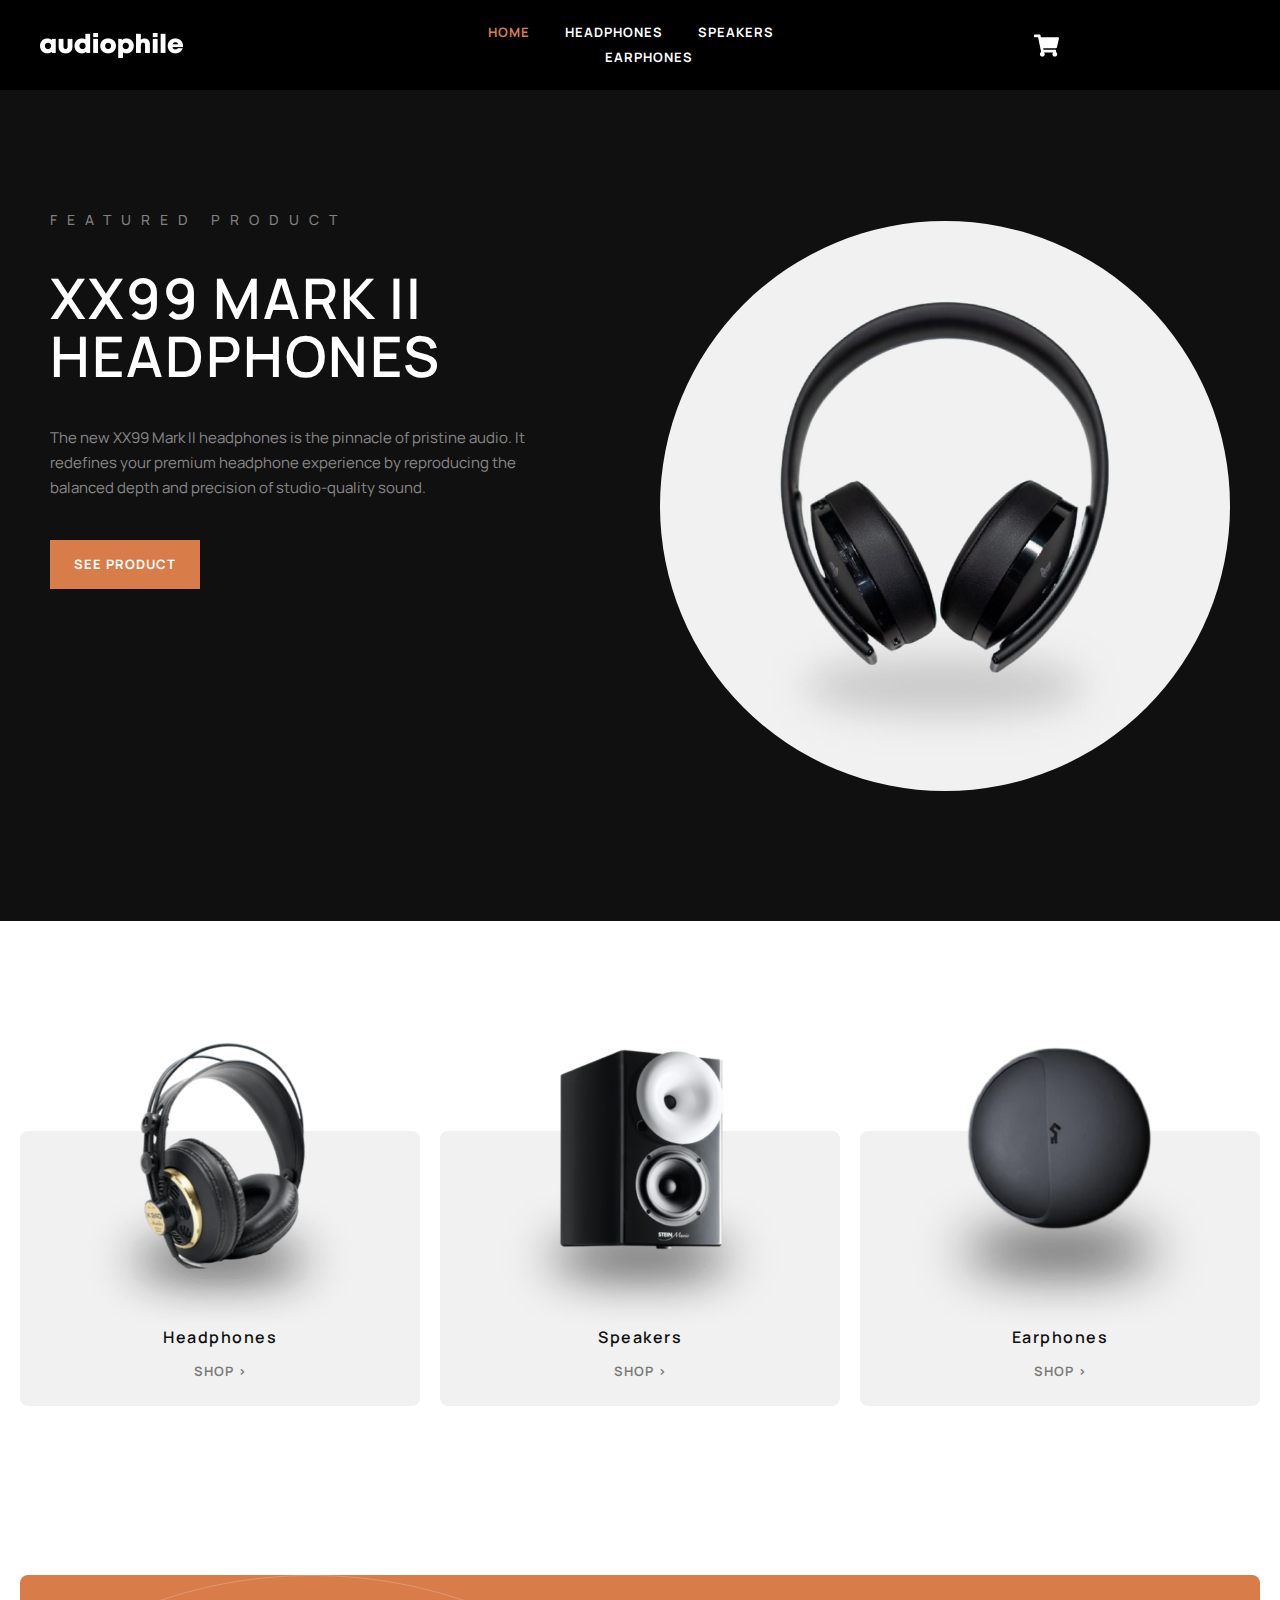
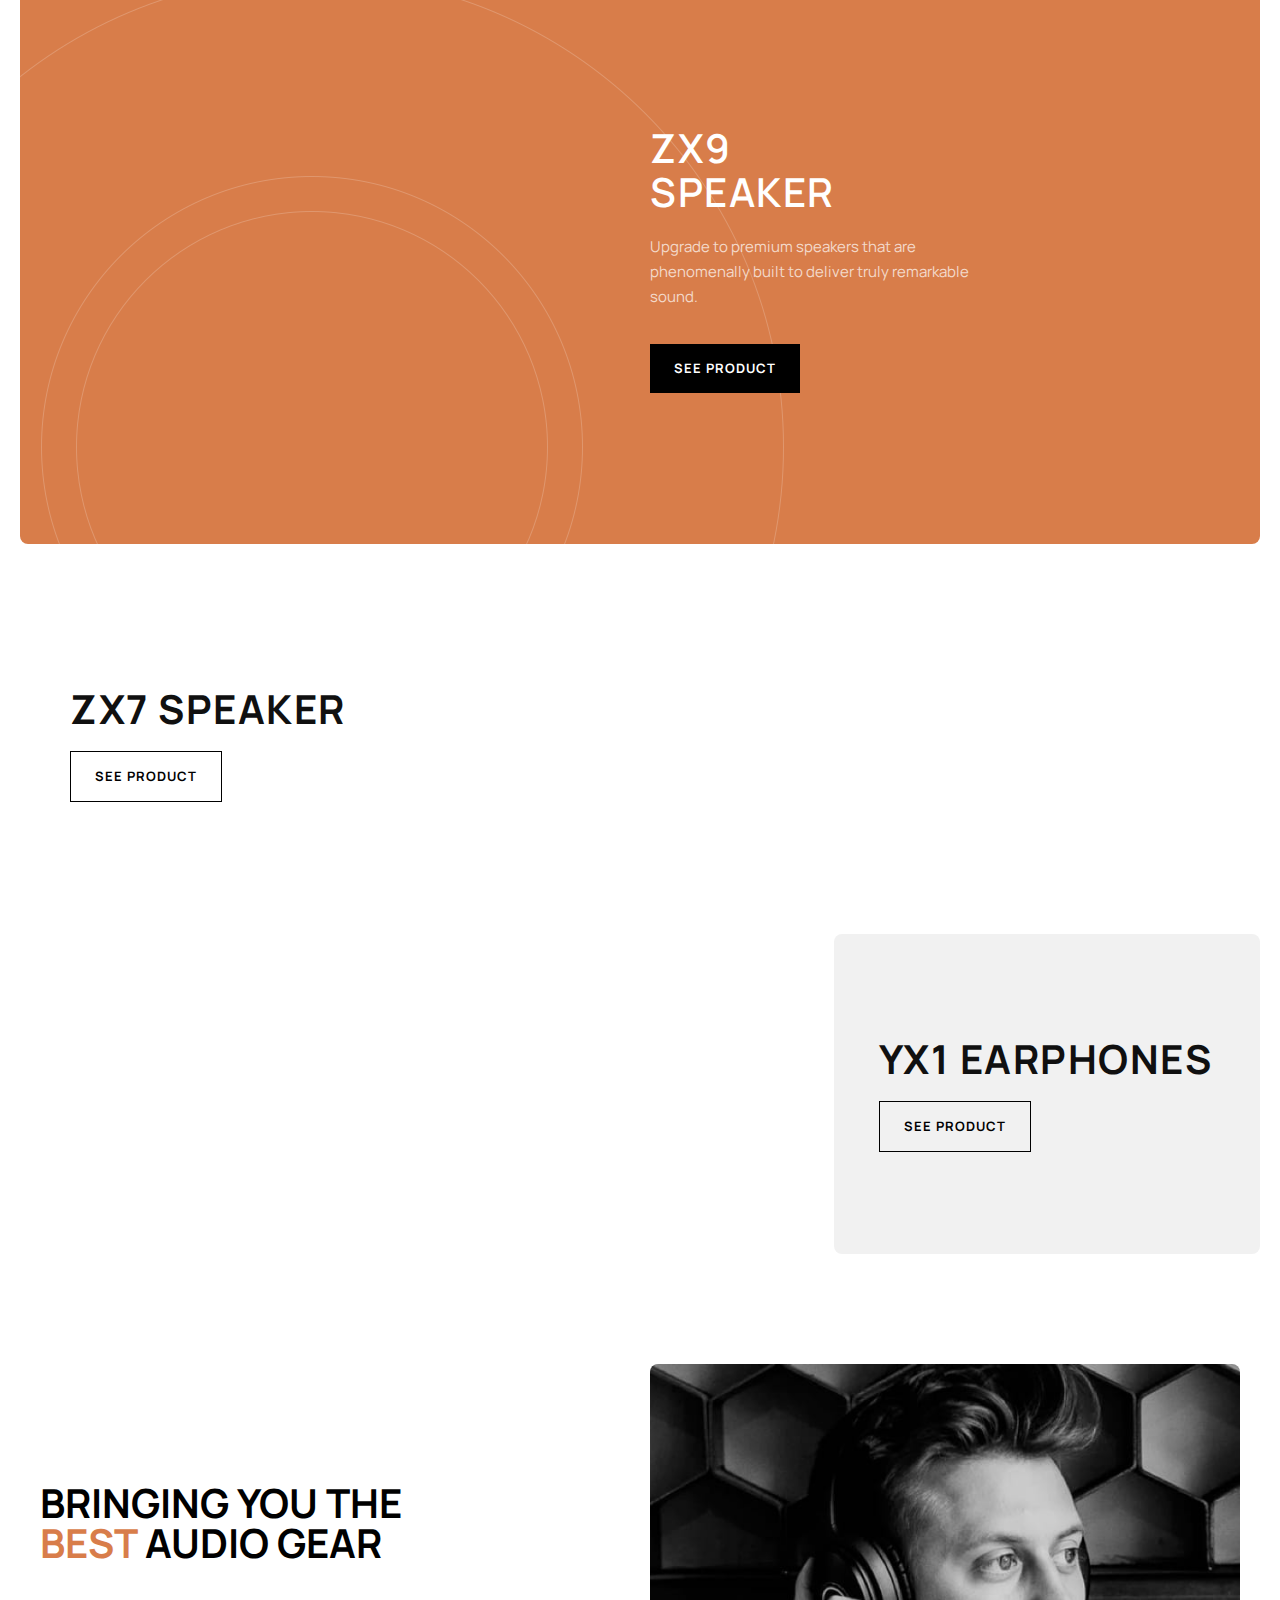
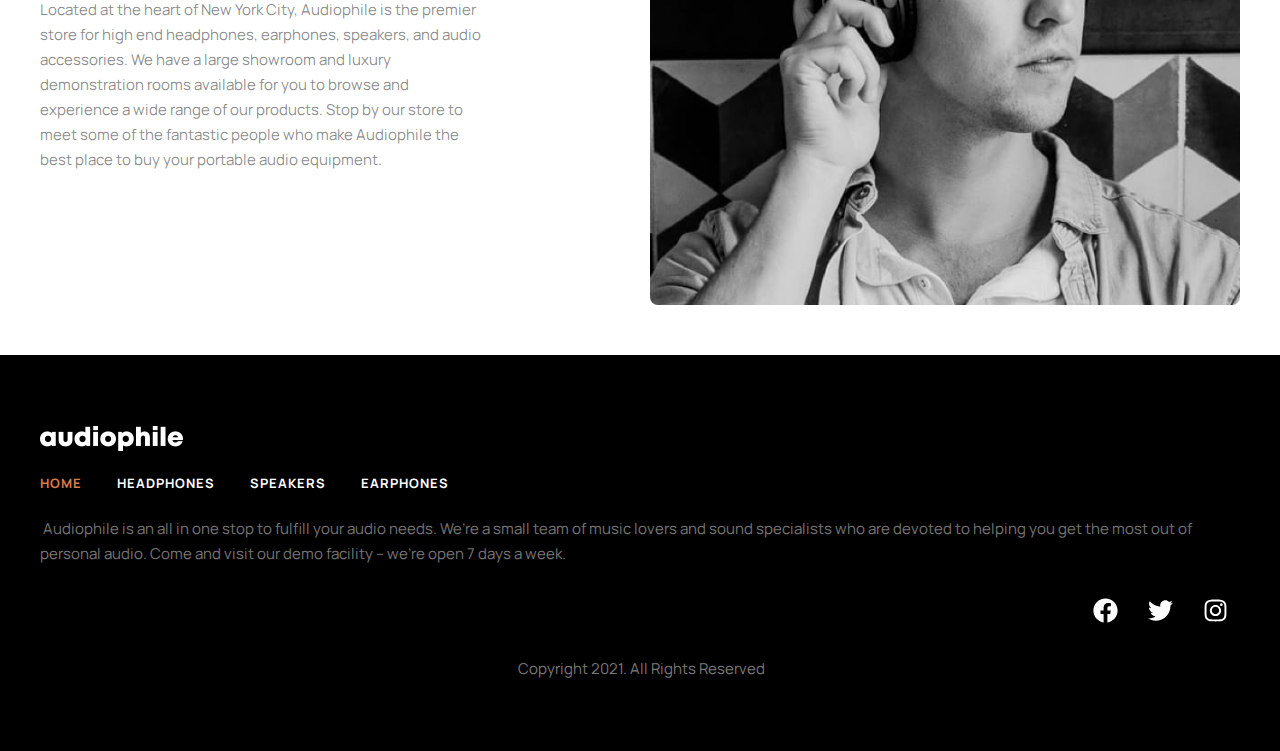
<file: index.html>
<!DOCTYPE html>
<html lang="es">
<head>
	<meta charset="UTF-8">
	<meta name="viewport" content="width=device-width, initial-scale=1">
	<link rel="profile" href="https://gmpg.org/xfn/11">
	<title>audiophile</title>
<meta name="robots" content="max-image-preview:large">
	<style>img:is([sizes="auto" i], [sizes^="auto," i]) { contain-intrinsic-size: 3000px 1500px }</style>
	<link rel="alternate" type="application/rss+xml" title="audiophile &raquo; Feed" href="/feed/">
<link rel="alternate" type="application/rss+xml" title="audiophile &raquo; Feed de los comentarios" href="/comments/feed/">
<script>
window._wpemojiSettings = {"baseUrl":"https:\/\/s.w.org\/images\/core\/emoji\/15.0.3\/72x72\/","ext":".png","svgUrl":"https:\/\/s.w.org\/images\/core\/emoji\/15.0.3\/svg\/","svgExt":".svg","source":{"concatemoji":"\/wp-includes\/js\/wp-emoji-release.min.js?ver=6.7.1"}};
/*! This file is auto-generated */
!function(i,n){var o,s,e;function c(e){try{var t={supportTests:e,timestamp:(new Date).valueOf()};sessionStorage.setItem(o,JSON.stringify(t))}catch(e){}}function p(e,t,n){e.clearRect(0,0,e.canvas.width,e.canvas.height),e.fillText(t,0,0);var t=new Uint32Array(e.getImageData(0,0,e.canvas.width,e.canvas.height).data),r=(e.clearRect(0,0,e.canvas.width,e.canvas.height),e.fillText(n,0,0),new Uint32Array(e.getImageData(0,0,e.canvas.width,e.canvas.height).data));return t.every(function(e,t){return e===r[t]})}function u(e,t,n){switch(t){case"flag":return n(e,"🏳️‍⚧️","🏳️​⚧️")?!1:!n(e,"🇺🇳","🇺​🇳")&&!n(e,"🏴󠁧󠁢󠁥󠁮󠁧󠁿","🏴​󠁧​󠁢​󠁥​󠁮​󠁧​󠁿");case"emoji":return!n(e,"🐦‍⬛","🐦​⬛")}return!1}function f(e,t,n){var r="undefined"!=typeof WorkerGlobalScope&&self instanceof WorkerGlobalScope?new OffscreenCanvas(300,150):i.createElement("canvas"),a=r.getContext("2d",{willReadFrequently:!0}),o=(a.textBaseline="top",a.font="600 32px Arial",{});return e.forEach(function(e){o[e]=t(a,e,n)}),o}function t(e){var t=i.createElement("script");t.src=e,t.defer=!0,i.head.appendChild(t)}"undefined"!=typeof Promise&&(o="wpEmojiSettingsSupports",s=["flag","emoji"],n.supports={everything:!0,everythingExceptFlag:!0},e=new Promise(function(e){i.addEventListener("DOMContentLoaded",e,{once:!0})}),new Promise(function(t){var n=function(){try{var e=JSON.parse(sessionStorage.getItem(o));if("object"==typeof e&&"number"==typeof e.timestamp&&(new Date).valueOf()<e.timestamp+604800&&"object"==typeof e.supportTests)return e.supportTests}catch(e){}return null}();if(!n){if("undefined"!=typeof Worker&&"undefined"!=typeof OffscreenCanvas&&"undefined"!=typeof URL&&URL.createObjectURL&&"undefined"!=typeof Blob)try{var e="postMessage("+f.toString()+"("+[JSON.stringify(s),u.toString(),p.toString()].join(",")+"));",r=new Blob([e],{type:"text/javascript"}),a=new Worker(URL.createObjectURL(r),{name:"wpTestEmojiSupports"});return void(a.onmessage=function(e){c(n=e.data),a.terminate(),t(n)})}catch(e){}c(n=f(s,u,p))}t(n)}).then(function(e){for(var t in e)n.supports[t]=e[t],n.supports.everything=n.supports.everything&&n.supports[t],"flag"!==t&&(n.supports.everythingExceptFlag=n.supports.everythingExceptFlag&&n.supports[t]);n.supports.everythingExceptFlag=n.supports.everythingExceptFlag&&!n.supports.flag,n.DOMReady=!1,n.readyCallback=function(){n.DOMReady=!0}}).then(function(){return e}).then(function(){var e;n.supports.everything||(n.readyCallback(),(e=n.source||{}).concatemoji?t(e.concatemoji):e.wpemoji&&e.twemoji&&(t(e.twemoji),t(e.wpemoji)))}))}((window,document),window._wpemojiSettings);
</script>
<style id="wp-emoji-styles-inline-css">img.wp-smiley, img.emoji {
		display: inline !important;
		border: none !important;
		box-shadow: none !important;
		height: 1em !important;
		width: 1em !important;
		margin: 0 0.07em !important;
		vertical-align: -0.1em !important;
		background: none !important;
		padding: 0 !important;
	}</style>
<style id="global-styles-inline-css">:root{--wp--preset--aspect-ratio--square: 1;--wp--preset--aspect-ratio--4-3: 4/3;--wp--preset--aspect-ratio--3-4: 3/4;--wp--preset--aspect-ratio--3-2: 3/2;--wp--preset--aspect-ratio--2-3: 2/3;--wp--preset--aspect-ratio--16-9: 16/9;--wp--preset--aspect-ratio--9-16: 9/16;--wp--preset--color--black: #000000;--wp--preset--color--cyan-bluish-gray: #abb8c3;--wp--preset--color--white: #ffffff;--wp--preset--color--pale-pink: #f78da7;--wp--preset--color--vivid-red: #cf2e2e;--wp--preset--color--luminous-vivid-orange: #ff6900;--wp--preset--color--luminous-vivid-amber: #fcb900;--wp--preset--color--light-green-cyan: #7bdcb5;--wp--preset--color--vivid-green-cyan: #00d084;--wp--preset--color--pale-cyan-blue: #8ed1fc;--wp--preset--color--vivid-cyan-blue: #0693e3;--wp--preset--color--vivid-purple: #9b51e0;--wp--preset--gradient--vivid-cyan-blue-to-vivid-purple: linear-gradient(135deg,rgba(6,147,227,1) 0%,rgb(155,81,224) 100%);--wp--preset--gradient--light-green-cyan-to-vivid-green-cyan: linear-gradient(135deg,rgb(122,220,180) 0%,rgb(0,208,130) 100%);--wp--preset--gradient--luminous-vivid-amber-to-luminous-vivid-orange: linear-gradient(135deg,rgba(252,185,0,1) 0%,rgba(255,105,0,1) 100%);--wp--preset--gradient--luminous-vivid-orange-to-vivid-red: linear-gradient(135deg,rgba(255,105,0,1) 0%,rgb(207,46,46) 100%);--wp--preset--gradient--very-light-gray-to-cyan-bluish-gray: linear-gradient(135deg,rgb(238,238,238) 0%,rgb(169,184,195) 100%);--wp--preset--gradient--cool-to-warm-spectrum: linear-gradient(135deg,rgb(74,234,220) 0%,rgb(151,120,209) 20%,rgb(207,42,186) 40%,rgb(238,44,130) 60%,rgb(251,105,98) 80%,rgb(254,248,76) 100%);--wp--preset--gradient--blush-light-purple: linear-gradient(135deg,rgb(255,206,236) 0%,rgb(152,150,240) 100%);--wp--preset--gradient--blush-bordeaux: linear-gradient(135deg,rgb(254,205,165) 0%,rgb(254,45,45) 50%,rgb(107,0,62) 100%);--wp--preset--gradient--luminous-dusk: linear-gradient(135deg,rgb(255,203,112) 0%,rgb(199,81,192) 50%,rgb(65,88,208) 100%);--wp--preset--gradient--pale-ocean: linear-gradient(135deg,rgb(255,245,203) 0%,rgb(182,227,212) 50%,rgb(51,167,181) 100%);--wp--preset--gradient--electric-grass: linear-gradient(135deg,rgb(202,248,128) 0%,rgb(113,206,126) 100%);--wp--preset--gradient--midnight: linear-gradient(135deg,rgb(2,3,129) 0%,rgb(40,116,252) 100%);--wp--preset--font-size--small: 13px;--wp--preset--font-size--medium: 20px;--wp--preset--font-size--large: 36px;--wp--preset--font-size--x-large: 42px;--wp--preset--font-family--inter: "Inter", sans-serif;--wp--preset--font-family--cardo: Cardo;--wp--preset--spacing--20: 0.44rem;--wp--preset--spacing--30: 0.67rem;--wp--preset--spacing--40: 1rem;--wp--preset--spacing--50: 1.5rem;--wp--preset--spacing--60: 2.25rem;--wp--preset--spacing--70: 3.38rem;--wp--preset--spacing--80: 5.06rem;--wp--preset--shadow--natural: 6px 6px 9px rgba(0, 0, 0, 0.2);--wp--preset--shadow--deep: 12px 12px 50px rgba(0, 0, 0, 0.4);--wp--preset--shadow--sharp: 6px 6px 0px rgba(0, 0, 0, 0.2);--wp--preset--shadow--outlined: 6px 6px 0px -3px rgba(255, 255, 255, 1), 6px 6px rgba(0, 0, 0, 1);--wp--preset--shadow--crisp: 6px 6px 0px rgba(0, 0, 0, 1);}:root { --wp--style--global--content-size: 800px;--wp--style--global--wide-size: 1200px; }:where(body) { margin: 0; }.wp-site-blocks > .alignleft { float: left; margin-right: 2em; }.wp-site-blocks > .alignright { float: right; margin-left: 2em; }.wp-site-blocks > .aligncenter { justify-content: center; margin-left: auto; margin-right: auto; }:where(.wp-site-blocks) > * { margin-block-start: 24px; margin-block-end: 0; }:where(.wp-site-blocks) > :first-child { margin-block-start: 0; }:where(.wp-site-blocks) > :last-child { margin-block-end: 0; }:root { --wp--style--block-gap: 24px; }:root :where(.is-layout-flow) > :first-child{margin-block-start: 0;}:root :where(.is-layout-flow) > :last-child{margin-block-end: 0;}:root :where(.is-layout-flow) > *{margin-block-start: 24px;margin-block-end: 0;}:root :where(.is-layout-constrained) > :first-child{margin-block-start: 0;}:root :where(.is-layout-constrained) > :last-child{margin-block-end: 0;}:root :where(.is-layout-constrained) > *{margin-block-start: 24px;margin-block-end: 0;}:root :where(.is-layout-flex){gap: 24px;}:root :where(.is-layout-grid){gap: 24px;}.is-layout-flow > .alignleft{float: left;margin-inline-start: 0;margin-inline-end: 2em;}.is-layout-flow > .alignright{float: right;margin-inline-start: 2em;margin-inline-end: 0;}.is-layout-flow > .aligncenter{margin-left: auto !important;margin-right: auto !important;}.is-layout-constrained > .alignleft{float: left;margin-inline-start: 0;margin-inline-end: 2em;}.is-layout-constrained > .alignright{float: right;margin-inline-start: 2em;margin-inline-end: 0;}.is-layout-constrained > .aligncenter{margin-left: auto !important;margin-right: auto !important;}.is-layout-constrained > :where(:not(.alignleft):not(.alignright):not(.alignfull)){max-width: var(--wp--style--global--content-size);margin-left: auto !important;margin-right: auto !important;}.is-layout-constrained > .alignwide{max-width: var(--wp--style--global--wide-size);}body .is-layout-flex{display: flex;}.is-layout-flex{flex-wrap: wrap;align-items: center;}.is-layout-flex > :is(*, div){margin: 0;}body .is-layout-grid{display: grid;}.is-layout-grid > :is(*, div){margin: 0;}body{padding-top: 0px;padding-right: 0px;padding-bottom: 0px;padding-left: 0px;}a:where(:not(.wp-element-button)){text-decoration: underline;}:root :where(.wp-element-button, .wp-block-button__link){background-color: #32373c;border-width: 0;color: #fff;font-family: inherit;font-size: inherit;line-height: inherit;padding: calc(0.667em + 2px) calc(1.333em + 2px);text-decoration: none;}.has-black-color{color: var(--wp--preset--color--black) !important;}.has-cyan-bluish-gray-color{color: var(--wp--preset--color--cyan-bluish-gray) !important;}.has-white-color{color: var(--wp--preset--color--white) !important;}.has-pale-pink-color{color: var(--wp--preset--color--pale-pink) !important;}.has-vivid-red-color{color: var(--wp--preset--color--vivid-red) !important;}.has-luminous-vivid-orange-color{color: var(--wp--preset--color--luminous-vivid-orange) !important;}.has-luminous-vivid-amber-color{color: var(--wp--preset--color--luminous-vivid-amber) !important;}.has-light-green-cyan-color{color: var(--wp--preset--color--light-green-cyan) !important;}.has-vivid-green-cyan-color{color: var(--wp--preset--color--vivid-green-cyan) !important;}.has-pale-cyan-blue-color{color: var(--wp--preset--color--pale-cyan-blue) !important;}.has-vivid-cyan-blue-color{color: var(--wp--preset--color--vivid-cyan-blue) !important;}.has-vivid-purple-color{color: var(--wp--preset--color--vivid-purple) !important;}.has-black-background-color{background-color: var(--wp--preset--color--black) !important;}.has-cyan-bluish-gray-background-color{background-color: var(--wp--preset--color--cyan-bluish-gray) !important;}.has-white-background-color{background-color: var(--wp--preset--color--white) !important;}.has-pale-pink-background-color{background-color: var(--wp--preset--color--pale-pink) !important;}.has-vivid-red-background-color{background-color: var(--wp--preset--color--vivid-red) !important;}.has-luminous-vivid-orange-background-color{background-color: var(--wp--preset--color--luminous-vivid-orange) !important;}.has-luminous-vivid-amber-background-color{background-color: var(--wp--preset--color--luminous-vivid-amber) !important;}.has-light-green-cyan-background-color{background-color: var(--wp--preset--color--light-green-cyan) !important;}.has-vivid-green-cyan-background-color{background-color: var(--wp--preset--color--vivid-green-cyan) !important;}.has-pale-cyan-blue-background-color{background-color: var(--wp--preset--color--pale-cyan-blue) !important;}.has-vivid-cyan-blue-background-color{background-color: var(--wp--preset--color--vivid-cyan-blue) !important;}.has-vivid-purple-background-color{background-color: var(--wp--preset--color--vivid-purple) !important;}.has-black-border-color{border-color: var(--wp--preset--color--black) !important;}.has-cyan-bluish-gray-border-color{border-color: var(--wp--preset--color--cyan-bluish-gray) !important;}.has-white-border-color{border-color: var(--wp--preset--color--white) !important;}.has-pale-pink-border-color{border-color: var(--wp--preset--color--pale-pink) !important;}.has-vivid-red-border-color{border-color: var(--wp--preset--color--vivid-red) !important;}.has-luminous-vivid-orange-border-color{border-color: var(--wp--preset--color--luminous-vivid-orange) !important;}.has-luminous-vivid-amber-border-color{border-color: var(--wp--preset--color--luminous-vivid-amber) !important;}.has-light-green-cyan-border-color{border-color: var(--wp--preset--color--light-green-cyan) !important;}.has-vivid-green-cyan-border-color{border-color: var(--wp--preset--color--vivid-green-cyan) !important;}.has-pale-cyan-blue-border-color{border-color: var(--wp--preset--color--pale-cyan-blue) !important;}.has-vivid-cyan-blue-border-color{border-color: var(--wp--preset--color--vivid-cyan-blue) !important;}.has-vivid-purple-border-color{border-color: var(--wp--preset--color--vivid-purple) !important;}.has-vivid-cyan-blue-to-vivid-purple-gradient-background{background: var(--wp--preset--gradient--vivid-cyan-blue-to-vivid-purple) !important;}.has-light-green-cyan-to-vivid-green-cyan-gradient-background{background: var(--wp--preset--gradient--light-green-cyan-to-vivid-green-cyan) !important;}.has-luminous-vivid-amber-to-luminous-vivid-orange-gradient-background{background: var(--wp--preset--gradient--luminous-vivid-amber-to-luminous-vivid-orange) !important;}.has-luminous-vivid-orange-to-vivid-red-gradient-background{background: var(--wp--preset--gradient--luminous-vivid-orange-to-vivid-red) !important;}.has-very-light-gray-to-cyan-bluish-gray-gradient-background{background: var(--wp--preset--gradient--very-light-gray-to-cyan-bluish-gray) !important;}.has-cool-to-warm-spectrum-gradient-background{background: var(--wp--preset--gradient--cool-to-warm-spectrum) !important;}.has-blush-light-purple-gradient-background{background: var(--wp--preset--gradient--blush-light-purple) !important;}.has-blush-bordeaux-gradient-background{background: var(--wp--preset--gradient--blush-bordeaux) !important;}.has-luminous-dusk-gradient-background{background: var(--wp--preset--gradient--luminous-dusk) !important;}.has-pale-ocean-gradient-background{background: var(--wp--preset--gradient--pale-ocean) !important;}.has-electric-grass-gradient-background{background: var(--wp--preset--gradient--electric-grass) !important;}.has-midnight-gradient-background{background: var(--wp--preset--gradient--midnight) !important;}.has-small-font-size{font-size: var(--wp--preset--font-size--small) !important;}.has-medium-font-size{font-size: var(--wp--preset--font-size--medium) !important;}.has-large-font-size{font-size: var(--wp--preset--font-size--large) !important;}.has-x-large-font-size{font-size: var(--wp--preset--font-size--x-large) !important;}.has-inter-font-family{font-family: var(--wp--preset--font-family--inter) !important;}.has-cardo-font-family{font-family: var(--wp--preset--font-family--cardo) !important;}
:root :where(.wp-block-pullquote){font-size: 1.5em;line-height: 1.6;}</style>
<link rel="stylesheet" id="woocommerce-layout-css" href="/wp-content/plugins/woocommerce/assets/css/woocommerce-layout.css?ver=9.6.0" media="all">
<link rel="stylesheet" id="woocommerce-smallscreen-css" href="/wp-content/plugins/woocommerce/assets/css/woocommerce-smallscreen.css?ver=9.6.0" media="only screen and (max-width: 768px)">
<link rel="stylesheet" id="woocommerce-general-css" href="/wp-content/plugins/woocommerce/assets/css/woocommerce.css?ver=9.6.0" media="all">
<style id="woocommerce-inline-inline-css">.woocommerce form .form-row .required { visibility: visible; }</style>
<link rel="stylesheet" id="brands-styles-css" href="/wp-content/plugins/woocommerce/assets/css/brands.css?ver=9.6.0" media="all">
<link rel="stylesheet" id="hello-elementor-css" href="/wp-content/themes/hello-elementor/style.min.css?ver=3.3.0" media="all">
<link rel="stylesheet" id="hello-elementor-theme-style-css" href="/wp-content/themes/hello-elementor/theme.min.css?ver=3.3.0" media="all">
<link rel="stylesheet" id="hello-elementor-header-footer-css" href="/wp-content/themes/hello-elementor/header-footer.min.css?ver=3.3.0" media="all">
<link rel="stylesheet" id="elementor-frontend-css" href="/wp-content/plugins/elementor/assets/css/frontend.min.css?ver=3.27.3" media="all">
<link rel="stylesheet" id="elementor-post-6-css" href="/wp-content/uploads/elementor/css/post-6.css?ver=1738931061" media="all">
<link rel="stylesheet" id="widget-image-css" href="/wp-content/plugins/elementor/assets/css/widget-image.min.css?ver=3.27.3" media="all">
<link rel="stylesheet" id="widget-nav-menu-css" href="/wp-content/plugins/elementor-pro/assets/css/widget-nav-menu.min.css?ver=3.27.1" media="all">
<link rel="stylesheet" id="widget-social-icons-css" href="/wp-content/plugins/elementor/assets/css/widget-social-icons.min.css?ver=3.27.3" media="all">
<link rel="stylesheet" id="e-apple-webkit-css" href="/wp-content/plugins/elementor/assets/css/conditionals/apple-webkit.min.css?ver=3.27.3" media="all">
<link rel="stylesheet" id="widget-text-editor-css" href="/wp-content/plugins/elementor/assets/css/widget-text-editor.min.css?ver=3.27.3" media="all">
<link rel="stylesheet" id="widget-loop-common-css" href="/wp-content/plugins/elementor-pro/assets/css/widget-loop-common.min.css?ver=3.27.1" media="all">
<link rel="stylesheet" id="widget-loop-grid-css" href="/wp-content/plugins/elementor-pro/assets/css/widget-loop-grid.min.css?ver=3.27.1" media="all">
<link rel="stylesheet" id="widget-woocommerce-products-css" href="/wp-content/plugins/elementor-pro/assets/css/widget-woocommerce-products.min.css?ver=3.27.1" media="all">
<link rel="stylesheet" id="widget-woocommerce-categories-css" href="/wp-content/plugins/elementor-pro/assets/css/widget-woocommerce-categories.min.css?ver=3.27.1" media="all">
<link rel="stylesheet" id="widget-heading-css" href="/wp-content/plugins/elementor/assets/css/widget-heading.min.css?ver=3.27.3" media="all">
<link rel="stylesheet" id="elementor-post-50-css" href="/wp-content/uploads/elementor/css/post-50.css?ver=1738931069" media="all">
<link rel="stylesheet" id="elementor-post-251-css" href="/wp-content/uploads/elementor/css/post-251.css?ver=1738931069" media="all">
<link rel="stylesheet" id="elementor-post-275-css" href="/wp-content/uploads/elementor/css/post-275.css?ver=1738931069" media="all">
<link rel="stylesheet" id="google-fonts-1-css" href="https://fonts.googleapis.com/css?family=Manrope%3A100%2C100italic%2C200%2C200italic%2C300%2C300italic%2C400%2C400italic%2C500%2C500italic%2C600%2C600italic%2C700%2C700italic%2C800%2C800italic%2C900%2C900italic&#038;display=swap&#038;ver=6.7.1" media="all">
<link rel="preconnect" href="https://fonts.gstatic.com/" crossorigin>
<script src="/wp-includes/js/jquery/jquery.min.js?ver=3.7.1" id="jquery-core-js"></script>
<script src="/wp-includes/js/jquery/jquery-migrate.min.js?ver=3.4.1" id="jquery-migrate-js"></script>
<script src="/wp-content/plugins/woocommerce/assets/js/jquery-blockui/jquery.blockUI.min.js?ver=2.7.0-wc.9.6.0" id="jquery-blockui-js" defer data-wp-strategy="defer"></script>
<script id="wc-add-to-cart-js-extra">var wc_add_to_cart_params = {"ajax_url":"\/wp-admin\/admin-ajax.php","wc_ajax_url":"\/?wc-ajax=%%endpoint%%","i18n_view_cart":"Ver carrito","cart_url":"\/carrito\/","is_cart":"","cart_redirect_after_add":"no"};</script>
<script src="/wp-content/plugins/woocommerce/assets/js/frontend/add-to-cart.min.js?ver=9.6.0" id="wc-add-to-cart-js" defer data-wp-strategy="defer"></script>
<script src="/wp-content/plugins/woocommerce/assets/js/js-cookie/js.cookie.min.js?ver=2.1.4-wc.9.6.0" id="js-cookie-js" defer data-wp-strategy="defer"></script>
<script id="woocommerce-js-extra">var woocommerce_params = {"ajax_url":"\/wp-admin\/admin-ajax.php","wc_ajax_url":"\/?wc-ajax=%%endpoint%%"};</script>
<script src="/wp-content/plugins/woocommerce/assets/js/frontend/woocommerce.min.js?ver=9.6.0" id="woocommerce-js" defer data-wp-strategy="defer"></script>
<link rel="https://api.w.org/" href="/wp-json/">
<link rel="alternate" title="JSON" type="application/json" href="/wp-json/wp/v2/pages/50">
<link rel="EditURI" type="application/rsd+xml" title="RSD" href="/xmlrpc.php?rsd">
<meta name="generator" content="WordPress 6.7.1">
<meta name="generator" content="WooCommerce 9.6.0">
<link rel="canonical" href="/">
<link rel="shortlink" href="/">
<link rel="alternate" title="oEmbed (JSON)" type="application/json+oembed" href="/wp-json/oembed/1.0/embed?url=http%3A%2F%2F%2F">
<link rel="alternate" title="oEmbed (XML)" type="text/xml+oembed" href="/wp-json/oembed/1.0/embed?url=http%3A%2F%2F%2F#038;format=xml">
	<noscript><style>.woocommerce-product-gallery{ opacity: 1 !important; }</style></noscript>
	<meta name="generator" content="Elementor 3.27.3; features: e_font_icon_svg, additional_custom_breakpoints, e_element_cache; settings: css_print_method-external, google_font-enabled, font_display-swap">
			<style>.e-con.e-parent:nth-of-type(n+4):not(.e-lazyloaded):not(.e-no-lazyload),
				.e-con.e-parent:nth-of-type(n+4):not(.e-lazyloaded):not(.e-no-lazyload) * {
					background-image: none !important;
				}
				@media screen and (max-height: 1024px) {
					.e-con.e-parent:nth-of-type(n+3):not(.e-lazyloaded):not(.e-no-lazyload),
					.e-con.e-parent:nth-of-type(n+3):not(.e-lazyloaded):not(.e-no-lazyload) * {
						background-image: none !important;
					}
				}
				@media screen and (max-height: 640px) {
					.e-con.e-parent:nth-of-type(n+2):not(.e-lazyloaded):not(.e-no-lazyload),
					.e-con.e-parent:nth-of-type(n+2):not(.e-lazyloaded):not(.e-no-lazyload) * {
						background-image: none !important;
					}
				}</style>
			<style class="wp-fonts-local">@font-face{font-family:Inter;font-style:normal;font-weight:300 900;font-display:fallback;src:url('/wp-content/plugins/woocommerce/assets/fonts/Inter-VariableFont_slnt,wght.woff2') format('woff2');font-stretch:normal;}
@font-face{font-family:Cardo;font-style:normal;font-weight:400;font-display:fallback;src:url('/wp-content/plugins/woocommerce/assets/fonts/cardo_normal_400.woff2') format('woff2');}</style>
</head>
<body class="home page-template-default page page-id-50 wp-custom-logo wp-embed-responsive theme-hello-elementor woocommerce-no-js theme-default elementor-default elementor-kit-6 elementor-page elementor-page-50">


<a class="skip-link screen-reader-text" href="#content">Ir al contenido</a>

		<div data-elementor-type="header" data-elementor-id="251" class="elementor elementor-251 elementor-location-header" data-elementor-post-type="elementor_library">
			<div class="elementor-element elementor-element-f5bceec e-grid e-con-boxed e-con e-parent" data-id="f5bceec" data-element_type="container" data-settings="{&quot;background_background&quot;:&quot;classic&quot;}">
					<div class="e-con-inner">
		<div class="elementor-element elementor-element-9a74bb1 e-grid e-con-full e-con e-child" data-id="9a74bb1" data-element_type="container" data-settings="{&quot;background_background&quot;:&quot;classic&quot;}">
				<div class="elementor-element elementor-element-4591c47 elementor-widget__width-inherit elementor-widget elementor-widget-theme-site-logo elementor-widget-image" data-id="4591c47" data-element_type="widget" data-widget_type="theme-site-logo.default">
				<div class="elementor-widget-container">
											<a href="/">
			<img width="143" height="25" src="/wp-content/uploads/2025/01/logo.png" class="attachment-full size-full wp-image-56" alt="">				</a>
											</div>
				</div>
				<div class="elementor-element elementor-element-0f9695a elementor-nav-menu__align-center elementor-nav-menu__text-align-center elementor-widget__width-inherit elementor-nav-menu--dropdown-tablet elementor-nav-menu--toggle elementor-nav-menu--burger elementor-widget elementor-widget-nav-menu" data-id="0f9695a" data-element_type="widget" data-settings="{&quot;layout&quot;:&quot;horizontal&quot;,&quot;submenu_icon&quot;:{&quot;value&quot;:&quot;&lt;svg class=\&quot;e-font-icon-svg e-fas-caret-down\&quot; viewBox=\&quot;0 0 320 512\&quot; xmlns=\&quot;http:\/\/www.w3.org\/2000\/svg\&quot;&gt;&lt;path d=\&quot;M31.3 192h257.3c17.8 0 26.7 21.5 14.1 34.1L174.1 354.8c-7.8 7.8-20.5 7.8-28.3 0L17.2 226.1C4.6 213.5 13.5 192 31.3 192z\&quot;&gt;&lt;\/path&gt;&lt;\/svg&gt;&quot;,&quot;library&quot;:&quot;fa-solid&quot;},&quot;toggle&quot;:&quot;burger&quot;}" data-widget_type="nav-menu.default">
				<div class="elementor-widget-container">
								<nav aria-label="Menu" class="elementor-nav-menu--main elementor-nav-menu__container elementor-nav-menu--layout-horizontal e--pointer-none">
				<ul id="menu-1-0f9695a" class="elementor-nav-menu">
<li class="menu-item menu-item-type-post_type menu-item-object-page menu-item-home current-menu-item page_item page-item-50 current_page_item menu-item-240"><a href="/" aria-current="page" class="elementor-item elementor-item-active">Home</a></li>
<li class="menu-item menu-item-type-taxonomy menu-item-object-product_cat menu-item-254"><a href="/categoria-producto/headphones/" class="elementor-item">Headphones</a></li>
<li class="menu-item menu-item-type-taxonomy menu-item-object-product_cat menu-item-255"><a href="/categoria-producto/speakers/" class="elementor-item">Speakers</a></li>
<li class="menu-item menu-item-type-taxonomy menu-item-object-product_cat menu-item-253"><a href="/categoria-producto/earphones/" class="elementor-item">Earphones</a></li>
</ul>			</nav>
					<div class="elementor-menu-toggle" role="button" tabindex="0" aria-label="Menu Toggle" aria-expanded="false">
			<svg aria-hidden="true" role="presentation" class="elementor-menu-toggle__icon--open e-font-icon-svg e-eicon-menu-bar" viewbox="0 0 1000 1000" xmlns="http://www.w3.org/2000/svg"><path d="M104 333H896C929 333 958 304 958 271S929 208 896 208H104C71 208 42 237 42 271S71 333 104 333ZM104 583H896C929 583 958 554 958 521S929 458 896 458H104C71 458 42 487 42 521S71 583 104 583ZM104 833H896C929 833 958 804 958 771S929 708 896 708H104C71 708 42 737 42 771S71 833 104 833Z"></path></svg><svg aria-hidden="true" role="presentation" class="elementor-menu-toggle__icon--close e-font-icon-svg e-eicon-close" viewbox="0 0 1000 1000" xmlns="http://www.w3.org/2000/svg"><path d="M742 167L500 408 258 167C246 154 233 150 217 150 196 150 179 158 167 167 154 179 150 196 150 212 150 229 154 242 171 254L408 500 167 742C138 771 138 800 167 829 196 858 225 858 254 829L496 587 738 829C750 842 767 846 783 846 800 846 817 842 829 829 842 817 846 804 846 783 846 767 842 750 829 737L588 500 833 258C863 229 863 200 833 171 804 137 775 137 742 167Z"></path></svg>		</div>
					<nav class="elementor-nav-menu--dropdown elementor-nav-menu__container" aria-hidden="true">
				<ul id="menu-2-0f9695a" class="elementor-nav-menu">
<li class="menu-item menu-item-type-post_type menu-item-object-page menu-item-home current-menu-item page_item page-item-50 current_page_item menu-item-240"><a href="/" aria-current="page" class="elementor-item elementor-item-active" tabindex="-1">Home</a></li>
<li class="menu-item menu-item-type-taxonomy menu-item-object-product_cat menu-item-254"><a href="/categoria-producto/headphones/" class="elementor-item" tabindex="-1">Headphones</a></li>
<li class="menu-item menu-item-type-taxonomy menu-item-object-product_cat menu-item-255"><a href="/categoria-producto/speakers/" class="elementor-item" tabindex="-1">Speakers</a></li>
<li class="menu-item menu-item-type-taxonomy menu-item-object-product_cat menu-item-253"><a href="/categoria-producto/earphones/" class="elementor-item" tabindex="-1">Earphones</a></li>
</ul>			</nav>
						</div>
				</div>
				<div class="elementor-element elementor-element-56e038b elementor-hidden-mobile elementor-shape-rounded elementor-grid-0 e-grid-align-center elementor-widget elementor-widget-social-icons" data-id="56e038b" data-element_type="widget" data-widget_type="social-icons.default">
				<div class="elementor-widget-container">
							<div class="elementor-social-icons-wrapper elementor-grid">
							<span class="elementor-grid-item">
					<a class="elementor-icon elementor-social-icon elementor-social-icon-shopping-cart elementor-repeater-item-54763bf" target="_blank">
						<span class="elementor-screen-only">Shopping-cart</span>
						<svg class="e-font-icon-svg e-fas-shopping-cart" viewbox="0 0 576 512" xmlns="http://www.w3.org/2000/svg"><path d="M528.12 301.319l47.273-208C578.806 78.301 567.391 64 551.99 64H159.208l-9.166-44.81C147.758 8.021 137.93 0 126.529 0H24C10.745 0 0 10.745 0 24v16c0 13.255 10.745 24 24 24h69.883l70.248 343.435C147.325 417.1 136 435.222 136 456c0 30.928 25.072 56 56 56s56-25.072 56-56c0-15.674-6.447-29.835-16.824-40h209.647C430.447 426.165 424 440.326 424 456c0 30.928 25.072 56 56 56s56-25.072 56-56c0-22.172-12.888-41.332-31.579-50.405l5.517-24.276c3.413-15.018-8.002-29.319-23.403-29.319H218.117l-6.545-32h293.145c11.206 0 20.92-7.754 23.403-18.681z"></path></svg>					</a>
				</span>
					</div>
						</div>
				</div>
				</div>
					</div>
				</div>
				</div>
		
<main id="content" class="site-main post-50 page type-page status-publish hentry">

	
	<div class="page-content">
				<div data-elementor-type="wp-page" data-elementor-id="50" class="elementor elementor-50" data-elementor-post-type="page">
				<div class="elementor-element elementor-element-6bdcf24 e-flex e-con-boxed e-con e-parent" data-id="6bdcf24" data-element_type="container" data-settings="{&quot;background_background&quot;:&quot;classic&quot;}">
					<div class="e-con-inner">
		<div class="elementor-element elementor-element-2d75d13 e-con-full e-flex e-con e-child" data-id="2d75d13" data-element_type="container">
		<div class="elementor-element elementor-element-0971908 e-con-full e-flex e-con e-child" data-id="0971908" data-element_type="container">
				<div class="woocommerce elementor-element elementor-element-5f5018b elementor-grid-1 elementor-grid-tablet-1 elementor-grid-mobile-1 elementor-widget elementor-widget-loop-grid" data-id="5f5018b" data-element_type="widget" data-settings="{&quot;_skin&quot;:&quot;product&quot;,&quot;template_id&quot;:455,&quot;columns&quot;:1,&quot;columns_tablet&quot;:1,&quot;columns_mobile&quot;:&quot;1&quot;,&quot;edit_handle_selector&quot;:&quot;[data-elementor-type=\&quot;loop-item\&quot;]&quot;,&quot;row_gap&quot;:{&quot;unit&quot;:&quot;px&quot;,&quot;size&quot;:&quot;&quot;,&quot;sizes&quot;:[]},&quot;row_gap_tablet&quot;:{&quot;unit&quot;:&quot;px&quot;,&quot;size&quot;:&quot;&quot;,&quot;sizes&quot;:[]},&quot;row_gap_mobile&quot;:{&quot;unit&quot;:&quot;px&quot;,&quot;size&quot;:&quot;&quot;,&quot;sizes&quot;:[]}}" data-widget_type="loop-grid.product">
				<div class="elementor-widget-container">
							<div class="elementor-loop-container elementor-grid">
		<style id="loop-dynamic-455">@media(max-width:1024px){.e-loop-item-154 .elementor-element.elementor-element-8c7c703::before, .e-loop-item-154 .elementor-element.elementor-element-8c7c703 > .elementor-background-video-container::before, .e-loop-item-154 .elementor-element.elementor-element-8c7c703 > .e-con-inner > .elementor-background-video-container::before, .e-loop-item-154 .elementor-element.elementor-element-8c7c703 > .elementor-background-slideshow::before, .e-loop-item-154 .elementor-element.elementor-element-8c7c703 > .e-con-inner > .elementor-background-slideshow::before, .e-loop-item-154 .elementor-element.elementor-element-8c7c703 > .elementor-motion-effects-container > .elementor-motion-effects-layer::before{background-image:url("/wp-content/uploads/2025/01/image-product-1-removebg-preview.png");}}</style>
<style id="loop-455">.elementor-455 .elementor-element.elementor-element-8c7c703{--display:flex;--overlay-opacity:0.5;}.elementor-455 .elementor-element.elementor-element-8c7c703:not(.elementor-motion-effects-element-type-background), .elementor-455 .elementor-element.elementor-element-8c7c703 > .elementor-motion-effects-container > .elementor-motion-effects-layer{background-color:var( --e-global-color-primary );}.elementor-455 .elementor-element.elementor-element-8c7c703::before, .elementor-455 .elementor-element.elementor-element-8c7c703 > .elementor-background-video-container::before, .elementor-455 .elementor-element.elementor-element-8c7c703 > .e-con-inner > .elementor-background-video-container::before, .elementor-455 .elementor-element.elementor-element-8c7c703 > .elementor-background-slideshow::before, .elementor-455 .elementor-element.elementor-element-8c7c703 > .e-con-inner > .elementor-background-slideshow::before, .elementor-455 .elementor-element.elementor-element-8c7c703 > .elementor-motion-effects-container > .elementor-motion-effects-layer::before{--background-overlay:'';}.elementor-widget-text-editor{color:var( --e-global-color-text );font-family:var( --e-global-typography-text-font-family ), Sans-serif;font-size:var( --e-global-typography-text-font-size );font-weight:var( --e-global-typography-text-font-weight );line-height:var( --e-global-typography-text-line-height );}.elementor-widget-text-editor.elementor-drop-cap-view-stacked .elementor-drop-cap{background-color:var( --e-global-color-primary );}.elementor-widget-text-editor.elementor-drop-cap-view-framed .elementor-drop-cap, .elementor-widget-text-editor.elementor-drop-cap-view-default .elementor-drop-cap{color:var( --e-global-color-primary );border-color:var( --e-global-color-primary );}.elementor-455 .elementor-element.elementor-element-743112c > .elementor-widget-container{margin:0px 0px 20px 0px;}.elementor-455 .elementor-element.elementor-element-743112c{color:#FFFFFF7A;font-family:var( --e-global-typography-accent-font-family ), Sans-serif;font-size:var( --e-global-typography-accent-font-size );font-weight:var( --e-global-typography-accent-font-weight );text-transform:var( --e-global-typography-accent-text-transform );line-height:var( --e-global-typography-accent-line-height );letter-spacing:var( --e-global-typography-accent-letter-spacing );}.elementor-widget-theme-post-title .elementor-heading-title{font-family:var( --e-global-typography-primary-font-family ), Sans-serif;font-weight:var( --e-global-typography-primary-font-weight );color:var( --e-global-color-primary );}.elementor-455 .elementor-element.elementor-element-f7eb4d8 > .elementor-widget-container{margin:0px 0px 20px 0px;}.elementor-455 .elementor-element.elementor-element-f7eb4d8 .elementor-heading-title{font-family:"Manrope", Sans-serif;font-weight:600;color:var( --e-global-color-661d756 );}.elementor-widget-theme-post-excerpt .elementor-widget-container{color:var( --e-global-color-text );font-family:var( --e-global-typography-text-font-family ), Sans-serif;font-size:var( --e-global-typography-text-font-size );font-weight:var( --e-global-typography-text-font-weight );line-height:var( --e-global-typography-text-line-height );}.elementor-455 .elementor-element.elementor-element-e5dd6b1{width:var( --container-widget-width, 91.982% );max-width:91.982%;--container-widget-width:91.982%;--container-widget-flex-grow:0;}.elementor-455 .elementor-element.elementor-element-e5dd6b1 > .elementor-widget-container{margin:0px 0px 20px 0px;}.elementor-455 .elementor-element.elementor-element-e5dd6b1.elementor-element{--flex-grow:0;--flex-shrink:0;}.elementor-455 .elementor-element.elementor-element-e5dd6b1 .elementor-widget-container{color:#FFFFFF82;font-family:"Manrope", Sans-serif;font-size:15px;font-weight:400;line-height:25px;}.elementor-widget-button .elementor-button{background-color:var( --e-global-color-accent );font-family:var( --e-global-typography-accent-font-family ), Sans-serif;font-size:var( --e-global-typography-accent-font-size );font-weight:var( --e-global-typography-accent-font-weight );text-transform:var( --e-global-typography-accent-text-transform );line-height:var( --e-global-typography-accent-line-height );letter-spacing:var( --e-global-typography-accent-letter-spacing );}.elementor-455 .elementor-element.elementor-element-f4f86cb .elementor-button{background-color:var( --e-global-color-secondary );font-family:var( --e-global-typography-secondary-font-family ), Sans-serif;font-size:var( --e-global-typography-secondary-font-size );font-weight:var( --e-global-typography-secondary-font-weight );text-transform:var( --e-global-typography-secondary-text-transform );line-height:var( --e-global-typography-secondary-line-height );letter-spacing:var( --e-global-typography-secondary-letter-spacing );border-radius:0px 0px 0px 0px;}.elementor-455 .elementor-element.elementor-element-f4f86cb .elementor-button:hover, .elementor-455 .elementor-element.elementor-element-f4f86cb .elementor-button:focus{background-color:var( --e-global-color-accent );}@media(max-width:1024px){.elementor-455 .elementor-element.elementor-element-8c7c703{--overlay-opacity:0.42;}.elementor-widget-text-editor{font-size:var( --e-global-typography-text-font-size );line-height:var( --e-global-typography-text-line-height );}.elementor-455 .elementor-element.elementor-element-743112c{text-align:center;font-size:var( --e-global-typography-accent-font-size );line-height:var( --e-global-typography-accent-line-height );letter-spacing:var( --e-global-typography-accent-letter-spacing );}.elementor-455 .elementor-element.elementor-element-f7eb4d8{width:var( --container-widget-width, 400px );max-width:400px;--container-widget-width:400px;--container-widget-flex-grow:0;text-align:center;}.elementor-455 .elementor-element.elementor-element-f7eb4d8.elementor-element{--align-self:center;}.elementor-widget-theme-post-excerpt .elementor-widget-container{font-size:var( --e-global-typography-text-font-size );line-height:var( --e-global-typography-text-line-height );}.elementor-455 .elementor-element.elementor-element-e5dd6b1{--container-widget-width:600px;--container-widget-flex-grow:0;width:var( --container-widget-width, 600px );max-width:600px;}.elementor-455 .elementor-element.elementor-element-e5dd6b1.elementor-element{--align-self:center;}.elementor-455 .elementor-element.elementor-element-e5dd6b1 .elementor-widget-container{text-align:center;}.elementor-widget-button .elementor-button{font-size:var( --e-global-typography-accent-font-size );line-height:var( --e-global-typography-accent-line-height );letter-spacing:var( --e-global-typography-accent-letter-spacing );}.elementor-455 .elementor-element.elementor-element-f4f86cb.elementor-element{--align-self:center;}.elementor-455 .elementor-element.elementor-element-f4f86cb .elementor-button{font-size:var( --e-global-typography-secondary-font-size );line-height:var( --e-global-typography-secondary-line-height );letter-spacing:var( --e-global-typography-secondary-letter-spacing );}}@media(max-width:767px){.elementor-455 .elementor-element.elementor-element-8c7c703{--content-width:95%;}.elementor-widget-text-editor{font-size:var( --e-global-typography-text-font-size );line-height:var( --e-global-typography-text-line-height );}.elementor-455 .elementor-element.elementor-element-743112c > .elementor-widget-container{margin:0px 0px 16px 0px;}.elementor-455 .elementor-element.elementor-element-743112c{text-align:center;font-size:var( --e-global-typography-accent-font-size );line-height:var( --e-global-typography-accent-line-height );letter-spacing:var( --e-global-typography-accent-letter-spacing );}.elementor-455 .elementor-element.elementor-element-f7eb4d8 > .elementor-widget-container{margin:0px 0px 24px 0px;padding:0px 0px 0px 0px;}.elementor-455 .elementor-element.elementor-element-f7eb4d8{--container-widget-width:95%;--container-widget-flex-grow:0;width:var( --container-widget-width, 95% );max-width:95%;}.elementor-455 .elementor-element.elementor-element-f7eb4d8 .elementor-heading-title{font-size:36px;}.elementor-widget-theme-post-excerpt .elementor-widget-container{font-size:var( --e-global-typography-text-font-size );line-height:var( --e-global-typography-text-line-height );}.elementor-455 .elementor-element.elementor-element-e5dd6b1 > .elementor-widget-container{margin:0px 0px 28px 0px;}.elementor-455 .elementor-element.elementor-element-e5dd6b1{--container-widget-width:95%;--container-widget-flex-grow:0;width:var( --container-widget-width, 95% );max-width:95%;}.elementor-widget-button .elementor-button{font-size:var( --e-global-typography-accent-font-size );line-height:var( --e-global-typography-accent-line-height );letter-spacing:var( --e-global-typography-accent-letter-spacing );}.elementor-455 .elementor-element.elementor-element-f4f86cb.elementor-element{--align-self:center;}.elementor-455 .elementor-element.elementor-element-f4f86cb .elementor-button{font-size:var( --e-global-typography-secondary-font-size );line-height:var( --e-global-typography-secondary-line-height );letter-spacing:var( --e-global-typography-secondary-letter-spacing );}}</style>		<div data-elementor-type="loop-item" data-elementor-id="455" class="elementor elementor-455 e-loop-item e-loop-item-154 post-154 product type-product status-publish has-post-thumbnail product_cat-headphones first instock featured shipping-taxable purchasable product-type-simple" data-elementor-post-type="elementor_library" data-custom-edit-handle="1">
			<div class="elementor-element elementor-element-8c7c703 e-flex e-con-boxed e-con e-parent" data-id="8c7c703" data-element_type="container" data-settings="{&quot;background_background&quot;:&quot;classic&quot;}">
					<div class="e-con-inner">
				<div class="elementor-element elementor-element-743112c elementor-widget elementor-widget-text-editor" data-id="743112c" data-element_type="widget" data-widget_type="text-editor.default">
				<div class="elementor-widget-container">
									<p>Featured product</p>								</div>
				</div>
				<div class="elementor-element elementor-element-f7eb4d8 elementor-widget-tablet__width-initial elementor-widget elementor-widget-theme-post-title elementor-page-title elementor-widget-heading" data-id="f7eb4d8" data-element_type="widget" data-widget_type="theme-post-title.default">
				<div class="elementor-widget-container">
					<h1 class="elementor-heading-title elementor-size-default">XX99 Mark II Headphones</h1>				</div>
				</div>
				<div class="elementor-element elementor-element-e5dd6b1 elementor-widget__width-initial elementor-widget elementor-widget-theme-post-excerpt" data-id="e5dd6b1" data-element_type="widget" data-widget_type="theme-post-excerpt.default">
				<div class="elementor-widget-container">
					The new XX99 Mark II headphones is the pinnacle of pristine audio. It redefines your premium headphone experience by reproducing the balanced depth and precision of studio-quality sound.				</div>
				</div>
				<div class="elementor-element elementor-element-f4f86cb elementor-mobile-align-center elementor-widget elementor-widget-button" data-id="f4f86cb" data-element_type="widget" data-widget_type="button.default">
				<div class="elementor-widget-container">
									<div class="elementor-button-wrapper">
					<a class="elementor-button elementor-button-link elementor-size-sm" href="#">
						<span class="elementor-button-content-wrapper">
									<span class="elementor-button-text">See product</span>
					</span>
					</a>
				</div>
								</div>
				</div>
					</div>
				</div>
				</div>
				</div>
		
						</div>
				</div>
				</div>
		<div class="elementor-element elementor-element-d8a3ebf e-con-full e-flex e-con e-child" data-id="d8a3ebf" data-element_type="container">
				<div class="woocommerce elementor-element elementor-element-8971d92 elementor-grid-1 elementor-hidden-tablet elementor-hidden-mobile elementor-grid-tablet-2 elementor-grid-mobile-1 elementor-widget elementor-widget-loop-grid" data-id="8971d92" data-element_type="widget" data-settings="{&quot;_skin&quot;:&quot;product&quot;,&quot;template_id&quot;:478,&quot;columns&quot;:1,&quot;columns_tablet&quot;:&quot;2&quot;,&quot;columns_mobile&quot;:&quot;1&quot;,&quot;edit_handle_selector&quot;:&quot;[data-elementor-type=\&quot;loop-item\&quot;]&quot;,&quot;row_gap&quot;:{&quot;unit&quot;:&quot;px&quot;,&quot;size&quot;:&quot;&quot;,&quot;sizes&quot;:[]},&quot;row_gap_tablet&quot;:{&quot;unit&quot;:&quot;px&quot;,&quot;size&quot;:&quot;&quot;,&quot;sizes&quot;:[]},&quot;row_gap_mobile&quot;:{&quot;unit&quot;:&quot;px&quot;,&quot;size&quot;:&quot;&quot;,&quot;sizes&quot;:[]}}" data-widget_type="loop-grid.product">
				<div class="elementor-widget-container">
							<div class="elementor-loop-container elementor-grid">
		<style id="loop-478">.elementor-478 .elementor-element.elementor-element-d731e5f{--display:flex;}.elementor-widget-theme-post-featured-image .widget-image-caption{color:var( --e-global-color-text );font-family:var( --e-global-typography-text-font-family ), Sans-serif;font-size:var( --e-global-typography-text-font-size );font-weight:var( --e-global-typography-text-font-weight );line-height:var( --e-global-typography-text-line-height );}.elementor-478 .elementor-element.elementor-element-78b0d61:not( .elementor-widget-image ) .elementor-widget-container{-webkit-mask-image:url( /wp-content/plugins/elementor/assets//mask-shapes/circle.svg);-webkit-mask-size:contain;-webkit-mask-position:center center;-webkit-mask-repeat:no-repeat;}.elementor-478 .elementor-element.elementor-element-78b0d61.elementor-widget-image .elementor-widget-container img{-webkit-mask-image:url( /wp-content/plugins/elementor/assets//mask-shapes/circle.svg);-webkit-mask-size:contain;-webkit-mask-position:center center;-webkit-mask-repeat:no-repeat;}@media(max-width:1024px){.elementor-widget-theme-post-featured-image .widget-image-caption{font-size:var( --e-global-typography-text-font-size );line-height:var( --e-global-typography-text-line-height );}}@media(max-width:767px){.elementor-widget-theme-post-featured-image .widget-image-caption{font-size:var( --e-global-typography-text-font-size );line-height:var( --e-global-typography-text-line-height );}}</style>		<div data-elementor-type="loop-item" data-elementor-id="478" class="elementor elementor-478 e-loop-item e-loop-item-154 post-154 product type-product status-publish has-post-thumbnail product_cat-headphones  instock featured shipping-taxable purchasable product-type-simple" data-elementor-post-type="elementor_library" data-custom-edit-handle="1">
			<div class="elementor-element elementor-element-d731e5f e-flex e-con-boxed e-con e-parent" data-id="d731e5f" data-element_type="container">
					<div class="e-con-inner">
				<div class="elementor-element elementor-element-78b0d61 elementor-widget elementor-widget-theme-post-featured-image elementor-widget-image" data-id="78b0d61" data-element_type="widget" data-widget_type="theme-post-featured-image.default">
				<div class="elementor-widget-container">
															<img fetchpriority="high" decoding="async" width="1080" height="1120" src="/wp-content/uploads/2025/01/image-product-1.jpg" class="attachment-full size-full wp-image-165" alt="" srcset="/wp-content/uploads/2025/01/image-product-1.jpg 1080w, /wp-content/uploads/2025/01/image-product-1-289x300.jpg 289w, /wp-content/uploads/2025/01/image-product-1-987x1024.jpg 987w, /wp-content/uploads/2025/01/image-product-1-768x796.jpg 768w, /wp-content/uploads/2025/01/image-product-1-600x622.jpg 600w" sizes="(max-width: 1080px) 100vw, 1080px">															</div>
				</div>
					</div>
				</div>
				</div>
				</div>
		
						</div>
				</div>
				</div>
				</div>
					</div>
				</div>
		<div class="elementor-element elementor-element-cb15c45 custom-home-category e-flex e-con-boxed e-con e-parent" data-id="cb15c45" data-element_type="container">
					<div class="e-con-inner">
		<div class="elementor-element elementor-element-abda1d3 e-con-full e-flex e-con e-child" data-id="abda1d3" data-element_type="container" data-settings="{&quot;background_background&quot;:&quot;classic&quot;}">
				<div class="elementor-element elementor-element-78ca5f4 elementor-grid-1 elementor-product-loop-item--align-center elementor-grid-tablet-1 elementor-grid-mobile-1 elementor-products-grid elementor-wc-products elementor-widget elementor-widget-wc-categories" data-id="78ca5f4" data-element_type="widget" data-widget_type="wc-categories.default">
				<div class="elementor-widget-container">
					<div class="woocommerce columns-1">
<ul class="products elementor-grid columns-1">
<li class="product-category product first">
	<a aria-label="Visitar la categoría de producto Headphones" href="/categoria-producto/headphones/"><img decoding="async" src="/wp-content/uploads/2025/01/image-category-thumbnail-headphones-300x300.png" alt="Headphones" width="300" height="300" srcset="/wp-content/uploads/2025/01/image-category-thumbnail-headphones-300x300.png 300w, /wp-content/uploads/2025/01/image-category-thumbnail-headphones-150x150.png 150w, /wp-content/uploads/2025/01/image-category-thumbnail-headphones-100x100.png 100w" sizes="(max-width: 300px) 100vw, 300px">		<h2 class="woocommerce-loop-category__title">
			Headphones <mark class="count">(3)</mark>		</h2>
		</a>
</li>
</ul>
</div>				</div>
				</div>
				<div class="elementor-element elementor-element-4ffad0b elementor-align-center elementor-widget elementor-widget-button" data-id="4ffad0b" data-element_type="widget" data-widget_type="button.default">
				<div class="elementor-widget-container">
									<div class="elementor-button-wrapper">
					<a class="elementor-button elementor-button-link elementor-size-sm" href="/categoria-producto/headphones/">
						<span class="elementor-button-content-wrapper">
									<span class="elementor-button-text">Shop ></span>
					</span>
					</a>
				</div>
								</div>
				</div>
				</div>
		<div class="elementor-element elementor-element-eed0c75 e-con-full e-flex e-con e-child" data-id="eed0c75" data-element_type="container" data-settings="{&quot;background_background&quot;:&quot;classic&quot;}">
				<div class="elementor-element elementor-element-d78d869 elementor-grid-1 elementor-product-loop-item--align-center elementor-grid-tablet-1 elementor-grid-mobile-1 elementor-products-grid elementor-wc-products elementor-widget elementor-widget-wc-categories" data-id="d78d869" data-element_type="widget" data-widget_type="wc-categories.default">
				<div class="elementor-widget-container">
					<div class="woocommerce columns-1">
<ul class="products elementor-grid columns-1">
<li class="product-category product first">
	<a aria-label="Visitar la categoría de producto Speakers" href="/categoria-producto/speakers/"><img loading="lazy" decoding="async" src="/wp-content/uploads/2025/01/image-category-thumbnail-speakers-300x300.png" alt="Speakers" width="300" height="300" srcset="/wp-content/uploads/2025/01/image-category-thumbnail-speakers-300x300.png 300w, /wp-content/uploads/2025/01/image-category-thumbnail-speakers-150x150.png 150w, /wp-content/uploads/2025/01/image-category-thumbnail-speakers-100x100.png 100w" sizes="(max-width: 300px) 100vw, 300px">		<h2 class="woocommerce-loop-category__title">
			Speakers <mark class="count">(2)</mark>		</h2>
		</a>
</li>
</ul>
</div>				</div>
				</div>
				<div class="elementor-element elementor-element-2d41928 elementor-align-center elementor-widget elementor-widget-button" data-id="2d41928" data-element_type="widget" data-widget_type="button.default">
				<div class="elementor-widget-container">
									<div class="elementor-button-wrapper">
					<a class="elementor-button elementor-button-link elementor-size-sm" href="/categoria-producto/speakers/">
						<span class="elementor-button-content-wrapper">
									<span class="elementor-button-text">Shop ></span>
					</span>
					</a>
				</div>
								</div>
				</div>
				</div>
		<div class="elementor-element elementor-element-7257b8c e-con-full e-flex e-con e-child" data-id="7257b8c" data-element_type="container" data-settings="{&quot;background_background&quot;:&quot;classic&quot;}">
				<div class="elementor-element elementor-element-5571161 elementor-grid-1 elementor-product-loop-item--align-center elementor-grid-tablet-1 elementor-grid-mobile-1 elementor-products-grid elementor-wc-products elementor-widget elementor-widget-wc-categories" data-id="5571161" data-element_type="widget" data-widget_type="wc-categories.default">
				<div class="elementor-widget-container">
					<div class="woocommerce columns-1">
<ul class="products elementor-grid columns-1">
<li class="product-category product first">
	<a aria-label="Visitar la categoría de producto Earphones" href="/categoria-producto/earphones/"><img loading="lazy" decoding="async" src="/wp-content/uploads/2025/01/image-category-thumbnail-earphones-300x300.png" alt="Earphones" width="300" height="300" srcset="/wp-content/uploads/2025/01/image-category-thumbnail-earphones-300x300.png 300w, /wp-content/uploads/2025/01/image-category-thumbnail-earphones-150x150.png 150w, /wp-content/uploads/2025/01/image-category-thumbnail-earphones-100x100.png 100w" sizes="(max-width: 300px) 100vw, 300px">		<h2 class="woocommerce-loop-category__title">
			Earphones <mark class="count">(1)</mark>		</h2>
		</a>
</li>
</ul>
</div>				</div>
				</div>
				<div class="elementor-element elementor-element-eebf519 elementor-align-center elementor-widget elementor-widget-button" data-id="eebf519" data-element_type="widget" data-widget_type="button.default">
				<div class="elementor-widget-container">
									<div class="elementor-button-wrapper">
					<a class="elementor-button elementor-button-link elementor-size-sm" href="/categoria-producto/earphones/">
						<span class="elementor-button-content-wrapper">
									<span class="elementor-button-text">Shop ></span>
					</span>
					</a>
				</div>
								</div>
				</div>
				</div>
					</div>
				</div>
		<div class="elementor-element elementor-element-198e875 e-flex e-con-boxed e-con e-parent" data-id="198e875" data-element_type="container">
					<div class="e-con-inner">
		<div class="elementor-element elementor-element-7b86fa6 e-con-full e-flex e-con e-child" data-id="7b86fa6" data-element_type="container" data-settings="{&quot;background_background&quot;:&quot;classic&quot;}">
		<div class="elementor-element elementor-element-7eef722 e-con-full e-flex e-con e-child" data-id="7eef722" data-element_type="container">
				<div class="elementor-element elementor-element-4d336ff elementor-widget elementor-widget-image" data-id="4d336ff" data-element_type="widget" data-widget_type="image.default">
				<div class="elementor-widget-container">
															<img loading="lazy" decoding="async" width="756" height="890" src="/wp-content/uploads/2025/01/image-speaker-zx9-e1738343377909.png" class="attachment-large size-large wp-image-363" alt="" srcset="/wp-content/uploads/2025/01/image-speaker-zx9-e1738343377909.png 756w, /wp-content/uploads/2025/01/image-speaker-zx9-e1738343377909-255x300.png 255w, /wp-content/uploads/2025/01/image-speaker-zx9-e1738343377909-600x706.png 600w" sizes="(max-width: 756px) 100vw, 756px">															</div>
				</div>
				</div>
		<div class="elementor-element elementor-element-07f4620 e-con-full e-flex e-con e-child" data-id="07f4620" data-element_type="container">
				<div class="elementor-element elementor-element-c548138 elementor-widget elementor-widget-heading" data-id="c548138" data-element_type="widget" data-widget_type="heading.default">
				<div class="elementor-widget-container">
					<h2 class="elementor-heading-title elementor-size-default">ZX9 <br>SPEAKER</h2>				</div>
				</div>
				<div class="elementor-element elementor-element-efcf260 elementor-widget__width-initial elementor-widget-mobile__width-initial elementor-widget elementor-widget-text-editor" data-id="efcf260" data-element_type="widget" data-widget_type="text-editor.default">
				<div class="elementor-widget-container">
									<p>Upgrade to premium speakers that are phenomenally built to deliver truly remarkable sound.</p>								</div>
				</div>
				<div class="elementor-element elementor-element-395c205 elementor-widget elementor-widget-button" data-id="395c205" data-element_type="widget" data-widget_type="button.default">
				<div class="elementor-widget-container">
									<div class="elementor-button-wrapper">
					<a class="elementor-button elementor-button-link elementor-size-sm" href="/producto/zx9-speaker/">
						<span class="elementor-button-content-wrapper">
									<span class="elementor-button-text">See product</span>
					</span>
					</a>
				</div>
								</div>
				</div>
				</div>
				</div>
					</div>
				</div>
		<div class="elementor-element elementor-element-ee86af1 e-flex e-con-boxed e-con e-parent" data-id="ee86af1" data-element_type="container">
					<div class="e-con-inner">
		<div class="elementor-element elementor-element-48f2ef3 e-con-full e-flex e-con e-child" data-id="48f2ef3" data-element_type="container" data-settings="{&quot;background_background&quot;:&quot;classic&quot;}">
				<div class="elementor-element elementor-element-92fe877 elementor-widget-mobile__width-initial elementor-widget elementor-widget-heading" data-id="92fe877" data-element_type="widget" data-widget_type="heading.default">
				<div class="elementor-widget-container">
					<h2 class="elementor-heading-title elementor-size-default">ZX7 SPEAKER</h2>				</div>
				</div>
				<div class="elementor-element elementor-element-26e060c elementor-widget elementor-widget-button" data-id="26e060c" data-element_type="widget" data-widget_type="button.default">
				<div class="elementor-widget-container">
									<div class="elementor-button-wrapper">
					<a class="elementor-button elementor-button-link elementor-size-sm" href="/producto/zx7-speaker/">
						<span class="elementor-button-content-wrapper">
									<span class="elementor-button-text">See product</span>
					</span>
					</a>
				</div>
								</div>
				</div>
				</div>
					</div>
				</div>
		<div class="elementor-element elementor-element-f2a2a56 e-flex e-con-boxed e-con e-parent" data-id="f2a2a56" data-element_type="container">
					<div class="e-con-inner">
		<div class="elementor-element elementor-element-7fe53a4 e-con-full e-flex e-con e-child" data-id="7fe53a4" data-element_type="container">
		<div class="elementor-element elementor-element-682bae1 e-flex e-con-boxed e-con e-child" data-id="682bae1" data-element_type="container" data-settings="{&quot;background_background&quot;:&quot;classic&quot;}">
					<div class="e-con-inner">
					</div>
				</div>
		<div class="elementor-element elementor-element-7b0738d e-con-full e-flex e-con e-child" data-id="7b0738d" data-element_type="container" data-settings="{&quot;background_background&quot;:&quot;classic&quot;}">
				<div class="elementor-element elementor-element-9c5780b elementor-widget-mobile__width-inherit elementor-widget elementor-widget-heading" data-id="9c5780b" data-element_type="widget" data-widget_type="heading.default">
				<div class="elementor-widget-container">
					<h2 class="elementor-heading-title elementor-size-default">YX1 EARPHONES</h2>				</div>
				</div>
				<div class="elementor-element elementor-element-e80b9ae elementor-mobile-align-center elementor-widget elementor-widget-button" data-id="e80b9ae" data-element_type="widget" data-widget_type="button.default">
				<div class="elementor-widget-container">
									<div class="elementor-button-wrapper">
					<a class="elementor-button elementor-button-link elementor-size-sm" href="/producto/yx1-earphones/">
						<span class="elementor-button-content-wrapper">
									<span class="elementor-button-text">See product</span>
					</span>
					</a>
				</div>
								</div>
				</div>
				</div>
				</div>
					</div>
				</div>
				</div>
		
		
			</div>

	
</main>

			<div data-elementor-type="footer" data-elementor-id="275" class="elementor elementor-275 elementor-location-footer" data-elementor-post-type="elementor_library">
			<div class="elementor-element elementor-element-5dead8d e-con-full e-flex e-con e-parent" data-id="5dead8d" data-element_type="container" data-settings="{&quot;background_background&quot;:&quot;classic&quot;}">
		<div class="elementor-element elementor-element-b3124ae e-flex e-con-boxed e-con e-child" data-id="b3124ae" data-element_type="container">
					<div class="e-con-inner">
		<div class="elementor-element elementor-element-7511be4 e-con-full e-flex e-con e-child" data-id="7511be4" data-element_type="container">
		<div class="elementor-element elementor-element-81554c8 e-con-full e-flex e-con e-child" data-id="81554c8" data-element_type="container">
				<div class="elementor-element elementor-element-b84fca9 elementor-widget elementor-widget-text-editor" data-id="b84fca9" data-element_type="widget" data-widget_type="text-editor.default">
				<div class="elementor-widget-container">
									<p>Bringing you the <br><span style="color: #d87d4a;">best</span> audio gear</p>								</div>
				</div>
				<div class="elementor-element elementor-element-c26557f elementor-widget__width-initial elementor-widget elementor-widget-text-editor" data-id="c26557f" data-element_type="widget" data-widget_type="text-editor.default">
				<div class="elementor-widget-container">
									<p>Located at the heart of New York City, Audiophile is the premier store for high end headphones, earphones, speakers, and audio accessories. We have a large showroom and luxury demonstration rooms available for you to browse and experience a wide range of our products. Stop by our store to meet some of the fantastic people who make Audiophile the best place to buy your portable audio equipment.</p>								</div>
				</div>
				</div>
		<div class="elementor-element elementor-element-cc9a176 e-con-full e-flex e-con e-child" data-id="cc9a176" data-element_type="container">
				<div class="elementor-element elementor-element-427a4a9 elementor-widget elementor-widget-image" data-id="427a4a9" data-element_type="widget" data-widget_type="image.default">
				<div class="elementor-widget-container">
															<img width="654" height="600" src="/wp-content/uploads/2025/01/image-best-gear-1.jpg" class="attachment-large size-large wp-image-781" alt="" srcset="/wp-content/uploads/2025/01/image-best-gear-1.jpg 654w, /wp-content/uploads/2025/01/image-best-gear-1-300x275.jpg 300w, /wp-content/uploads/2025/01/image-best-gear-1-600x550.jpg 600w" sizes="(max-width: 654px) 100vw, 654px">															</div>
				</div>
				</div>
				</div>
					</div>
				</div>
		<div class="elementor-element elementor-element-be7d1da e-con-full e-flex e-con e-child" data-id="be7d1da" data-element_type="container" data-settings="{&quot;background_background&quot;:&quot;classic&quot;}">
		<div class="elementor-element elementor-element-e3ad949 e-con-full e-flex e-con e-child" data-id="e3ad949" data-element_type="container">
				<div class="elementor-element elementor-element-96bf4ec elementor-widget elementor-widget-theme-site-logo elementor-widget-image" data-id="96bf4ec" data-element_type="widget" data-widget_type="theme-site-logo.default">
				<div class="elementor-widget-container">
											<a href="/">
			<img width="143" height="25" src="/wp-content/uploads/2025/01/logo.png" class="attachment-full size-full wp-image-56" alt="">				</a>
											</div>
				</div>
				<div class="elementor-element elementor-element-97cd8bc elementor-nav-menu__align-start elementor-widget__width-inherit elementor-nav-menu--dropdown-none elementor-widget elementor-widget-nav-menu" data-id="97cd8bc" data-element_type="widget" data-settings="{&quot;layout&quot;:&quot;horizontal&quot;,&quot;submenu_icon&quot;:{&quot;value&quot;:&quot;&lt;svg class=\&quot;e-font-icon-svg e-fas-caret-down\&quot; viewBox=\&quot;0 0 320 512\&quot; xmlns=\&quot;http:\/\/www.w3.org\/2000\/svg\&quot;&gt;&lt;path d=\&quot;M31.3 192h257.3c17.8 0 26.7 21.5 14.1 34.1L174.1 354.8c-7.8 7.8-20.5 7.8-28.3 0L17.2 226.1C4.6 213.5 13.5 192 31.3 192z\&quot;&gt;&lt;\/path&gt;&lt;\/svg&gt;&quot;,&quot;library&quot;:&quot;fa-solid&quot;}}" data-widget_type="nav-menu.default">
				<div class="elementor-widget-container">
								<nav aria-label="Menu" class="elementor-nav-menu--main elementor-nav-menu__container elementor-nav-menu--layout-horizontal e--pointer-none">
				<ul id="menu-1-97cd8bc" class="elementor-nav-menu">
<li class="menu-item menu-item-type-post_type menu-item-object-page menu-item-home current-menu-item page_item page-item-50 current_page_item menu-item-240"><a href="/" aria-current="page" class="elementor-item elementor-item-active">Home</a></li>
<li class="menu-item menu-item-type-taxonomy menu-item-object-product_cat menu-item-254"><a href="/categoria-producto/headphones/" class="elementor-item">Headphones</a></li>
<li class="menu-item menu-item-type-taxonomy menu-item-object-product_cat menu-item-255"><a href="/categoria-producto/speakers/" class="elementor-item">Speakers</a></li>
<li class="menu-item menu-item-type-taxonomy menu-item-object-product_cat menu-item-253"><a href="/categoria-producto/earphones/" class="elementor-item">Earphones</a></li>
</ul>			</nav>
						<nav class="elementor-nav-menu--dropdown elementor-nav-menu__container" aria-hidden="true">
				<ul id="menu-2-97cd8bc" class="elementor-nav-menu">
<li class="menu-item menu-item-type-post_type menu-item-object-page menu-item-home current-menu-item page_item page-item-50 current_page_item menu-item-240"><a href="/" aria-current="page" class="elementor-item elementor-item-active" tabindex="-1">Home</a></li>
<li class="menu-item menu-item-type-taxonomy menu-item-object-product_cat menu-item-254"><a href="/categoria-producto/headphones/" class="elementor-item" tabindex="-1">Headphones</a></li>
<li class="menu-item menu-item-type-taxonomy menu-item-object-product_cat menu-item-255"><a href="/categoria-producto/speakers/" class="elementor-item" tabindex="-1">Speakers</a></li>
<li class="menu-item menu-item-type-taxonomy menu-item-object-product_cat menu-item-253"><a href="/categoria-producto/earphones/" class="elementor-item" tabindex="-1">Earphones</a></li>
</ul>			</nav>
						</div>
				</div>
				<div class="elementor-element elementor-element-e98be7d elementor-widget-tablet__width-initial elementor-widget elementor-widget-text-editor" data-id="e98be7d" data-element_type="widget" data-widget_type="text-editor.default">
				<div class="elementor-widget-container">
									<div> Audiophile is an all in one stop to fulfill your audio needs. We&#8217;re a small team of music lovers and sound specialists who are devoted to helping you get the most out of personal audio. Come and visit our demo facility &#8211; we’re open 7 days a week.</div>								</div>
				</div>
				<div class="elementor-element elementor-element-9ddda5c elementor-shape-square e-grid-align-right e-grid-align-tablet-center elementor-grid-0 elementor-widget elementor-widget-social-icons" data-id="9ddda5c" data-element_type="widget" data-widget_type="social-icons.default">
				<div class="elementor-widget-container">
							<div class="elementor-social-icons-wrapper elementor-grid">
							<span class="elementor-grid-item">
					<a class="elementor-icon elementor-social-icon elementor-social-icon-facebook elementor-repeater-item-4ebbf35" target="_blank">
						<span class="elementor-screen-only">Facebook</span>
						<svg class="e-font-icon-svg e-fab-facebook" viewbox="0 0 512 512" xmlns="http://www.w3.org/2000/svg"><path d="M504 256C504 119 393 8 256 8S8 119 8 256c0 123.78 90.69 226.38 209.25 245V327.69h-63V256h63v-54.64c0-62.15 37-96.48 93.67-96.48 27.14 0 55.52 4.84 55.52 4.84v61h-31.28c-30.8 0-40.41 19.12-40.41 38.73V256h68.78l-11 71.69h-57.78V501C413.31 482.38 504 379.78 504 256z"></path></svg>					</a>
				</span>
							<span class="elementor-grid-item">
					<a class="elementor-icon elementor-social-icon elementor-social-icon-twitter elementor-repeater-item-3ab686a" target="_blank">
						<span class="elementor-screen-only">Twitter</span>
						<svg class="e-font-icon-svg e-fab-twitter" viewbox="0 0 512 512" xmlns="http://www.w3.org/2000/svg"><path d="M459.37 151.716c.325 4.548.325 9.097.325 13.645 0 138.72-105.583 298.558-298.558 298.558-59.452 0-114.68-17.219-161.137-47.106 8.447.974 16.568 1.299 25.34 1.299 49.055 0 94.213-16.568 130.274-44.832-46.132-.975-84.792-31.188-98.112-72.772 6.498.974 12.995 1.624 19.818 1.624 9.421 0 18.843-1.3 27.614-3.573-48.081-9.747-84.143-51.98-84.143-102.985v-1.299c13.969 7.797 30.214 12.67 47.431 13.319-28.264-18.843-46.781-51.005-46.781-87.391 0-19.492 5.197-37.36 14.294-52.954 51.655 63.675 129.3 105.258 216.365 109.807-1.624-7.797-2.599-15.918-2.599-24.04 0-57.828 46.782-104.934 104.934-104.934 30.213 0 57.502 12.67 76.67 33.137 23.715-4.548 46.456-13.32 66.599-25.34-7.798 24.366-24.366 44.833-46.132 57.827 21.117-2.273 41.584-8.122 60.426-16.243-14.292 20.791-32.161 39.308-52.628 54.253z"></path></svg>					</a>
				</span>
							<span class="elementor-grid-item">
					<a class="elementor-icon elementor-social-icon elementor-social-icon-instagram elementor-repeater-item-2a413c5" target="_blank">
						<span class="elementor-screen-only">Instagram</span>
						<svg class="e-font-icon-svg e-fab-instagram" viewbox="0 0 448 512" xmlns="http://www.w3.org/2000/svg"><path d="M224.1 141c-63.6 0-114.9 51.3-114.9 114.9s51.3 114.9 114.9 114.9S339 319.5 339 255.9 287.7 141 224.1 141zm0 189.6c-41.1 0-74.7-33.5-74.7-74.7s33.5-74.7 74.7-74.7 74.7 33.5 74.7 74.7-33.6 74.7-74.7 74.7zm146.4-194.3c0 14.9-12 26.8-26.8 26.8-14.9 0-26.8-12-26.8-26.8s12-26.8 26.8-26.8 26.8 12 26.8 26.8zm76.1 27.2c-1.7-35.9-9.9-67.7-36.2-93.9-26.2-26.2-58-34.4-93.9-36.2-37-2.1-147.9-2.1-184.9 0-35.8 1.7-67.6 9.9-93.9 36.1s-34.4 58-36.2 93.9c-2.1 37-2.1 147.9 0 184.9 1.7 35.9 9.9 67.7 36.2 93.9s58 34.4 93.9 36.2c37 2.1 147.9 2.1 184.9 0 35.9-1.7 67.7-9.9 93.9-36.2 26.2-26.2 34.4-58 36.2-93.9 2.1-37 2.1-147.8 0-184.8zM398.8 388c-7.8 19.6-22.9 34.7-42.6 42.6-29.5 11.7-99.5 9-132.1 9s-102.7 2.6-132.1-9c-19.6-7.8-34.7-22.9-42.6-42.6-11.7-29.5-9-99.5-9-132.1s-2.6-102.7 9-132.1c7.8-19.6 22.9-34.7 42.6-42.6 29.5-11.7 99.5-9 132.1-9s102.7-2.6 132.1 9c19.6 7.8 34.7 22.9 42.6 42.6 11.7 29.5 9 99.5 9 132.1s2.7 102.7-9 132.1z"></path></svg>					</a>
				</span>
					</div>
						</div>
				</div>
				<div class="elementor-element elementor-element-352b9e8 elementor-widget elementor-widget-text-editor" data-id="352b9e8" data-element_type="widget" data-widget_type="text-editor.default">
				<div class="elementor-widget-container">
									<div> Copyright 2021. All Rights Reserved</div>								</div>
				</div>
				</div>
				</div>
				</div>
				</div>
		
			<script>const lazyloadRunObserver = () => {
					const lazyloadBackgrounds = document.querySelectorAll( `.e-con.e-parent:not(.e-lazyloaded)` );
					const lazyloadBackgroundObserver = new IntersectionObserver( ( entries ) => {
						entries.forEach( ( entry ) => {
							if ( entry.isIntersecting ) {
								let lazyloadBackground = entry.target;
								if( lazyloadBackground ) {
									lazyloadBackground.classList.add( 'e-lazyloaded' );
								}
								lazyloadBackgroundObserver.unobserve( entry.target );
							}
						});
					}, { rootMargin: '200px 0px 200px 0px' } );
					lazyloadBackgrounds.forEach( ( lazyloadBackground ) => {
						lazyloadBackgroundObserver.observe( lazyloadBackground );
					} );
				};
				const events = [
					'DOMContentLoaded',
					'elementor/lazyload/observe',
				];
				events.forEach( ( event ) => {
					document.addEventListener( event, lazyloadRunObserver );
				} );</script>
				<script>(function () {
			var c = document.body.className;
			c = c.replace(/woocommerce-no-js/, 'woocommerce-js');
			document.body.className = c;
		})();</script>
	<link rel="stylesheet" id="wc-blocks-style-css" href="/wp-content/plugins/woocommerce/assets/client/blocks/wc-blocks.css?ver=wc-9.6.0" media="all">
<script src="/wp-content/themes/hello-elementor/assets/js/hello-frontend.min.js?ver=3.3.0" id="hello-theme-frontend-js"></script>
<script src="/wp-content/plugins/elementor-pro/assets/lib/smartmenus/jquery.smartmenus.min.js?ver=1.2.1" id="smartmenus-js"></script>
<script src="/wp-includes/js/imagesloaded.min.js?ver=5.0.0" id="imagesloaded-js"></script>
<script src="/wp-content/plugins/woocommerce/assets/js/sourcebuster/sourcebuster.min.js?ver=9.6.0" id="sourcebuster-js-js"></script>
<script id="wc-order-attribution-js-extra">var wc_order_attribution = {"params":{"lifetime":1.0000000000000001e-5,"session":30,"base64":false,"ajaxurl":"\/wp-admin\/admin-ajax.php","prefix":"wc_order_attribution_","allowTracking":true},"fields":{"source_type":"current.typ","referrer":"current_add.rf","utm_campaign":"current.cmp","utm_source":"current.src","utm_medium":"current.mdm","utm_content":"current.cnt","utm_id":"current.id","utm_term":"current.trm","utm_source_platform":"current.plt","utm_creative_format":"current.fmt","utm_marketing_tactic":"current.tct","session_entry":"current_add.ep","session_start_time":"current_add.fd","session_pages":"session.pgs","session_count":"udata.vst","user_agent":"udata.uag"}};</script>
<script src="/wp-content/plugins/woocommerce/assets/js/frontend/order-attribution.min.js?ver=9.6.0" id="wc-order-attribution-js"></script>
<script src="/wp-content/plugins/elementor-pro/assets/js/webpack-pro.runtime.min.js?ver=3.27.1" id="elementor-pro-webpack-runtime-js"></script>
<script src="/wp-content/plugins/elementor/assets/js/webpack.runtime.min.js?ver=3.27.3" id="elementor-webpack-runtime-js"></script>
<script src="/wp-content/plugins/elementor/assets/js/frontend-modules.min.js?ver=3.27.3" id="elementor-frontend-modules-js"></script>
<script src="/wp-includes/js/dist/hooks.min.js?ver=4d63a3d491d11ffd8ac6" id="wp-hooks-js"></script>
<script src="/wp-includes/js/dist/i18n.min.js?ver=5e580eb46a90c2b997e6" id="wp-i18n-js"></script>
<script id="wp-i18n-js-after">
wp.i18n.setLocaleData( { 'text directionltr': [ 'ltr' ] } );
</script>
<script id="elementor-pro-frontend-js-before">var ElementorProFrontendConfig = {"ajaxurl":"\/wp-admin\/admin-ajax.php","nonce":"17e31a2615","urls":{"assets":"\/wp-content\/plugins\/elementor-pro\/assets\/","rest":"\/wp-json\/"},"settings":{"lazy_load_background_images":true},"popup":{"hasPopUps":false},"shareButtonsNetworks":{"facebook":{"title":"Facebook","has_counter":true},"twitter":{"title":"Twitter"},"linkedin":{"title":"LinkedIn","has_counter":true},"pinterest":{"title":"Pinterest","has_counter":true},"reddit":{"title":"Reddit","has_counter":true},"vk":{"title":"VK","has_counter":true},"odnoklassniki":{"title":"OK","has_counter":true},"tumblr":{"title":"Tumblr"},"digg":{"title":"Digg"},"skype":{"title":"Skype"},"stumbleupon":{"title":"StumbleUpon","has_counter":true},"mix":{"title":"Mix"},"telegram":{"title":"Telegram"},"pocket":{"title":"Pocket","has_counter":true},"xing":{"title":"XING","has_counter":true},"whatsapp":{"title":"WhatsApp"},"email":{"title":"Email"},"print":{"title":"Print"},"x-twitter":{"title":"X"},"threads":{"title":"Threads"}},"woocommerce":{"menu_cart":{"cart_page_url":"\/carrito\/","checkout_page_url":"\/finalizar-compra\/","fragments_nonce":"84685e883a"}},"facebook_sdk":{"lang":"es_ES","app_id":""},"lottie":{"defaultAnimationUrl":"\/wp-content\/plugins\/elementor-pro\/modules\/lottie\/assets\/animations\/default.json"}};</script>
<script src="/wp-content/plugins/elementor-pro/assets/js/frontend.min.js?ver=3.27.1" id="elementor-pro-frontend-js"></script>
<script src="/wp-includes/js/jquery/ui/core.min.js?ver=1.13.3" id="jquery-ui-core-js"></script>
<script id="elementor-frontend-js-before">var elementorFrontendConfig = {"environmentMode":{"edit":false,"wpPreview":false,"isScriptDebug":false},"i18n":{"shareOnFacebook":"Compartir en Facebook","shareOnTwitter":"Compartir en Twitter","pinIt":"Pinear","download":"Descargar","downloadImage":"Descargar imagen","fullscreen":"Pantalla completa","zoom":"Zoom","share":"Compartir","playVideo":"Reproducir vídeo","previous":"Anterior","next":"Siguiente","close":"Cerrar","a11yCarouselPrevSlideMessage":"Diapositiva anterior","a11yCarouselNextSlideMessage":"Diapositiva siguiente","a11yCarouselFirstSlideMessage":"Esta es la primera diapositiva","a11yCarouselLastSlideMessage":"Esta es la última diapositiva","a11yCarouselPaginationBulletMessage":"Ir a la diapositiva"},"is_rtl":false,"breakpoints":{"xs":0,"sm":480,"md":768,"lg":1025,"xl":1440,"xxl":1600},"responsive":{"breakpoints":{"mobile":{"label":"Móvil vertical","value":767,"default_value":767,"direction":"max","is_enabled":true},"mobile_extra":{"label":"Móvil horizontal","value":880,"default_value":880,"direction":"max","is_enabled":false},"tablet":{"label":"Tableta vertical","value":1024,"default_value":1024,"direction":"max","is_enabled":true},"tablet_extra":{"label":"Tableta horizontal","value":1200,"default_value":1200,"direction":"max","is_enabled":false},"laptop":{"label":"Portátil","value":1366,"default_value":1366,"direction":"max","is_enabled":false},"widescreen":{"label":"Pantalla grande","value":2400,"default_value":2400,"direction":"min","is_enabled":false}},"hasCustomBreakpoints":false},"version":"3.27.3","is_static":false,"experimentalFeatures":{"e_font_icon_svg":true,"additional_custom_breakpoints":true,"container":true,"e_swiper_latest":true,"e_onboarding":true,"theme_builder_v2":true,"hello-theme-header-footer":true,"home_screen":true,"nested-elements":true,"editor_v2":true,"e_element_cache":true,"link-in-bio":true,"floating-buttons":true,"launchpad-checklist":true},"urls":{"assets":"\/wp-content\/plugins\/elementor\/assets\/","ajaxurl":"\/wp-admin\/admin-ajax.php","uploadUrl":"\/wp-content\/uploads"},"nonces":{"floatingButtonsClickTracking":"7f13dbd7f3"},"swiperClass":"swiper","settings":{"page":[],"editorPreferences":[]},"kit":{"body_background_background":"classic","active_breakpoints":["viewport_mobile","viewport_tablet"],"global_image_lightbox":"yes","lightbox_enable_counter":"yes","lightbox_enable_fullscreen":"yes","lightbox_enable_zoom":"yes","lightbox_enable_share":"yes","lightbox_title_src":"title","lightbox_description_src":"description","woocommerce_notices_elements":[],"hello_header_logo_type":"logo","hello_header_menu_layout":"horizontal","hello_footer_logo_type":"logo"},"post":{"id":50,"title":"audiophile","excerpt":"","featuredImage":false}};</script>
<script src="/wp-content/plugins/elementor/assets/js/frontend.min.js?ver=3.27.3" id="elementor-frontend-js"></script>
<script src="/wp-content/plugins/elementor-pro/assets/js/elements-handlers.min.js?ver=3.27.1" id="pro-elements-handlers-js"></script>

</body>
</html>
</file>
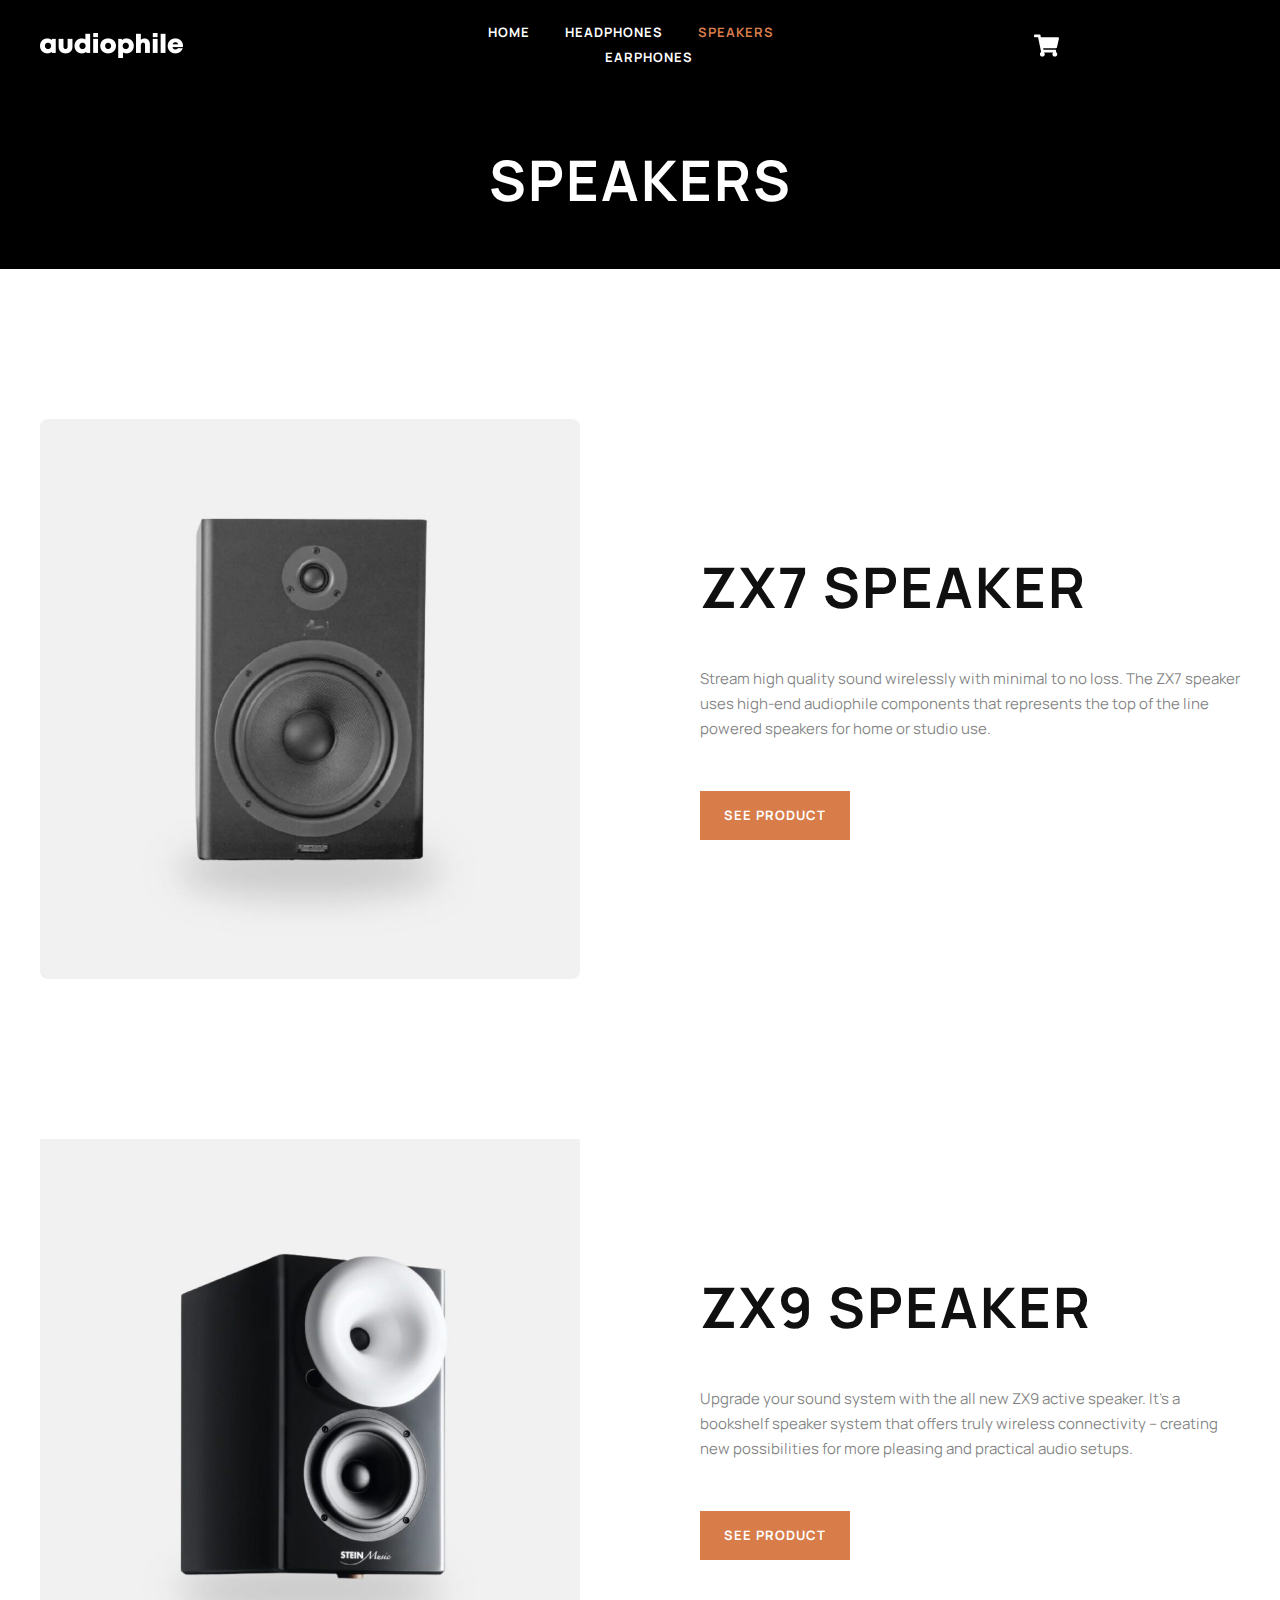
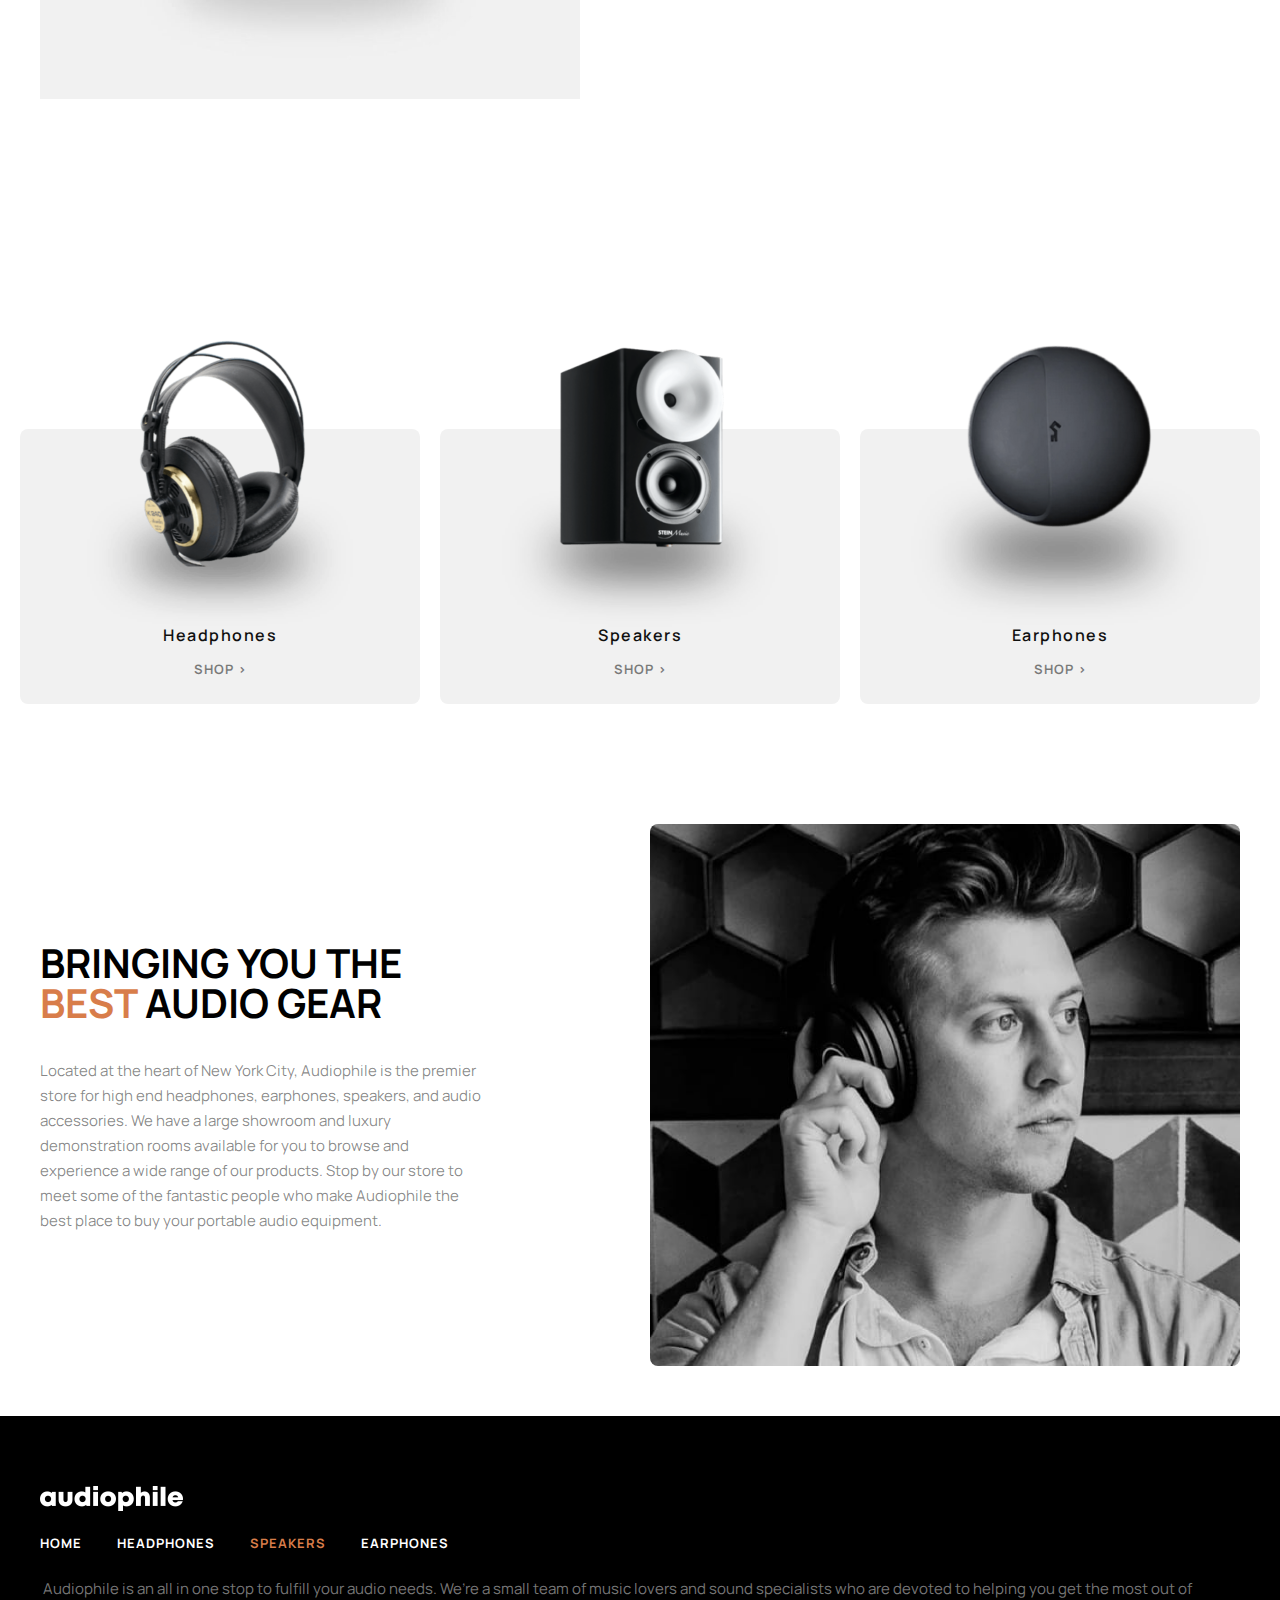
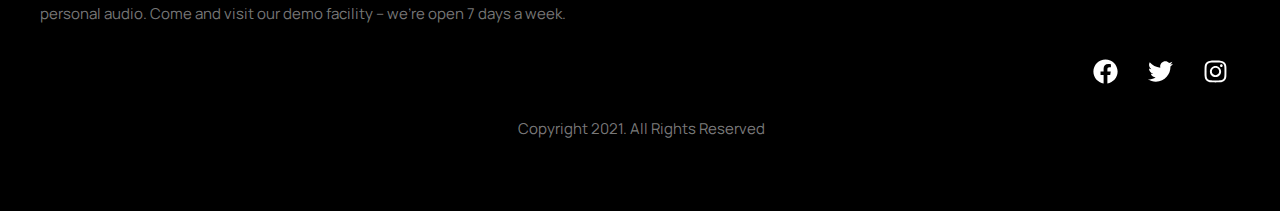
<file: categoria-producto/speakers/index.html>
<!DOCTYPE html>
<html lang="es">
<head>
	<meta charset="UTF-8">
	<meta name="viewport" content="width=device-width, initial-scale=1">
	<link rel="profile" href="https://gmpg.org/xfn/11">
	<title>Speakers &#8211; audiophile</title>
<meta name="robots" content="max-image-preview:large">
	<style>img:is([sizes="auto" i], [sizes^="auto," i]) { contain-intrinsic-size: 3000px 1500px }</style>
	<link rel="alternate" type="application/rss+xml" title="audiophile &raquo; Feed" href="/feed/">
<link rel="alternate" type="application/rss+xml" title="audiophile &raquo; Feed de los comentarios" href="/comments/feed/">
<link rel="alternate" type="application/rss+xml" title="audiophile &raquo; Speakers Categoría Feed" href="/categoria-producto/speakers/feed/">
<script>
window._wpemojiSettings = {"baseUrl":"https:\/\/s.w.org\/images\/core\/emoji\/15.0.3\/72x72\/","ext":".png","svgUrl":"https:\/\/s.w.org\/images\/core\/emoji\/15.0.3\/svg\/","svgExt":".svg","source":{"concatemoji":"\/wp-includes\/js\/wp-emoji-release.min.js?ver=6.7.1"}};
/*! This file is auto-generated */
!function(i,n){var o,s,e;function c(e){try{var t={supportTests:e,timestamp:(new Date).valueOf()};sessionStorage.setItem(o,JSON.stringify(t))}catch(e){}}function p(e,t,n){e.clearRect(0,0,e.canvas.width,e.canvas.height),e.fillText(t,0,0);var t=new Uint32Array(e.getImageData(0,0,e.canvas.width,e.canvas.height).data),r=(e.clearRect(0,0,e.canvas.width,e.canvas.height),e.fillText(n,0,0),new Uint32Array(e.getImageData(0,0,e.canvas.width,e.canvas.height).data));return t.every(function(e,t){return e===r[t]})}function u(e,t,n){switch(t){case"flag":return n(e,"🏳️‍⚧️","🏳️​⚧️")?!1:!n(e,"🇺🇳","🇺​🇳")&&!n(e,"🏴󠁧󠁢󠁥󠁮󠁧󠁿","🏴​󠁧​󠁢​󠁥​󠁮​󠁧​󠁿");case"emoji":return!n(e,"🐦‍⬛","🐦​⬛")}return!1}function f(e,t,n){var r="undefined"!=typeof WorkerGlobalScope&&self instanceof WorkerGlobalScope?new OffscreenCanvas(300,150):i.createElement("canvas"),a=r.getContext("2d",{willReadFrequently:!0}),o=(a.textBaseline="top",a.font="600 32px Arial",{});return e.forEach(function(e){o[e]=t(a,e,n)}),o}function t(e){var t=i.createElement("script");t.src=e,t.defer=!0,i.head.appendChild(t)}"undefined"!=typeof Promise&&(o="wpEmojiSettingsSupports",s=["flag","emoji"],n.supports={everything:!0,everythingExceptFlag:!0},e=new Promise(function(e){i.addEventListener("DOMContentLoaded",e,{once:!0})}),new Promise(function(t){var n=function(){try{var e=JSON.parse(sessionStorage.getItem(o));if("object"==typeof e&&"number"==typeof e.timestamp&&(new Date).valueOf()<e.timestamp+604800&&"object"==typeof e.supportTests)return e.supportTests}catch(e){}return null}();if(!n){if("undefined"!=typeof Worker&&"undefined"!=typeof OffscreenCanvas&&"undefined"!=typeof URL&&URL.createObjectURL&&"undefined"!=typeof Blob)try{var e="postMessage("+f.toString()+"("+[JSON.stringify(s),u.toString(),p.toString()].join(",")+"));",r=new Blob([e],{type:"text/javascript"}),a=new Worker(URL.createObjectURL(r),{name:"wpTestEmojiSupports"});return void(a.onmessage=function(e){c(n=e.data),a.terminate(),t(n)})}catch(e){}c(n=f(s,u,p))}t(n)}).then(function(e){for(var t in e)n.supports[t]=e[t],n.supports.everything=n.supports.everything&&n.supports[t],"flag"!==t&&(n.supports.everythingExceptFlag=n.supports.everythingExceptFlag&&n.supports[t]);n.supports.everythingExceptFlag=n.supports.everythingExceptFlag&&!n.supports.flag,n.DOMReady=!1,n.readyCallback=function(){n.DOMReady=!0}}).then(function(){return e}).then(function(){var e;n.supports.everything||(n.readyCallback(),(e=n.source||{}).concatemoji?t(e.concatemoji):e.wpemoji&&e.twemoji&&(t(e.twemoji),t(e.wpemoji)))}))}((window,document),window._wpemojiSettings);
</script>
<style id="wp-emoji-styles-inline-css">img.wp-smiley, img.emoji {
		display: inline !important;
		border: none !important;
		box-shadow: none !important;
		height: 1em !important;
		width: 1em !important;
		margin: 0 0.07em !important;
		vertical-align: -0.1em !important;
		background: none !important;
		padding: 0 !important;
	}</style>
<link rel="stylesheet" id="wp-block-library-css" href="/wp-includes/css/dist/block-library/style.min.css?ver=6.7.1" media="all">
<style id="global-styles-inline-css">:root{--wp--preset--aspect-ratio--square: 1;--wp--preset--aspect-ratio--4-3: 4/3;--wp--preset--aspect-ratio--3-4: 3/4;--wp--preset--aspect-ratio--3-2: 3/2;--wp--preset--aspect-ratio--2-3: 2/3;--wp--preset--aspect-ratio--16-9: 16/9;--wp--preset--aspect-ratio--9-16: 9/16;--wp--preset--color--black: #000000;--wp--preset--color--cyan-bluish-gray: #abb8c3;--wp--preset--color--white: #ffffff;--wp--preset--color--pale-pink: #f78da7;--wp--preset--color--vivid-red: #cf2e2e;--wp--preset--color--luminous-vivid-orange: #ff6900;--wp--preset--color--luminous-vivid-amber: #fcb900;--wp--preset--color--light-green-cyan: #7bdcb5;--wp--preset--color--vivid-green-cyan: #00d084;--wp--preset--color--pale-cyan-blue: #8ed1fc;--wp--preset--color--vivid-cyan-blue: #0693e3;--wp--preset--color--vivid-purple: #9b51e0;--wp--preset--gradient--vivid-cyan-blue-to-vivid-purple: linear-gradient(135deg,rgba(6,147,227,1) 0%,rgb(155,81,224) 100%);--wp--preset--gradient--light-green-cyan-to-vivid-green-cyan: linear-gradient(135deg,rgb(122,220,180) 0%,rgb(0,208,130) 100%);--wp--preset--gradient--luminous-vivid-amber-to-luminous-vivid-orange: linear-gradient(135deg,rgba(252,185,0,1) 0%,rgba(255,105,0,1) 100%);--wp--preset--gradient--luminous-vivid-orange-to-vivid-red: linear-gradient(135deg,rgba(255,105,0,1) 0%,rgb(207,46,46) 100%);--wp--preset--gradient--very-light-gray-to-cyan-bluish-gray: linear-gradient(135deg,rgb(238,238,238) 0%,rgb(169,184,195) 100%);--wp--preset--gradient--cool-to-warm-spectrum: linear-gradient(135deg,rgb(74,234,220) 0%,rgb(151,120,209) 20%,rgb(207,42,186) 40%,rgb(238,44,130) 60%,rgb(251,105,98) 80%,rgb(254,248,76) 100%);--wp--preset--gradient--blush-light-purple: linear-gradient(135deg,rgb(255,206,236) 0%,rgb(152,150,240) 100%);--wp--preset--gradient--blush-bordeaux: linear-gradient(135deg,rgb(254,205,165) 0%,rgb(254,45,45) 50%,rgb(107,0,62) 100%);--wp--preset--gradient--luminous-dusk: linear-gradient(135deg,rgb(255,203,112) 0%,rgb(199,81,192) 50%,rgb(65,88,208) 100%);--wp--preset--gradient--pale-ocean: linear-gradient(135deg,rgb(255,245,203) 0%,rgb(182,227,212) 50%,rgb(51,167,181) 100%);--wp--preset--gradient--electric-grass: linear-gradient(135deg,rgb(202,248,128) 0%,rgb(113,206,126) 100%);--wp--preset--gradient--midnight: linear-gradient(135deg,rgb(2,3,129) 0%,rgb(40,116,252) 100%);--wp--preset--font-size--small: 13px;--wp--preset--font-size--medium: 20px;--wp--preset--font-size--large: 36px;--wp--preset--font-size--x-large: 42px;--wp--preset--font-family--inter: "Inter", sans-serif;--wp--preset--font-family--cardo: Cardo;--wp--preset--spacing--20: 0.44rem;--wp--preset--spacing--30: 0.67rem;--wp--preset--spacing--40: 1rem;--wp--preset--spacing--50: 1.5rem;--wp--preset--spacing--60: 2.25rem;--wp--preset--spacing--70: 3.38rem;--wp--preset--spacing--80: 5.06rem;--wp--preset--shadow--natural: 6px 6px 9px rgba(0, 0, 0, 0.2);--wp--preset--shadow--deep: 12px 12px 50px rgba(0, 0, 0, 0.4);--wp--preset--shadow--sharp: 6px 6px 0px rgba(0, 0, 0, 0.2);--wp--preset--shadow--outlined: 6px 6px 0px -3px rgba(255, 255, 255, 1), 6px 6px rgba(0, 0, 0, 1);--wp--preset--shadow--crisp: 6px 6px 0px rgba(0, 0, 0, 1);}:root { --wp--style--global--content-size: 800px;--wp--style--global--wide-size: 1200px; }:where(body) { margin: 0; }.wp-site-blocks > .alignleft { float: left; margin-right: 2em; }.wp-site-blocks > .alignright { float: right; margin-left: 2em; }.wp-site-blocks > .aligncenter { justify-content: center; margin-left: auto; margin-right: auto; }:where(.wp-site-blocks) > * { margin-block-start: 24px; margin-block-end: 0; }:where(.wp-site-blocks) > :first-child { margin-block-start: 0; }:where(.wp-site-blocks) > :last-child { margin-block-end: 0; }:root { --wp--style--block-gap: 24px; }:root :where(.is-layout-flow) > :first-child{margin-block-start: 0;}:root :where(.is-layout-flow) > :last-child{margin-block-end: 0;}:root :where(.is-layout-flow) > *{margin-block-start: 24px;margin-block-end: 0;}:root :where(.is-layout-constrained) > :first-child{margin-block-start: 0;}:root :where(.is-layout-constrained) > :last-child{margin-block-end: 0;}:root :where(.is-layout-constrained) > *{margin-block-start: 24px;margin-block-end: 0;}:root :where(.is-layout-flex){gap: 24px;}:root :where(.is-layout-grid){gap: 24px;}.is-layout-flow > .alignleft{float: left;margin-inline-start: 0;margin-inline-end: 2em;}.is-layout-flow > .alignright{float: right;margin-inline-start: 2em;margin-inline-end: 0;}.is-layout-flow > .aligncenter{margin-left: auto !important;margin-right: auto !important;}.is-layout-constrained > .alignleft{float: left;margin-inline-start: 0;margin-inline-end: 2em;}.is-layout-constrained > .alignright{float: right;margin-inline-start: 2em;margin-inline-end: 0;}.is-layout-constrained > .aligncenter{margin-left: auto !important;margin-right: auto !important;}.is-layout-constrained > :where(:not(.alignleft):not(.alignright):not(.alignfull)){max-width: var(--wp--style--global--content-size);margin-left: auto !important;margin-right: auto !important;}.is-layout-constrained > .alignwide{max-width: var(--wp--style--global--wide-size);}body .is-layout-flex{display: flex;}.is-layout-flex{flex-wrap: wrap;align-items: center;}.is-layout-flex > :is(*, div){margin: 0;}body .is-layout-grid{display: grid;}.is-layout-grid > :is(*, div){margin: 0;}body{padding-top: 0px;padding-right: 0px;padding-bottom: 0px;padding-left: 0px;}a:where(:not(.wp-element-button)){text-decoration: underline;}:root :where(.wp-element-button, .wp-block-button__link){background-color: #32373c;border-width: 0;color: #fff;font-family: inherit;font-size: inherit;line-height: inherit;padding: calc(0.667em + 2px) calc(1.333em + 2px);text-decoration: none;}.has-black-color{color: var(--wp--preset--color--black) !important;}.has-cyan-bluish-gray-color{color: var(--wp--preset--color--cyan-bluish-gray) !important;}.has-white-color{color: var(--wp--preset--color--white) !important;}.has-pale-pink-color{color: var(--wp--preset--color--pale-pink) !important;}.has-vivid-red-color{color: var(--wp--preset--color--vivid-red) !important;}.has-luminous-vivid-orange-color{color: var(--wp--preset--color--luminous-vivid-orange) !important;}.has-luminous-vivid-amber-color{color: var(--wp--preset--color--luminous-vivid-amber) !important;}.has-light-green-cyan-color{color: var(--wp--preset--color--light-green-cyan) !important;}.has-vivid-green-cyan-color{color: var(--wp--preset--color--vivid-green-cyan) !important;}.has-pale-cyan-blue-color{color: var(--wp--preset--color--pale-cyan-blue) !important;}.has-vivid-cyan-blue-color{color: var(--wp--preset--color--vivid-cyan-blue) !important;}.has-vivid-purple-color{color: var(--wp--preset--color--vivid-purple) !important;}.has-black-background-color{background-color: var(--wp--preset--color--black) !important;}.has-cyan-bluish-gray-background-color{background-color: var(--wp--preset--color--cyan-bluish-gray) !important;}.has-white-background-color{background-color: var(--wp--preset--color--white) !important;}.has-pale-pink-background-color{background-color: var(--wp--preset--color--pale-pink) !important;}.has-vivid-red-background-color{background-color: var(--wp--preset--color--vivid-red) !important;}.has-luminous-vivid-orange-background-color{background-color: var(--wp--preset--color--luminous-vivid-orange) !important;}.has-luminous-vivid-amber-background-color{background-color: var(--wp--preset--color--luminous-vivid-amber) !important;}.has-light-green-cyan-background-color{background-color: var(--wp--preset--color--light-green-cyan) !important;}.has-vivid-green-cyan-background-color{background-color: var(--wp--preset--color--vivid-green-cyan) !important;}.has-pale-cyan-blue-background-color{background-color: var(--wp--preset--color--pale-cyan-blue) !important;}.has-vivid-cyan-blue-background-color{background-color: var(--wp--preset--color--vivid-cyan-blue) !important;}.has-vivid-purple-background-color{background-color: var(--wp--preset--color--vivid-purple) !important;}.has-black-border-color{border-color: var(--wp--preset--color--black) !important;}.has-cyan-bluish-gray-border-color{border-color: var(--wp--preset--color--cyan-bluish-gray) !important;}.has-white-border-color{border-color: var(--wp--preset--color--white) !important;}.has-pale-pink-border-color{border-color: var(--wp--preset--color--pale-pink) !important;}.has-vivid-red-border-color{border-color: var(--wp--preset--color--vivid-red) !important;}.has-luminous-vivid-orange-border-color{border-color: var(--wp--preset--color--luminous-vivid-orange) !important;}.has-luminous-vivid-amber-border-color{border-color: var(--wp--preset--color--luminous-vivid-amber) !important;}.has-light-green-cyan-border-color{border-color: var(--wp--preset--color--light-green-cyan) !important;}.has-vivid-green-cyan-border-color{border-color: var(--wp--preset--color--vivid-green-cyan) !important;}.has-pale-cyan-blue-border-color{border-color: var(--wp--preset--color--pale-cyan-blue) !important;}.has-vivid-cyan-blue-border-color{border-color: var(--wp--preset--color--vivid-cyan-blue) !important;}.has-vivid-purple-border-color{border-color: var(--wp--preset--color--vivid-purple) !important;}.has-vivid-cyan-blue-to-vivid-purple-gradient-background{background: var(--wp--preset--gradient--vivid-cyan-blue-to-vivid-purple) !important;}.has-light-green-cyan-to-vivid-green-cyan-gradient-background{background: var(--wp--preset--gradient--light-green-cyan-to-vivid-green-cyan) !important;}.has-luminous-vivid-amber-to-luminous-vivid-orange-gradient-background{background: var(--wp--preset--gradient--luminous-vivid-amber-to-luminous-vivid-orange) !important;}.has-luminous-vivid-orange-to-vivid-red-gradient-background{background: var(--wp--preset--gradient--luminous-vivid-orange-to-vivid-red) !important;}.has-very-light-gray-to-cyan-bluish-gray-gradient-background{background: var(--wp--preset--gradient--very-light-gray-to-cyan-bluish-gray) !important;}.has-cool-to-warm-spectrum-gradient-background{background: var(--wp--preset--gradient--cool-to-warm-spectrum) !important;}.has-blush-light-purple-gradient-background{background: var(--wp--preset--gradient--blush-light-purple) !important;}.has-blush-bordeaux-gradient-background{background: var(--wp--preset--gradient--blush-bordeaux) !important;}.has-luminous-dusk-gradient-background{background: var(--wp--preset--gradient--luminous-dusk) !important;}.has-pale-ocean-gradient-background{background: var(--wp--preset--gradient--pale-ocean) !important;}.has-electric-grass-gradient-background{background: var(--wp--preset--gradient--electric-grass) !important;}.has-midnight-gradient-background{background: var(--wp--preset--gradient--midnight) !important;}.has-small-font-size{font-size: var(--wp--preset--font-size--small) !important;}.has-medium-font-size{font-size: var(--wp--preset--font-size--medium) !important;}.has-large-font-size{font-size: var(--wp--preset--font-size--large) !important;}.has-x-large-font-size{font-size: var(--wp--preset--font-size--x-large) !important;}.has-inter-font-family{font-family: var(--wp--preset--font-family--inter) !important;}.has-cardo-font-family{font-family: var(--wp--preset--font-family--cardo) !important;}
:root :where(.wp-block-pullquote){font-size: 1.5em;line-height: 1.6;}</style>
<link rel="stylesheet" id="woocommerce-layout-css" href="/wp-content/plugins/woocommerce/assets/css/woocommerce-layout.css?ver=9.6.0" media="all">
<link rel="stylesheet" id="woocommerce-smallscreen-css" href="/wp-content/plugins/woocommerce/assets/css/woocommerce-smallscreen.css?ver=9.6.0" media="only screen and (max-width: 768px)">
<link rel="stylesheet" id="woocommerce-general-css" href="/wp-content/plugins/woocommerce/assets/css/woocommerce.css?ver=9.6.0" media="all">
<style id="woocommerce-inline-inline-css">.woocommerce form .form-row .required { visibility: visible; }</style>
<link rel="stylesheet" id="brands-styles-css" href="/wp-content/plugins/woocommerce/assets/css/brands.css?ver=9.6.0" media="all">
<link rel="stylesheet" id="hello-elementor-css" href="/wp-content/themes/hello-elementor/style.min.css?ver=3.3.0" media="all">
<link rel="stylesheet" id="hello-elementor-theme-style-css" href="/wp-content/themes/hello-elementor/theme.min.css?ver=3.3.0" media="all">
<link rel="stylesheet" id="hello-elementor-header-footer-css" href="/wp-content/themes/hello-elementor/header-footer.min.css?ver=3.3.0" media="all">
<link rel="stylesheet" id="elementor-frontend-css" href="/wp-content/plugins/elementor/assets/css/frontend.min.css?ver=3.27.3" media="all">
<link rel="stylesheet" id="elementor-post-6-css" href="/wp-content/uploads/elementor/css/post-6.css?ver=1738931061" media="all">
<link rel="stylesheet" id="widget-image-css" href="/wp-content/plugins/elementor/assets/css/widget-image.min.css?ver=3.27.3" media="all">
<link rel="stylesheet" id="widget-nav-menu-css" href="/wp-content/plugins/elementor-pro/assets/css/widget-nav-menu.min.css?ver=3.27.1" media="all">
<link rel="stylesheet" id="widget-social-icons-css" href="/wp-content/plugins/elementor/assets/css/widget-social-icons.min.css?ver=3.27.3" media="all">
<link rel="stylesheet" id="e-apple-webkit-css" href="/wp-content/plugins/elementor/assets/css/conditionals/apple-webkit.min.css?ver=3.27.3" media="all">
<link rel="stylesheet" id="widget-text-editor-css" href="/wp-content/plugins/elementor/assets/css/widget-text-editor.min.css?ver=3.27.3" media="all">
<link rel="stylesheet" id="widget-heading-css" href="/wp-content/plugins/elementor/assets/css/widget-heading.min.css?ver=3.27.3" media="all">
<link rel="stylesheet" id="widget-loop-common-css" href="/wp-content/plugins/elementor-pro/assets/css/widget-loop-common.min.css?ver=3.27.1" media="all">
<link rel="stylesheet" id="widget-loop-grid-css" href="/wp-content/plugins/elementor-pro/assets/css/widget-loop-grid.min.css?ver=3.27.1" media="all">
<link rel="stylesheet" id="widget-woocommerce-products-css" href="/wp-content/plugins/elementor-pro/assets/css/widget-woocommerce-products.min.css?ver=3.27.1" media="all">
<link rel="stylesheet" id="widget-woocommerce-categories-css" href="/wp-content/plugins/elementor-pro/assets/css/widget-woocommerce-categories.min.css?ver=3.27.1" media="all">
<link rel="stylesheet" id="elementor-post-251-css" href="/wp-content/uploads/elementor/css/post-251.css?ver=1738931069" media="all">
<link rel="stylesheet" id="elementor-post-275-css" href="/wp-content/uploads/elementor/css/post-275.css?ver=1738931069" media="all">
<link rel="stylesheet" id="elementor-post-499-css" href="/wp-content/uploads/elementor/css/post-499.css?ver=1738931167" media="all">
<link rel="stylesheet" id="google-fonts-1-css" href="https://fonts.googleapis.com/css?family=Manrope%3A100%2C100italic%2C200%2C200italic%2C300%2C300italic%2C400%2C400italic%2C500%2C500italic%2C600%2C600italic%2C700%2C700italic%2C800%2C800italic%2C900%2C900italic&#038;display=swap&#038;ver=6.7.1" media="all">
<link rel="preconnect" href="https://fonts.gstatic.com/" crossorigin>
<script src="/wp-includes/js/jquery/jquery.min.js?ver=3.7.1" id="jquery-core-js"></script>
<script src="/wp-includes/js/jquery/jquery-migrate.min.js?ver=3.4.1" id="jquery-migrate-js"></script>
<script src="/wp-content/plugins/woocommerce/assets/js/jquery-blockui/jquery.blockUI.min.js?ver=2.7.0-wc.9.6.0" id="jquery-blockui-js" defer data-wp-strategy="defer"></script>
<script id="wc-add-to-cart-js-extra">var wc_add_to_cart_params = {"ajax_url":"\/wp-admin\/admin-ajax.php","wc_ajax_url":"\/?wc-ajax=%%endpoint%%","i18n_view_cart":"Ver carrito","cart_url":"\/carrito\/","is_cart":"","cart_redirect_after_add":"no"};</script>
<script src="/wp-content/plugins/woocommerce/assets/js/frontend/add-to-cart.min.js?ver=9.6.0" id="wc-add-to-cart-js" defer data-wp-strategy="defer"></script>
<script src="/wp-content/plugins/woocommerce/assets/js/js-cookie/js.cookie.min.js?ver=2.1.4-wc.9.6.0" id="js-cookie-js" defer data-wp-strategy="defer"></script>
<script id="woocommerce-js-extra">var woocommerce_params = {"ajax_url":"\/wp-admin\/admin-ajax.php","wc_ajax_url":"\/?wc-ajax=%%endpoint%%"};</script>
<script src="/wp-content/plugins/woocommerce/assets/js/frontend/woocommerce.min.js?ver=9.6.0" id="woocommerce-js" defer data-wp-strategy="defer"></script>
<link rel="https://api.w.org/" href="/wp-json/">
<link rel="alternate" title="JSON" type="application/json" href="/wp-json/wp/v2/product_cat/23">
<link rel="EditURI" type="application/rsd+xml" title="RSD" href="/xmlrpc.php?rsd">
<meta name="generator" content="WordPress 6.7.1">
<meta name="generator" content="WooCommerce 9.6.0">
	<noscript><style>.woocommerce-product-gallery{ opacity: 1 !important; }</style></noscript>
	<meta name="generator" content="Elementor 3.27.3; features: e_font_icon_svg, additional_custom_breakpoints, e_element_cache; settings: css_print_method-external, google_font-enabled, font_display-swap">
			<style>.e-con.e-parent:nth-of-type(n+4):not(.e-lazyloaded):not(.e-no-lazyload),
				.e-con.e-parent:nth-of-type(n+4):not(.e-lazyloaded):not(.e-no-lazyload) * {
					background-image: none !important;
				}
				@media screen and (max-height: 1024px) {
					.e-con.e-parent:nth-of-type(n+3):not(.e-lazyloaded):not(.e-no-lazyload),
					.e-con.e-parent:nth-of-type(n+3):not(.e-lazyloaded):not(.e-no-lazyload) * {
						background-image: none !important;
					}
				}
				@media screen and (max-height: 640px) {
					.e-con.e-parent:nth-of-type(n+2):not(.e-lazyloaded):not(.e-no-lazyload),
					.e-con.e-parent:nth-of-type(n+2):not(.e-lazyloaded):not(.e-no-lazyload) * {
						background-image: none !important;
					}
				}</style>
			<style class="wp-fonts-local">@font-face{font-family:Inter;font-style:normal;font-weight:300 900;font-display:fallback;src:url('/wp-content/plugins/woocommerce/assets/fonts/Inter-VariableFont_slnt,wght.woff2') format('woff2');font-stretch:normal;}
@font-face{font-family:Cardo;font-style:normal;font-weight:400;font-display:fallback;src:url('/wp-content/plugins/woocommerce/assets/fonts/cardo_normal_400.woff2') format('woff2');}</style>
</head>
<body class="archive tax-product_cat term-speakers term-23 wp-custom-logo wp-embed-responsive theme-hello-elementor woocommerce woocommerce-page woocommerce-no-js theme-default elementor-page-499 elementor-default elementor-template-full-width elementor-kit-6">


<a class="skip-link screen-reader-text" href="#content">Ir al contenido</a>

		<div data-elementor-type="header" data-elementor-id="251" class="elementor elementor-251 elementor-location-header" data-elementor-post-type="elementor_library">
			<div class="elementor-element elementor-element-f5bceec e-grid e-con-boxed e-con e-parent" data-id="f5bceec" data-element_type="container" data-settings="{&quot;background_background&quot;:&quot;classic&quot;}">
					<div class="e-con-inner">
		<div class="elementor-element elementor-element-9a74bb1 e-grid e-con-full e-con e-child" data-id="9a74bb1" data-element_type="container" data-settings="{&quot;background_background&quot;:&quot;classic&quot;}">
				<div class="elementor-element elementor-element-4591c47 elementor-widget__width-inherit elementor-widget elementor-widget-theme-site-logo elementor-widget-image" data-id="4591c47" data-element_type="widget" data-widget_type="theme-site-logo.default">
				<div class="elementor-widget-container">
											<a href="/">
			<img width="143" height="25" src="/wp-content/uploads/2025/01/logo.png" class="attachment-full size-full wp-image-56" alt="">				</a>
											</div>
				</div>
				<div class="elementor-element elementor-element-0f9695a elementor-nav-menu__align-center elementor-nav-menu__text-align-center elementor-widget__width-inherit elementor-nav-menu--dropdown-tablet elementor-nav-menu--toggle elementor-nav-menu--burger elementor-widget elementor-widget-nav-menu" data-id="0f9695a" data-element_type="widget" data-settings="{&quot;layout&quot;:&quot;horizontal&quot;,&quot;submenu_icon&quot;:{&quot;value&quot;:&quot;&lt;svg class=\&quot;e-font-icon-svg e-fas-caret-down\&quot; viewBox=\&quot;0 0 320 512\&quot; xmlns=\&quot;http:\/\/www.w3.org\/2000\/svg\&quot;&gt;&lt;path d=\&quot;M31.3 192h257.3c17.8 0 26.7 21.5 14.1 34.1L174.1 354.8c-7.8 7.8-20.5 7.8-28.3 0L17.2 226.1C4.6 213.5 13.5 192 31.3 192z\&quot;&gt;&lt;\/path&gt;&lt;\/svg&gt;&quot;,&quot;library&quot;:&quot;fa-solid&quot;},&quot;toggle&quot;:&quot;burger&quot;}" data-widget_type="nav-menu.default">
				<div class="elementor-widget-container">
								<nav aria-label="Menu" class="elementor-nav-menu--main elementor-nav-menu__container elementor-nav-menu--layout-horizontal e--pointer-none">
				<ul id="menu-1-0f9695a" class="elementor-nav-menu">
<li class="menu-item menu-item-type-post_type menu-item-object-page menu-item-home menu-item-240"><a href="/" class="elementor-item">Home</a></li>
<li class="menu-item menu-item-type-taxonomy menu-item-object-product_cat menu-item-254"><a href="/categoria-producto/headphones/" class="elementor-item">Headphones</a></li>
<li class="menu-item menu-item-type-taxonomy menu-item-object-product_cat current-menu-item menu-item-255"><a href="/categoria-producto/speakers/" aria-current="page" class="elementor-item elementor-item-active">Speakers</a></li>
<li class="menu-item menu-item-type-taxonomy menu-item-object-product_cat menu-item-253"><a href="/categoria-producto/earphones/" class="elementor-item">Earphones</a></li>
</ul>			</nav>
					<div class="elementor-menu-toggle" role="button" tabindex="0" aria-label="Menu Toggle" aria-expanded="false">
			<svg aria-hidden="true" role="presentation" class="elementor-menu-toggle__icon--open e-font-icon-svg e-eicon-menu-bar" viewbox="0 0 1000 1000" xmlns="http://www.w3.org/2000/svg"><path d="M104 333H896C929 333 958 304 958 271S929 208 896 208H104C71 208 42 237 42 271S71 333 104 333ZM104 583H896C929 583 958 554 958 521S929 458 896 458H104C71 458 42 487 42 521S71 583 104 583ZM104 833H896C929 833 958 804 958 771S929 708 896 708H104C71 708 42 737 42 771S71 833 104 833Z"></path></svg><svg aria-hidden="true" role="presentation" class="elementor-menu-toggle__icon--close e-font-icon-svg e-eicon-close" viewbox="0 0 1000 1000" xmlns="http://www.w3.org/2000/svg"><path d="M742 167L500 408 258 167C246 154 233 150 217 150 196 150 179 158 167 167 154 179 150 196 150 212 150 229 154 242 171 254L408 500 167 742C138 771 138 800 167 829 196 858 225 858 254 829L496 587 738 829C750 842 767 846 783 846 800 846 817 842 829 829 842 817 846 804 846 783 846 767 842 750 829 737L588 500 833 258C863 229 863 200 833 171 804 137 775 137 742 167Z"></path></svg>		</div>
					<nav class="elementor-nav-menu--dropdown elementor-nav-menu__container" aria-hidden="true">
				<ul id="menu-2-0f9695a" class="elementor-nav-menu">
<li class="menu-item menu-item-type-post_type menu-item-object-page menu-item-home menu-item-240"><a href="/" class="elementor-item" tabindex="-1">Home</a></li>
<li class="menu-item menu-item-type-taxonomy menu-item-object-product_cat menu-item-254"><a href="/categoria-producto/headphones/" class="elementor-item" tabindex="-1">Headphones</a></li>
<li class="menu-item menu-item-type-taxonomy menu-item-object-product_cat current-menu-item menu-item-255"><a href="/categoria-producto/speakers/" aria-current="page" class="elementor-item elementor-item-active" tabindex="-1">Speakers</a></li>
<li class="menu-item menu-item-type-taxonomy menu-item-object-product_cat menu-item-253"><a href="/categoria-producto/earphones/" class="elementor-item" tabindex="-1">Earphones</a></li>
</ul>			</nav>
						</div>
				</div>
				<div class="elementor-element elementor-element-56e038b elementor-hidden-mobile elementor-shape-rounded elementor-grid-0 e-grid-align-center elementor-widget elementor-widget-social-icons" data-id="56e038b" data-element_type="widget" data-widget_type="social-icons.default">
				<div class="elementor-widget-container">
							<div class="elementor-social-icons-wrapper elementor-grid">
							<span class="elementor-grid-item">
					<a class="elementor-icon elementor-social-icon elementor-social-icon-shopping-cart elementor-repeater-item-54763bf" target="_blank">
						<span class="elementor-screen-only">Shopping-cart</span>
						<svg class="e-font-icon-svg e-fas-shopping-cart" viewbox="0 0 576 512" xmlns="http://www.w3.org/2000/svg"><path d="M528.12 301.319l47.273-208C578.806 78.301 567.391 64 551.99 64H159.208l-9.166-44.81C147.758 8.021 137.93 0 126.529 0H24C10.745 0 0 10.745 0 24v16c0 13.255 10.745 24 24 24h69.883l70.248 343.435C147.325 417.1 136 435.222 136 456c0 30.928 25.072 56 56 56s56-25.072 56-56c0-15.674-6.447-29.835-16.824-40h209.647C430.447 426.165 424 440.326 424 456c0 30.928 25.072 56 56 56s56-25.072 56-56c0-22.172-12.888-41.332-31.579-50.405l5.517-24.276c3.413-15.018-8.002-29.319-23.403-29.319H218.117l-6.545-32h293.145c11.206 0 20.92-7.754 23.403-18.681z"></path></svg>					</a>
				</span>
					</div>
						</div>
				</div>
				</div>
					</div>
				</div>
				</div>
				<div data-elementor-type="product-archive" data-elementor-id="499" class="elementor elementor-499 elementor-location-archive product" data-elementor-post-type="elementor_library">
			<div class="elementor-element elementor-element-cdb5d92 e-flex e-con-boxed e-con e-parent" data-id="cdb5d92" data-element_type="container" data-settings="{&quot;background_background&quot;:&quot;classic&quot;}">
					<div class="e-con-inner">
				<div class="elementor-element elementor-element-e4c0b0f elementor-widget elementor-widget-theme-page-title elementor-page-title elementor-widget-heading" data-id="e4c0b0f" data-element_type="widget" data-widget_type="theme-page-title.default">
				<div class="elementor-widget-container">
					<h1 class="elementor-heading-title elementor-size-default">Speakers</h1>				</div>
				</div>
					</div>
				</div>
		<div class="elementor-element elementor-element-5848c35 custom-product-container e-flex e-con-boxed e-con e-parent" data-id="5848c35" data-element_type="container">
					<div class="e-con-inner">
				<div class="woocommerce elementor-element elementor-element-0bce9da elementor-grid-1 elementor-grid-tablet-1 elementor-grid-mobile-1 elementor-widget elementor-widget-loop-grid" data-id="0bce9da" data-element_type="widget" data-settings="{&quot;_skin&quot;:&quot;product&quot;,&quot;template_id&quot;:505,&quot;columns&quot;:1,&quot;columns_tablet&quot;:1,&quot;columns_mobile&quot;:&quot;1&quot;,&quot;edit_handle_selector&quot;:&quot;[data-elementor-type=\&quot;loop-item\&quot;]&quot;,&quot;row_gap&quot;:{&quot;unit&quot;:&quot;px&quot;,&quot;size&quot;:&quot;&quot;,&quot;sizes&quot;:[]},&quot;row_gap_tablet&quot;:{&quot;unit&quot;:&quot;px&quot;,&quot;size&quot;:&quot;&quot;,&quot;sizes&quot;:[]},&quot;row_gap_mobile&quot;:{&quot;unit&quot;:&quot;px&quot;,&quot;size&quot;:&quot;&quot;,&quot;sizes&quot;:[]}}" data-widget_type="loop-grid.product">
				<div class="elementor-widget-container">
							<div class="elementor-loop-container elementor-grid">
		<style id="loop-505">.elementor-505 .elementor-element.elementor-element-5d429f9{--display:flex;--flex-direction:row;--container-widget-width:initial;--container-widget-height:100%;--container-widget-flex-grow:1;--container-widget-align-self:stretch;--flex-wrap-mobile:wrap;--gap:0px 100px;--row-gap:0px;--column-gap:100px;--margin-top:0px;--margin-bottom:90px;--margin-left:0px;--margin-right:0px;}.elementor-505 .elementor-element.elementor-element-49bae91{--display:flex;--flex-direction:column;--container-widget-width:100%;--container-widget-height:initial;--container-widget-flex-grow:0;--container-widget-align-self:initial;--flex-wrap-mobile:wrap;}.elementor-widget-theme-post-featured-image .widget-image-caption{color:var( --e-global-color-text );font-family:var( --e-global-typography-text-font-family ), Sans-serif;font-size:var( --e-global-typography-text-font-size );font-weight:var( --e-global-typography-text-font-weight );line-height:var( --e-global-typography-text-line-height );}.elementor-505 .elementor-element.elementor-element-8240d32{--display:flex;--flex-direction:column;--container-widget-width:100%;--container-widget-height:initial;--container-widget-flex-grow:0;--container-widget-align-self:initial;--flex-wrap-mobile:wrap;--justify-content:center;}.elementor-widget-theme-post-title .elementor-heading-title{font-family:var( --e-global-typography-primary-font-family ), Sans-serif;font-weight:var( --e-global-typography-primary-font-weight );color:var( --e-global-color-primary );}.elementor-505 .elementor-element.elementor-element-ece91c0 > .elementor-widget-container{margin:0px 0px 30px 0px;}.elementor-505 .elementor-element.elementor-element-ece91c0 .elementor-heading-title{font-family:"Manrope", Sans-serif;font-weight:700;}.elementor-widget-theme-post-excerpt .elementor-widget-container{color:var( --e-global-color-text );font-family:var( --e-global-typography-text-font-family ), Sans-serif;font-size:var( --e-global-typography-text-font-size );font-weight:var( --e-global-typography-text-font-weight );line-height:var( --e-global-typography-text-line-height );}.elementor-505 .elementor-element.elementor-element-52d3071 > .elementor-widget-container{margin:0px 0px 30px 0px;}.elementor-505 .elementor-element.elementor-element-52d3071 .elementor-widget-container{color:#00000082;font-family:"Manrope", Sans-serif;font-size:15px;font-weight:400;line-height:25px;}.elementor-widget-button .elementor-button{background-color:var( --e-global-color-accent );font-family:var( --e-global-typography-accent-font-family ), Sans-serif;font-size:var( --e-global-typography-accent-font-size );font-weight:var( --e-global-typography-accent-font-weight );text-transform:var( --e-global-typography-accent-text-transform );line-height:var( --e-global-typography-accent-line-height );letter-spacing:var( --e-global-typography-accent-letter-spacing );}.elementor-505 .elementor-element.elementor-element-20a4ec1 .elementor-button{background-color:var( --e-global-color-secondary );font-family:var( --e-global-typography-secondary-font-family ), Sans-serif;font-size:var( --e-global-typography-secondary-font-size );font-weight:var( --e-global-typography-secondary-font-weight );text-transform:var( --e-global-typography-secondary-text-transform );line-height:var( --e-global-typography-secondary-line-height );letter-spacing:var( --e-global-typography-secondary-letter-spacing );border-radius:0px 0px 0px 0px;}.elementor-505 .elementor-element.elementor-element-20a4ec1 .elementor-button:hover, .elementor-505 .elementor-element.elementor-element-20a4ec1 .elementor-button:focus{background-color:var( --e-global-color-accent );}.elementor-505 .elementor-element.elementor-element-20a4ec1 > .elementor-widget-container{margin:0px 0px 0px 0px;}@media(min-width:768px){.elementor-505 .elementor-element.elementor-element-49bae91{--width:50%;}.elementor-505 .elementor-element.elementor-element-8240d32{--width:50%;}}@media(max-width:1024px){.elementor-505 .elementor-element.elementor-element-5d429f9{--min-height:0px;--flex-direction:column;--container-widget-width:calc( ( 1 - var( --container-widget-flex-grow ) ) * 100% );--container-widget-height:initial;--container-widget-flex-grow:0;--container-widget-align-self:initial;--flex-wrap-mobile:wrap;--justify-content:center;--align-items:center;--gap:101px 101px;--row-gap:101px;--column-gap:101px;--margin-top:0px;--margin-bottom:90px;--margin-left:0px;--margin-right:0px;}.elementor-widget-theme-post-featured-image .widget-image-caption{font-size:var( --e-global-typography-text-font-size );line-height:var( --e-global-typography-text-line-height );}.elementor-505 .elementor-element.elementor-element-8240d32{--margin-top:40px;--margin-bottom:0px;--margin-left:0px;--margin-right:0px;}.elementor-505 .elementor-element.elementor-element-ece91c0{width:var( --container-widget-width, 600px );max-width:600px;--container-widget-width:600px;--container-widget-flex-grow:0;text-align:center;}.elementor-505 .elementor-element.elementor-element-ece91c0.elementor-element{--align-self:center;}.elementor-widget-theme-post-excerpt .elementor-widget-container{font-size:var( --e-global-typography-text-font-size );line-height:var( --e-global-typography-text-line-height );}.elementor-505 .elementor-element.elementor-element-52d3071{width:var( --container-widget-width, 600px );max-width:600px;--container-widget-width:600px;--container-widget-flex-grow:0;}.elementor-505 .elementor-element.elementor-element-52d3071 .elementor-widget-container{text-align:center;}.elementor-widget-button .elementor-button{font-size:var( --e-global-typography-accent-font-size );line-height:var( --e-global-typography-accent-line-height );letter-spacing:var( --e-global-typography-accent-letter-spacing );}.elementor-505 .elementor-element.elementor-element-20a4ec1.elementor-element{--align-self:center;}.elementor-505 .elementor-element.elementor-element-20a4ec1 .elementor-button{font-size:var( --e-global-typography-secondary-font-size );line-height:var( --e-global-typography-secondary-line-height );letter-spacing:var( --e-global-typography-secondary-letter-spacing );}}@media(max-width:767px){.elementor-505 .elementor-element.elementor-element-5d429f9{--width:50%;--min-height:0px;--flex-direction:column;--container-widget-width:calc( ( 1 - var( --container-widget-flex-grow ) ) * 100% );--container-widget-height:initial;--container-widget-flex-grow:0;--container-widget-align-self:initial;--flex-wrap-mobile:wrap;--justify-content:center;--align-items:center;--gap:0px 0px;--row-gap:0px;--column-gap:0px;}.elementor-505 .elementor-element.elementor-element-49bae91{--width:100%;--flex-direction:column;--container-widget-width:100%;--container-widget-height:initial;--container-widget-flex-grow:0;--container-widget-align-self:initial;--flex-wrap-mobile:wrap;--margin-top:0px;--margin-bottom:0px;--margin-left:0px;--margin-right:0px;--padding-top:0px;--padding-bottom:0px;--padding-left:0px;--padding-right:0px;}.elementor-widget-theme-post-featured-image .widget-image-caption{font-size:var( --e-global-typography-text-font-size );line-height:var( --e-global-typography-text-line-height );}.elementor-505 .elementor-element.elementor-element-bc47995{text-align:center;}.elementor-505 .elementor-element.elementor-element-ece91c0 > .elementor-widget-container{margin:0px 0px 24px 0px;}.elementor-505 .elementor-element.elementor-element-ece91c0 .elementor-heading-title{font-size:28px;}.elementor-widget-theme-post-excerpt .elementor-widget-container{font-size:var( --e-global-typography-text-font-size );line-height:var( --e-global-typography-text-line-height );}.elementor-505 .elementor-element.elementor-element-52d3071 > .elementor-widget-container{margin:0px 0px 24px 0px;}.elementor-widget-button .elementor-button{font-size:var( --e-global-typography-accent-font-size );line-height:var( --e-global-typography-accent-line-height );letter-spacing:var( --e-global-typography-accent-letter-spacing );}.elementor-505 .elementor-element.elementor-element-20a4ec1 .elementor-button{font-size:var( --e-global-typography-secondary-font-size );line-height:var( --e-global-typography-secondary-line-height );letter-spacing:var( --e-global-typography-secondary-letter-spacing );}}</style>		<div data-elementor-type="loop-item" data-elementor-id="505" class="elementor elementor-505 e-loop-item e-loop-item-155 post-155 product type-product status-publish has-post-thumbnail product_cat-speakers first instock shipping-taxable purchasable product-type-simple" data-elementor-post-type="elementor_library" data-custom-edit-handle="1">
			<div class="elementor-element elementor-element-5d429f9 e-con-full e-flex e-con e-parent" data-id="5d429f9" data-element_type="container">
		<div class="elementor-element elementor-element-49bae91 e-con-full e-flex e-con e-child" data-id="49bae91" data-element_type="container">
				<div class="elementor-element elementor-element-bc47995 elementor-widget elementor-widget-theme-post-featured-image elementor-widget-image" data-id="bc47995" data-element_type="widget" data-widget_type="theme-post-featured-image.default">
				<div class="elementor-widget-container">
															<img fetchpriority="high" width="800" height="830" src="/wp-content/uploads/2025/01/image-category-page-preview-1-987x1024.jpg" class="attachment-large size-large wp-image-166" alt="" srcset="/wp-content/uploads/2025/01/image-category-page-preview-1-987x1024.jpg 987w, /wp-content/uploads/2025/01/image-category-page-preview-1-289x300.jpg 289w, /wp-content/uploads/2025/01/image-category-page-preview-1-768x796.jpg 768w, /wp-content/uploads/2025/01/image-category-page-preview-1-600x622.jpg 600w, /wp-content/uploads/2025/01/image-category-page-preview-1.jpg 1080w" sizes="(max-width: 800px) 100vw, 800px">															</div>
				</div>
				</div>
		<div class="elementor-element elementor-element-8240d32 e-con-full e-flex e-con e-child" data-id="8240d32" data-element_type="container">
				<div class="elementor-element elementor-element-ece91c0 elementor-widget-tablet__width-initial elementor-widget elementor-widget-theme-post-title elementor-page-title elementor-widget-heading" data-id="ece91c0" data-element_type="widget" data-widget_type="theme-post-title.default">
				<div class="elementor-widget-container">
					<h1 class="elementor-heading-title elementor-size-default">ZX7 Speaker</h1>				</div>
				</div>
				<div class="elementor-element elementor-element-52d3071 elementor-widget-tablet__width-initial elementor-widget elementor-widget-theme-post-excerpt" data-id="52d3071" data-element_type="widget" data-widget_type="theme-post-excerpt.default">
				<div class="elementor-widget-container">
					Stream high quality sound wirelessly with minimal to no loss. The ZX7 speaker uses high-end audiophile components that represents the top of the line powered speakers for home or studio use.				</div>
				</div>
				<div class="elementor-element elementor-element-20a4ec1 elementor-widget elementor-widget-button" data-id="20a4ec1" data-element_type="widget" data-widget_type="button.default">
				<div class="elementor-widget-container">
									<div class="elementor-button-wrapper">
					<a class="elementor-button elementor-button-link elementor-size-sm" href="/producto/zx7-speaker/">
						<span class="elementor-button-content-wrapper">
									<span class="elementor-button-text">See product</span>
					</span>
					</a>
				</div>
								</div>
				</div>
				</div>
				</div>
				</div>
				<div data-elementor-type="loop-item" data-elementor-id="505" class="elementor elementor-505 e-loop-item e-loop-item-156 post-156 product type-product status-publish has-post-thumbnail product_cat-speakers  instock shipping-taxable purchasable product-type-simple" data-elementor-post-type="elementor_library" data-custom-edit-handle="1">
			<div class="elementor-element elementor-element-5d429f9 e-con-full e-flex e-con e-parent" data-id="5d429f9" data-element_type="container">
		<div class="elementor-element elementor-element-49bae91 e-con-full e-flex e-con e-child" data-id="49bae91" data-element_type="container">
				<div class="elementor-element elementor-element-bc47995 elementor-widget elementor-widget-theme-post-featured-image elementor-widget-image" data-id="bc47995" data-element_type="widget" data-widget_type="theme-post-featured-image.default">
				<div class="elementor-widget-container">
															<img width="800" height="830" src="/wp-content/uploads/2025/01/image-product-987x1024.jpg" class="attachment-large size-large wp-image-161" alt="" srcset="/wp-content/uploads/2025/01/image-product-987x1024.jpg 987w, /wp-content/uploads/2025/01/image-product-289x300.jpg 289w, /wp-content/uploads/2025/01/image-product-768x796.jpg 768w, /wp-content/uploads/2025/01/image-product-600x622.jpg 600w, /wp-content/uploads/2025/01/image-product.jpg 1080w" sizes="(max-width: 800px) 100vw, 800px">															</div>
				</div>
				</div>
		<div class="elementor-element elementor-element-8240d32 e-con-full e-flex e-con e-child" data-id="8240d32" data-element_type="container">
				<div class="elementor-element elementor-element-ece91c0 elementor-widget-tablet__width-initial elementor-widget elementor-widget-theme-post-title elementor-page-title elementor-widget-heading" data-id="ece91c0" data-element_type="widget" data-widget_type="theme-post-title.default">
				<div class="elementor-widget-container">
					<h1 class="elementor-heading-title elementor-size-default">ZX9 Speaker</h1>				</div>
				</div>
				<div class="elementor-element elementor-element-52d3071 elementor-widget-tablet__width-initial elementor-widget elementor-widget-theme-post-excerpt" data-id="52d3071" data-element_type="widget" data-widget_type="theme-post-excerpt.default">
				<div class="elementor-widget-container">
					Upgrade your sound system with the all new ZX9 active speaker. It’s a bookshelf speaker system that offers truly wireless connectivity -- creating new possibilities for more pleasing and practical audio setups.				</div>
				</div>
				<div class="elementor-element elementor-element-20a4ec1 elementor-widget elementor-widget-button" data-id="20a4ec1" data-element_type="widget" data-widget_type="button.default">
				<div class="elementor-widget-container">
									<div class="elementor-button-wrapper">
					<a class="elementor-button elementor-button-link elementor-size-sm" href="/producto/zx9-speaker/">
						<span class="elementor-button-content-wrapper">
									<span class="elementor-button-text">See product</span>
					</span>
					</a>
				</div>
								</div>
				</div>
				</div>
				</div>
				</div>
				</div>
		
						</div>
				</div>
					</div>
				</div>
		<div class="elementor-element elementor-element-cc579d3 custom-home-category e-flex e-con-boxed e-con e-parent" data-id="cc579d3" data-element_type="container">
					<div class="e-con-inner">
		<div class="elementor-element elementor-element-4e3fb74 e-con-full e-flex e-con e-child" data-id="4e3fb74" data-element_type="container" data-settings="{&quot;background_background&quot;:&quot;classic&quot;}">
				<div class="elementor-element elementor-element-5e47a7b elementor-grid-1 elementor-product-loop-item--align-center elementor-grid-tablet-1 elementor-grid-mobile-1 elementor-products-grid elementor-wc-products elementor-widget elementor-widget-wc-categories" data-id="5e47a7b" data-element_type="widget" data-widget_type="wc-categories.default">
				<div class="elementor-widget-container">
					<div class="woocommerce columns-1">
<ul class="products elementor-grid columns-1">
<li class="product-category product first">
	<a aria-label="Visitar la categoría de producto Headphones" href="/categoria-producto/headphones/"><img loading="lazy" src="/wp-content/uploads/2025/01/image-category-thumbnail-headphones-300x300.png" alt="Headphones" width="300" height="300" srcset="/wp-content/uploads/2025/01/image-category-thumbnail-headphones-300x300.png 300w, /wp-content/uploads/2025/01/image-category-thumbnail-headphones-150x150.png 150w, /wp-content/uploads/2025/01/image-category-thumbnail-headphones-100x100.png 100w" sizes="(max-width: 300px) 100vw, 300px">		<h2 class="woocommerce-loop-category__title">
			Headphones <mark class="count">(3)</mark>		</h2>
		</a>
</li>
</ul>
</div>				</div>
				</div>
				<div class="elementor-element elementor-element-72b3e0c elementor-align-center elementor-widget elementor-widget-button" data-id="72b3e0c" data-element_type="widget" data-widget_type="button.default">
				<div class="elementor-widget-container">
									<div class="elementor-button-wrapper">
					<a class="elementor-button elementor-button-link elementor-size-sm" href="/categoria-producto/headphones/">
						<span class="elementor-button-content-wrapper">
									<span class="elementor-button-text">Shop ></span>
					</span>
					</a>
				</div>
								</div>
				</div>
				</div>
		<div class="elementor-element elementor-element-bf375f2 e-con-full e-flex e-con e-child" data-id="bf375f2" data-element_type="container" data-settings="{&quot;background_background&quot;:&quot;classic&quot;}">
				<div class="elementor-element elementor-element-5803072 elementor-grid-1 elementor-product-loop-item--align-center elementor-grid-tablet-1 elementor-grid-mobile-1 elementor-products-grid elementor-wc-products elementor-widget elementor-widget-wc-categories" data-id="5803072" data-element_type="widget" data-widget_type="wc-categories.default">
				<div class="elementor-widget-container">
					<div class="woocommerce columns-1">
<ul class="products elementor-grid columns-1">
<li class="product-category product first">
	<a aria-label="Visitar la categoría de producto Speakers" href="/categoria-producto/speakers/"><img loading="lazy" src="/wp-content/uploads/2025/01/image-category-thumbnail-speakers-300x300.png" alt="Speakers" width="300" height="300" srcset="/wp-content/uploads/2025/01/image-category-thumbnail-speakers-300x300.png 300w, /wp-content/uploads/2025/01/image-category-thumbnail-speakers-150x150.png 150w, /wp-content/uploads/2025/01/image-category-thumbnail-speakers-100x100.png 100w" sizes="(max-width: 300px) 100vw, 300px">		<h2 class="woocommerce-loop-category__title">
			Speakers <mark class="count">(2)</mark>		</h2>
		</a>
</li>
</ul>
</div>				</div>
				</div>
				<div class="elementor-element elementor-element-4a643b5 elementor-align-center elementor-widget elementor-widget-button" data-id="4a643b5" data-element_type="widget" data-widget_type="button.default">
				<div class="elementor-widget-container">
									<div class="elementor-button-wrapper">
					<a class="elementor-button elementor-button-link elementor-size-sm" href="/categoria-producto/speakers/">
						<span class="elementor-button-content-wrapper">
									<span class="elementor-button-text">Shop ></span>
					</span>
					</a>
				</div>
								</div>
				</div>
				</div>
		<div class="elementor-element elementor-element-655da8e e-con-full e-flex e-con e-child" data-id="655da8e" data-element_type="container" data-settings="{&quot;background_background&quot;:&quot;classic&quot;}">
				<div class="elementor-element elementor-element-2301301 elementor-grid-1 elementor-product-loop-item--align-center elementor-grid-tablet-1 elementor-grid-mobile-1 elementor-products-grid elementor-wc-products elementor-widget elementor-widget-wc-categories" data-id="2301301" data-element_type="widget" data-widget_type="wc-categories.default">
				<div class="elementor-widget-container">
					<div class="woocommerce columns-1">
<ul class="products elementor-grid columns-1">
<li class="product-category product first">
	<a aria-label="Visitar la categoría de producto Earphones" href="/categoria-producto/earphones/"><img loading="lazy" src="/wp-content/uploads/2025/01/image-category-thumbnail-earphones-300x300.png" alt="Earphones" width="300" height="300" srcset="/wp-content/uploads/2025/01/image-category-thumbnail-earphones-300x300.png 300w, /wp-content/uploads/2025/01/image-category-thumbnail-earphones-150x150.png 150w, /wp-content/uploads/2025/01/image-category-thumbnail-earphones-100x100.png 100w" sizes="(max-width: 300px) 100vw, 300px">		<h2 class="woocommerce-loop-category__title">
			Earphones <mark class="count">(1)</mark>		</h2>
		</a>
</li>
</ul>
</div>				</div>
				</div>
				<div class="elementor-element elementor-element-775d806 elementor-align-center elementor-widget elementor-widget-button" data-id="775d806" data-element_type="widget" data-widget_type="button.default">
				<div class="elementor-widget-container">
									<div class="elementor-button-wrapper">
					<a class="elementor-button elementor-button-link elementor-size-sm" href="/categoria-producto/earphones/">
						<span class="elementor-button-content-wrapper">
									<span class="elementor-button-text">Shop ></span>
					</span>
					</a>
				</div>
								</div>
				</div>
				</div>
					</div>
				</div>
				</div>
				<div data-elementor-type="footer" data-elementor-id="275" class="elementor elementor-275 elementor-location-footer" data-elementor-post-type="elementor_library">
			<div class="elementor-element elementor-element-5dead8d e-con-full e-flex e-con e-parent" data-id="5dead8d" data-element_type="container" data-settings="{&quot;background_background&quot;:&quot;classic&quot;}">
		<div class="elementor-element elementor-element-b3124ae e-flex e-con-boxed e-con e-child" data-id="b3124ae" data-element_type="container">
					<div class="e-con-inner">
		<div class="elementor-element elementor-element-7511be4 e-con-full e-flex e-con e-child" data-id="7511be4" data-element_type="container">
		<div class="elementor-element elementor-element-81554c8 e-con-full e-flex e-con e-child" data-id="81554c8" data-element_type="container">
				<div class="elementor-element elementor-element-b84fca9 elementor-widget elementor-widget-text-editor" data-id="b84fca9" data-element_type="widget" data-widget_type="text-editor.default">
				<div class="elementor-widget-container">
									<p>Bringing you the <br><span style="color: #d87d4a;">best</span> audio gear</p>								</div>
				</div>
				<div class="elementor-element elementor-element-c26557f elementor-widget__width-initial elementor-widget elementor-widget-text-editor" data-id="c26557f" data-element_type="widget" data-widget_type="text-editor.default">
				<div class="elementor-widget-container">
									<p>Located at the heart of New York City, Audiophile is the premier store for high end headphones, earphones, speakers, and audio accessories. We have a large showroom and luxury demonstration rooms available for you to browse and experience a wide range of our products. Stop by our store to meet some of the fantastic people who make Audiophile the best place to buy your portable audio equipment.</p>								</div>
				</div>
				</div>
		<div class="elementor-element elementor-element-cc9a176 e-con-full e-flex e-con e-child" data-id="cc9a176" data-element_type="container">
				<div class="elementor-element elementor-element-427a4a9 elementor-widget elementor-widget-image" data-id="427a4a9" data-element_type="widget" data-widget_type="image.default">
				<div class="elementor-widget-container">
															<img loading="lazy" width="654" height="600" src="/wp-content/uploads/2025/01/image-best-gear-1.jpg" class="attachment-large size-large wp-image-781" alt="" srcset="/wp-content/uploads/2025/01/image-best-gear-1.jpg 654w, /wp-content/uploads/2025/01/image-best-gear-1-300x275.jpg 300w, /wp-content/uploads/2025/01/image-best-gear-1-600x550.jpg 600w" sizes="(max-width: 654px) 100vw, 654px">															</div>
				</div>
				</div>
				</div>
					</div>
				</div>
		<div class="elementor-element elementor-element-be7d1da e-con-full e-flex e-con e-child" data-id="be7d1da" data-element_type="container" data-settings="{&quot;background_background&quot;:&quot;classic&quot;}">
		<div class="elementor-element elementor-element-e3ad949 e-con-full e-flex e-con e-child" data-id="e3ad949" data-element_type="container">
				<div class="elementor-element elementor-element-96bf4ec elementor-widget elementor-widget-theme-site-logo elementor-widget-image" data-id="96bf4ec" data-element_type="widget" data-widget_type="theme-site-logo.default">
				<div class="elementor-widget-container">
											<a href="/">
			<img width="143" height="25" src="/wp-content/uploads/2025/01/logo.png" class="attachment-full size-full wp-image-56" alt="">				</a>
											</div>
				</div>
				<div class="elementor-element elementor-element-97cd8bc elementor-nav-menu__align-start elementor-widget__width-inherit elementor-nav-menu--dropdown-none elementor-widget elementor-widget-nav-menu" data-id="97cd8bc" data-element_type="widget" data-settings="{&quot;layout&quot;:&quot;horizontal&quot;,&quot;submenu_icon&quot;:{&quot;value&quot;:&quot;&lt;svg class=\&quot;e-font-icon-svg e-fas-caret-down\&quot; viewBox=\&quot;0 0 320 512\&quot; xmlns=\&quot;http:\/\/www.w3.org\/2000\/svg\&quot;&gt;&lt;path d=\&quot;M31.3 192h257.3c17.8 0 26.7 21.5 14.1 34.1L174.1 354.8c-7.8 7.8-20.5 7.8-28.3 0L17.2 226.1C4.6 213.5 13.5 192 31.3 192z\&quot;&gt;&lt;\/path&gt;&lt;\/svg&gt;&quot;,&quot;library&quot;:&quot;fa-solid&quot;}}" data-widget_type="nav-menu.default">
				<div class="elementor-widget-container">
								<nav aria-label="Menu" class="elementor-nav-menu--main elementor-nav-menu__container elementor-nav-menu--layout-horizontal e--pointer-none">
				<ul id="menu-1-97cd8bc" class="elementor-nav-menu">
<li class="menu-item menu-item-type-post_type menu-item-object-page menu-item-home menu-item-240"><a href="/" class="elementor-item">Home</a></li>
<li class="menu-item menu-item-type-taxonomy menu-item-object-product_cat menu-item-254"><a href="/categoria-producto/headphones/" class="elementor-item">Headphones</a></li>
<li class="menu-item menu-item-type-taxonomy menu-item-object-product_cat current-menu-item menu-item-255"><a href="/categoria-producto/speakers/" aria-current="page" class="elementor-item elementor-item-active">Speakers</a></li>
<li class="menu-item menu-item-type-taxonomy menu-item-object-product_cat menu-item-253"><a href="/categoria-producto/earphones/" class="elementor-item">Earphones</a></li>
</ul>			</nav>
						<nav class="elementor-nav-menu--dropdown elementor-nav-menu__container" aria-hidden="true">
				<ul id="menu-2-97cd8bc" class="elementor-nav-menu">
<li class="menu-item menu-item-type-post_type menu-item-object-page menu-item-home menu-item-240"><a href="/" class="elementor-item" tabindex="-1">Home</a></li>
<li class="menu-item menu-item-type-taxonomy menu-item-object-product_cat menu-item-254"><a href="/categoria-producto/headphones/" class="elementor-item" tabindex="-1">Headphones</a></li>
<li class="menu-item menu-item-type-taxonomy menu-item-object-product_cat current-menu-item menu-item-255"><a href="/categoria-producto/speakers/" aria-current="page" class="elementor-item elementor-item-active" tabindex="-1">Speakers</a></li>
<li class="menu-item menu-item-type-taxonomy menu-item-object-product_cat menu-item-253"><a href="/categoria-producto/earphones/" class="elementor-item" tabindex="-1">Earphones</a></li>
</ul>			</nav>
						</div>
				</div>
				<div class="elementor-element elementor-element-e98be7d elementor-widget-tablet__width-initial elementor-widget elementor-widget-text-editor" data-id="e98be7d" data-element_type="widget" data-widget_type="text-editor.default">
				<div class="elementor-widget-container">
									<div> Audiophile is an all in one stop to fulfill your audio needs. We&#8217;re a small team of music lovers and sound specialists who are devoted to helping you get the most out of personal audio. Come and visit our demo facility &#8211; we’re open 7 days a week.</div>								</div>
				</div>
				<div class="elementor-element elementor-element-9ddda5c elementor-shape-square e-grid-align-right e-grid-align-tablet-center elementor-grid-0 elementor-widget elementor-widget-social-icons" data-id="9ddda5c" data-element_type="widget" data-widget_type="social-icons.default">
				<div class="elementor-widget-container">
							<div class="elementor-social-icons-wrapper elementor-grid">
							<span class="elementor-grid-item">
					<a class="elementor-icon elementor-social-icon elementor-social-icon-facebook elementor-repeater-item-4ebbf35" target="_blank">
						<span class="elementor-screen-only">Facebook</span>
						<svg class="e-font-icon-svg e-fab-facebook" viewbox="0 0 512 512" xmlns="http://www.w3.org/2000/svg"><path d="M504 256C504 119 393 8 256 8S8 119 8 256c0 123.78 90.69 226.38 209.25 245V327.69h-63V256h63v-54.64c0-62.15 37-96.48 93.67-96.48 27.14 0 55.52 4.84 55.52 4.84v61h-31.28c-30.8 0-40.41 19.12-40.41 38.73V256h68.78l-11 71.69h-57.78V501C413.31 482.38 504 379.78 504 256z"></path></svg>					</a>
				</span>
							<span class="elementor-grid-item">
					<a class="elementor-icon elementor-social-icon elementor-social-icon-twitter elementor-repeater-item-3ab686a" target="_blank">
						<span class="elementor-screen-only">Twitter</span>
						<svg class="e-font-icon-svg e-fab-twitter" viewbox="0 0 512 512" xmlns="http://www.w3.org/2000/svg"><path d="M459.37 151.716c.325 4.548.325 9.097.325 13.645 0 138.72-105.583 298.558-298.558 298.558-59.452 0-114.68-17.219-161.137-47.106 8.447.974 16.568 1.299 25.34 1.299 49.055 0 94.213-16.568 130.274-44.832-46.132-.975-84.792-31.188-98.112-72.772 6.498.974 12.995 1.624 19.818 1.624 9.421 0 18.843-1.3 27.614-3.573-48.081-9.747-84.143-51.98-84.143-102.985v-1.299c13.969 7.797 30.214 12.67 47.431 13.319-28.264-18.843-46.781-51.005-46.781-87.391 0-19.492 5.197-37.36 14.294-52.954 51.655 63.675 129.3 105.258 216.365 109.807-1.624-7.797-2.599-15.918-2.599-24.04 0-57.828 46.782-104.934 104.934-104.934 30.213 0 57.502 12.67 76.67 33.137 23.715-4.548 46.456-13.32 66.599-25.34-7.798 24.366-24.366 44.833-46.132 57.827 21.117-2.273 41.584-8.122 60.426-16.243-14.292 20.791-32.161 39.308-52.628 54.253z"></path></svg>					</a>
				</span>
							<span class="elementor-grid-item">
					<a class="elementor-icon elementor-social-icon elementor-social-icon-instagram elementor-repeater-item-2a413c5" target="_blank">
						<span class="elementor-screen-only">Instagram</span>
						<svg class="e-font-icon-svg e-fab-instagram" viewbox="0 0 448 512" xmlns="http://www.w3.org/2000/svg"><path d="M224.1 141c-63.6 0-114.9 51.3-114.9 114.9s51.3 114.9 114.9 114.9S339 319.5 339 255.9 287.7 141 224.1 141zm0 189.6c-41.1 0-74.7-33.5-74.7-74.7s33.5-74.7 74.7-74.7 74.7 33.5 74.7 74.7-33.6 74.7-74.7 74.7zm146.4-194.3c0 14.9-12 26.8-26.8 26.8-14.9 0-26.8-12-26.8-26.8s12-26.8 26.8-26.8 26.8 12 26.8 26.8zm76.1 27.2c-1.7-35.9-9.9-67.7-36.2-93.9-26.2-26.2-58-34.4-93.9-36.2-37-2.1-147.9-2.1-184.9 0-35.8 1.7-67.6 9.9-93.9 36.1s-34.4 58-36.2 93.9c-2.1 37-2.1 147.9 0 184.9 1.7 35.9 9.9 67.7 36.2 93.9s58 34.4 93.9 36.2c37 2.1 147.9 2.1 184.9 0 35.9-1.7 67.7-9.9 93.9-36.2 26.2-26.2 34.4-58 36.2-93.9 2.1-37 2.1-147.8 0-184.8zM398.8 388c-7.8 19.6-22.9 34.7-42.6 42.6-29.5 11.7-99.5 9-132.1 9s-102.7 2.6-132.1-9c-19.6-7.8-34.7-22.9-42.6-42.6-11.7-29.5-9-99.5-9-132.1s-2.6-102.7 9-132.1c7.8-19.6 22.9-34.7 42.6-42.6 29.5-11.7 99.5-9 132.1-9s102.7-2.6 132.1 9c19.6 7.8 34.7 22.9 42.6 42.6 11.7 29.5 9 99.5 9 132.1s2.7 102.7-9 132.1z"></path></svg>					</a>
				</span>
					</div>
						</div>
				</div>
				<div class="elementor-element elementor-element-352b9e8 elementor-widget elementor-widget-text-editor" data-id="352b9e8" data-element_type="widget" data-widget_type="text-editor.default">
				<div class="elementor-widget-container">
									<div> Copyright 2021. All Rights Reserved</div>								</div>
				</div>
				</div>
				</div>
				</div>
				</div>
		
			<script>const lazyloadRunObserver = () => {
					const lazyloadBackgrounds = document.querySelectorAll( `.e-con.e-parent:not(.e-lazyloaded)` );
					const lazyloadBackgroundObserver = new IntersectionObserver( ( entries ) => {
						entries.forEach( ( entry ) => {
							if ( entry.isIntersecting ) {
								let lazyloadBackground = entry.target;
								if( lazyloadBackground ) {
									lazyloadBackground.classList.add( 'e-lazyloaded' );
								}
								lazyloadBackgroundObserver.unobserve( entry.target );
							}
						});
					}, { rootMargin: '200px 0px 200px 0px' } );
					lazyloadBackgrounds.forEach( ( lazyloadBackground ) => {
						lazyloadBackgroundObserver.observe( lazyloadBackground );
					} );
				};
				const events = [
					'DOMContentLoaded',
					'elementor/lazyload/observe',
				];
				events.forEach( ( event ) => {
					document.addEventListener( event, lazyloadRunObserver );
				} );</script>
				<script>(function () {
			var c = document.body.className;
			c = c.replace(/woocommerce-no-js/, 'woocommerce-js');
			document.body.className = c;
		})();</script>
	<link rel="stylesheet" id="wc-blocks-style-css" href="/wp-content/plugins/woocommerce/assets/client/blocks/wc-blocks.css?ver=wc-9.6.0" media="all">
<script src="/wp-content/themes/hello-elementor/assets/js/hello-frontend.min.js?ver=3.3.0" id="hello-theme-frontend-js"></script>
<script src="/wp-content/plugins/elementor-pro/assets/lib/smartmenus/jquery.smartmenus.min.js?ver=1.2.1" id="smartmenus-js"></script>
<script src="/wp-includes/js/imagesloaded.min.js?ver=5.0.0" id="imagesloaded-js"></script>
<script src="/wp-content/plugins/woocommerce/assets/js/sourcebuster/sourcebuster.min.js?ver=9.6.0" id="sourcebuster-js-js"></script>
<script id="wc-order-attribution-js-extra">var wc_order_attribution = {"params":{"lifetime":1.0000000000000001e-5,"session":30,"base64":false,"ajaxurl":"\/wp-admin\/admin-ajax.php","prefix":"wc_order_attribution_","allowTracking":true},"fields":{"source_type":"current.typ","referrer":"current_add.rf","utm_campaign":"current.cmp","utm_source":"current.src","utm_medium":"current.mdm","utm_content":"current.cnt","utm_id":"current.id","utm_term":"current.trm","utm_source_platform":"current.plt","utm_creative_format":"current.fmt","utm_marketing_tactic":"current.tct","session_entry":"current_add.ep","session_start_time":"current_add.fd","session_pages":"session.pgs","session_count":"udata.vst","user_agent":"udata.uag"}};</script>
<script src="/wp-content/plugins/woocommerce/assets/js/frontend/order-attribution.min.js?ver=9.6.0" id="wc-order-attribution-js"></script>
<script src="/wp-content/plugins/elementor-pro/assets/js/webpack-pro.runtime.min.js?ver=3.27.1" id="elementor-pro-webpack-runtime-js"></script>
<script src="/wp-content/plugins/elementor/assets/js/webpack.runtime.min.js?ver=3.27.3" id="elementor-webpack-runtime-js"></script>
<script src="/wp-content/plugins/elementor/assets/js/frontend-modules.min.js?ver=3.27.3" id="elementor-frontend-modules-js"></script>
<script src="/wp-includes/js/dist/hooks.min.js?ver=4d63a3d491d11ffd8ac6" id="wp-hooks-js"></script>
<script src="/wp-includes/js/dist/i18n.min.js?ver=5e580eb46a90c2b997e6" id="wp-i18n-js"></script>
<script id="wp-i18n-js-after">
wp.i18n.setLocaleData( { 'text directionltr': [ 'ltr' ] } );
</script>
<script id="elementor-pro-frontend-js-before">var ElementorProFrontendConfig = {"ajaxurl":"\/wp-admin\/admin-ajax.php","nonce":"17e31a2615","urls":{"assets":"\/wp-content\/plugins\/elementor-pro\/assets\/","rest":"\/wp-json\/"},"settings":{"lazy_load_background_images":true},"popup":{"hasPopUps":false},"shareButtonsNetworks":{"facebook":{"title":"Facebook","has_counter":true},"twitter":{"title":"Twitter"},"linkedin":{"title":"LinkedIn","has_counter":true},"pinterest":{"title":"Pinterest","has_counter":true},"reddit":{"title":"Reddit","has_counter":true},"vk":{"title":"VK","has_counter":true},"odnoklassniki":{"title":"OK","has_counter":true},"tumblr":{"title":"Tumblr"},"digg":{"title":"Digg"},"skype":{"title":"Skype"},"stumbleupon":{"title":"StumbleUpon","has_counter":true},"mix":{"title":"Mix"},"telegram":{"title":"Telegram"},"pocket":{"title":"Pocket","has_counter":true},"xing":{"title":"XING","has_counter":true},"whatsapp":{"title":"WhatsApp"},"email":{"title":"Email"},"print":{"title":"Print"},"x-twitter":{"title":"X"},"threads":{"title":"Threads"}},"woocommerce":{"menu_cart":{"cart_page_url":"\/carrito\/","checkout_page_url":"\/finalizar-compra\/","fragments_nonce":"84685e883a"}},"facebook_sdk":{"lang":"es_ES","app_id":""},"lottie":{"defaultAnimationUrl":"\/wp-content\/plugins\/elementor-pro\/modules\/lottie\/assets\/animations\/default.json"}};</script>
<script src="/wp-content/plugins/elementor-pro/assets/js/frontend.min.js?ver=3.27.1" id="elementor-pro-frontend-js"></script>
<script src="/wp-includes/js/jquery/ui/core.min.js?ver=1.13.3" id="jquery-ui-core-js"></script>
<script id="elementor-frontend-js-before">var elementorFrontendConfig = {"environmentMode":{"edit":false,"wpPreview":false,"isScriptDebug":false},"i18n":{"shareOnFacebook":"Compartir en Facebook","shareOnTwitter":"Compartir en Twitter","pinIt":"Pinear","download":"Descargar","downloadImage":"Descargar imagen","fullscreen":"Pantalla completa","zoom":"Zoom","share":"Compartir","playVideo":"Reproducir vídeo","previous":"Anterior","next":"Siguiente","close":"Cerrar","a11yCarouselPrevSlideMessage":"Diapositiva anterior","a11yCarouselNextSlideMessage":"Diapositiva siguiente","a11yCarouselFirstSlideMessage":"Esta es la primera diapositiva","a11yCarouselLastSlideMessage":"Esta es la última diapositiva","a11yCarouselPaginationBulletMessage":"Ir a la diapositiva"},"is_rtl":false,"breakpoints":{"xs":0,"sm":480,"md":768,"lg":1025,"xl":1440,"xxl":1600},"responsive":{"breakpoints":{"mobile":{"label":"Móvil vertical","value":767,"default_value":767,"direction":"max","is_enabled":true},"mobile_extra":{"label":"Móvil horizontal","value":880,"default_value":880,"direction":"max","is_enabled":false},"tablet":{"label":"Tableta vertical","value":1024,"default_value":1024,"direction":"max","is_enabled":true},"tablet_extra":{"label":"Tableta horizontal","value":1200,"default_value":1200,"direction":"max","is_enabled":false},"laptop":{"label":"Portátil","value":1366,"default_value":1366,"direction":"max","is_enabled":false},"widescreen":{"label":"Pantalla grande","value":2400,"default_value":2400,"direction":"min","is_enabled":false}},"hasCustomBreakpoints":false},"version":"3.27.3","is_static":false,"experimentalFeatures":{"e_font_icon_svg":true,"additional_custom_breakpoints":true,"container":true,"e_swiper_latest":true,"e_onboarding":true,"theme_builder_v2":true,"hello-theme-header-footer":true,"home_screen":true,"nested-elements":true,"editor_v2":true,"e_element_cache":true,"link-in-bio":true,"floating-buttons":true,"launchpad-checklist":true},"urls":{"assets":"\/wp-content\/plugins\/elementor\/assets\/","ajaxurl":"\/wp-admin\/admin-ajax.php","uploadUrl":"\/wp-content\/uploads"},"nonces":{"floatingButtonsClickTracking":"7f13dbd7f3"},"swiperClass":"swiper","settings":{"editorPreferences":[]},"kit":{"body_background_background":"classic","active_breakpoints":["viewport_mobile","viewport_tablet"],"global_image_lightbox":"yes","lightbox_enable_counter":"yes","lightbox_enable_fullscreen":"yes","lightbox_enable_zoom":"yes","lightbox_enable_share":"yes","lightbox_title_src":"title","lightbox_description_src":"description","woocommerce_notices_elements":[],"hello_header_logo_type":"logo","hello_header_menu_layout":"horizontal","hello_footer_logo_type":"logo"},"post":{"id":0,"title":"Speakers – audiophile","excerpt":""}};</script>
<script src="/wp-content/plugins/elementor/assets/js/frontend.min.js?ver=3.27.3" id="elementor-frontend-js"></script>
<script src="/wp-content/plugins/elementor-pro/assets/js/elements-handlers.min.js?ver=3.27.1" id="pro-elements-handlers-js"></script>

</body>
</html>
</file>
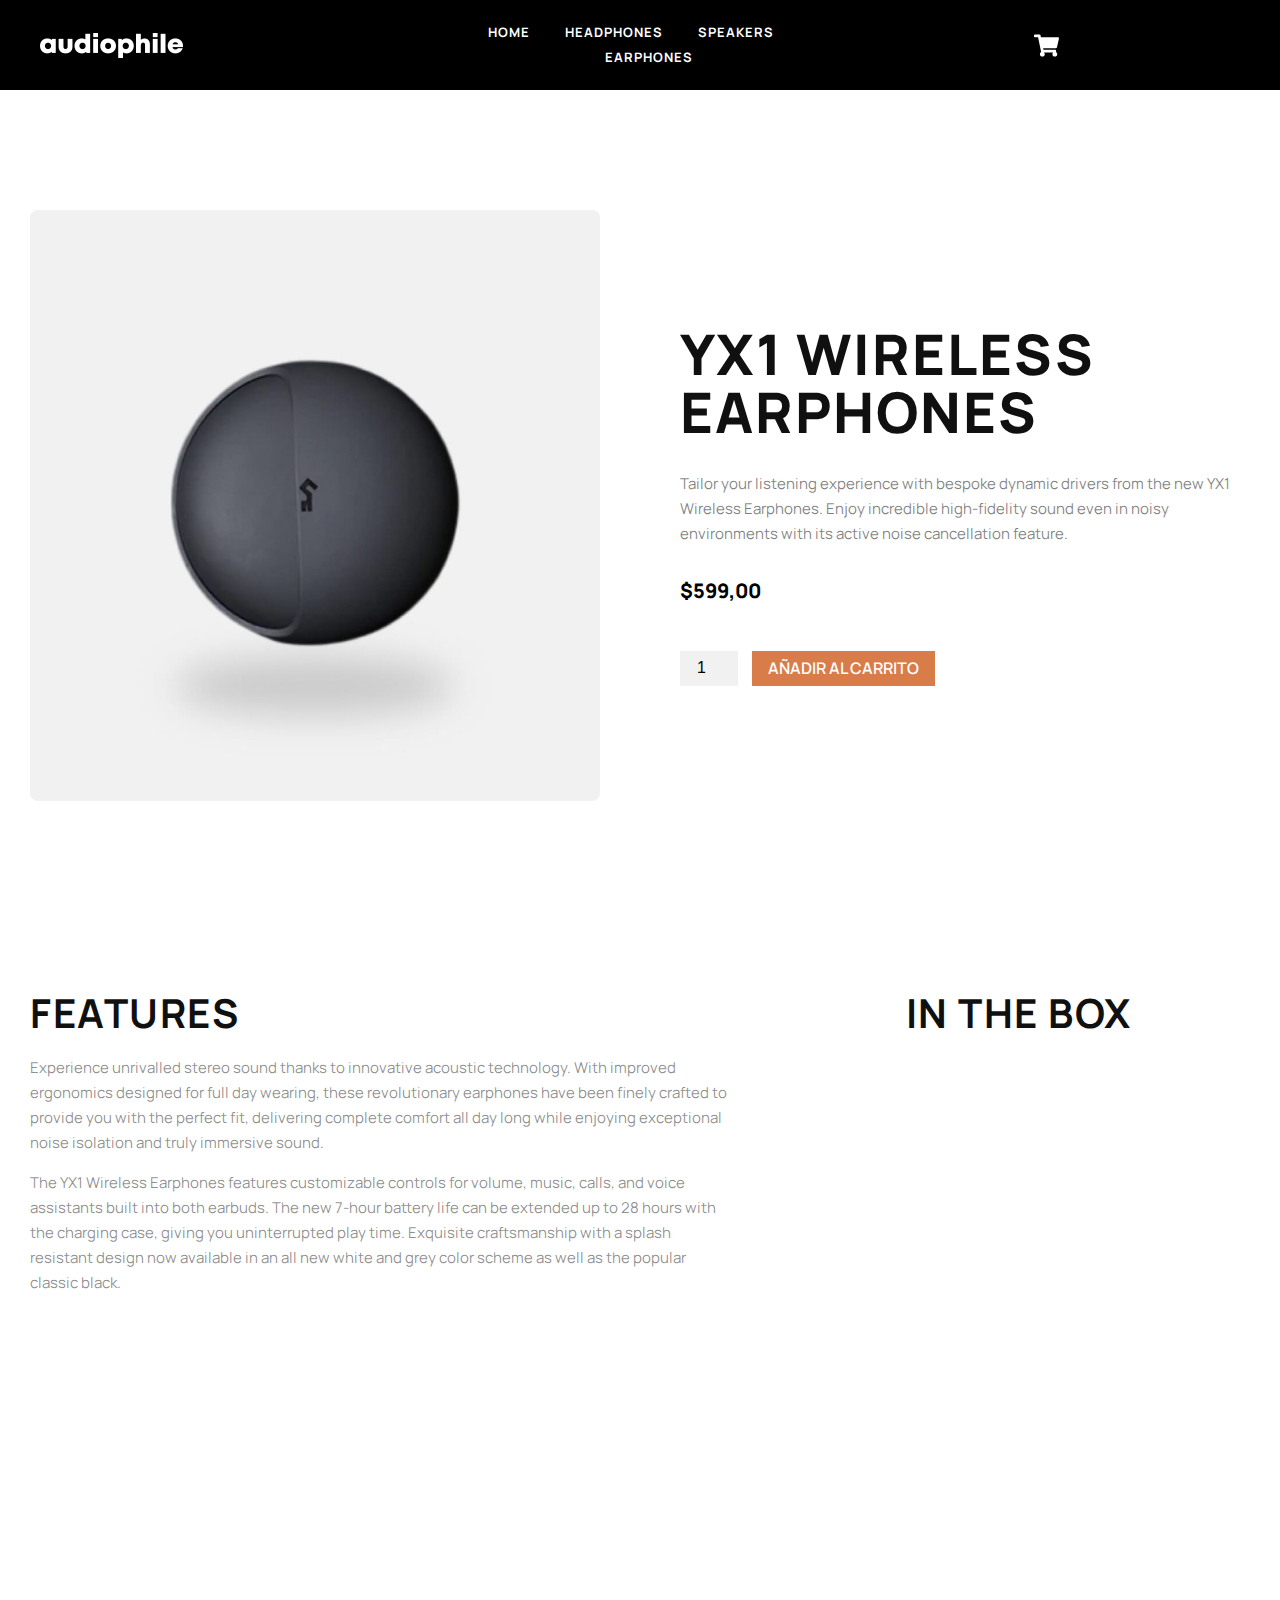
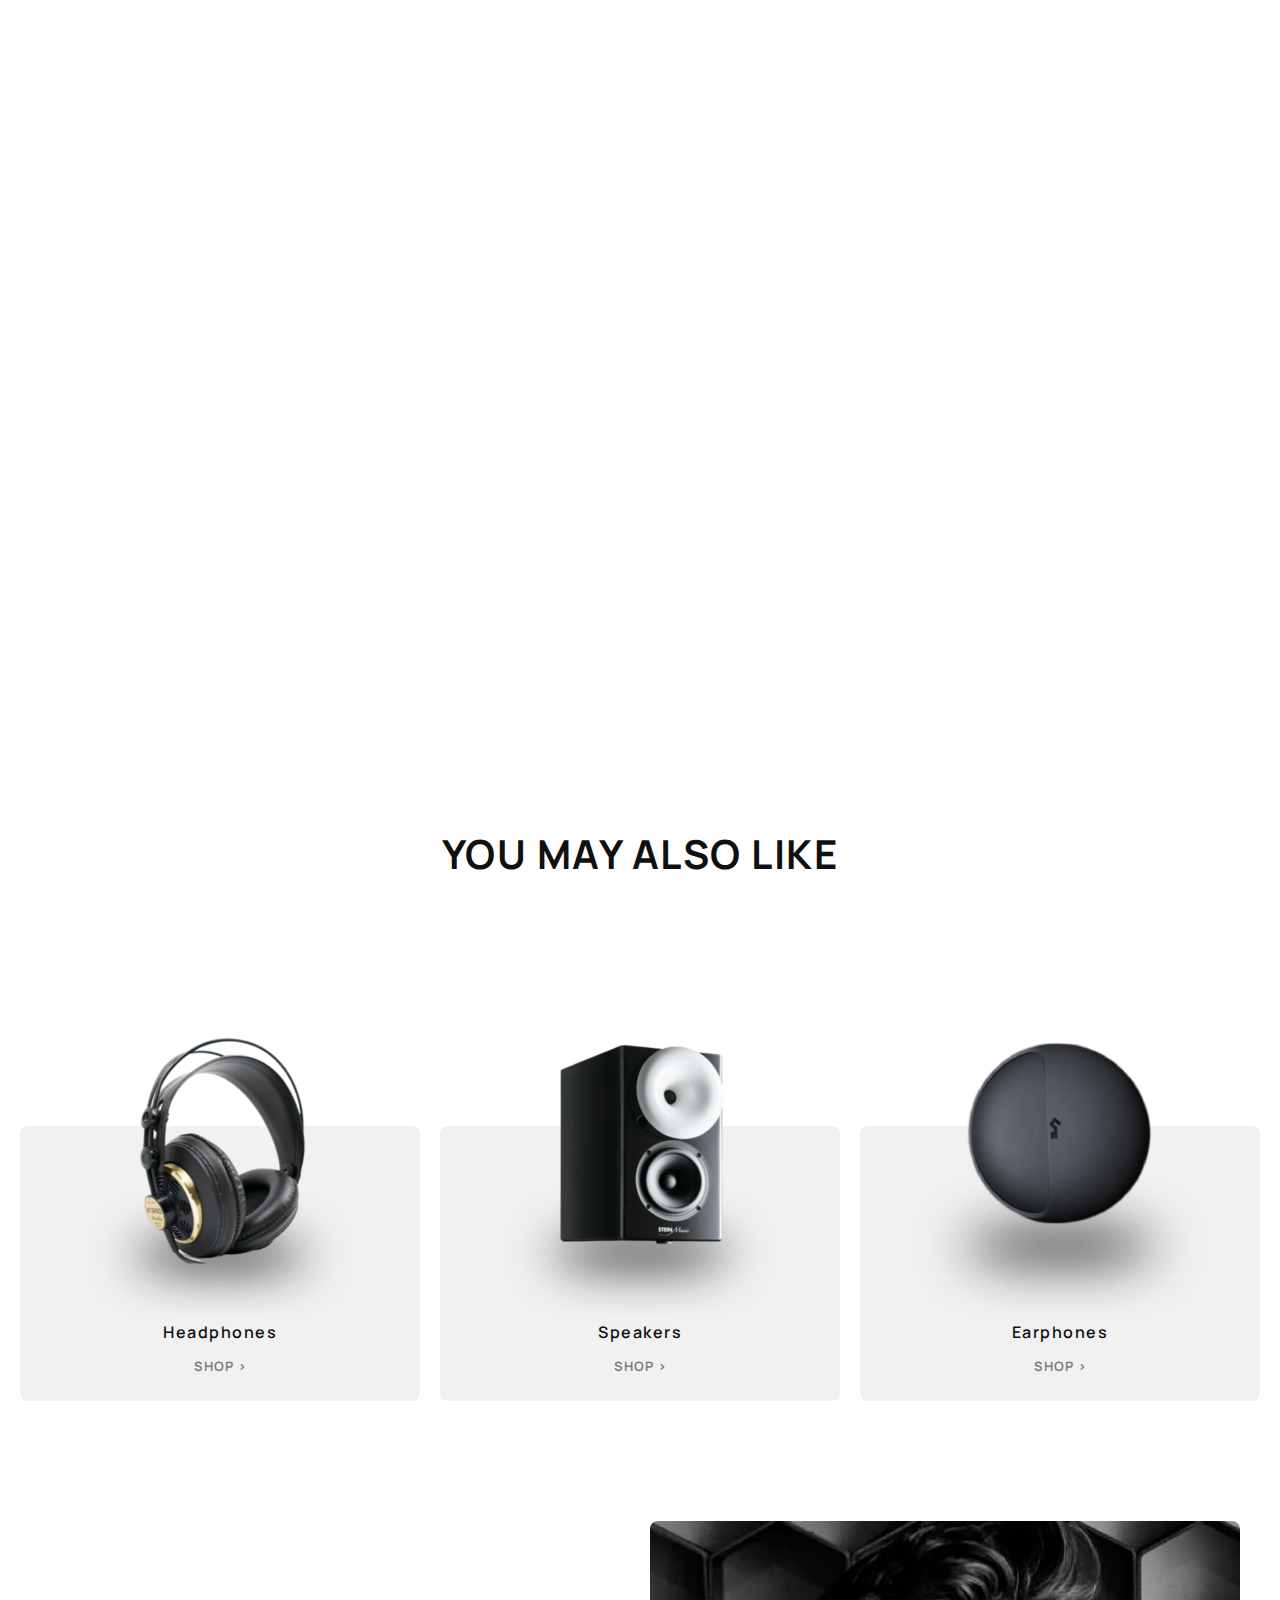
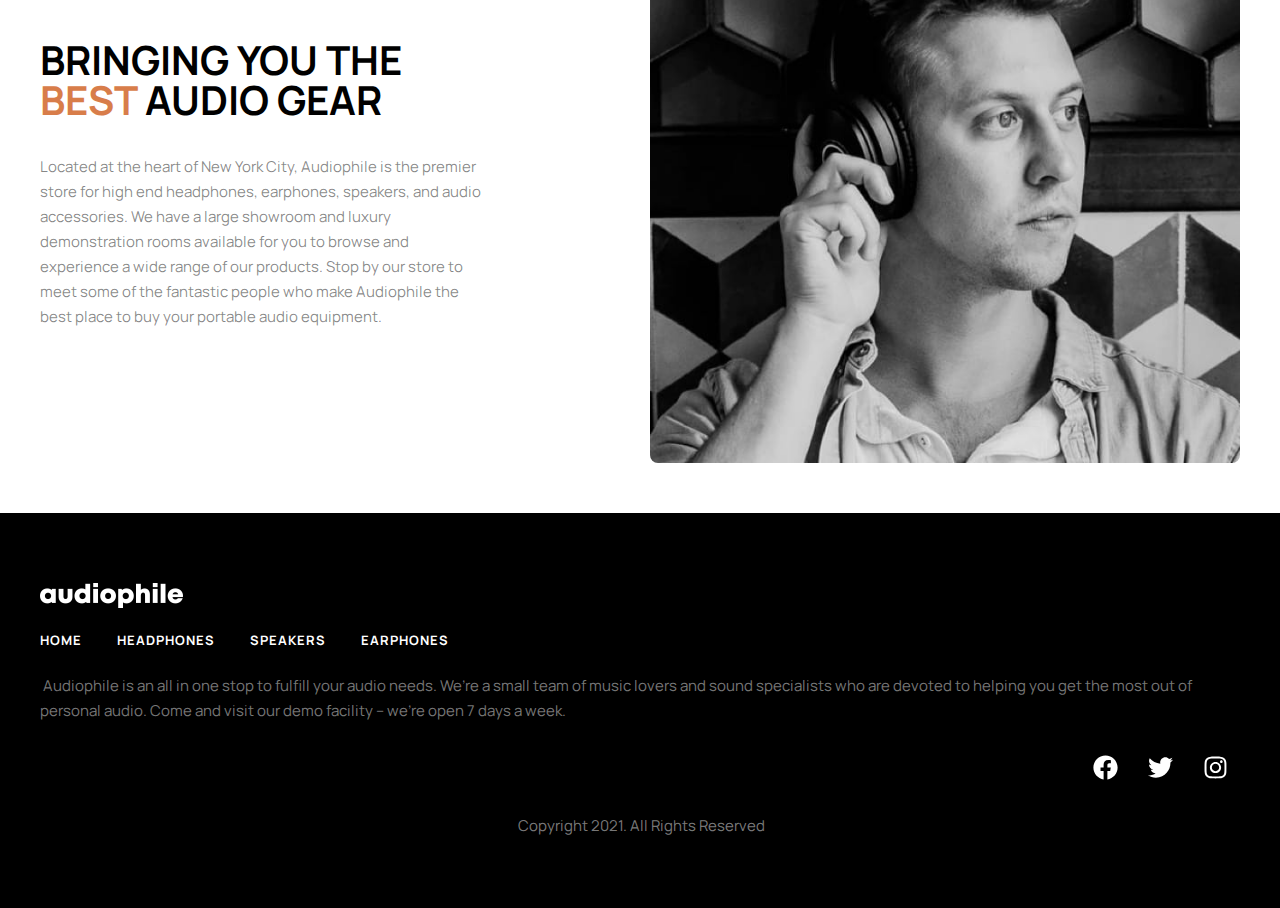
<file: producto/yx1-earphones/index.html>
<!DOCTYPE html>
<html lang="es">
<head>
	<meta charset="UTF-8">
	<meta name="viewport" content="width=device-width, initial-scale=1">
	<link rel="profile" href="https://gmpg.org/xfn/11">
	<title>YX1 Wireless Earphones &#8211; audiophile</title>
<meta name="robots" content="max-image-preview:large">
	<style>img:is([sizes="auto" i], [sizes^="auto," i]) { contain-intrinsic-size: 3000px 1500px }</style>
	<link rel="alternate" type="application/rss+xml" title="audiophile &raquo; Feed" href="/feed/">
<link rel="alternate" type="application/rss+xml" title="audiophile &raquo; Feed de los comentarios" href="/comments/feed/">
<link rel="alternate" type="application/rss+xml" title="audiophile &raquo; Comentario YX1 Wireless Earphones del feed" href="/producto/yx1-earphones/feed/">
<script>
window._wpemojiSettings = {"baseUrl":"https:\/\/s.w.org\/images\/core\/emoji\/15.0.3\/72x72\/","ext":".png","svgUrl":"https:\/\/s.w.org\/images\/core\/emoji\/15.0.3\/svg\/","svgExt":".svg","source":{"concatemoji":"\/wp-includes\/js\/wp-emoji-release.min.js?ver=6.7.1"}};
/*! This file is auto-generated */
!function(i,n){var o,s,e;function c(e){try{var t={supportTests:e,timestamp:(new Date).valueOf()};sessionStorage.setItem(o,JSON.stringify(t))}catch(e){}}function p(e,t,n){e.clearRect(0,0,e.canvas.width,e.canvas.height),e.fillText(t,0,0);var t=new Uint32Array(e.getImageData(0,0,e.canvas.width,e.canvas.height).data),r=(e.clearRect(0,0,e.canvas.width,e.canvas.height),e.fillText(n,0,0),new Uint32Array(e.getImageData(0,0,e.canvas.width,e.canvas.height).data));return t.every(function(e,t){return e===r[t]})}function u(e,t,n){switch(t){case"flag":return n(e,"🏳️‍⚧️","🏳️​⚧️")?!1:!n(e,"🇺🇳","🇺​🇳")&&!n(e,"🏴󠁧󠁢󠁥󠁮󠁧󠁿","🏴​󠁧​󠁢​󠁥​󠁮​󠁧​󠁿");case"emoji":return!n(e,"🐦‍⬛","🐦​⬛")}return!1}function f(e,t,n){var r="undefined"!=typeof WorkerGlobalScope&&self instanceof WorkerGlobalScope?new OffscreenCanvas(300,150):i.createElement("canvas"),a=r.getContext("2d",{willReadFrequently:!0}),o=(a.textBaseline="top",a.font="600 32px Arial",{});return e.forEach(function(e){o[e]=t(a,e,n)}),o}function t(e){var t=i.createElement("script");t.src=e,t.defer=!0,i.head.appendChild(t)}"undefined"!=typeof Promise&&(o="wpEmojiSettingsSupports",s=["flag","emoji"],n.supports={everything:!0,everythingExceptFlag:!0},e=new Promise(function(e){i.addEventListener("DOMContentLoaded",e,{once:!0})}),new Promise(function(t){var n=function(){try{var e=JSON.parse(sessionStorage.getItem(o));if("object"==typeof e&&"number"==typeof e.timestamp&&(new Date).valueOf()<e.timestamp+604800&&"object"==typeof e.supportTests)return e.supportTests}catch(e){}return null}();if(!n){if("undefined"!=typeof Worker&&"undefined"!=typeof OffscreenCanvas&&"undefined"!=typeof URL&&URL.createObjectURL&&"undefined"!=typeof Blob)try{var e="postMessage("+f.toString()+"("+[JSON.stringify(s),u.toString(),p.toString()].join(",")+"));",r=new Blob([e],{type:"text/javascript"}),a=new Worker(URL.createObjectURL(r),{name:"wpTestEmojiSupports"});return void(a.onmessage=function(e){c(n=e.data),a.terminate(),t(n)})}catch(e){}c(n=f(s,u,p))}t(n)}).then(function(e){for(var t in e)n.supports[t]=e[t],n.supports.everything=n.supports.everything&&n.supports[t],"flag"!==t&&(n.supports.everythingExceptFlag=n.supports.everythingExceptFlag&&n.supports[t]);n.supports.everythingExceptFlag=n.supports.everythingExceptFlag&&!n.supports.flag,n.DOMReady=!1,n.readyCallback=function(){n.DOMReady=!0}}).then(function(){return e}).then(function(){var e;n.supports.everything||(n.readyCallback(),(e=n.source||{}).concatemoji?t(e.concatemoji):e.wpemoji&&e.twemoji&&(t(e.twemoji),t(e.wpemoji)))}))}((window,document),window._wpemojiSettings);
</script>
<style id="wp-emoji-styles-inline-css">img.wp-smiley, img.emoji {
		display: inline !important;
		border: none !important;
		box-shadow: none !important;
		height: 1em !important;
		width: 1em !important;
		margin: 0 0.07em !important;
		vertical-align: -0.1em !important;
		background: none !important;
		padding: 0 !important;
	}</style>
<link rel="stylesheet" id="wp-block-library-css" href="/wp-includes/css/dist/block-library/style.min.css?ver=6.7.1" media="all">
<style id="global-styles-inline-css">:root{--wp--preset--aspect-ratio--square: 1;--wp--preset--aspect-ratio--4-3: 4/3;--wp--preset--aspect-ratio--3-4: 3/4;--wp--preset--aspect-ratio--3-2: 3/2;--wp--preset--aspect-ratio--2-3: 2/3;--wp--preset--aspect-ratio--16-9: 16/9;--wp--preset--aspect-ratio--9-16: 9/16;--wp--preset--color--black: #000000;--wp--preset--color--cyan-bluish-gray: #abb8c3;--wp--preset--color--white: #ffffff;--wp--preset--color--pale-pink: #f78da7;--wp--preset--color--vivid-red: #cf2e2e;--wp--preset--color--luminous-vivid-orange: #ff6900;--wp--preset--color--luminous-vivid-amber: #fcb900;--wp--preset--color--light-green-cyan: #7bdcb5;--wp--preset--color--vivid-green-cyan: #00d084;--wp--preset--color--pale-cyan-blue: #8ed1fc;--wp--preset--color--vivid-cyan-blue: #0693e3;--wp--preset--color--vivid-purple: #9b51e0;--wp--preset--gradient--vivid-cyan-blue-to-vivid-purple: linear-gradient(135deg,rgba(6,147,227,1) 0%,rgb(155,81,224) 100%);--wp--preset--gradient--light-green-cyan-to-vivid-green-cyan: linear-gradient(135deg,rgb(122,220,180) 0%,rgb(0,208,130) 100%);--wp--preset--gradient--luminous-vivid-amber-to-luminous-vivid-orange: linear-gradient(135deg,rgba(252,185,0,1) 0%,rgba(255,105,0,1) 100%);--wp--preset--gradient--luminous-vivid-orange-to-vivid-red: linear-gradient(135deg,rgba(255,105,0,1) 0%,rgb(207,46,46) 100%);--wp--preset--gradient--very-light-gray-to-cyan-bluish-gray: linear-gradient(135deg,rgb(238,238,238) 0%,rgb(169,184,195) 100%);--wp--preset--gradient--cool-to-warm-spectrum: linear-gradient(135deg,rgb(74,234,220) 0%,rgb(151,120,209) 20%,rgb(207,42,186) 40%,rgb(238,44,130) 60%,rgb(251,105,98) 80%,rgb(254,248,76) 100%);--wp--preset--gradient--blush-light-purple: linear-gradient(135deg,rgb(255,206,236) 0%,rgb(152,150,240) 100%);--wp--preset--gradient--blush-bordeaux: linear-gradient(135deg,rgb(254,205,165) 0%,rgb(254,45,45) 50%,rgb(107,0,62) 100%);--wp--preset--gradient--luminous-dusk: linear-gradient(135deg,rgb(255,203,112) 0%,rgb(199,81,192) 50%,rgb(65,88,208) 100%);--wp--preset--gradient--pale-ocean: linear-gradient(135deg,rgb(255,245,203) 0%,rgb(182,227,212) 50%,rgb(51,167,181) 100%);--wp--preset--gradient--electric-grass: linear-gradient(135deg,rgb(202,248,128) 0%,rgb(113,206,126) 100%);--wp--preset--gradient--midnight: linear-gradient(135deg,rgb(2,3,129) 0%,rgb(40,116,252) 100%);--wp--preset--font-size--small: 13px;--wp--preset--font-size--medium: 20px;--wp--preset--font-size--large: 36px;--wp--preset--font-size--x-large: 42px;--wp--preset--font-family--inter: "Inter", sans-serif;--wp--preset--font-family--cardo: Cardo;--wp--preset--spacing--20: 0.44rem;--wp--preset--spacing--30: 0.67rem;--wp--preset--spacing--40: 1rem;--wp--preset--spacing--50: 1.5rem;--wp--preset--spacing--60: 2.25rem;--wp--preset--spacing--70: 3.38rem;--wp--preset--spacing--80: 5.06rem;--wp--preset--shadow--natural: 6px 6px 9px rgba(0, 0, 0, 0.2);--wp--preset--shadow--deep: 12px 12px 50px rgba(0, 0, 0, 0.4);--wp--preset--shadow--sharp: 6px 6px 0px rgba(0, 0, 0, 0.2);--wp--preset--shadow--outlined: 6px 6px 0px -3px rgba(255, 255, 255, 1), 6px 6px rgba(0, 0, 0, 1);--wp--preset--shadow--crisp: 6px 6px 0px rgba(0, 0, 0, 1);}:root { --wp--style--global--content-size: 800px;--wp--style--global--wide-size: 1200px; }:where(body) { margin: 0; }.wp-site-blocks > .alignleft { float: left; margin-right: 2em; }.wp-site-blocks > .alignright { float: right; margin-left: 2em; }.wp-site-blocks > .aligncenter { justify-content: center; margin-left: auto; margin-right: auto; }:where(.wp-site-blocks) > * { margin-block-start: 24px; margin-block-end: 0; }:where(.wp-site-blocks) > :first-child { margin-block-start: 0; }:where(.wp-site-blocks) > :last-child { margin-block-end: 0; }:root { --wp--style--block-gap: 24px; }:root :where(.is-layout-flow) > :first-child{margin-block-start: 0;}:root :where(.is-layout-flow) > :last-child{margin-block-end: 0;}:root :where(.is-layout-flow) > *{margin-block-start: 24px;margin-block-end: 0;}:root :where(.is-layout-constrained) > :first-child{margin-block-start: 0;}:root :where(.is-layout-constrained) > :last-child{margin-block-end: 0;}:root :where(.is-layout-constrained) > *{margin-block-start: 24px;margin-block-end: 0;}:root :where(.is-layout-flex){gap: 24px;}:root :where(.is-layout-grid){gap: 24px;}.is-layout-flow > .alignleft{float: left;margin-inline-start: 0;margin-inline-end: 2em;}.is-layout-flow > .alignright{float: right;margin-inline-start: 2em;margin-inline-end: 0;}.is-layout-flow > .aligncenter{margin-left: auto !important;margin-right: auto !important;}.is-layout-constrained > .alignleft{float: left;margin-inline-start: 0;margin-inline-end: 2em;}.is-layout-constrained > .alignright{float: right;margin-inline-start: 2em;margin-inline-end: 0;}.is-layout-constrained > .aligncenter{margin-left: auto !important;margin-right: auto !important;}.is-layout-constrained > :where(:not(.alignleft):not(.alignright):not(.alignfull)){max-width: var(--wp--style--global--content-size);margin-left: auto !important;margin-right: auto !important;}.is-layout-constrained > .alignwide{max-width: var(--wp--style--global--wide-size);}body .is-layout-flex{display: flex;}.is-layout-flex{flex-wrap: wrap;align-items: center;}.is-layout-flex > :is(*, div){margin: 0;}body .is-layout-grid{display: grid;}.is-layout-grid > :is(*, div){margin: 0;}body{padding-top: 0px;padding-right: 0px;padding-bottom: 0px;padding-left: 0px;}a:where(:not(.wp-element-button)){text-decoration: underline;}:root :where(.wp-element-button, .wp-block-button__link){background-color: #32373c;border-width: 0;color: #fff;font-family: inherit;font-size: inherit;line-height: inherit;padding: calc(0.667em + 2px) calc(1.333em + 2px);text-decoration: none;}.has-black-color{color: var(--wp--preset--color--black) !important;}.has-cyan-bluish-gray-color{color: var(--wp--preset--color--cyan-bluish-gray) !important;}.has-white-color{color: var(--wp--preset--color--white) !important;}.has-pale-pink-color{color: var(--wp--preset--color--pale-pink) !important;}.has-vivid-red-color{color: var(--wp--preset--color--vivid-red) !important;}.has-luminous-vivid-orange-color{color: var(--wp--preset--color--luminous-vivid-orange) !important;}.has-luminous-vivid-amber-color{color: var(--wp--preset--color--luminous-vivid-amber) !important;}.has-light-green-cyan-color{color: var(--wp--preset--color--light-green-cyan) !important;}.has-vivid-green-cyan-color{color: var(--wp--preset--color--vivid-green-cyan) !important;}.has-pale-cyan-blue-color{color: var(--wp--preset--color--pale-cyan-blue) !important;}.has-vivid-cyan-blue-color{color: var(--wp--preset--color--vivid-cyan-blue) !important;}.has-vivid-purple-color{color: var(--wp--preset--color--vivid-purple) !important;}.has-black-background-color{background-color: var(--wp--preset--color--black) !important;}.has-cyan-bluish-gray-background-color{background-color: var(--wp--preset--color--cyan-bluish-gray) !important;}.has-white-background-color{background-color: var(--wp--preset--color--white) !important;}.has-pale-pink-background-color{background-color: var(--wp--preset--color--pale-pink) !important;}.has-vivid-red-background-color{background-color: var(--wp--preset--color--vivid-red) !important;}.has-luminous-vivid-orange-background-color{background-color: var(--wp--preset--color--luminous-vivid-orange) !important;}.has-luminous-vivid-amber-background-color{background-color: var(--wp--preset--color--luminous-vivid-amber) !important;}.has-light-green-cyan-background-color{background-color: var(--wp--preset--color--light-green-cyan) !important;}.has-vivid-green-cyan-background-color{background-color: var(--wp--preset--color--vivid-green-cyan) !important;}.has-pale-cyan-blue-background-color{background-color: var(--wp--preset--color--pale-cyan-blue) !important;}.has-vivid-cyan-blue-background-color{background-color: var(--wp--preset--color--vivid-cyan-blue) !important;}.has-vivid-purple-background-color{background-color: var(--wp--preset--color--vivid-purple) !important;}.has-black-border-color{border-color: var(--wp--preset--color--black) !important;}.has-cyan-bluish-gray-border-color{border-color: var(--wp--preset--color--cyan-bluish-gray) !important;}.has-white-border-color{border-color: var(--wp--preset--color--white) !important;}.has-pale-pink-border-color{border-color: var(--wp--preset--color--pale-pink) !important;}.has-vivid-red-border-color{border-color: var(--wp--preset--color--vivid-red) !important;}.has-luminous-vivid-orange-border-color{border-color: var(--wp--preset--color--luminous-vivid-orange) !important;}.has-luminous-vivid-amber-border-color{border-color: var(--wp--preset--color--luminous-vivid-amber) !important;}.has-light-green-cyan-border-color{border-color: var(--wp--preset--color--light-green-cyan) !important;}.has-vivid-green-cyan-border-color{border-color: var(--wp--preset--color--vivid-green-cyan) !important;}.has-pale-cyan-blue-border-color{border-color: var(--wp--preset--color--pale-cyan-blue) !important;}.has-vivid-cyan-blue-border-color{border-color: var(--wp--preset--color--vivid-cyan-blue) !important;}.has-vivid-purple-border-color{border-color: var(--wp--preset--color--vivid-purple) !important;}.has-vivid-cyan-blue-to-vivid-purple-gradient-background{background: var(--wp--preset--gradient--vivid-cyan-blue-to-vivid-purple) !important;}.has-light-green-cyan-to-vivid-green-cyan-gradient-background{background: var(--wp--preset--gradient--light-green-cyan-to-vivid-green-cyan) !important;}.has-luminous-vivid-amber-to-luminous-vivid-orange-gradient-background{background: var(--wp--preset--gradient--luminous-vivid-amber-to-luminous-vivid-orange) !important;}.has-luminous-vivid-orange-to-vivid-red-gradient-background{background: var(--wp--preset--gradient--luminous-vivid-orange-to-vivid-red) !important;}.has-very-light-gray-to-cyan-bluish-gray-gradient-background{background: var(--wp--preset--gradient--very-light-gray-to-cyan-bluish-gray) !important;}.has-cool-to-warm-spectrum-gradient-background{background: var(--wp--preset--gradient--cool-to-warm-spectrum) !important;}.has-blush-light-purple-gradient-background{background: var(--wp--preset--gradient--blush-light-purple) !important;}.has-blush-bordeaux-gradient-background{background: var(--wp--preset--gradient--blush-bordeaux) !important;}.has-luminous-dusk-gradient-background{background: var(--wp--preset--gradient--luminous-dusk) !important;}.has-pale-ocean-gradient-background{background: var(--wp--preset--gradient--pale-ocean) !important;}.has-electric-grass-gradient-background{background: var(--wp--preset--gradient--electric-grass) !important;}.has-midnight-gradient-background{background: var(--wp--preset--gradient--midnight) !important;}.has-small-font-size{font-size: var(--wp--preset--font-size--small) !important;}.has-medium-font-size{font-size: var(--wp--preset--font-size--medium) !important;}.has-large-font-size{font-size: var(--wp--preset--font-size--large) !important;}.has-x-large-font-size{font-size: var(--wp--preset--font-size--x-large) !important;}.has-inter-font-family{font-family: var(--wp--preset--font-family--inter) !important;}.has-cardo-font-family{font-family: var(--wp--preset--font-family--cardo) !important;}
:root :where(.wp-block-pullquote){font-size: 1.5em;line-height: 1.6;}</style>
<link rel="stylesheet" id="photoswipe-css" href="/wp-content/plugins/woocommerce/assets/css/photoswipe/photoswipe.min.css?ver=9.6.0" media="all">
<link rel="stylesheet" id="photoswipe-default-skin-css" href="/wp-content/plugins/woocommerce/assets/css/photoswipe/default-skin/default-skin.min.css?ver=9.6.0" media="all">
<link rel="stylesheet" id="woocommerce-layout-css" href="/wp-content/plugins/woocommerce/assets/css/woocommerce-layout.css?ver=9.6.0" media="all">
<link rel="stylesheet" id="woocommerce-smallscreen-css" href="/wp-content/plugins/woocommerce/assets/css/woocommerce-smallscreen.css?ver=9.6.0" media="only screen and (max-width: 768px)">
<link rel="stylesheet" id="woocommerce-general-css" href="/wp-content/plugins/woocommerce/assets/css/woocommerce.css?ver=9.6.0" media="all">
<style id="woocommerce-inline-inline-css">.woocommerce form .form-row .required { visibility: visible; }</style>
<link rel="stylesheet" id="brands-styles-css" href="/wp-content/plugins/woocommerce/assets/css/brands.css?ver=9.6.0" media="all">
<link rel="stylesheet" id="hello-elementor-css" href="/wp-content/themes/hello-elementor/style.min.css?ver=3.3.0" media="all">
<link rel="stylesheet" id="hello-elementor-theme-style-css" href="/wp-content/themes/hello-elementor/theme.min.css?ver=3.3.0" media="all">
<link rel="stylesheet" id="hello-elementor-header-footer-css" href="/wp-content/themes/hello-elementor/header-footer.min.css?ver=3.3.0" media="all">
<link rel="stylesheet" id="elementor-frontend-css" href="/wp-content/plugins/elementor/assets/css/frontend.min.css?ver=3.27.3" media="all">
<link rel="stylesheet" id="elementor-post-6-css" href="/wp-content/uploads/elementor/css/post-6.css?ver=1738931061" media="all">
<link rel="stylesheet" id="widget-image-css" href="/wp-content/plugins/elementor/assets/css/widget-image.min.css?ver=3.27.3" media="all">
<link rel="stylesheet" id="widget-nav-menu-css" href="/wp-content/plugins/elementor-pro/assets/css/widget-nav-menu.min.css?ver=3.27.1" media="all">
<link rel="stylesheet" id="widget-social-icons-css" href="/wp-content/plugins/elementor/assets/css/widget-social-icons.min.css?ver=3.27.3" media="all">
<link rel="stylesheet" id="e-apple-webkit-css" href="/wp-content/plugins/elementor/assets/css/conditionals/apple-webkit.min.css?ver=3.27.3" media="all">
<link rel="stylesheet" id="widget-text-editor-css" href="/wp-content/plugins/elementor/assets/css/widget-text-editor.min.css?ver=3.27.3" media="all">
<link rel="stylesheet" id="widget-heading-css" href="/wp-content/plugins/elementor/assets/css/widget-heading.min.css?ver=3.27.3" media="all">
<link rel="stylesheet" id="widget-woocommerce-product-price-css" href="/wp-content/plugins/elementor-pro/assets/css/widget-woocommerce-product-price.min.css?ver=3.27.1" media="all">
<link rel="stylesheet" id="widget-woocommerce-product-add-to-cart-css" href="/wp-content/plugins/elementor-pro/assets/css/widget-woocommerce-product-add-to-cart.min.css?ver=3.27.1" media="all">
<link rel="stylesheet" id="widget-gallery-css" href="/wp-content/plugins/elementor-pro/assets/css/widget-gallery.min.css?ver=3.27.1" media="all">
<link rel="stylesheet" id="elementor-gallery-css" href="/wp-content/plugins/elementor/assets/lib/e-gallery/css/e-gallery.min.css?ver=1.2.0" media="all">
<link rel="stylesheet" id="e-transitions-css" href="/wp-content/plugins/elementor-pro/assets/css/conditionals/transitions.min.css?ver=3.27.1" media="all">
<link rel="stylesheet" id="widget-woocommerce-products-css" href="/wp-content/plugins/elementor-pro/assets/css/widget-woocommerce-products.min.css?ver=3.27.1" media="all">
<link rel="stylesheet" id="widget-woocommerce-categories-css" href="/wp-content/plugins/elementor-pro/assets/css/widget-woocommerce-categories.min.css?ver=3.27.1" media="all">
<link rel="stylesheet" id="elementor-post-251-css" href="/wp-content/uploads/elementor/css/post-251.css?ver=1738931069" media="all">
<link rel="stylesheet" id="elementor-post-275-css" href="/wp-content/uploads/elementor/css/post-275.css?ver=1738931069" media="all">
<link rel="stylesheet" id="elementor-post-530-css" href="/wp-content/uploads/elementor/css/post-530.css?ver=1738931198" media="all">
<link rel="stylesheet" id="google-fonts-1-css" href="https://fonts.googleapis.com/css?family=Manrope%3A100%2C100italic%2C200%2C200italic%2C300%2C300italic%2C400%2C400italic%2C500%2C500italic%2C600%2C600italic%2C700%2C700italic%2C800%2C800italic%2C900%2C900italic&#038;display=swap&#038;ver=6.7.1" media="all">
<link rel="preconnect" href="https://fonts.gstatic.com/" crossorigin>
<script src="/wp-includes/js/jquery/jquery.min.js?ver=3.7.1" id="jquery-core-js"></script>
<script src="/wp-includes/js/jquery/jquery-migrate.min.js?ver=3.4.1" id="jquery-migrate-js"></script>
<script src="/wp-content/plugins/woocommerce/assets/js/jquery-blockui/jquery.blockUI.min.js?ver=2.7.0-wc.9.6.0" id="jquery-blockui-js" defer data-wp-strategy="defer"></script>
<script id="wc-add-to-cart-js-extra">var wc_add_to_cart_params = {"ajax_url":"\/wp-admin\/admin-ajax.php","wc_ajax_url":"\/?wc-ajax=%%endpoint%%","i18n_view_cart":"Ver carrito","cart_url":"\/carrito\/","is_cart":"","cart_redirect_after_add":"no"};</script>
<script src="/wp-content/plugins/woocommerce/assets/js/frontend/add-to-cart.min.js?ver=9.6.0" id="wc-add-to-cart-js" defer data-wp-strategy="defer"></script>
<script src="/wp-content/plugins/woocommerce/assets/js/zoom/jquery.zoom.min.js?ver=1.7.21-wc.9.6.0" id="zoom-js" defer data-wp-strategy="defer"></script>
<script src="/wp-content/plugins/woocommerce/assets/js/flexslider/jquery.flexslider.min.js?ver=2.7.2-wc.9.6.0" id="flexslider-js" defer data-wp-strategy="defer"></script>
<script src="/wp-content/plugins/woocommerce/assets/js/photoswipe/photoswipe.min.js?ver=4.1.1-wc.9.6.0" id="photoswipe-js" defer data-wp-strategy="defer"></script>
<script src="/wp-content/plugins/woocommerce/assets/js/photoswipe/photoswipe-ui-default.min.js?ver=4.1.1-wc.9.6.0" id="photoswipe-ui-default-js" defer data-wp-strategy="defer"></script>
<script id="wc-single-product-js-extra">var wc_single_product_params = {"i18n_required_rating_text":"Por favor elige una puntuación","i18n_product_gallery_trigger_text":"Ver galería de imágenes a pantalla completa","review_rating_required":"yes","flexslider":{"rtl":false,"animation":"slide","smoothHeight":true,"directionNav":false,"controlNav":"thumbnails","slideshow":false,"animationSpeed":500,"animationLoop":false,"allowOneSlide":false},"zoom_enabled":"1","zoom_options":[],"photoswipe_enabled":"1","photoswipe_options":{"shareEl":false,"closeOnScroll":false,"history":false,"hideAnimationDuration":0,"showAnimationDuration":0},"flexslider_enabled":"1"};</script>
<script src="/wp-content/plugins/woocommerce/assets/js/frontend/single-product.min.js?ver=9.6.0" id="wc-single-product-js" defer data-wp-strategy="defer"></script>
<script src="/wp-content/plugins/woocommerce/assets/js/js-cookie/js.cookie.min.js?ver=2.1.4-wc.9.6.0" id="js-cookie-js" defer data-wp-strategy="defer"></script>
<script id="woocommerce-js-extra">var woocommerce_params = {"ajax_url":"\/wp-admin\/admin-ajax.php","wc_ajax_url":"\/?wc-ajax=%%endpoint%%"};</script>
<script src="/wp-content/plugins/woocommerce/assets/js/frontend/woocommerce.min.js?ver=9.6.0" id="woocommerce-js" defer data-wp-strategy="defer"></script>
<link rel="https://api.w.org/" href="/wp-json/">
<link rel="alternate" title="JSON" type="application/json" href="/wp-json/wp/v2/product/151">
<link rel="EditURI" type="application/rsd+xml" title="RSD" href="/xmlrpc.php?rsd">
<meta name="generator" content="WordPress 6.7.1">
<meta name="generator" content="WooCommerce 9.6.0">
<link rel="canonical" href="/producto/yx1-earphones/">
<link rel="shortlink" href="/?p=151">
<link rel="alternate" title="oEmbed (JSON)" type="application/json+oembed" href="/wp-json/oembed/1.0/embed?url=http%3A%2F%2F%2Fproducto%2Fyx1-earphones%2F">
<link rel="alternate" title="oEmbed (XML)" type="text/xml+oembed" href="/wp-json/oembed/1.0/embed?url=http%3A%2F%2F%2Fproducto%2Fyx1-earphones%2F#038;format=xml">
<meta name="description" content="Tailor your listening experience with bespoke dynamic drivers from the new YX1 Wireless Earphones. Enjoy incredible high-fidelity sound even in noisy environments with its active noise cancellation feature.">
	<noscript><style>.woocommerce-product-gallery{ opacity: 1 !important; }</style></noscript>
	<meta name="generator" content="Elementor 3.27.3; features: e_font_icon_svg, additional_custom_breakpoints, e_element_cache; settings: css_print_method-external, google_font-enabled, font_display-swap">
			<style>.e-con.e-parent:nth-of-type(n+4):not(.e-lazyloaded):not(.e-no-lazyload),
				.e-con.e-parent:nth-of-type(n+4):not(.e-lazyloaded):not(.e-no-lazyload) * {
					background-image: none !important;
				}
				@media screen and (max-height: 1024px) {
					.e-con.e-parent:nth-of-type(n+3):not(.e-lazyloaded):not(.e-no-lazyload),
					.e-con.e-parent:nth-of-type(n+3):not(.e-lazyloaded):not(.e-no-lazyload) * {
						background-image: none !important;
					}
				}
				@media screen and (max-height: 640px) {
					.e-con.e-parent:nth-of-type(n+2):not(.e-lazyloaded):not(.e-no-lazyload),
					.e-con.e-parent:nth-of-type(n+2):not(.e-lazyloaded):not(.e-no-lazyload) * {
						background-image: none !important;
					}
				}</style>
			<style class="wp-fonts-local">@font-face{font-family:Inter;font-style:normal;font-weight:300 900;font-display:fallback;src:url('/wp-content/plugins/woocommerce/assets/fonts/Inter-VariableFont_slnt,wght.woff2') format('woff2');font-stretch:normal;}
@font-face{font-family:Cardo;font-style:normal;font-weight:400;font-display:fallback;src:url('/wp-content/plugins/woocommerce/assets/fonts/cardo_normal_400.woff2') format('woff2');}</style>
</head>
<body class="product-template-default single single-product postid-151 wp-custom-logo wp-embed-responsive theme-hello-elementor woocommerce woocommerce-page woocommerce-no-js theme-default elementor-default elementor-template-full-width elementor-kit-6 elementor-page-530">


<a class="skip-link screen-reader-text" href="#content">Ir al contenido</a>

		<div data-elementor-type="header" data-elementor-id="251" class="elementor elementor-251 elementor-location-header" data-elementor-post-type="elementor_library">
			<div class="elementor-element elementor-element-f5bceec e-grid e-con-boxed e-con e-parent" data-id="f5bceec" data-element_type="container" data-settings="{&quot;background_background&quot;:&quot;classic&quot;}">
					<div class="e-con-inner">
		<div class="elementor-element elementor-element-9a74bb1 e-grid e-con-full e-con e-child" data-id="9a74bb1" data-element_type="container" data-settings="{&quot;background_background&quot;:&quot;classic&quot;}">
				<div class="elementor-element elementor-element-4591c47 elementor-widget__width-inherit elementor-widget elementor-widget-theme-site-logo elementor-widget-image" data-id="4591c47" data-element_type="widget" data-widget_type="theme-site-logo.default">
				<div class="elementor-widget-container">
											<a href="/">
			<img width="143" height="25" src="/wp-content/uploads/2025/01/logo.png" class="attachment-full size-full wp-image-56" alt="">				</a>
											</div>
				</div>
				<div class="elementor-element elementor-element-0f9695a elementor-nav-menu__align-center elementor-nav-menu__text-align-center elementor-widget__width-inherit elementor-nav-menu--dropdown-tablet elementor-nav-menu--toggle elementor-nav-menu--burger elementor-widget elementor-widget-nav-menu" data-id="0f9695a" data-element_type="widget" data-settings="{&quot;layout&quot;:&quot;horizontal&quot;,&quot;submenu_icon&quot;:{&quot;value&quot;:&quot;&lt;svg class=\&quot;e-font-icon-svg e-fas-caret-down\&quot; viewBox=\&quot;0 0 320 512\&quot; xmlns=\&quot;http:\/\/www.w3.org\/2000\/svg\&quot;&gt;&lt;path d=\&quot;M31.3 192h257.3c17.8 0 26.7 21.5 14.1 34.1L174.1 354.8c-7.8 7.8-20.5 7.8-28.3 0L17.2 226.1C4.6 213.5 13.5 192 31.3 192z\&quot;&gt;&lt;\/path&gt;&lt;\/svg&gt;&quot;,&quot;library&quot;:&quot;fa-solid&quot;},&quot;toggle&quot;:&quot;burger&quot;}" data-widget_type="nav-menu.default">
				<div class="elementor-widget-container">
								<nav aria-label="Menu" class="elementor-nav-menu--main elementor-nav-menu__container elementor-nav-menu--layout-horizontal e--pointer-none">
				<ul id="menu-1-0f9695a" class="elementor-nav-menu">
<li class="menu-item menu-item-type-post_type menu-item-object-page menu-item-home menu-item-240"><a href="/" class="elementor-item">Home</a></li>
<li class="menu-item menu-item-type-taxonomy menu-item-object-product_cat menu-item-254"><a href="/categoria-producto/headphones/" class="elementor-item">Headphones</a></li>
<li class="menu-item menu-item-type-taxonomy menu-item-object-product_cat menu-item-255"><a href="/categoria-producto/speakers/" class="elementor-item">Speakers</a></li>
<li class="menu-item menu-item-type-taxonomy menu-item-object-product_cat current-product-ancestor current-menu-parent current-product-parent menu-item-253"><a href="/categoria-producto/earphones/" class="elementor-item">Earphones</a></li>
</ul>			</nav>
					<div class="elementor-menu-toggle" role="button" tabindex="0" aria-label="Menu Toggle" aria-expanded="false">
			<svg aria-hidden="true" role="presentation" class="elementor-menu-toggle__icon--open e-font-icon-svg e-eicon-menu-bar" viewbox="0 0 1000 1000" xmlns="http://www.w3.org/2000/svg"><path d="M104 333H896C929 333 958 304 958 271S929 208 896 208H104C71 208 42 237 42 271S71 333 104 333ZM104 583H896C929 583 958 554 958 521S929 458 896 458H104C71 458 42 487 42 521S71 583 104 583ZM104 833H896C929 833 958 804 958 771S929 708 896 708H104C71 708 42 737 42 771S71 833 104 833Z"></path></svg><svg aria-hidden="true" role="presentation" class="elementor-menu-toggle__icon--close e-font-icon-svg e-eicon-close" viewbox="0 0 1000 1000" xmlns="http://www.w3.org/2000/svg"><path d="M742 167L500 408 258 167C246 154 233 150 217 150 196 150 179 158 167 167 154 179 150 196 150 212 150 229 154 242 171 254L408 500 167 742C138 771 138 800 167 829 196 858 225 858 254 829L496 587 738 829C750 842 767 846 783 846 800 846 817 842 829 829 842 817 846 804 846 783 846 767 842 750 829 737L588 500 833 258C863 229 863 200 833 171 804 137 775 137 742 167Z"></path></svg>		</div>
					<nav class="elementor-nav-menu--dropdown elementor-nav-menu__container" aria-hidden="true">
				<ul id="menu-2-0f9695a" class="elementor-nav-menu">
<li class="menu-item menu-item-type-post_type menu-item-object-page menu-item-home menu-item-240"><a href="/" class="elementor-item" tabindex="-1">Home</a></li>
<li class="menu-item menu-item-type-taxonomy menu-item-object-product_cat menu-item-254"><a href="/categoria-producto/headphones/" class="elementor-item" tabindex="-1">Headphones</a></li>
<li class="menu-item menu-item-type-taxonomy menu-item-object-product_cat menu-item-255"><a href="/categoria-producto/speakers/" class="elementor-item" tabindex="-1">Speakers</a></li>
<li class="menu-item menu-item-type-taxonomy menu-item-object-product_cat current-product-ancestor current-menu-parent current-product-parent menu-item-253"><a href="/categoria-producto/earphones/" class="elementor-item" tabindex="-1">Earphones</a></li>
</ul>			</nav>
						</div>
				</div>
				<div class="elementor-element elementor-element-56e038b elementor-hidden-mobile elementor-shape-rounded elementor-grid-0 e-grid-align-center elementor-widget elementor-widget-social-icons" data-id="56e038b" data-element_type="widget" data-widget_type="social-icons.default">
				<div class="elementor-widget-container">
							<div class="elementor-social-icons-wrapper elementor-grid">
							<span class="elementor-grid-item">
					<a class="elementor-icon elementor-social-icon elementor-social-icon-shopping-cart elementor-repeater-item-54763bf" target="_blank">
						<span class="elementor-screen-only">Shopping-cart</span>
						<svg class="e-font-icon-svg e-fas-shopping-cart" viewbox="0 0 576 512" xmlns="http://www.w3.org/2000/svg"><path d="M528.12 301.319l47.273-208C578.806 78.301 567.391 64 551.99 64H159.208l-9.166-44.81C147.758 8.021 137.93 0 126.529 0H24C10.745 0 0 10.745 0 24v16c0 13.255 10.745 24 24 24h69.883l70.248 343.435C147.325 417.1 136 435.222 136 456c0 30.928 25.072 56 56 56s56-25.072 56-56c0-15.674-6.447-29.835-16.824-40h209.647C430.447 426.165 424 440.326 424 456c0 30.928 25.072 56 56 56s56-25.072 56-56c0-22.172-12.888-41.332-31.579-50.405l5.517-24.276c3.413-15.018-8.002-29.319-23.403-29.319H218.117l-6.545-32h293.145c11.206 0 20.92-7.754 23.403-18.681z"></path></svg>					</a>
				</span>
					</div>
						</div>
				</div>
				</div>
					</div>
				</div>
				</div>
		<div class="woocommerce-notices-wrapper"></div>		<div data-elementor-type="product" data-elementor-id="530" class="elementor elementor-530 elementor-location-single post-151 product type-product status-publish has-post-thumbnail product_cat-earphones first instock shipping-taxable purchasable product-type-simple product" data-elementor-post-type="elementor_library">
			<div class="elementor-element elementor-element-e8e160b e-flex e-con-boxed e-con e-parent" data-id="e8e160b" data-element_type="container">
					<div class="e-con-inner">
		<div class="elementor-element elementor-element-7c4d7a3 e-con-full e-flex e-con e-child" data-id="7c4d7a3" data-element_type="container">
				<div class="elementor-element elementor-element-17c7429 elementor-widget elementor-widget-theme-post-featured-image elementor-widget-image" data-id="17c7429" data-element_type="widget" data-widget_type="theme-post-featured-image.default">
				<div class="elementor-widget-container">
															<img fetchpriority="high" width="800" height="830" src="/wp-content/uploads/2025/01/image-category-page-preview-4-987x1024.jpg" class="attachment-large size-large wp-image-178" alt="" srcset="/wp-content/uploads/2025/01/image-category-page-preview-4-987x1024.jpg 987w, /wp-content/uploads/2025/01/image-category-page-preview-4-289x300.jpg 289w, /wp-content/uploads/2025/01/image-category-page-preview-4-768x796.jpg 768w, /wp-content/uploads/2025/01/image-category-page-preview-4-600x622.jpg 600w, /wp-content/uploads/2025/01/image-category-page-preview-4.jpg 1080w" sizes="(max-width: 800px) 100vw, 800px">															</div>
				</div>
				</div>
		<div class="elementor-element elementor-element-f85638d e-con-full e-flex e-con e-child" data-id="f85638d" data-element_type="container">
				<div class="elementor-element elementor-element-78727dd elementor-widget elementor-widget-theme-post-title elementor-page-title elementor-widget-heading" data-id="78727dd" data-element_type="widget" data-widget_type="theme-post-title.default">
				<div class="elementor-widget-container">
					<h1 class="elementor-heading-title elementor-size-default">YX1 Wireless Earphones</h1>				</div>
				</div>
				<div class="elementor-element elementor-element-e2811c7 elementor-widget elementor-widget-theme-post-excerpt" data-id="e2811c7" data-element_type="widget" data-widget_type="theme-post-excerpt.default">
				<div class="elementor-widget-container">
					Tailor your listening experience with bespoke dynamic drivers from the new YX1 Wireless Earphones. Enjoy incredible high-fidelity sound even in noisy environments with its active noise cancellation feature.				</div>
				</div>
				<div class="elementor-element elementor-element-d1c5fb3 elementor-widget elementor-widget-woocommerce-product-price" data-id="d1c5fb3" data-element_type="widget" data-widget_type="woocommerce-product-price.default">
				<div class="elementor-widget-container">
					<p class="price"><span class="woocommerce-Price-amount amount"><bdi><span class="woocommerce-Price-currencySymbol">&#36;</span>599,00</bdi></span></p>
				</div>
				</div>
				<div class="elementor-element elementor-element-37c2689 e-add-to-cart--show-quantity-yes elementor-widget elementor-widget-woocommerce-product-add-to-cart" data-id="37c2689" data-element_type="widget" data-widget_type="woocommerce-product-add-to-cart.default">
				<div class="elementor-widget-container">
					
		<div class="elementor-add-to-cart elementor-product-simple">
			
	
	<form class="cart" action="/producto/yx1-earphones/" method="post" enctype="multipart/form-data">
		
		<div class="quantity">
		<label class="screen-reader-text" for="quantity_67a5fc1f017fa">YX1 Wireless Earphones cantidad</label>
	<input type="number" id="quantity_67a5fc1f017fa" class="input-text qty text" name="quantity" value="1" aria-label="Cantidad de productos" min="1" max="" step="1" placeholder="" inputmode="numeric" autocomplete="off">
	</div>

		<button type="submit" name="add-to-cart" value="151" class="single_add_to_cart_button button alt">Añadir al carrito</button>

			</form>

	
		</div>

						</div>
				</div>
				</div>
					</div>
				</div>
		<div class="elementor-element elementor-element-d1e3606 e-flex e-con-boxed e-con e-parent" data-id="d1e3606" data-element_type="container">
					<div class="e-con-inner">
		<div class="elementor-element elementor-element-5830605 e-con-full e-flex e-con e-child" data-id="5830605" data-element_type="container">
				<div class="elementor-element elementor-element-77fce33 elementor-widget-tablet__width-inherit elementor-widget elementor-widget-heading" data-id="77fce33" data-element_type="widget" data-widget_type="heading.default">
				<div class="elementor-widget-container">
					<h2 class="elementor-heading-title elementor-size-default">IN THE BOX</h2>				</div>
				</div>
		<div class="elementor-element elementor-element-3428e7a e-con-full e-flex e-con e-child" data-id="3428e7a" data-element_type="container">
				</div>
				</div>
		<div class="elementor-element elementor-element-b9a4746 e-con-full e-flex e-con e-child" data-id="b9a4746" data-element_type="container">
				<div class="elementor-element elementor-element-9966771 elementor-widget elementor-widget-heading" data-id="9966771" data-element_type="widget" data-widget_type="heading.default">
				<div class="elementor-widget-container">
					<h2 class="elementor-heading-title elementor-size-default">FEATURES</h2>				</div>
				</div>
				<div class="elementor-element elementor-element-9a6a381 elementor-widget elementor-widget-theme-post-content" data-id="9a6a381" data-element_type="widget" data-widget_type="theme-post-content.default">
				<div class="elementor-widget-container">
					<p>Experience unrivalled stereo sound thanks to innovative acoustic technology. With improved ergonomics designed for full day wearing, these revolutionary earphones have been finely crafted to provide you with the perfect fit, delivering complete comfort all day long while enjoying exceptional noise isolation and truly immersive sound.</p>
<p>The YX1 Wireless Earphones features customizable controls for volume, music, calls, and voice assistants built into both earbuds. The new 7-hour battery life can be extended up to 28 hours with the charging case, giving you uninterrupted play time. Exquisite craftsmanship with a splash resistant design now available in an all new white and grey color scheme as well as the popular classic black.</p>
				</div>
				</div>
				</div>
					</div>
				</div>
		<div class="elementor-element elementor-element-74c114c e-flex e-con-boxed e-con e-parent" data-id="74c114c" data-element_type="container">
					<div class="e-con-inner">
				<div class="elementor-element elementor-element-6c5e144 elementor-widget elementor-widget-gallery" data-id="6c5e144" data-element_type="widget" data-settings="{&quot;columns&quot;:2,&quot;gap&quot;:{&quot;unit&quot;:&quot;px&quot;,&quot;size&quot;:35,&quot;sizes&quot;:[]},&quot;gallery_layout&quot;:&quot;masonry&quot;,&quot;gap_tablet&quot;:{&quot;unit&quot;:&quot;px&quot;,&quot;size&quot;:20,&quot;sizes&quot;:[]},&quot;lazyload&quot;:&quot;yes&quot;,&quot;columns_tablet&quot;:2,&quot;columns_mobile&quot;:1,&quot;gap_mobile&quot;:{&quot;unit&quot;:&quot;px&quot;,&quot;size&quot;:10,&quot;sizes&quot;:[]},&quot;link_to&quot;:&quot;file&quot;,&quot;overlay_background&quot;:&quot;yes&quot;,&quot;content_hover_animation&quot;:&quot;fade-in&quot;}" data-widget_type="gallery.default">
				<div class="elementor-widget-container">
							<div class="elementor-gallery__container">
							<a class="e-gallery-item elementor-gallery-item elementor-animated-content" href="/wp-content/uploads/2025/01/image-gallery-3-5.jpg" data-elementor-open-lightbox="no">
					<div class="e-gallery-image elementor-gallery-item__image" data-thumbnail="/wp-content/uploads/2025/01/image-gallery-3-5.jpg" data-width="635" data-height="592" aria-label="" role="img"></div>
											<div class="elementor-gallery-item__overlay"></div>
														</a>
							<a class="e-gallery-item elementor-gallery-item elementor-animated-content" href="/wp-content/uploads/2025/01/image-gallery-2-5.jpg" data-elementor-open-lightbox="no">
					<div class="e-gallery-image elementor-gallery-item__image" data-thumbnail="/wp-content/uploads/2025/01/image-gallery-2-5.jpg" data-width="445" data-height="280" aria-label="" role="img"></div>
											<div class="elementor-gallery-item__overlay"></div>
														</a>
							<a class="e-gallery-item elementor-gallery-item elementor-animated-content" href="/wp-content/uploads/2025/01/image-gallery-1-5.jpg" data-elementor-open-lightbox="no">
					<div class="e-gallery-image elementor-gallery-item__image" data-thumbnail="/wp-content/uploads/2025/01/image-gallery-1-5.jpg" data-width="445" data-height="280" aria-label="" role="img"></div>
											<div class="elementor-gallery-item__overlay"></div>
														</a>
					</div>
					</div>
				</div>
					</div>
				</div>
		<div class="elementor-element elementor-element-9cde895 e-flex e-con-boxed e-con e-parent" data-id="9cde895" data-element_type="container">
					<div class="e-con-inner">
				<div class="elementor-element elementor-element-5def215 elementor-widget elementor-widget-heading" data-id="5def215" data-element_type="widget" data-widget_type="heading.default">
				<div class="elementor-widget-container">
					<h2 class="elementor-heading-title elementor-size-default">YOU MAY ALSO LIKE</h2>				</div>
				</div>
					</div>
				</div>
		<div class="elementor-element elementor-element-2c550b5 custom-home-category e-flex e-con-boxed e-con e-parent" data-id="2c550b5" data-element_type="container">
					<div class="e-con-inner">
		<div class="elementor-element elementor-element-f212d97 e-con-full e-flex e-con e-child" data-id="f212d97" data-element_type="container" data-settings="{&quot;background_background&quot;:&quot;classic&quot;}">
				<div class="elementor-element elementor-element-db8c9e0 elementor-grid-1 elementor-product-loop-item--align-center elementor-grid-tablet-1 elementor-grid-mobile-1 elementor-products-grid elementor-wc-products elementor-widget elementor-widget-wc-categories" data-id="db8c9e0" data-element_type="widget" data-widget_type="wc-categories.default">
				<div class="elementor-widget-container">
					<div class="woocommerce columns-1">
<ul class="products elementor-grid columns-1">
<li class="product-category product first">
	<a aria-label="Visitar la categoría de producto Headphones" href="/categoria-producto/headphones/"><img src="/wp-content/uploads/2025/01/image-category-thumbnail-headphones-300x300.png" alt="Headphones" width="300" height="300" srcset="/wp-content/uploads/2025/01/image-category-thumbnail-headphones-300x300.png 300w, /wp-content/uploads/2025/01/image-category-thumbnail-headphones-150x150.png 150w, /wp-content/uploads/2025/01/image-category-thumbnail-headphones-100x100.png 100w" sizes="(max-width: 300px) 100vw, 300px">		<h2 class="woocommerce-loop-category__title">
			Headphones <mark class="count">(3)</mark>		</h2>
		</a>
</li>
</ul>
</div>				</div>
				</div>
				<div class="elementor-element elementor-element-26ccb41 elementor-align-center elementor-widget elementor-widget-button" data-id="26ccb41" data-element_type="widget" data-widget_type="button.default">
				<div class="elementor-widget-container">
									<div class="elementor-button-wrapper">
					<a class="elementor-button elementor-button-link elementor-size-sm" href="/categoria-producto/headphones/">
						<span class="elementor-button-content-wrapper">
									<span class="elementor-button-text">Shop ></span>
					</span>
					</a>
				</div>
								</div>
				</div>
				</div>
		<div class="elementor-element elementor-element-240ba9b e-con-full e-flex e-con e-child" data-id="240ba9b" data-element_type="container" data-settings="{&quot;background_background&quot;:&quot;classic&quot;}">
				<div class="elementor-element elementor-element-61e7c2c elementor-grid-1 elementor-product-loop-item--align-center elementor-grid-tablet-1 elementor-grid-mobile-1 elementor-products-grid elementor-wc-products elementor-widget elementor-widget-wc-categories" data-id="61e7c2c" data-element_type="widget" data-widget_type="wc-categories.default">
				<div class="elementor-widget-container">
					<div class="woocommerce columns-1">
<ul class="products elementor-grid columns-1">
<li class="product-category product first">
	<a aria-label="Visitar la categoría de producto Speakers" href="/categoria-producto/speakers/"><img loading="lazy" src="/wp-content/uploads/2025/01/image-category-thumbnail-speakers-300x300.png" alt="Speakers" width="300" height="300" srcset="/wp-content/uploads/2025/01/image-category-thumbnail-speakers-300x300.png 300w, /wp-content/uploads/2025/01/image-category-thumbnail-speakers-150x150.png 150w, /wp-content/uploads/2025/01/image-category-thumbnail-speakers-100x100.png 100w" sizes="(max-width: 300px) 100vw, 300px">		<h2 class="woocommerce-loop-category__title">
			Speakers <mark class="count">(2)</mark>		</h2>
		</a>
</li>
</ul>
</div>				</div>
				</div>
				<div class="elementor-element elementor-element-72c3b46 elementor-align-center elementor-widget elementor-widget-button" data-id="72c3b46" data-element_type="widget" data-widget_type="button.default">
				<div class="elementor-widget-container">
									<div class="elementor-button-wrapper">
					<a class="elementor-button elementor-button-link elementor-size-sm" href="/categoria-producto/speakers/">
						<span class="elementor-button-content-wrapper">
									<span class="elementor-button-text">Shop ></span>
					</span>
					</a>
				</div>
								</div>
				</div>
				</div>
		<div class="elementor-element elementor-element-eebbe3f e-con-full e-flex e-con e-child" data-id="eebbe3f" data-element_type="container" data-settings="{&quot;background_background&quot;:&quot;classic&quot;}">
				<div class="elementor-element elementor-element-a649a07 elementor-grid-1 elementor-product-loop-item--align-center elementor-grid-tablet-1 elementor-grid-mobile-1 elementor-products-grid elementor-wc-products elementor-widget elementor-widget-wc-categories" data-id="a649a07" data-element_type="widget" data-widget_type="wc-categories.default">
				<div class="elementor-widget-container">
					<div class="woocommerce columns-1">
<ul class="products elementor-grid columns-1">
<li class="product-category product first">
	<a aria-label="Visitar la categoría de producto Earphones" href="/categoria-producto/earphones/"><img loading="lazy" src="/wp-content/uploads/2025/01/image-category-thumbnail-earphones-300x300.png" alt="Earphones" width="300" height="300" srcset="/wp-content/uploads/2025/01/image-category-thumbnail-earphones-300x300.png 300w, /wp-content/uploads/2025/01/image-category-thumbnail-earphones-150x150.png 150w, /wp-content/uploads/2025/01/image-category-thumbnail-earphones-100x100.png 100w" sizes="(max-width: 300px) 100vw, 300px">		<h2 class="woocommerce-loop-category__title">
			Earphones <mark class="count">(1)</mark>		</h2>
		</a>
</li>
</ul>
</div>				</div>
				</div>
				<div class="elementor-element elementor-element-c274c11 elementor-align-center elementor-widget elementor-widget-button" data-id="c274c11" data-element_type="widget" data-widget_type="button.default">
				<div class="elementor-widget-container">
									<div class="elementor-button-wrapper">
					<a class="elementor-button elementor-button-link elementor-size-sm" href="/categoria-producto/earphones/">
						<span class="elementor-button-content-wrapper">
									<span class="elementor-button-text">Shop ></span>
					</span>
					</a>
				</div>
								</div>
				</div>
				</div>
					</div>
				</div>
				</div>
				<div data-elementor-type="footer" data-elementor-id="275" class="elementor elementor-275 elementor-location-footer" data-elementor-post-type="elementor_library">
			<div class="elementor-element elementor-element-5dead8d e-con-full e-flex e-con e-parent" data-id="5dead8d" data-element_type="container" data-settings="{&quot;background_background&quot;:&quot;classic&quot;}">
		<div class="elementor-element elementor-element-b3124ae e-flex e-con-boxed e-con e-child" data-id="b3124ae" data-element_type="container">
					<div class="e-con-inner">
		<div class="elementor-element elementor-element-7511be4 e-con-full e-flex e-con e-child" data-id="7511be4" data-element_type="container">
		<div class="elementor-element elementor-element-81554c8 e-con-full e-flex e-con e-child" data-id="81554c8" data-element_type="container">
				<div class="elementor-element elementor-element-b84fca9 elementor-widget elementor-widget-text-editor" data-id="b84fca9" data-element_type="widget" data-widget_type="text-editor.default">
				<div class="elementor-widget-container">
									<p>Bringing you the <br><span style="color: #d87d4a;">best</span> audio gear</p>								</div>
				</div>
				<div class="elementor-element elementor-element-c26557f elementor-widget__width-initial elementor-widget elementor-widget-text-editor" data-id="c26557f" data-element_type="widget" data-widget_type="text-editor.default">
				<div class="elementor-widget-container">
									<p>Located at the heart of New York City, Audiophile is the premier store for high end headphones, earphones, speakers, and audio accessories. We have a large showroom and luxury demonstration rooms available for you to browse and experience a wide range of our products. Stop by our store to meet some of the fantastic people who make Audiophile the best place to buy your portable audio equipment.</p>								</div>
				</div>
				</div>
		<div class="elementor-element elementor-element-cc9a176 e-con-full e-flex e-con e-child" data-id="cc9a176" data-element_type="container">
				<div class="elementor-element elementor-element-427a4a9 elementor-widget elementor-widget-image" data-id="427a4a9" data-element_type="widget" data-widget_type="image.default">
				<div class="elementor-widget-container">
															<img loading="lazy" width="654" height="600" src="/wp-content/uploads/2025/01/image-best-gear-1.jpg" class="attachment-large size-large wp-image-781" alt="" srcset="/wp-content/uploads/2025/01/image-best-gear-1.jpg 654w, /wp-content/uploads/2025/01/image-best-gear-1-300x275.jpg 300w, /wp-content/uploads/2025/01/image-best-gear-1-600x550.jpg 600w" sizes="(max-width: 654px) 100vw, 654px">															</div>
				</div>
				</div>
				</div>
					</div>
				</div>
		<div class="elementor-element elementor-element-be7d1da e-con-full e-flex e-con e-child" data-id="be7d1da" data-element_type="container" data-settings="{&quot;background_background&quot;:&quot;classic&quot;}">
		<div class="elementor-element elementor-element-e3ad949 e-con-full e-flex e-con e-child" data-id="e3ad949" data-element_type="container">
				<div class="elementor-element elementor-element-96bf4ec elementor-widget elementor-widget-theme-site-logo elementor-widget-image" data-id="96bf4ec" data-element_type="widget" data-widget_type="theme-site-logo.default">
				<div class="elementor-widget-container">
											<a href="/">
			<img width="143" height="25" src="/wp-content/uploads/2025/01/logo.png" class="attachment-full size-full wp-image-56" alt="">				</a>
											</div>
				</div>
				<div class="elementor-element elementor-element-97cd8bc elementor-nav-menu__align-start elementor-widget__width-inherit elementor-nav-menu--dropdown-none elementor-widget elementor-widget-nav-menu" data-id="97cd8bc" data-element_type="widget" data-settings="{&quot;layout&quot;:&quot;horizontal&quot;,&quot;submenu_icon&quot;:{&quot;value&quot;:&quot;&lt;svg class=\&quot;e-font-icon-svg e-fas-caret-down\&quot; viewBox=\&quot;0 0 320 512\&quot; xmlns=\&quot;http:\/\/www.w3.org\/2000\/svg\&quot;&gt;&lt;path d=\&quot;M31.3 192h257.3c17.8 0 26.7 21.5 14.1 34.1L174.1 354.8c-7.8 7.8-20.5 7.8-28.3 0L17.2 226.1C4.6 213.5 13.5 192 31.3 192z\&quot;&gt;&lt;\/path&gt;&lt;\/svg&gt;&quot;,&quot;library&quot;:&quot;fa-solid&quot;}}" data-widget_type="nav-menu.default">
				<div class="elementor-widget-container">
								<nav aria-label="Menu" class="elementor-nav-menu--main elementor-nav-menu__container elementor-nav-menu--layout-horizontal e--pointer-none">
				<ul id="menu-1-97cd8bc" class="elementor-nav-menu">
<li class="menu-item menu-item-type-post_type menu-item-object-page menu-item-home menu-item-240"><a href="/" class="elementor-item">Home</a></li>
<li class="menu-item menu-item-type-taxonomy menu-item-object-product_cat menu-item-254"><a href="/categoria-producto/headphones/" class="elementor-item">Headphones</a></li>
<li class="menu-item menu-item-type-taxonomy menu-item-object-product_cat menu-item-255"><a href="/categoria-producto/speakers/" class="elementor-item">Speakers</a></li>
<li class="menu-item menu-item-type-taxonomy menu-item-object-product_cat current-product-ancestor current-menu-parent current-product-parent menu-item-253"><a href="/categoria-producto/earphones/" class="elementor-item">Earphones</a></li>
</ul>			</nav>
						<nav class="elementor-nav-menu--dropdown elementor-nav-menu__container" aria-hidden="true">
				<ul id="menu-2-97cd8bc" class="elementor-nav-menu">
<li class="menu-item menu-item-type-post_type menu-item-object-page menu-item-home menu-item-240"><a href="/" class="elementor-item" tabindex="-1">Home</a></li>
<li class="menu-item menu-item-type-taxonomy menu-item-object-product_cat menu-item-254"><a href="/categoria-producto/headphones/" class="elementor-item" tabindex="-1">Headphones</a></li>
<li class="menu-item menu-item-type-taxonomy menu-item-object-product_cat menu-item-255"><a href="/categoria-producto/speakers/" class="elementor-item" tabindex="-1">Speakers</a></li>
<li class="menu-item menu-item-type-taxonomy menu-item-object-product_cat current-product-ancestor current-menu-parent current-product-parent menu-item-253"><a href="/categoria-producto/earphones/" class="elementor-item" tabindex="-1">Earphones</a></li>
</ul>			</nav>
						</div>
				</div>
				<div class="elementor-element elementor-element-e98be7d elementor-widget-tablet__width-initial elementor-widget elementor-widget-text-editor" data-id="e98be7d" data-element_type="widget" data-widget_type="text-editor.default">
				<div class="elementor-widget-container">
									<div> Audiophile is an all in one stop to fulfill your audio needs. We&#8217;re a small team of music lovers and sound specialists who are devoted to helping you get the most out of personal audio. Come and visit our demo facility &#8211; we’re open 7 days a week.</div>								</div>
				</div>
				<div class="elementor-element elementor-element-9ddda5c elementor-shape-square e-grid-align-right e-grid-align-tablet-center elementor-grid-0 elementor-widget elementor-widget-social-icons" data-id="9ddda5c" data-element_type="widget" data-widget_type="social-icons.default">
				<div class="elementor-widget-container">
							<div class="elementor-social-icons-wrapper elementor-grid">
							<span class="elementor-grid-item">
					<a class="elementor-icon elementor-social-icon elementor-social-icon-facebook elementor-repeater-item-4ebbf35" target="_blank">
						<span class="elementor-screen-only">Facebook</span>
						<svg class="e-font-icon-svg e-fab-facebook" viewbox="0 0 512 512" xmlns="http://www.w3.org/2000/svg"><path d="M504 256C504 119 393 8 256 8S8 119 8 256c0 123.78 90.69 226.38 209.25 245V327.69h-63V256h63v-54.64c0-62.15 37-96.48 93.67-96.48 27.14 0 55.52 4.84 55.52 4.84v61h-31.28c-30.8 0-40.41 19.12-40.41 38.73V256h68.78l-11 71.69h-57.78V501C413.31 482.38 504 379.78 504 256z"></path></svg>					</a>
				</span>
							<span class="elementor-grid-item">
					<a class="elementor-icon elementor-social-icon elementor-social-icon-twitter elementor-repeater-item-3ab686a" target="_blank">
						<span class="elementor-screen-only">Twitter</span>
						<svg class="e-font-icon-svg e-fab-twitter" viewbox="0 0 512 512" xmlns="http://www.w3.org/2000/svg"><path d="M459.37 151.716c.325 4.548.325 9.097.325 13.645 0 138.72-105.583 298.558-298.558 298.558-59.452 0-114.68-17.219-161.137-47.106 8.447.974 16.568 1.299 25.34 1.299 49.055 0 94.213-16.568 130.274-44.832-46.132-.975-84.792-31.188-98.112-72.772 6.498.974 12.995 1.624 19.818 1.624 9.421 0 18.843-1.3 27.614-3.573-48.081-9.747-84.143-51.98-84.143-102.985v-1.299c13.969 7.797 30.214 12.67 47.431 13.319-28.264-18.843-46.781-51.005-46.781-87.391 0-19.492 5.197-37.36 14.294-52.954 51.655 63.675 129.3 105.258 216.365 109.807-1.624-7.797-2.599-15.918-2.599-24.04 0-57.828 46.782-104.934 104.934-104.934 30.213 0 57.502 12.67 76.67 33.137 23.715-4.548 46.456-13.32 66.599-25.34-7.798 24.366-24.366 44.833-46.132 57.827 21.117-2.273 41.584-8.122 60.426-16.243-14.292 20.791-32.161 39.308-52.628 54.253z"></path></svg>					</a>
				</span>
							<span class="elementor-grid-item">
					<a class="elementor-icon elementor-social-icon elementor-social-icon-instagram elementor-repeater-item-2a413c5" target="_blank">
						<span class="elementor-screen-only">Instagram</span>
						<svg class="e-font-icon-svg e-fab-instagram" viewbox="0 0 448 512" xmlns="http://www.w3.org/2000/svg"><path d="M224.1 141c-63.6 0-114.9 51.3-114.9 114.9s51.3 114.9 114.9 114.9S339 319.5 339 255.9 287.7 141 224.1 141zm0 189.6c-41.1 0-74.7-33.5-74.7-74.7s33.5-74.7 74.7-74.7 74.7 33.5 74.7 74.7-33.6 74.7-74.7 74.7zm146.4-194.3c0 14.9-12 26.8-26.8 26.8-14.9 0-26.8-12-26.8-26.8s12-26.8 26.8-26.8 26.8 12 26.8 26.8zm76.1 27.2c-1.7-35.9-9.9-67.7-36.2-93.9-26.2-26.2-58-34.4-93.9-36.2-37-2.1-147.9-2.1-184.9 0-35.8 1.7-67.6 9.9-93.9 36.1s-34.4 58-36.2 93.9c-2.1 37-2.1 147.9 0 184.9 1.7 35.9 9.9 67.7 36.2 93.9s58 34.4 93.9 36.2c37 2.1 147.9 2.1 184.9 0 35.9-1.7 67.7-9.9 93.9-36.2 26.2-26.2 34.4-58 36.2-93.9 2.1-37 2.1-147.8 0-184.8zM398.8 388c-7.8 19.6-22.9 34.7-42.6 42.6-29.5 11.7-99.5 9-132.1 9s-102.7 2.6-132.1-9c-19.6-7.8-34.7-22.9-42.6-42.6-11.7-29.5-9-99.5-9-132.1s-2.6-102.7 9-132.1c7.8-19.6 22.9-34.7 42.6-42.6 29.5-11.7 99.5-9 132.1-9s102.7-2.6 132.1 9c19.6 7.8 34.7 22.9 42.6 42.6 11.7 29.5 9 99.5 9 132.1s2.7 102.7-9 132.1z"></path></svg>					</a>
				</span>
					</div>
						</div>
				</div>
				<div class="elementor-element elementor-element-352b9e8 elementor-widget elementor-widget-text-editor" data-id="352b9e8" data-element_type="widget" data-widget_type="text-editor.default">
				<div class="elementor-widget-container">
									<div> Copyright 2021. All Rights Reserved</div>								</div>
				</div>
				</div>
				</div>
				</div>
				</div>
		
			<script>const lazyloadRunObserver = () => {
					const lazyloadBackgrounds = document.querySelectorAll( `.e-con.e-parent:not(.e-lazyloaded)` );
					const lazyloadBackgroundObserver = new IntersectionObserver( ( entries ) => {
						entries.forEach( ( entry ) => {
							if ( entry.isIntersecting ) {
								let lazyloadBackground = entry.target;
								if( lazyloadBackground ) {
									lazyloadBackground.classList.add( 'e-lazyloaded' );
								}
								lazyloadBackgroundObserver.unobserve( entry.target );
							}
						});
					}, { rootMargin: '200px 0px 200px 0px' } );
					lazyloadBackgrounds.forEach( ( lazyloadBackground ) => {
						lazyloadBackgroundObserver.observe( lazyloadBackground );
					} );
				};
				const events = [
					'DOMContentLoaded',
					'elementor/lazyload/observe',
				];
				events.forEach( ( event ) => {
					document.addEventListener( event, lazyloadRunObserver );
				} );</script>
			
<div class="pswp" tabindex="-1" role="dialog" aria-modal="true" aria-hidden="true">
	<div class="pswp__bg"></div>
	<div class="pswp__scroll-wrap">
		<div class="pswp__container">
			<div class="pswp__item"></div>
			<div class="pswp__item"></div>
			<div class="pswp__item"></div>
		</div>
		<div class="pswp__ui pswp__ui--hidden">
			<div class="pswp__top-bar">
				<div class="pswp__counter"></div>
				<button class="pswp__button pswp__button--zoom" aria-label="Ampliar/Reducir"></button>
				<button class="pswp__button pswp__button--fs" aria-label="Cambiar a pantalla completa"></button>
				<button class="pswp__button pswp__button--share" aria-label="Compartir"></button>
				<button class="pswp__button pswp__button--close" aria-label="Cerrar (Esc)"></button>
				<div class="pswp__preloader">
					<div class="pswp__preloader__icn">
						<div class="pswp__preloader__cut">
							<div class="pswp__preloader__donut"></div>
						</div>
					</div>
				</div>
			</div>
			<div class="pswp__share-modal pswp__share-modal--hidden pswp__single-tap">
				<div class="pswp__share-tooltip"></div>
			</div>
			<button class="pswp__button pswp__button--arrow--left" aria-label="Anterior (flecha izquierda)"></button>
			<button class="pswp__button pswp__button--arrow--right" aria-label="Siguiente (flecha derecha)"></button>
			<div class="pswp__caption">
				<div class="pswp__caption__center"></div>
			</div>
		</div>
	</div>
</div>
	<script>(function () {
			var c = document.body.className;
			c = c.replace(/woocommerce-no-js/, 'woocommerce-js');
			document.body.className = c;
		})();</script>
	<link rel="stylesheet" id="wc-blocks-style-css" href="/wp-content/plugins/woocommerce/assets/client/blocks/wc-blocks.css?ver=wc-9.6.0" media="all">
<script src="/wp-content/themes/hello-elementor/assets/js/hello-frontend.min.js?ver=3.3.0" id="hello-theme-frontend-js"></script>
<script src="/wp-content/plugins/elementor-pro/assets/lib/smartmenus/jquery.smartmenus.min.js?ver=1.2.1" id="smartmenus-js"></script>
<script src="/wp-content/plugins/elementor/assets/lib/e-gallery/js/e-gallery.min.js?ver=1.2.0" id="elementor-gallery-js"></script>
<script src="/wp-content/plugins/woocommerce/assets/js/sourcebuster/sourcebuster.min.js?ver=9.6.0" id="sourcebuster-js-js"></script>
<script id="wc-order-attribution-js-extra">var wc_order_attribution = {"params":{"lifetime":1.0000000000000001e-5,"session":30,"base64":false,"ajaxurl":"\/wp-admin\/admin-ajax.php","prefix":"wc_order_attribution_","allowTracking":true},"fields":{"source_type":"current.typ","referrer":"current_add.rf","utm_campaign":"current.cmp","utm_source":"current.src","utm_medium":"current.mdm","utm_content":"current.cnt","utm_id":"current.id","utm_term":"current.trm","utm_source_platform":"current.plt","utm_creative_format":"current.fmt","utm_marketing_tactic":"current.tct","session_entry":"current_add.ep","session_start_time":"current_add.fd","session_pages":"session.pgs","session_count":"udata.vst","user_agent":"udata.uag"}};</script>
<script src="/wp-content/plugins/woocommerce/assets/js/frontend/order-attribution.min.js?ver=9.6.0" id="wc-order-attribution-js"></script>
<script src="/wp-content/plugins/elementor-pro/assets/js/webpack-pro.runtime.min.js?ver=3.27.1" id="elementor-pro-webpack-runtime-js"></script>
<script src="/wp-content/plugins/elementor/assets/js/webpack.runtime.min.js?ver=3.27.3" id="elementor-webpack-runtime-js"></script>
<script src="/wp-content/plugins/elementor/assets/js/frontend-modules.min.js?ver=3.27.3" id="elementor-frontend-modules-js"></script>
<script src="/wp-includes/js/dist/hooks.min.js?ver=4d63a3d491d11ffd8ac6" id="wp-hooks-js"></script>
<script src="/wp-includes/js/dist/i18n.min.js?ver=5e580eb46a90c2b997e6" id="wp-i18n-js"></script>
<script id="wp-i18n-js-after">
wp.i18n.setLocaleData( { 'text directionltr': [ 'ltr' ] } );
</script>
<script id="elementor-pro-frontend-js-before">var ElementorProFrontendConfig = {"ajaxurl":"\/wp-admin\/admin-ajax.php","nonce":"17e31a2615","urls":{"assets":"\/wp-content\/plugins\/elementor-pro\/assets\/","rest":"\/wp-json\/"},"settings":{"lazy_load_background_images":true},"popup":{"hasPopUps":false},"shareButtonsNetworks":{"facebook":{"title":"Facebook","has_counter":true},"twitter":{"title":"Twitter"},"linkedin":{"title":"LinkedIn","has_counter":true},"pinterest":{"title":"Pinterest","has_counter":true},"reddit":{"title":"Reddit","has_counter":true},"vk":{"title":"VK","has_counter":true},"odnoklassniki":{"title":"OK","has_counter":true},"tumblr":{"title":"Tumblr"},"digg":{"title":"Digg"},"skype":{"title":"Skype"},"stumbleupon":{"title":"StumbleUpon","has_counter":true},"mix":{"title":"Mix"},"telegram":{"title":"Telegram"},"pocket":{"title":"Pocket","has_counter":true},"xing":{"title":"XING","has_counter":true},"whatsapp":{"title":"WhatsApp"},"email":{"title":"Email"},"print":{"title":"Print"},"x-twitter":{"title":"X"},"threads":{"title":"Threads"}},"woocommerce":{"menu_cart":{"cart_page_url":"\/carrito\/","checkout_page_url":"\/finalizar-compra\/","fragments_nonce":"84685e883a"}},"facebook_sdk":{"lang":"es_ES","app_id":""},"lottie":{"defaultAnimationUrl":"\/wp-content\/plugins\/elementor-pro\/modules\/lottie\/assets\/animations\/default.json"}};</script>
<script src="/wp-content/plugins/elementor-pro/assets/js/frontend.min.js?ver=3.27.1" id="elementor-pro-frontend-js"></script>
<script src="/wp-includes/js/jquery/ui/core.min.js?ver=1.13.3" id="jquery-ui-core-js"></script>
<script id="elementor-frontend-js-before">var elementorFrontendConfig = {"environmentMode":{"edit":false,"wpPreview":false,"isScriptDebug":false},"i18n":{"shareOnFacebook":"Compartir en Facebook","shareOnTwitter":"Compartir en Twitter","pinIt":"Pinear","download":"Descargar","downloadImage":"Descargar imagen","fullscreen":"Pantalla completa","zoom":"Zoom","share":"Compartir","playVideo":"Reproducir vídeo","previous":"Anterior","next":"Siguiente","close":"Cerrar","a11yCarouselPrevSlideMessage":"Diapositiva anterior","a11yCarouselNextSlideMessage":"Diapositiva siguiente","a11yCarouselFirstSlideMessage":"Esta es la primera diapositiva","a11yCarouselLastSlideMessage":"Esta es la última diapositiva","a11yCarouselPaginationBulletMessage":"Ir a la diapositiva"},"is_rtl":false,"breakpoints":{"xs":0,"sm":480,"md":768,"lg":1025,"xl":1440,"xxl":1600},"responsive":{"breakpoints":{"mobile":{"label":"Móvil vertical","value":767,"default_value":767,"direction":"max","is_enabled":true},"mobile_extra":{"label":"Móvil horizontal","value":880,"default_value":880,"direction":"max","is_enabled":false},"tablet":{"label":"Tableta vertical","value":1024,"default_value":1024,"direction":"max","is_enabled":true},"tablet_extra":{"label":"Tableta horizontal","value":1200,"default_value":1200,"direction":"max","is_enabled":false},"laptop":{"label":"Portátil","value":1366,"default_value":1366,"direction":"max","is_enabled":false},"widescreen":{"label":"Pantalla grande","value":2400,"default_value":2400,"direction":"min","is_enabled":false}},"hasCustomBreakpoints":false},"version":"3.27.3","is_static":false,"experimentalFeatures":{"e_font_icon_svg":true,"additional_custom_breakpoints":true,"container":true,"e_swiper_latest":true,"e_onboarding":true,"theme_builder_v2":true,"hello-theme-header-footer":true,"home_screen":true,"nested-elements":true,"editor_v2":true,"e_element_cache":true,"link-in-bio":true,"floating-buttons":true,"launchpad-checklist":true},"urls":{"assets":"\/wp-content\/plugins\/elementor\/assets\/","ajaxurl":"\/wp-admin\/admin-ajax.php","uploadUrl":"\/wp-content\/uploads"},"nonces":{"floatingButtonsClickTracking":"7f13dbd7f3"},"swiperClass":"swiper","settings":{"page":[],"editorPreferences":[]},"kit":{"body_background_background":"classic","active_breakpoints":["viewport_mobile","viewport_tablet"],"global_image_lightbox":"yes","lightbox_enable_counter":"yes","lightbox_enable_fullscreen":"yes","lightbox_enable_zoom":"yes","lightbox_enable_share":"yes","lightbox_title_src":"title","lightbox_description_src":"description","woocommerce_notices_elements":[],"hello_header_logo_type":"logo","hello_header_menu_layout":"horizontal","hello_footer_logo_type":"logo"},"post":{"id":151,"title":"YX1%20Wireless%20Earphones%20%E2%80%93%20audiophile","excerpt":"Tailor your listening experience with bespoke dynamic drivers from the new YX1 Wireless Earphones. Enjoy incredible high-fidelity sound even in noisy environments with its active noise cancellation feature.","featuredImage":"\/wp-content\/uploads\/2025\/01\/image-category-page-preview-4-987x1024.jpg"}};</script>
<script src="/wp-content/plugins/elementor/assets/js/frontend.min.js?ver=3.27.3" id="elementor-frontend-js"></script>
<script src="/wp-content/plugins/elementor-pro/assets/js/elements-handlers.min.js?ver=3.27.1" id="pro-elements-handlers-js"></script>

</body>
</html>
</file>
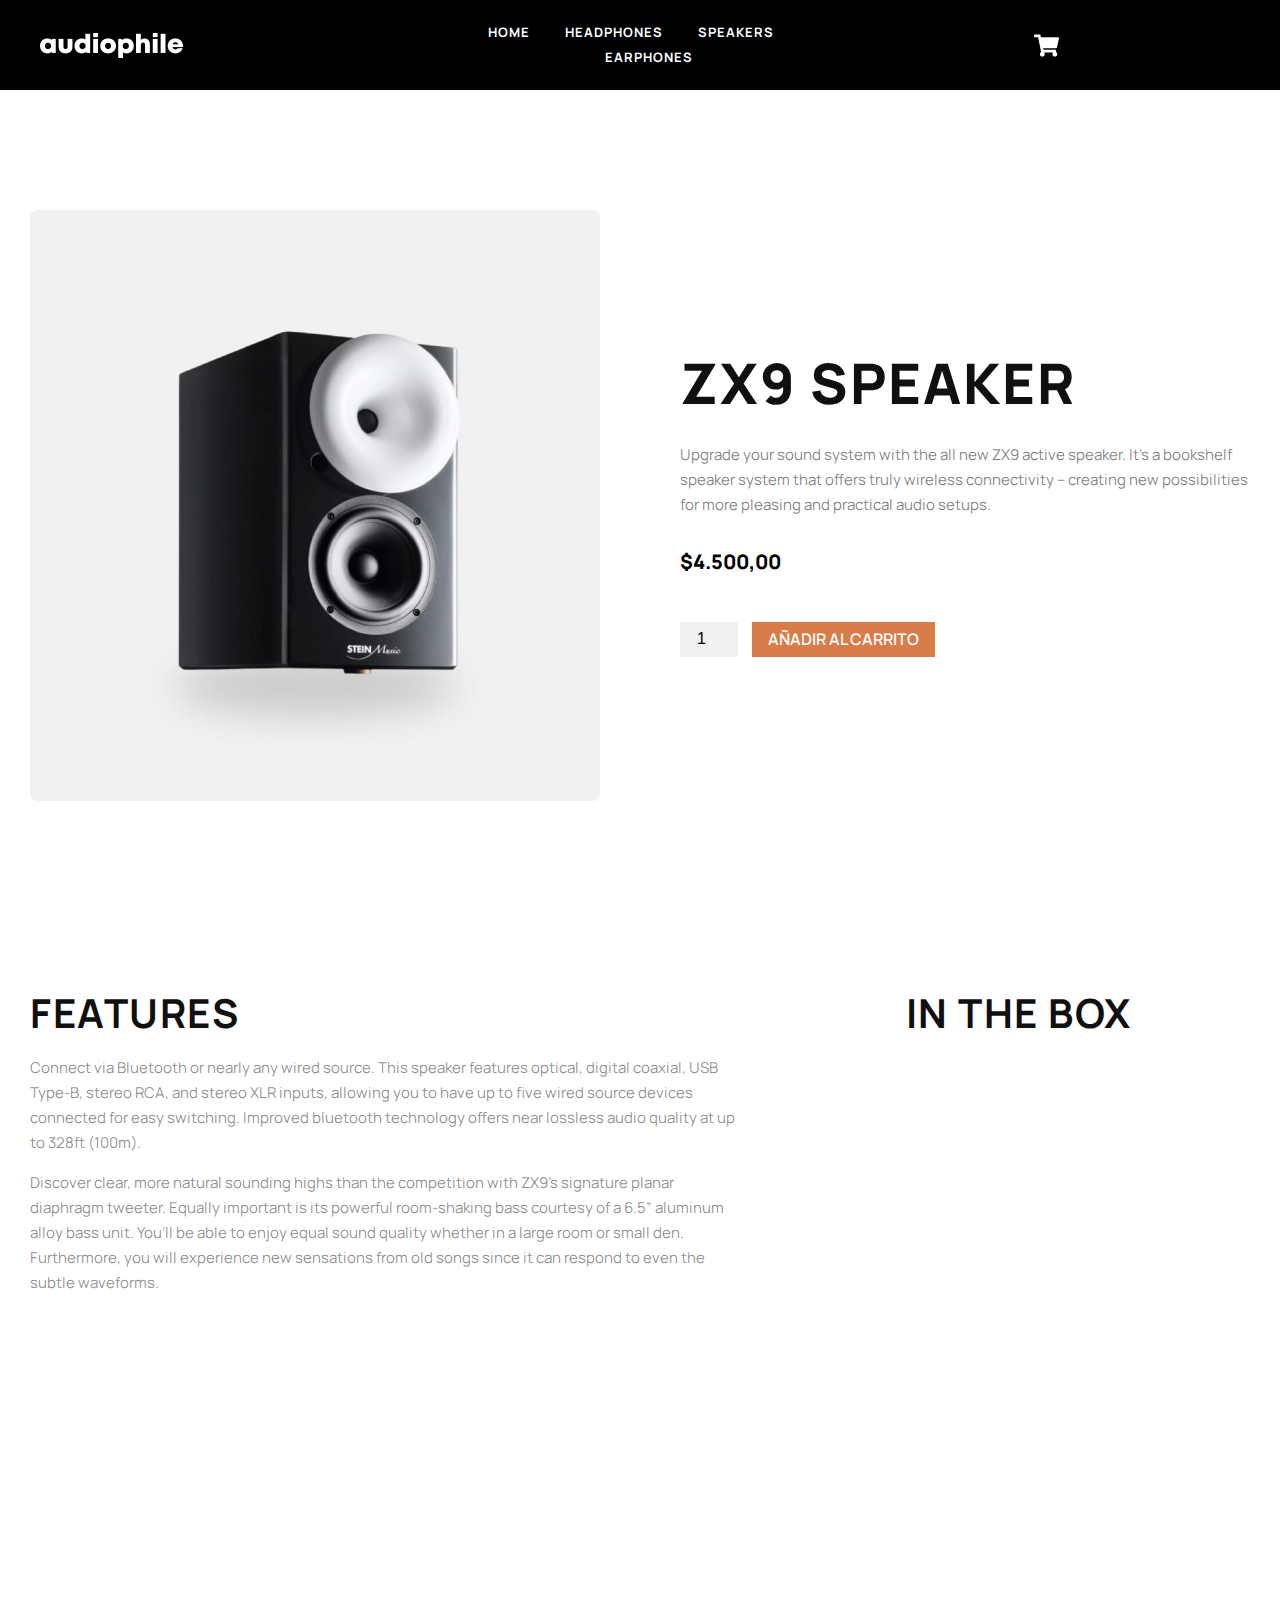
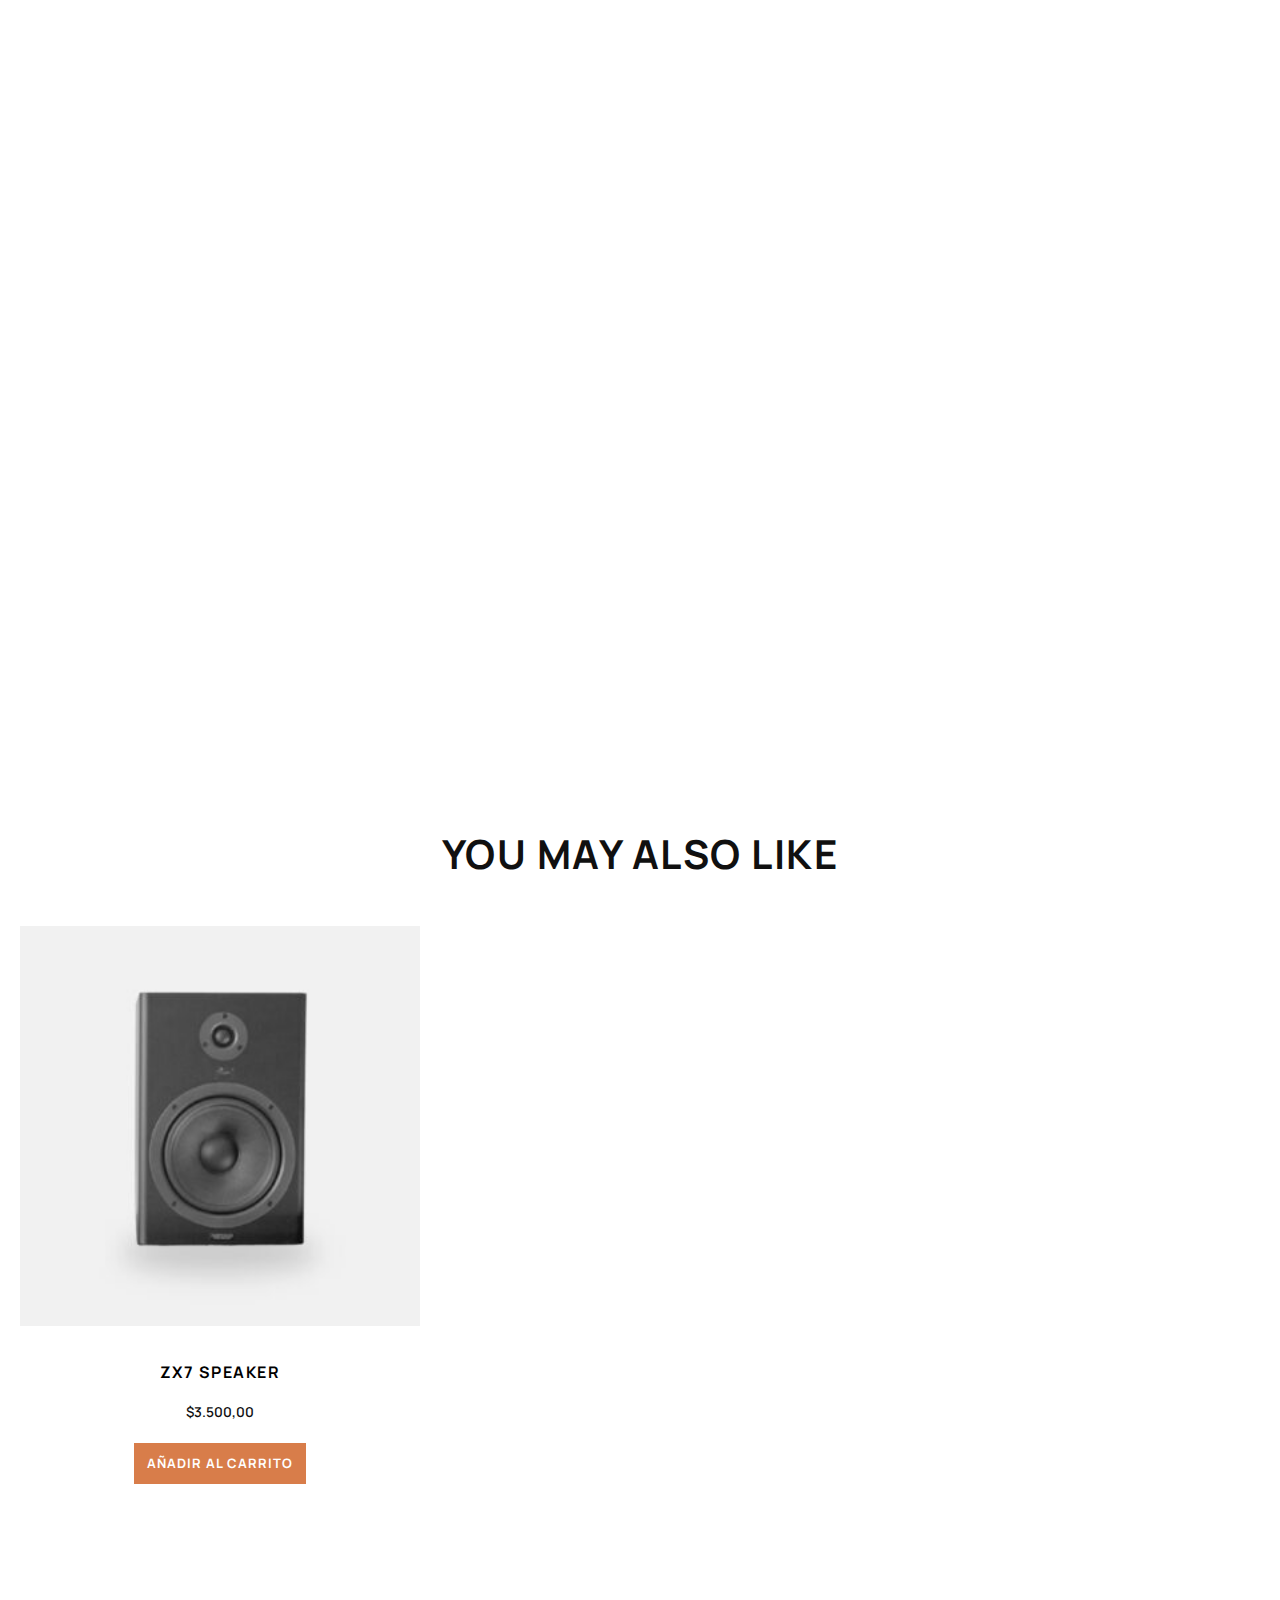
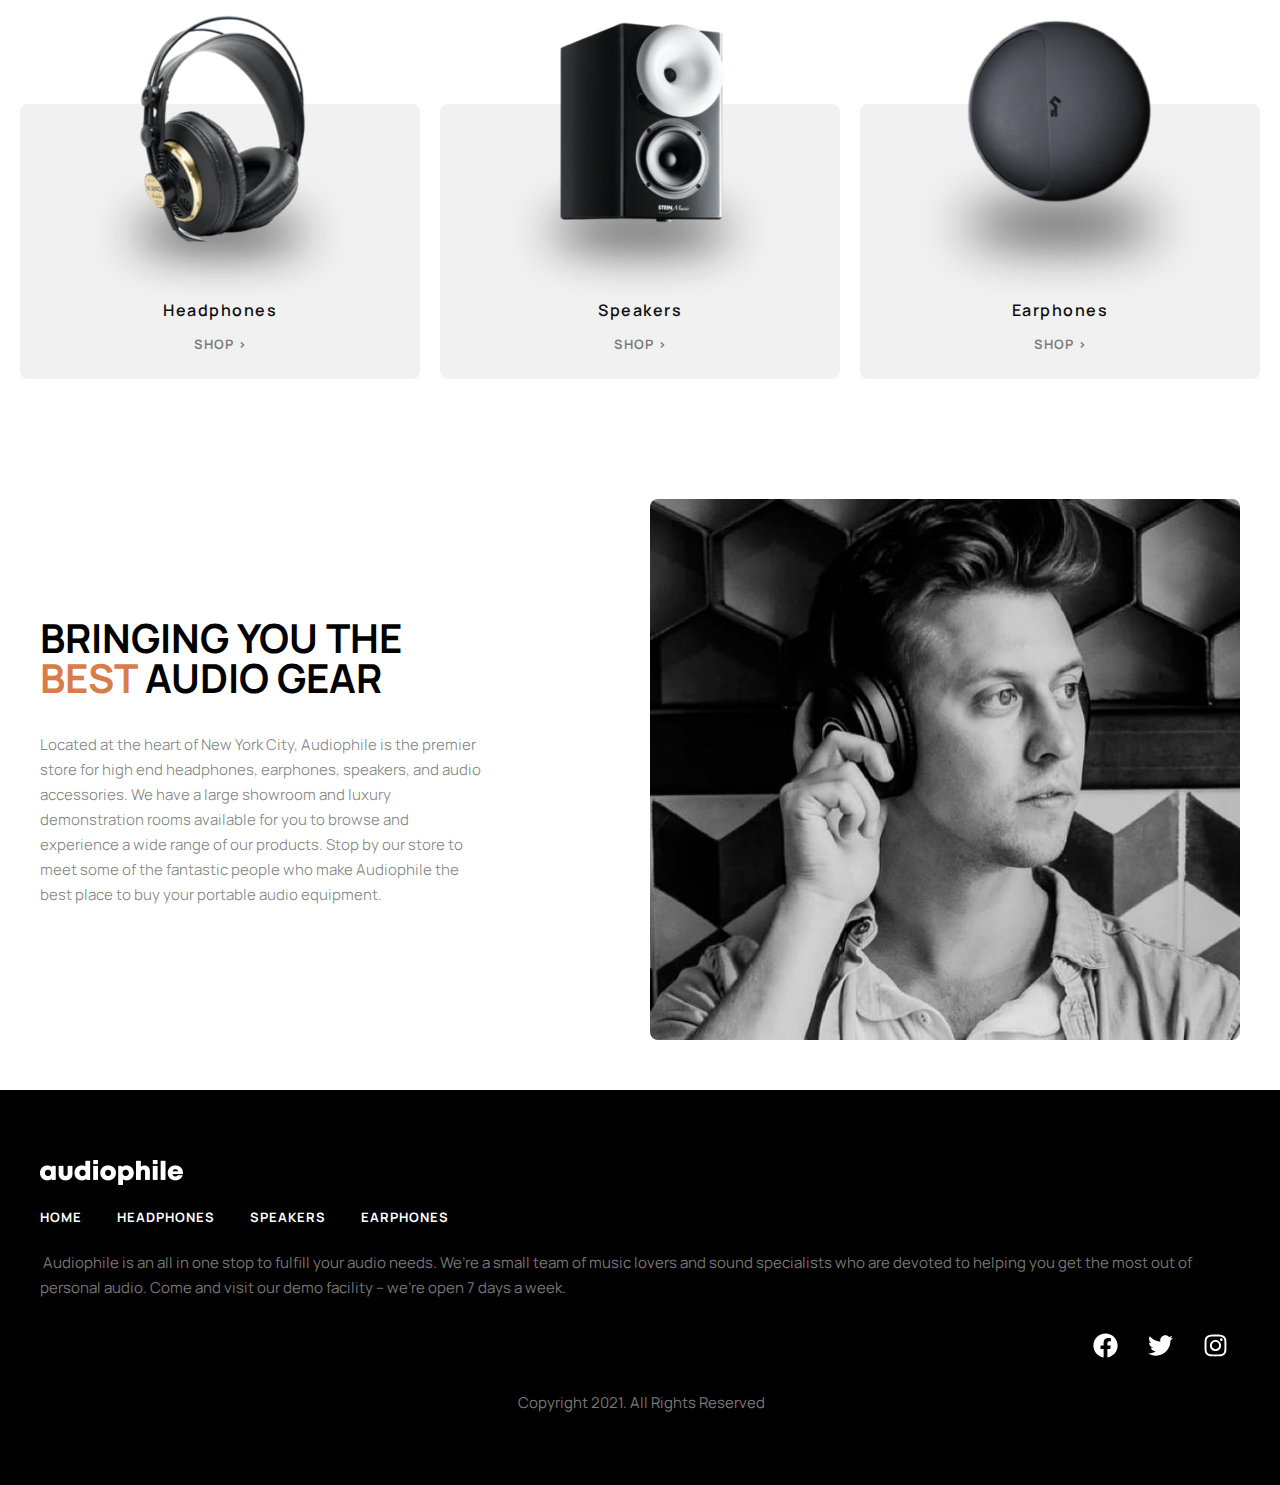
<file: producto/zx9-speaker/index.html>
<!DOCTYPE html>
<html lang="es">
<head>
	<meta charset="UTF-8">
	<meta name="viewport" content="width=device-width, initial-scale=1">
	<link rel="profile" href="https://gmpg.org/xfn/11">
	<title>ZX9 Speaker &#8211; audiophile</title>
<meta name="robots" content="max-image-preview:large">
	<style>img:is([sizes="auto" i], [sizes^="auto," i]) { contain-intrinsic-size: 3000px 1500px }</style>
	<link rel="alternate" type="application/rss+xml" title="audiophile &raquo; Feed" href="/feed/">
<link rel="alternate" type="application/rss+xml" title="audiophile &raquo; Feed de los comentarios" href="/comments/feed/">
<link rel="alternate" type="application/rss+xml" title="audiophile &raquo; Comentario ZX9 Speaker del feed" href="/producto/zx9-speaker/feed/">
<script>
window._wpemojiSettings = {"baseUrl":"https:\/\/s.w.org\/images\/core\/emoji\/15.0.3\/72x72\/","ext":".png","svgUrl":"https:\/\/s.w.org\/images\/core\/emoji\/15.0.3\/svg\/","svgExt":".svg","source":{"concatemoji":"\/wp-includes\/js\/wp-emoji-release.min.js?ver=6.7.1"}};
/*! This file is auto-generated */
!function(i,n){var o,s,e;function c(e){try{var t={supportTests:e,timestamp:(new Date).valueOf()};sessionStorage.setItem(o,JSON.stringify(t))}catch(e){}}function p(e,t,n){e.clearRect(0,0,e.canvas.width,e.canvas.height),e.fillText(t,0,0);var t=new Uint32Array(e.getImageData(0,0,e.canvas.width,e.canvas.height).data),r=(e.clearRect(0,0,e.canvas.width,e.canvas.height),e.fillText(n,0,0),new Uint32Array(e.getImageData(0,0,e.canvas.width,e.canvas.height).data));return t.every(function(e,t){return e===r[t]})}function u(e,t,n){switch(t){case"flag":return n(e,"🏳️‍⚧️","🏳️​⚧️")?!1:!n(e,"🇺🇳","🇺​🇳")&&!n(e,"🏴󠁧󠁢󠁥󠁮󠁧󠁿","🏴​󠁧​󠁢​󠁥​󠁮​󠁧​󠁿");case"emoji":return!n(e,"🐦‍⬛","🐦​⬛")}return!1}function f(e,t,n){var r="undefined"!=typeof WorkerGlobalScope&&self instanceof WorkerGlobalScope?new OffscreenCanvas(300,150):i.createElement("canvas"),a=r.getContext("2d",{willReadFrequently:!0}),o=(a.textBaseline="top",a.font="600 32px Arial",{});return e.forEach(function(e){o[e]=t(a,e,n)}),o}function t(e){var t=i.createElement("script");t.src=e,t.defer=!0,i.head.appendChild(t)}"undefined"!=typeof Promise&&(o="wpEmojiSettingsSupports",s=["flag","emoji"],n.supports={everything:!0,everythingExceptFlag:!0},e=new Promise(function(e){i.addEventListener("DOMContentLoaded",e,{once:!0})}),new Promise(function(t){var n=function(){try{var e=JSON.parse(sessionStorage.getItem(o));if("object"==typeof e&&"number"==typeof e.timestamp&&(new Date).valueOf()<e.timestamp+604800&&"object"==typeof e.supportTests)return e.supportTests}catch(e){}return null}();if(!n){if("undefined"!=typeof Worker&&"undefined"!=typeof OffscreenCanvas&&"undefined"!=typeof URL&&URL.createObjectURL&&"undefined"!=typeof Blob)try{var e="postMessage("+f.toString()+"("+[JSON.stringify(s),u.toString(),p.toString()].join(",")+"));",r=new Blob([e],{type:"text/javascript"}),a=new Worker(URL.createObjectURL(r),{name:"wpTestEmojiSupports"});return void(a.onmessage=function(e){c(n=e.data),a.terminate(),t(n)})}catch(e){}c(n=f(s,u,p))}t(n)}).then(function(e){for(var t in e)n.supports[t]=e[t],n.supports.everything=n.supports.everything&&n.supports[t],"flag"!==t&&(n.supports.everythingExceptFlag=n.supports.everythingExceptFlag&&n.supports[t]);n.supports.everythingExceptFlag=n.supports.everythingExceptFlag&&!n.supports.flag,n.DOMReady=!1,n.readyCallback=function(){n.DOMReady=!0}}).then(function(){return e}).then(function(){var e;n.supports.everything||(n.readyCallback(),(e=n.source||{}).concatemoji?t(e.concatemoji):e.wpemoji&&e.twemoji&&(t(e.twemoji),t(e.wpemoji)))}))}((window,document),window._wpemojiSettings);
</script>
<style id="wp-emoji-styles-inline-css">img.wp-smiley, img.emoji {
		display: inline !important;
		border: none !important;
		box-shadow: none !important;
		height: 1em !important;
		width: 1em !important;
		margin: 0 0.07em !important;
		vertical-align: -0.1em !important;
		background: none !important;
		padding: 0 !important;
	}</style>
<link rel="stylesheet" id="wp-block-library-css" href="/wp-includes/css/dist/block-library/style.min.css?ver=6.7.1" media="all">
<style id="global-styles-inline-css">:root{--wp--preset--aspect-ratio--square: 1;--wp--preset--aspect-ratio--4-3: 4/3;--wp--preset--aspect-ratio--3-4: 3/4;--wp--preset--aspect-ratio--3-2: 3/2;--wp--preset--aspect-ratio--2-3: 2/3;--wp--preset--aspect-ratio--16-9: 16/9;--wp--preset--aspect-ratio--9-16: 9/16;--wp--preset--color--black: #000000;--wp--preset--color--cyan-bluish-gray: #abb8c3;--wp--preset--color--white: #ffffff;--wp--preset--color--pale-pink: #f78da7;--wp--preset--color--vivid-red: #cf2e2e;--wp--preset--color--luminous-vivid-orange: #ff6900;--wp--preset--color--luminous-vivid-amber: #fcb900;--wp--preset--color--light-green-cyan: #7bdcb5;--wp--preset--color--vivid-green-cyan: #00d084;--wp--preset--color--pale-cyan-blue: #8ed1fc;--wp--preset--color--vivid-cyan-blue: #0693e3;--wp--preset--color--vivid-purple: #9b51e0;--wp--preset--gradient--vivid-cyan-blue-to-vivid-purple: linear-gradient(135deg,rgba(6,147,227,1) 0%,rgb(155,81,224) 100%);--wp--preset--gradient--light-green-cyan-to-vivid-green-cyan: linear-gradient(135deg,rgb(122,220,180) 0%,rgb(0,208,130) 100%);--wp--preset--gradient--luminous-vivid-amber-to-luminous-vivid-orange: linear-gradient(135deg,rgba(252,185,0,1) 0%,rgba(255,105,0,1) 100%);--wp--preset--gradient--luminous-vivid-orange-to-vivid-red: linear-gradient(135deg,rgba(255,105,0,1) 0%,rgb(207,46,46) 100%);--wp--preset--gradient--very-light-gray-to-cyan-bluish-gray: linear-gradient(135deg,rgb(238,238,238) 0%,rgb(169,184,195) 100%);--wp--preset--gradient--cool-to-warm-spectrum: linear-gradient(135deg,rgb(74,234,220) 0%,rgb(151,120,209) 20%,rgb(207,42,186) 40%,rgb(238,44,130) 60%,rgb(251,105,98) 80%,rgb(254,248,76) 100%);--wp--preset--gradient--blush-light-purple: linear-gradient(135deg,rgb(255,206,236) 0%,rgb(152,150,240) 100%);--wp--preset--gradient--blush-bordeaux: linear-gradient(135deg,rgb(254,205,165) 0%,rgb(254,45,45) 50%,rgb(107,0,62) 100%);--wp--preset--gradient--luminous-dusk: linear-gradient(135deg,rgb(255,203,112) 0%,rgb(199,81,192) 50%,rgb(65,88,208) 100%);--wp--preset--gradient--pale-ocean: linear-gradient(135deg,rgb(255,245,203) 0%,rgb(182,227,212) 50%,rgb(51,167,181) 100%);--wp--preset--gradient--electric-grass: linear-gradient(135deg,rgb(202,248,128) 0%,rgb(113,206,126) 100%);--wp--preset--gradient--midnight: linear-gradient(135deg,rgb(2,3,129) 0%,rgb(40,116,252) 100%);--wp--preset--font-size--small: 13px;--wp--preset--font-size--medium: 20px;--wp--preset--font-size--large: 36px;--wp--preset--font-size--x-large: 42px;--wp--preset--font-family--inter: "Inter", sans-serif;--wp--preset--font-family--cardo: Cardo;--wp--preset--spacing--20: 0.44rem;--wp--preset--spacing--30: 0.67rem;--wp--preset--spacing--40: 1rem;--wp--preset--spacing--50: 1.5rem;--wp--preset--spacing--60: 2.25rem;--wp--preset--spacing--70: 3.38rem;--wp--preset--spacing--80: 5.06rem;--wp--preset--shadow--natural: 6px 6px 9px rgba(0, 0, 0, 0.2);--wp--preset--shadow--deep: 12px 12px 50px rgba(0, 0, 0, 0.4);--wp--preset--shadow--sharp: 6px 6px 0px rgba(0, 0, 0, 0.2);--wp--preset--shadow--outlined: 6px 6px 0px -3px rgba(255, 255, 255, 1), 6px 6px rgba(0, 0, 0, 1);--wp--preset--shadow--crisp: 6px 6px 0px rgba(0, 0, 0, 1);}:root { --wp--style--global--content-size: 800px;--wp--style--global--wide-size: 1200px; }:where(body) { margin: 0; }.wp-site-blocks > .alignleft { float: left; margin-right: 2em; }.wp-site-blocks > .alignright { float: right; margin-left: 2em; }.wp-site-blocks > .aligncenter { justify-content: center; margin-left: auto; margin-right: auto; }:where(.wp-site-blocks) > * { margin-block-start: 24px; margin-block-end: 0; }:where(.wp-site-blocks) > :first-child { margin-block-start: 0; }:where(.wp-site-blocks) > :last-child { margin-block-end: 0; }:root { --wp--style--block-gap: 24px; }:root :where(.is-layout-flow) > :first-child{margin-block-start: 0;}:root :where(.is-layout-flow) > :last-child{margin-block-end: 0;}:root :where(.is-layout-flow) > *{margin-block-start: 24px;margin-block-end: 0;}:root :where(.is-layout-constrained) > :first-child{margin-block-start: 0;}:root :where(.is-layout-constrained) > :last-child{margin-block-end: 0;}:root :where(.is-layout-constrained) > *{margin-block-start: 24px;margin-block-end: 0;}:root :where(.is-layout-flex){gap: 24px;}:root :where(.is-layout-grid){gap: 24px;}.is-layout-flow > .alignleft{float: left;margin-inline-start: 0;margin-inline-end: 2em;}.is-layout-flow > .alignright{float: right;margin-inline-start: 2em;margin-inline-end: 0;}.is-layout-flow > .aligncenter{margin-left: auto !important;margin-right: auto !important;}.is-layout-constrained > .alignleft{float: left;margin-inline-start: 0;margin-inline-end: 2em;}.is-layout-constrained > .alignright{float: right;margin-inline-start: 2em;margin-inline-end: 0;}.is-layout-constrained > .aligncenter{margin-left: auto !important;margin-right: auto !important;}.is-layout-constrained > :where(:not(.alignleft):not(.alignright):not(.alignfull)){max-width: var(--wp--style--global--content-size);margin-left: auto !important;margin-right: auto !important;}.is-layout-constrained > .alignwide{max-width: var(--wp--style--global--wide-size);}body .is-layout-flex{display: flex;}.is-layout-flex{flex-wrap: wrap;align-items: center;}.is-layout-flex > :is(*, div){margin: 0;}body .is-layout-grid{display: grid;}.is-layout-grid > :is(*, div){margin: 0;}body{padding-top: 0px;padding-right: 0px;padding-bottom: 0px;padding-left: 0px;}a:where(:not(.wp-element-button)){text-decoration: underline;}:root :where(.wp-element-button, .wp-block-button__link){background-color: #32373c;border-width: 0;color: #fff;font-family: inherit;font-size: inherit;line-height: inherit;padding: calc(0.667em + 2px) calc(1.333em + 2px);text-decoration: none;}.has-black-color{color: var(--wp--preset--color--black) !important;}.has-cyan-bluish-gray-color{color: var(--wp--preset--color--cyan-bluish-gray) !important;}.has-white-color{color: var(--wp--preset--color--white) !important;}.has-pale-pink-color{color: var(--wp--preset--color--pale-pink) !important;}.has-vivid-red-color{color: var(--wp--preset--color--vivid-red) !important;}.has-luminous-vivid-orange-color{color: var(--wp--preset--color--luminous-vivid-orange) !important;}.has-luminous-vivid-amber-color{color: var(--wp--preset--color--luminous-vivid-amber) !important;}.has-light-green-cyan-color{color: var(--wp--preset--color--light-green-cyan) !important;}.has-vivid-green-cyan-color{color: var(--wp--preset--color--vivid-green-cyan) !important;}.has-pale-cyan-blue-color{color: var(--wp--preset--color--pale-cyan-blue) !important;}.has-vivid-cyan-blue-color{color: var(--wp--preset--color--vivid-cyan-blue) !important;}.has-vivid-purple-color{color: var(--wp--preset--color--vivid-purple) !important;}.has-black-background-color{background-color: var(--wp--preset--color--black) !important;}.has-cyan-bluish-gray-background-color{background-color: var(--wp--preset--color--cyan-bluish-gray) !important;}.has-white-background-color{background-color: var(--wp--preset--color--white) !important;}.has-pale-pink-background-color{background-color: var(--wp--preset--color--pale-pink) !important;}.has-vivid-red-background-color{background-color: var(--wp--preset--color--vivid-red) !important;}.has-luminous-vivid-orange-background-color{background-color: var(--wp--preset--color--luminous-vivid-orange) !important;}.has-luminous-vivid-amber-background-color{background-color: var(--wp--preset--color--luminous-vivid-amber) !important;}.has-light-green-cyan-background-color{background-color: var(--wp--preset--color--light-green-cyan) !important;}.has-vivid-green-cyan-background-color{background-color: var(--wp--preset--color--vivid-green-cyan) !important;}.has-pale-cyan-blue-background-color{background-color: var(--wp--preset--color--pale-cyan-blue) !important;}.has-vivid-cyan-blue-background-color{background-color: var(--wp--preset--color--vivid-cyan-blue) !important;}.has-vivid-purple-background-color{background-color: var(--wp--preset--color--vivid-purple) !important;}.has-black-border-color{border-color: var(--wp--preset--color--black) !important;}.has-cyan-bluish-gray-border-color{border-color: var(--wp--preset--color--cyan-bluish-gray) !important;}.has-white-border-color{border-color: var(--wp--preset--color--white) !important;}.has-pale-pink-border-color{border-color: var(--wp--preset--color--pale-pink) !important;}.has-vivid-red-border-color{border-color: var(--wp--preset--color--vivid-red) !important;}.has-luminous-vivid-orange-border-color{border-color: var(--wp--preset--color--luminous-vivid-orange) !important;}.has-luminous-vivid-amber-border-color{border-color: var(--wp--preset--color--luminous-vivid-amber) !important;}.has-light-green-cyan-border-color{border-color: var(--wp--preset--color--light-green-cyan) !important;}.has-vivid-green-cyan-border-color{border-color: var(--wp--preset--color--vivid-green-cyan) !important;}.has-pale-cyan-blue-border-color{border-color: var(--wp--preset--color--pale-cyan-blue) !important;}.has-vivid-cyan-blue-border-color{border-color: var(--wp--preset--color--vivid-cyan-blue) !important;}.has-vivid-purple-border-color{border-color: var(--wp--preset--color--vivid-purple) !important;}.has-vivid-cyan-blue-to-vivid-purple-gradient-background{background: var(--wp--preset--gradient--vivid-cyan-blue-to-vivid-purple) !important;}.has-light-green-cyan-to-vivid-green-cyan-gradient-background{background: var(--wp--preset--gradient--light-green-cyan-to-vivid-green-cyan) !important;}.has-luminous-vivid-amber-to-luminous-vivid-orange-gradient-background{background: var(--wp--preset--gradient--luminous-vivid-amber-to-luminous-vivid-orange) !important;}.has-luminous-vivid-orange-to-vivid-red-gradient-background{background: var(--wp--preset--gradient--luminous-vivid-orange-to-vivid-red) !important;}.has-very-light-gray-to-cyan-bluish-gray-gradient-background{background: var(--wp--preset--gradient--very-light-gray-to-cyan-bluish-gray) !important;}.has-cool-to-warm-spectrum-gradient-background{background: var(--wp--preset--gradient--cool-to-warm-spectrum) !important;}.has-blush-light-purple-gradient-background{background: var(--wp--preset--gradient--blush-light-purple) !important;}.has-blush-bordeaux-gradient-background{background: var(--wp--preset--gradient--blush-bordeaux) !important;}.has-luminous-dusk-gradient-background{background: var(--wp--preset--gradient--luminous-dusk) !important;}.has-pale-ocean-gradient-background{background: var(--wp--preset--gradient--pale-ocean) !important;}.has-electric-grass-gradient-background{background: var(--wp--preset--gradient--electric-grass) !important;}.has-midnight-gradient-background{background: var(--wp--preset--gradient--midnight) !important;}.has-small-font-size{font-size: var(--wp--preset--font-size--small) !important;}.has-medium-font-size{font-size: var(--wp--preset--font-size--medium) !important;}.has-large-font-size{font-size: var(--wp--preset--font-size--large) !important;}.has-x-large-font-size{font-size: var(--wp--preset--font-size--x-large) !important;}.has-inter-font-family{font-family: var(--wp--preset--font-family--inter) !important;}.has-cardo-font-family{font-family: var(--wp--preset--font-family--cardo) !important;}
:root :where(.wp-block-pullquote){font-size: 1.5em;line-height: 1.6;}</style>
<link rel="stylesheet" id="photoswipe-css" href="/wp-content/plugins/woocommerce/assets/css/photoswipe/photoswipe.min.css?ver=9.6.0" media="all">
<link rel="stylesheet" id="photoswipe-default-skin-css" href="/wp-content/plugins/woocommerce/assets/css/photoswipe/default-skin/default-skin.min.css?ver=9.6.0" media="all">
<link rel="stylesheet" id="woocommerce-layout-css" href="/wp-content/plugins/woocommerce/assets/css/woocommerce-layout.css?ver=9.6.0" media="all">
<link rel="stylesheet" id="woocommerce-smallscreen-css" href="/wp-content/plugins/woocommerce/assets/css/woocommerce-smallscreen.css?ver=9.6.0" media="only screen and (max-width: 768px)">
<link rel="stylesheet" id="woocommerce-general-css" href="/wp-content/plugins/woocommerce/assets/css/woocommerce.css?ver=9.6.0" media="all">
<style id="woocommerce-inline-inline-css">.woocommerce form .form-row .required { visibility: visible; }</style>
<link rel="stylesheet" id="brands-styles-css" href="/wp-content/plugins/woocommerce/assets/css/brands.css?ver=9.6.0" media="all">
<link rel="stylesheet" id="hello-elementor-css" href="/wp-content/themes/hello-elementor/style.min.css?ver=3.3.0" media="all">
<link rel="stylesheet" id="hello-elementor-theme-style-css" href="/wp-content/themes/hello-elementor/theme.min.css?ver=3.3.0" media="all">
<link rel="stylesheet" id="hello-elementor-header-footer-css" href="/wp-content/themes/hello-elementor/header-footer.min.css?ver=3.3.0" media="all">
<link rel="stylesheet" id="elementor-frontend-css" href="/wp-content/plugins/elementor/assets/css/frontend.min.css?ver=3.27.3" media="all">
<link rel="stylesheet" id="elementor-post-6-css" href="/wp-content/uploads/elementor/css/post-6.css?ver=1738931061" media="all">
<link rel="stylesheet" id="widget-image-css" href="/wp-content/plugins/elementor/assets/css/widget-image.min.css?ver=3.27.3" media="all">
<link rel="stylesheet" id="widget-nav-menu-css" href="/wp-content/plugins/elementor-pro/assets/css/widget-nav-menu.min.css?ver=3.27.1" media="all">
<link rel="stylesheet" id="widget-social-icons-css" href="/wp-content/plugins/elementor/assets/css/widget-social-icons.min.css?ver=3.27.3" media="all">
<link rel="stylesheet" id="e-apple-webkit-css" href="/wp-content/plugins/elementor/assets/css/conditionals/apple-webkit.min.css?ver=3.27.3" media="all">
<link rel="stylesheet" id="widget-text-editor-css" href="/wp-content/plugins/elementor/assets/css/widget-text-editor.min.css?ver=3.27.3" media="all">
<link rel="stylesheet" id="widget-heading-css" href="/wp-content/plugins/elementor/assets/css/widget-heading.min.css?ver=3.27.3" media="all">
<link rel="stylesheet" id="widget-woocommerce-product-price-css" href="/wp-content/plugins/elementor-pro/assets/css/widget-woocommerce-product-price.min.css?ver=3.27.1" media="all">
<link rel="stylesheet" id="widget-woocommerce-product-add-to-cart-css" href="/wp-content/plugins/elementor-pro/assets/css/widget-woocommerce-product-add-to-cart.min.css?ver=3.27.1" media="all">
<link rel="stylesheet" id="widget-gallery-css" href="/wp-content/plugins/elementor-pro/assets/css/widget-gallery.min.css?ver=3.27.1" media="all">
<link rel="stylesheet" id="elementor-gallery-css" href="/wp-content/plugins/elementor/assets/lib/e-gallery/css/e-gallery.min.css?ver=1.2.0" media="all">
<link rel="stylesheet" id="e-transitions-css" href="/wp-content/plugins/elementor-pro/assets/css/conditionals/transitions.min.css?ver=3.27.1" media="all">
<link rel="stylesheet" id="widget-woocommerce-products-css" href="/wp-content/plugins/elementor-pro/assets/css/widget-woocommerce-products.min.css?ver=3.27.1" media="all">
<link rel="stylesheet" id="widget-woocommerce-categories-css" href="/wp-content/plugins/elementor-pro/assets/css/widget-woocommerce-categories.min.css?ver=3.27.1" media="all">
<link rel="stylesheet" id="elementor-post-251-css" href="/wp-content/uploads/elementor/css/post-251.css?ver=1738931069" media="all">
<link rel="stylesheet" id="elementor-post-275-css" href="/wp-content/uploads/elementor/css/post-275.css?ver=1738931069" media="all">
<link rel="stylesheet" id="elementor-post-530-css" href="/wp-content/uploads/elementor/css/post-530.css?ver=1738931198" media="all">
<link rel="stylesheet" id="google-fonts-1-css" href="https://fonts.googleapis.com/css?family=Manrope%3A100%2C100italic%2C200%2C200italic%2C300%2C300italic%2C400%2C400italic%2C500%2C500italic%2C600%2C600italic%2C700%2C700italic%2C800%2C800italic%2C900%2C900italic&#038;display=swap&#038;ver=6.7.1" media="all">
<link rel="preconnect" href="https://fonts.gstatic.com/" crossorigin>
<script src="/wp-includes/js/jquery/jquery.min.js?ver=3.7.1" id="jquery-core-js"></script>
<script src="/wp-includes/js/jquery/jquery-migrate.min.js?ver=3.4.1" id="jquery-migrate-js"></script>
<script src="/wp-content/plugins/woocommerce/assets/js/jquery-blockui/jquery.blockUI.min.js?ver=2.7.0-wc.9.6.0" id="jquery-blockui-js" defer data-wp-strategy="defer"></script>
<script id="wc-add-to-cart-js-extra">var wc_add_to_cart_params = {"ajax_url":"\/wp-admin\/admin-ajax.php","wc_ajax_url":"\/?wc-ajax=%%endpoint%%","i18n_view_cart":"Ver carrito","cart_url":"\/carrito\/","is_cart":"","cart_redirect_after_add":"no"};</script>
<script src="/wp-content/plugins/woocommerce/assets/js/frontend/add-to-cart.min.js?ver=9.6.0" id="wc-add-to-cart-js" defer data-wp-strategy="defer"></script>
<script src="/wp-content/plugins/woocommerce/assets/js/zoom/jquery.zoom.min.js?ver=1.7.21-wc.9.6.0" id="zoom-js" defer data-wp-strategy="defer"></script>
<script src="/wp-content/plugins/woocommerce/assets/js/flexslider/jquery.flexslider.min.js?ver=2.7.2-wc.9.6.0" id="flexslider-js" defer data-wp-strategy="defer"></script>
<script src="/wp-content/plugins/woocommerce/assets/js/photoswipe/photoswipe.min.js?ver=4.1.1-wc.9.6.0" id="photoswipe-js" defer data-wp-strategy="defer"></script>
<script src="/wp-content/plugins/woocommerce/assets/js/photoswipe/photoswipe-ui-default.min.js?ver=4.1.1-wc.9.6.0" id="photoswipe-ui-default-js" defer data-wp-strategy="defer"></script>
<script id="wc-single-product-js-extra">var wc_single_product_params = {"i18n_required_rating_text":"Por favor elige una puntuación","i18n_product_gallery_trigger_text":"Ver galería de imágenes a pantalla completa","review_rating_required":"yes","flexslider":{"rtl":false,"animation":"slide","smoothHeight":true,"directionNav":false,"controlNav":"thumbnails","slideshow":false,"animationSpeed":500,"animationLoop":false,"allowOneSlide":false},"zoom_enabled":"1","zoom_options":[],"photoswipe_enabled":"1","photoswipe_options":{"shareEl":false,"closeOnScroll":false,"history":false,"hideAnimationDuration":0,"showAnimationDuration":0},"flexslider_enabled":"1"};</script>
<script src="/wp-content/plugins/woocommerce/assets/js/frontend/single-product.min.js?ver=9.6.0" id="wc-single-product-js" defer data-wp-strategy="defer"></script>
<script src="/wp-content/plugins/woocommerce/assets/js/js-cookie/js.cookie.min.js?ver=2.1.4-wc.9.6.0" id="js-cookie-js" defer data-wp-strategy="defer"></script>
<script id="woocommerce-js-extra">var woocommerce_params = {"ajax_url":"\/wp-admin\/admin-ajax.php","wc_ajax_url":"\/?wc-ajax=%%endpoint%%"};</script>
<script src="/wp-content/plugins/woocommerce/assets/js/frontend/woocommerce.min.js?ver=9.6.0" id="woocommerce-js" defer data-wp-strategy="defer"></script>
<link rel="https://api.w.org/" href="/wp-json/">
<link rel="alternate" title="JSON" type="application/json" href="/wp-json/wp/v2/product/156">
<link rel="EditURI" type="application/rsd+xml" title="RSD" href="/xmlrpc.php?rsd">
<meta name="generator" content="WordPress 6.7.1">
<meta name="generator" content="WooCommerce 9.6.0">
<link rel="canonical" href="/producto/zx9-speaker/">
<link rel="shortlink" href="/?p=156">
<link rel="alternate" title="oEmbed (JSON)" type="application/json+oembed" href="/wp-json/oembed/1.0/embed?url=http%3A%2F%2F%2Fproducto%2Fzx9-speaker%2F">
<link rel="alternate" title="oEmbed (XML)" type="text/xml+oembed" href="/wp-json/oembed/1.0/embed?url=http%3A%2F%2F%2Fproducto%2Fzx9-speaker%2F#038;format=xml">
<meta name="description" content="Upgrade your sound system with the all new ZX9 active speaker. It’s a bookshelf speaker system that offers truly wireless connectivity -- creating new possibilities for more pleasing and practical audio setups.">
	<noscript><style>.woocommerce-product-gallery{ opacity: 1 !important; }</style></noscript>
	<meta name="generator" content="Elementor 3.27.3; features: e_font_icon_svg, additional_custom_breakpoints, e_element_cache; settings: css_print_method-external, google_font-enabled, font_display-swap">
			<style>.e-con.e-parent:nth-of-type(n+4):not(.e-lazyloaded):not(.e-no-lazyload),
				.e-con.e-parent:nth-of-type(n+4):not(.e-lazyloaded):not(.e-no-lazyload) * {
					background-image: none !important;
				}
				@media screen and (max-height: 1024px) {
					.e-con.e-parent:nth-of-type(n+3):not(.e-lazyloaded):not(.e-no-lazyload),
					.e-con.e-parent:nth-of-type(n+3):not(.e-lazyloaded):not(.e-no-lazyload) * {
						background-image: none !important;
					}
				}
				@media screen and (max-height: 640px) {
					.e-con.e-parent:nth-of-type(n+2):not(.e-lazyloaded):not(.e-no-lazyload),
					.e-con.e-parent:nth-of-type(n+2):not(.e-lazyloaded):not(.e-no-lazyload) * {
						background-image: none !important;
					}
				}</style>
			<style class="wp-fonts-local">@font-face{font-family:Inter;font-style:normal;font-weight:300 900;font-display:fallback;src:url('/wp-content/plugins/woocommerce/assets/fonts/Inter-VariableFont_slnt,wght.woff2') format('woff2');font-stretch:normal;}
@font-face{font-family:Cardo;font-style:normal;font-weight:400;font-display:fallback;src:url('/wp-content/plugins/woocommerce/assets/fonts/cardo_normal_400.woff2') format('woff2');}</style>
</head>
<body class="product-template-default single single-product postid-156 wp-custom-logo wp-embed-responsive theme-hello-elementor woocommerce woocommerce-page woocommerce-no-js theme-default elementor-default elementor-template-full-width elementor-kit-6 elementor-page-530">


<a class="skip-link screen-reader-text" href="#content">Ir al contenido</a>

		<div data-elementor-type="header" data-elementor-id="251" class="elementor elementor-251 elementor-location-header" data-elementor-post-type="elementor_library">
			<div class="elementor-element elementor-element-f5bceec e-grid e-con-boxed e-con e-parent" data-id="f5bceec" data-element_type="container" data-settings="{&quot;background_background&quot;:&quot;classic&quot;}">
					<div class="e-con-inner">
		<div class="elementor-element elementor-element-9a74bb1 e-grid e-con-full e-con e-child" data-id="9a74bb1" data-element_type="container" data-settings="{&quot;background_background&quot;:&quot;classic&quot;}">
				<div class="elementor-element elementor-element-4591c47 elementor-widget__width-inherit elementor-widget elementor-widget-theme-site-logo elementor-widget-image" data-id="4591c47" data-element_type="widget" data-widget_type="theme-site-logo.default">
				<div class="elementor-widget-container">
											<a href="/">
			<img width="143" height="25" src="/wp-content/uploads/2025/01/logo.png" class="attachment-full size-full wp-image-56" alt="">				</a>
											</div>
				</div>
				<div class="elementor-element elementor-element-0f9695a elementor-nav-menu__align-center elementor-nav-menu__text-align-center elementor-widget__width-inherit elementor-nav-menu--dropdown-tablet elementor-nav-menu--toggle elementor-nav-menu--burger elementor-widget elementor-widget-nav-menu" data-id="0f9695a" data-element_type="widget" data-settings="{&quot;layout&quot;:&quot;horizontal&quot;,&quot;submenu_icon&quot;:{&quot;value&quot;:&quot;&lt;svg class=\&quot;e-font-icon-svg e-fas-caret-down\&quot; viewBox=\&quot;0 0 320 512\&quot; xmlns=\&quot;http:\/\/www.w3.org\/2000\/svg\&quot;&gt;&lt;path d=\&quot;M31.3 192h257.3c17.8 0 26.7 21.5 14.1 34.1L174.1 354.8c-7.8 7.8-20.5 7.8-28.3 0L17.2 226.1C4.6 213.5 13.5 192 31.3 192z\&quot;&gt;&lt;\/path&gt;&lt;\/svg&gt;&quot;,&quot;library&quot;:&quot;fa-solid&quot;},&quot;toggle&quot;:&quot;burger&quot;}" data-widget_type="nav-menu.default">
				<div class="elementor-widget-container">
								<nav aria-label="Menu" class="elementor-nav-menu--main elementor-nav-menu__container elementor-nav-menu--layout-horizontal e--pointer-none">
				<ul id="menu-1-0f9695a" class="elementor-nav-menu">
<li class="menu-item menu-item-type-post_type menu-item-object-page menu-item-home menu-item-240"><a href="/" class="elementor-item">Home</a></li>
<li class="menu-item menu-item-type-taxonomy menu-item-object-product_cat menu-item-254"><a href="/categoria-producto/headphones/" class="elementor-item">Headphones</a></li>
<li class="menu-item menu-item-type-taxonomy menu-item-object-product_cat current-product-ancestor current-menu-parent current-product-parent menu-item-255"><a href="/categoria-producto/speakers/" class="elementor-item">Speakers</a></li>
<li class="menu-item menu-item-type-taxonomy menu-item-object-product_cat menu-item-253"><a href="/categoria-producto/earphones/" class="elementor-item">Earphones</a></li>
</ul>			</nav>
					<div class="elementor-menu-toggle" role="button" tabindex="0" aria-label="Menu Toggle" aria-expanded="false">
			<svg aria-hidden="true" role="presentation" class="elementor-menu-toggle__icon--open e-font-icon-svg e-eicon-menu-bar" viewbox="0 0 1000 1000" xmlns="http://www.w3.org/2000/svg"><path d="M104 333H896C929 333 958 304 958 271S929 208 896 208H104C71 208 42 237 42 271S71 333 104 333ZM104 583H896C929 583 958 554 958 521S929 458 896 458H104C71 458 42 487 42 521S71 583 104 583ZM104 833H896C929 833 958 804 958 771S929 708 896 708H104C71 708 42 737 42 771S71 833 104 833Z"></path></svg><svg aria-hidden="true" role="presentation" class="elementor-menu-toggle__icon--close e-font-icon-svg e-eicon-close" viewbox="0 0 1000 1000" xmlns="http://www.w3.org/2000/svg"><path d="M742 167L500 408 258 167C246 154 233 150 217 150 196 150 179 158 167 167 154 179 150 196 150 212 150 229 154 242 171 254L408 500 167 742C138 771 138 800 167 829 196 858 225 858 254 829L496 587 738 829C750 842 767 846 783 846 800 846 817 842 829 829 842 817 846 804 846 783 846 767 842 750 829 737L588 500 833 258C863 229 863 200 833 171 804 137 775 137 742 167Z"></path></svg>		</div>
					<nav class="elementor-nav-menu--dropdown elementor-nav-menu__container" aria-hidden="true">
				<ul id="menu-2-0f9695a" class="elementor-nav-menu">
<li class="menu-item menu-item-type-post_type menu-item-object-page menu-item-home menu-item-240"><a href="/" class="elementor-item" tabindex="-1">Home</a></li>
<li class="menu-item menu-item-type-taxonomy menu-item-object-product_cat menu-item-254"><a href="/categoria-producto/headphones/" class="elementor-item" tabindex="-1">Headphones</a></li>
<li class="menu-item menu-item-type-taxonomy menu-item-object-product_cat current-product-ancestor current-menu-parent current-product-parent menu-item-255"><a href="/categoria-producto/speakers/" class="elementor-item" tabindex="-1">Speakers</a></li>
<li class="menu-item menu-item-type-taxonomy menu-item-object-product_cat menu-item-253"><a href="/categoria-producto/earphones/" class="elementor-item" tabindex="-1">Earphones</a></li>
</ul>			</nav>
						</div>
				</div>
				<div class="elementor-element elementor-element-56e038b elementor-hidden-mobile elementor-shape-rounded elementor-grid-0 e-grid-align-center elementor-widget elementor-widget-social-icons" data-id="56e038b" data-element_type="widget" data-widget_type="social-icons.default">
				<div class="elementor-widget-container">
							<div class="elementor-social-icons-wrapper elementor-grid">
							<span class="elementor-grid-item">
					<a class="elementor-icon elementor-social-icon elementor-social-icon-shopping-cart elementor-repeater-item-54763bf" target="_blank">
						<span class="elementor-screen-only">Shopping-cart</span>
						<svg class="e-font-icon-svg e-fas-shopping-cart" viewbox="0 0 576 512" xmlns="http://www.w3.org/2000/svg"><path d="M528.12 301.319l47.273-208C578.806 78.301 567.391 64 551.99 64H159.208l-9.166-44.81C147.758 8.021 137.93 0 126.529 0H24C10.745 0 0 10.745 0 24v16c0 13.255 10.745 24 24 24h69.883l70.248 343.435C147.325 417.1 136 435.222 136 456c0 30.928 25.072 56 56 56s56-25.072 56-56c0-15.674-6.447-29.835-16.824-40h209.647C430.447 426.165 424 440.326 424 456c0 30.928 25.072 56 56 56s56-25.072 56-56c0-22.172-12.888-41.332-31.579-50.405l5.517-24.276c3.413-15.018-8.002-29.319-23.403-29.319H218.117l-6.545-32h293.145c11.206 0 20.92-7.754 23.403-18.681z"></path></svg>					</a>
				</span>
					</div>
						</div>
				</div>
				</div>
					</div>
				</div>
				</div>
		<div class="woocommerce-notices-wrapper"></div>		<div data-elementor-type="product" data-elementor-id="530" class="elementor elementor-530 elementor-location-single post-156 product type-product status-publish has-post-thumbnail product_cat-speakers first instock shipping-taxable purchasable product-type-simple product" data-elementor-post-type="elementor_library">
			<div class="elementor-element elementor-element-e8e160b e-flex e-con-boxed e-con e-parent" data-id="e8e160b" data-element_type="container">
					<div class="e-con-inner">
		<div class="elementor-element elementor-element-7c4d7a3 e-con-full e-flex e-con e-child" data-id="7c4d7a3" data-element_type="container">
				<div class="elementor-element elementor-element-17c7429 elementor-widget elementor-widget-theme-post-featured-image elementor-widget-image" data-id="17c7429" data-element_type="widget" data-widget_type="theme-post-featured-image.default">
				<div class="elementor-widget-container">
															<img fetchpriority="high" width="800" height="830" src="/wp-content/uploads/2025/01/image-product-987x1024.jpg" class="attachment-large size-large wp-image-161" alt="" srcset="/wp-content/uploads/2025/01/image-product-987x1024.jpg 987w, /wp-content/uploads/2025/01/image-product-289x300.jpg 289w, /wp-content/uploads/2025/01/image-product-768x796.jpg 768w, /wp-content/uploads/2025/01/image-product-600x622.jpg 600w, /wp-content/uploads/2025/01/image-product.jpg 1080w" sizes="(max-width: 800px) 100vw, 800px">															</div>
				</div>
				</div>
		<div class="elementor-element elementor-element-f85638d e-con-full e-flex e-con e-child" data-id="f85638d" data-element_type="container">
				<div class="elementor-element elementor-element-78727dd elementor-widget elementor-widget-theme-post-title elementor-page-title elementor-widget-heading" data-id="78727dd" data-element_type="widget" data-widget_type="theme-post-title.default">
				<div class="elementor-widget-container">
					<h1 class="elementor-heading-title elementor-size-default">ZX9 Speaker</h1>				</div>
				</div>
				<div class="elementor-element elementor-element-e2811c7 elementor-widget elementor-widget-theme-post-excerpt" data-id="e2811c7" data-element_type="widget" data-widget_type="theme-post-excerpt.default">
				<div class="elementor-widget-container">
					Upgrade your sound system with the all new ZX9 active speaker. It’s a bookshelf speaker system that offers truly wireless connectivity -- creating new possibilities for more pleasing and practical audio setups.				</div>
				</div>
				<div class="elementor-element elementor-element-d1c5fb3 elementor-widget elementor-widget-woocommerce-product-price" data-id="d1c5fb3" data-element_type="widget" data-widget_type="woocommerce-product-price.default">
				<div class="elementor-widget-container">
					<p class="price"><span class="woocommerce-Price-amount amount"><bdi><span class="woocommerce-Price-currencySymbol">&#36;</span>4.500,00</bdi></span></p>
				</div>
				</div>
				<div class="elementor-element elementor-element-37c2689 e-add-to-cart--show-quantity-yes elementor-widget elementor-widget-woocommerce-product-add-to-cart" data-id="37c2689" data-element_type="widget" data-widget_type="woocommerce-product-add-to-cart.default">
				<div class="elementor-widget-container">
					
		<div class="elementor-add-to-cart elementor-product-simple">
			
	
	<form class="cart" action="/producto/zx9-speaker/" method="post" enctype="multipart/form-data">
		
		<div class="quantity">
		<label class="screen-reader-text" for="quantity_67a5fbfe98f31">ZX9 Speaker cantidad</label>
	<input type="number" id="quantity_67a5fbfe98f31" class="input-text qty text" name="quantity" value="1" aria-label="Cantidad de productos" min="1" max="" step="1" placeholder="" inputmode="numeric" autocomplete="off">
	</div>

		<button type="submit" name="add-to-cart" value="156" class="single_add_to_cart_button button alt">Añadir al carrito</button>

			</form>

	
		</div>

						</div>
				</div>
				</div>
					</div>
				</div>
		<div class="elementor-element elementor-element-d1e3606 e-flex e-con-boxed e-con e-parent" data-id="d1e3606" data-element_type="container">
					<div class="e-con-inner">
		<div class="elementor-element elementor-element-5830605 e-con-full e-flex e-con e-child" data-id="5830605" data-element_type="container">
				<div class="elementor-element elementor-element-77fce33 elementor-widget-tablet__width-inherit elementor-widget elementor-widget-heading" data-id="77fce33" data-element_type="widget" data-widget_type="heading.default">
				<div class="elementor-widget-container">
					<h2 class="elementor-heading-title elementor-size-default">IN THE BOX</h2>				</div>
				</div>
		<div class="elementor-element elementor-element-3428e7a e-con-full e-flex e-con e-child" data-id="3428e7a" data-element_type="container">
				</div>
				</div>
		<div class="elementor-element elementor-element-b9a4746 e-con-full e-flex e-con e-child" data-id="b9a4746" data-element_type="container">
				<div class="elementor-element elementor-element-9966771 elementor-widget elementor-widget-heading" data-id="9966771" data-element_type="widget" data-widget_type="heading.default">
				<div class="elementor-widget-container">
					<h2 class="elementor-heading-title elementor-size-default">FEATURES</h2>				</div>
				</div>
				<div class="elementor-element elementor-element-9a6a381 elementor-widget elementor-widget-theme-post-content" data-id="9a6a381" data-element_type="widget" data-widget_type="theme-post-content.default">
				<div class="elementor-widget-container">
					<p>Connect via Bluetooth or nearly any wired source. This speaker features optical, digital coaxial, USB Type-B, stereo RCA, and stereo XLR inputs, allowing you to have up to five wired source devices connected for easy switching. Improved bluetooth technology offers near lossless audio quality at up to 328ft (100m).</p>
<p>Discover clear, more natural sounding highs than the competition with ZX9’s signature planar diaphragm tweeter. Equally important is its powerful room-shaking bass courtesy of a 6.5” aluminum alloy bass unit. You’ll be able to enjoy equal sound quality whether in a large room or small den. Furthermore, you will experience new sensations from old songs since it can respond to even the subtle waveforms.</p>
				</div>
				</div>
				</div>
					</div>
				</div>
		<div class="elementor-element elementor-element-74c114c e-flex e-con-boxed e-con e-parent" data-id="74c114c" data-element_type="container">
					<div class="e-con-inner">
				<div class="elementor-element elementor-element-6c5e144 elementor-widget elementor-widget-gallery" data-id="6c5e144" data-element_type="widget" data-settings="{&quot;columns&quot;:2,&quot;gap&quot;:{&quot;unit&quot;:&quot;px&quot;,&quot;size&quot;:35,&quot;sizes&quot;:[]},&quot;gallery_layout&quot;:&quot;masonry&quot;,&quot;gap_tablet&quot;:{&quot;unit&quot;:&quot;px&quot;,&quot;size&quot;:20,&quot;sizes&quot;:[]},&quot;lazyload&quot;:&quot;yes&quot;,&quot;columns_tablet&quot;:2,&quot;columns_mobile&quot;:1,&quot;gap_mobile&quot;:{&quot;unit&quot;:&quot;px&quot;,&quot;size&quot;:10,&quot;sizes&quot;:[]},&quot;link_to&quot;:&quot;file&quot;,&quot;overlay_background&quot;:&quot;yes&quot;,&quot;content_hover_animation&quot;:&quot;fade-in&quot;}" data-widget_type="gallery.default">
				<div class="elementor-widget-container">
							<div class="elementor-gallery__container">
							<a class="e-gallery-item elementor-gallery-item elementor-animated-content" href="/wp-content/uploads/2025/01/image-gallery-3.jpg" data-elementor-open-lightbox="no">
					<div class="e-gallery-image elementor-gallery-item__image" data-thumbnail="/wp-content/uploads/2025/01/image-gallery-3.jpg" data-width="635" data-height="592" aria-label="" role="img"></div>
											<div class="elementor-gallery-item__overlay"></div>
														</a>
							<a class="e-gallery-item elementor-gallery-item elementor-animated-content" href="/wp-content/uploads/2025/01/image-gallery-2.jpg" data-elementor-open-lightbox="no">
					<div class="e-gallery-image elementor-gallery-item__image" data-thumbnail="/wp-content/uploads/2025/01/image-gallery-2.jpg" data-width="445" data-height="280" aria-label="" role="img"></div>
											<div class="elementor-gallery-item__overlay"></div>
														</a>
							<a class="e-gallery-item elementor-gallery-item elementor-animated-content" href="/wp-content/uploads/2025/01/image-gallery-1.jpg" data-elementor-open-lightbox="no">
					<div class="e-gallery-image elementor-gallery-item__image" data-thumbnail="/wp-content/uploads/2025/01/image-gallery-1.jpg" data-width="445" data-height="280" aria-label="" role="img"></div>
											<div class="elementor-gallery-item__overlay"></div>
														</a>
					</div>
					</div>
				</div>
					</div>
				</div>
		<div class="elementor-element elementor-element-9cde895 e-flex e-con-boxed e-con e-parent" data-id="9cde895" data-element_type="container">
					<div class="e-con-inner">
				<div class="elementor-element elementor-element-5def215 elementor-widget elementor-widget-heading" data-id="5def215" data-element_type="widget" data-widget_type="heading.default">
				<div class="elementor-widget-container">
					<h2 class="elementor-heading-title elementor-size-default">YOU MAY ALSO LIKE</h2>				</div>
				</div>
				<div class="elementor-element elementor-element-f023f97 elementor-grid-3 elementor-product-loop-item--align-center elementor-grid-mobile-1 elementor-grid-tablet-3 elementor-products-grid elementor-wc-products elementor-widget elementor-widget-woocommerce-product-related" data-id="f023f97" data-element_type="widget" data-widget_type="woocommerce-product-related.default">
				<div class="elementor-widget-container">
					
	<section class="related products">

					<h2>Productos relacionados</h2>
				<ul class="products elementor-grid columns-4">

			
					<li class="product type-product post-155 status-publish first instock product_cat-speakers has-post-thumbnail shipping-taxable purchasable product-type-simple">
	<a href="/producto/zx7-speaker/" class="woocommerce-LoopProduct-link woocommerce-loop-product__link"><img width="300" height="300" src="/wp-content/uploads/2025/01/image-category-page-preview-1-300x300.jpg" class="attachment-woocommerce_thumbnail size-woocommerce_thumbnail" alt="" decoding="async" srcset="/wp-content/uploads/2025/01/image-category-page-preview-1-300x300.jpg 300w, /wp-content/uploads/2025/01/image-category-page-preview-1-150x150.jpg 150w, /wp-content/uploads/2025/01/image-category-page-preview-1-100x100.jpg 100w" sizes="(max-width: 300px) 100vw, 300px"><h2 class="woocommerce-loop-product__title">ZX7 Speaker</h2>
	<span class="price"><span class="woocommerce-Price-amount amount"><bdi><span class="woocommerce-Price-currencySymbol">&#36;</span>3.500,00</bdi></span></span>
</a><a href="/producto/zx9-speaker/?add-to-cart=155" aria-describedby="woocommerce_loop_add_to_cart_link_describedby_155" data-quantity="1" class="button product_type_simple add_to_cart_button ajax_add_to_cart" data-product_id="155" data-product_sku="" aria-label="Añadir al carrito: &ldquo;ZX7 Speaker&rdquo;" rel="nofollow" data-success_message="«ZX7 Speaker» se ha añadido a tu carrito">Añadir al carrito</a>	<span id="woocommerce_loop_add_to_cart_link_describedby_155" class="screen-reader-text">
			</span>
</li>

			
		</ul>

	</section>
					</div>
				</div>
					</div>
				</div>
		<div class="elementor-element elementor-element-2c550b5 custom-home-category e-flex e-con-boxed e-con e-parent" data-id="2c550b5" data-element_type="container">
					<div class="e-con-inner">
		<div class="elementor-element elementor-element-f212d97 e-con-full e-flex e-con e-child" data-id="f212d97" data-element_type="container" data-settings="{&quot;background_background&quot;:&quot;classic&quot;}">
				<div class="elementor-element elementor-element-db8c9e0 elementor-grid-1 elementor-product-loop-item--align-center elementor-grid-tablet-1 elementor-grid-mobile-1 elementor-products-grid elementor-wc-products elementor-widget elementor-widget-wc-categories" data-id="db8c9e0" data-element_type="widget" data-widget_type="wc-categories.default">
				<div class="elementor-widget-container">
					<div class="woocommerce columns-1">
<ul class="products elementor-grid columns-1">
<li class="product-category product first">
	<a aria-label="Visitar la categoría de producto Headphones" href="/categoria-producto/headphones/"><img loading="lazy" src="/wp-content/uploads/2025/01/image-category-thumbnail-headphones-300x300.png" alt="Headphones" width="300" height="300" srcset="/wp-content/uploads/2025/01/image-category-thumbnail-headphones-300x300.png 300w, /wp-content/uploads/2025/01/image-category-thumbnail-headphones-150x150.png 150w, /wp-content/uploads/2025/01/image-category-thumbnail-headphones-100x100.png 100w" sizes="(max-width: 300px) 100vw, 300px">		<h2 class="woocommerce-loop-category__title">
			Headphones <mark class="count">(3)</mark>		</h2>
		</a>
</li>
</ul>
</div>				</div>
				</div>
				<div class="elementor-element elementor-element-26ccb41 elementor-align-center elementor-widget elementor-widget-button" data-id="26ccb41" data-element_type="widget" data-widget_type="button.default">
				<div class="elementor-widget-container">
									<div class="elementor-button-wrapper">
					<a class="elementor-button elementor-button-link elementor-size-sm" href="/categoria-producto/headphones/">
						<span class="elementor-button-content-wrapper">
									<span class="elementor-button-text">Shop ></span>
					</span>
					</a>
				</div>
								</div>
				</div>
				</div>
		<div class="elementor-element elementor-element-240ba9b e-con-full e-flex e-con e-child" data-id="240ba9b" data-element_type="container" data-settings="{&quot;background_background&quot;:&quot;classic&quot;}">
				<div class="elementor-element elementor-element-61e7c2c elementor-grid-1 elementor-product-loop-item--align-center elementor-grid-tablet-1 elementor-grid-mobile-1 elementor-products-grid elementor-wc-products elementor-widget elementor-widget-wc-categories" data-id="61e7c2c" data-element_type="widget" data-widget_type="wc-categories.default">
				<div class="elementor-widget-container">
					<div class="woocommerce columns-1">
<ul class="products elementor-grid columns-1">
<li class="product-category product first">
	<a aria-label="Visitar la categoría de producto Speakers" href="/categoria-producto/speakers/"><img loading="lazy" src="/wp-content/uploads/2025/01/image-category-thumbnail-speakers-300x300.png" alt="Speakers" width="300" height="300" srcset="/wp-content/uploads/2025/01/image-category-thumbnail-speakers-300x300.png 300w, /wp-content/uploads/2025/01/image-category-thumbnail-speakers-150x150.png 150w, /wp-content/uploads/2025/01/image-category-thumbnail-speakers-100x100.png 100w" sizes="(max-width: 300px) 100vw, 300px">		<h2 class="woocommerce-loop-category__title">
			Speakers <mark class="count">(2)</mark>		</h2>
		</a>
</li>
</ul>
</div>				</div>
				</div>
				<div class="elementor-element elementor-element-72c3b46 elementor-align-center elementor-widget elementor-widget-button" data-id="72c3b46" data-element_type="widget" data-widget_type="button.default">
				<div class="elementor-widget-container">
									<div class="elementor-button-wrapper">
					<a class="elementor-button elementor-button-link elementor-size-sm" href="/categoria-producto/speakers/">
						<span class="elementor-button-content-wrapper">
									<span class="elementor-button-text">Shop ></span>
					</span>
					</a>
				</div>
								</div>
				</div>
				</div>
		<div class="elementor-element elementor-element-eebbe3f e-con-full e-flex e-con e-child" data-id="eebbe3f" data-element_type="container" data-settings="{&quot;background_background&quot;:&quot;classic&quot;}">
				<div class="elementor-element elementor-element-a649a07 elementor-grid-1 elementor-product-loop-item--align-center elementor-grid-tablet-1 elementor-grid-mobile-1 elementor-products-grid elementor-wc-products elementor-widget elementor-widget-wc-categories" data-id="a649a07" data-element_type="widget" data-widget_type="wc-categories.default">
				<div class="elementor-widget-container">
					<div class="woocommerce columns-1">
<ul class="products elementor-grid columns-1">
<li class="product-category product first">
	<a aria-label="Visitar la categoría de producto Earphones" href="/categoria-producto/earphones/"><img loading="lazy" src="/wp-content/uploads/2025/01/image-category-thumbnail-earphones-300x300.png" alt="Earphones" width="300" height="300" srcset="/wp-content/uploads/2025/01/image-category-thumbnail-earphones-300x300.png 300w, /wp-content/uploads/2025/01/image-category-thumbnail-earphones-150x150.png 150w, /wp-content/uploads/2025/01/image-category-thumbnail-earphones-100x100.png 100w" sizes="(max-width: 300px) 100vw, 300px">		<h2 class="woocommerce-loop-category__title">
			Earphones <mark class="count">(1)</mark>		</h2>
		</a>
</li>
</ul>
</div>				</div>
				</div>
				<div class="elementor-element elementor-element-c274c11 elementor-align-center elementor-widget elementor-widget-button" data-id="c274c11" data-element_type="widget" data-widget_type="button.default">
				<div class="elementor-widget-container">
									<div class="elementor-button-wrapper">
					<a class="elementor-button elementor-button-link elementor-size-sm" href="/categoria-producto/earphones/">
						<span class="elementor-button-content-wrapper">
									<span class="elementor-button-text">Shop ></span>
					</span>
					</a>
				</div>
								</div>
				</div>
				</div>
					</div>
				</div>
				</div>
				<div data-elementor-type="footer" data-elementor-id="275" class="elementor elementor-275 elementor-location-footer" data-elementor-post-type="elementor_library">
			<div class="elementor-element elementor-element-5dead8d e-con-full e-flex e-con e-parent" data-id="5dead8d" data-element_type="container" data-settings="{&quot;background_background&quot;:&quot;classic&quot;}">
		<div class="elementor-element elementor-element-b3124ae e-flex e-con-boxed e-con e-child" data-id="b3124ae" data-element_type="container">
					<div class="e-con-inner">
		<div class="elementor-element elementor-element-7511be4 e-con-full e-flex e-con e-child" data-id="7511be4" data-element_type="container">
		<div class="elementor-element elementor-element-81554c8 e-con-full e-flex e-con e-child" data-id="81554c8" data-element_type="container">
				<div class="elementor-element elementor-element-b84fca9 elementor-widget elementor-widget-text-editor" data-id="b84fca9" data-element_type="widget" data-widget_type="text-editor.default">
				<div class="elementor-widget-container">
									<p>Bringing you the <br><span style="color: #d87d4a;">best</span> audio gear</p>								</div>
				</div>
				<div class="elementor-element elementor-element-c26557f elementor-widget__width-initial elementor-widget elementor-widget-text-editor" data-id="c26557f" data-element_type="widget" data-widget_type="text-editor.default">
				<div class="elementor-widget-container">
									<p>Located at the heart of New York City, Audiophile is the premier store for high end headphones, earphones, speakers, and audio accessories. We have a large showroom and luxury demonstration rooms available for you to browse and experience a wide range of our products. Stop by our store to meet some of the fantastic people who make Audiophile the best place to buy your portable audio equipment.</p>								</div>
				</div>
				</div>
		<div class="elementor-element elementor-element-cc9a176 e-con-full e-flex e-con e-child" data-id="cc9a176" data-element_type="container">
				<div class="elementor-element elementor-element-427a4a9 elementor-widget elementor-widget-image" data-id="427a4a9" data-element_type="widget" data-widget_type="image.default">
				<div class="elementor-widget-container">
															<img loading="lazy" width="654" height="600" src="/wp-content/uploads/2025/01/image-best-gear-1.jpg" class="attachment-large size-large wp-image-781" alt="" srcset="/wp-content/uploads/2025/01/image-best-gear-1.jpg 654w, /wp-content/uploads/2025/01/image-best-gear-1-300x275.jpg 300w, /wp-content/uploads/2025/01/image-best-gear-1-600x550.jpg 600w" sizes="(max-width: 654px) 100vw, 654px">															</div>
				</div>
				</div>
				</div>
					</div>
				</div>
		<div class="elementor-element elementor-element-be7d1da e-con-full e-flex e-con e-child" data-id="be7d1da" data-element_type="container" data-settings="{&quot;background_background&quot;:&quot;classic&quot;}">
		<div class="elementor-element elementor-element-e3ad949 e-con-full e-flex e-con e-child" data-id="e3ad949" data-element_type="container">
				<div class="elementor-element elementor-element-96bf4ec elementor-widget elementor-widget-theme-site-logo elementor-widget-image" data-id="96bf4ec" data-element_type="widget" data-widget_type="theme-site-logo.default">
				<div class="elementor-widget-container">
											<a href="/">
			<img width="143" height="25" src="/wp-content/uploads/2025/01/logo.png" class="attachment-full size-full wp-image-56" alt="">				</a>
											</div>
				</div>
				<div class="elementor-element elementor-element-97cd8bc elementor-nav-menu__align-start elementor-widget__width-inherit elementor-nav-menu--dropdown-none elementor-widget elementor-widget-nav-menu" data-id="97cd8bc" data-element_type="widget" data-settings="{&quot;layout&quot;:&quot;horizontal&quot;,&quot;submenu_icon&quot;:{&quot;value&quot;:&quot;&lt;svg class=\&quot;e-font-icon-svg e-fas-caret-down\&quot; viewBox=\&quot;0 0 320 512\&quot; xmlns=\&quot;http:\/\/www.w3.org\/2000\/svg\&quot;&gt;&lt;path d=\&quot;M31.3 192h257.3c17.8 0 26.7 21.5 14.1 34.1L174.1 354.8c-7.8 7.8-20.5 7.8-28.3 0L17.2 226.1C4.6 213.5 13.5 192 31.3 192z\&quot;&gt;&lt;\/path&gt;&lt;\/svg&gt;&quot;,&quot;library&quot;:&quot;fa-solid&quot;}}" data-widget_type="nav-menu.default">
				<div class="elementor-widget-container">
								<nav aria-label="Menu" class="elementor-nav-menu--main elementor-nav-menu__container elementor-nav-menu--layout-horizontal e--pointer-none">
				<ul id="menu-1-97cd8bc" class="elementor-nav-menu">
<li class="menu-item menu-item-type-post_type menu-item-object-page menu-item-home menu-item-240"><a href="/" class="elementor-item">Home</a></li>
<li class="menu-item menu-item-type-taxonomy menu-item-object-product_cat menu-item-254"><a href="/categoria-producto/headphones/" class="elementor-item">Headphones</a></li>
<li class="menu-item menu-item-type-taxonomy menu-item-object-product_cat current-product-ancestor current-menu-parent current-product-parent menu-item-255"><a href="/categoria-producto/speakers/" class="elementor-item">Speakers</a></li>
<li class="menu-item menu-item-type-taxonomy menu-item-object-product_cat menu-item-253"><a href="/categoria-producto/earphones/" class="elementor-item">Earphones</a></li>
</ul>			</nav>
						<nav class="elementor-nav-menu--dropdown elementor-nav-menu__container" aria-hidden="true">
				<ul id="menu-2-97cd8bc" class="elementor-nav-menu">
<li class="menu-item menu-item-type-post_type menu-item-object-page menu-item-home menu-item-240"><a href="/" class="elementor-item" tabindex="-1">Home</a></li>
<li class="menu-item menu-item-type-taxonomy menu-item-object-product_cat menu-item-254"><a href="/categoria-producto/headphones/" class="elementor-item" tabindex="-1">Headphones</a></li>
<li class="menu-item menu-item-type-taxonomy menu-item-object-product_cat current-product-ancestor current-menu-parent current-product-parent menu-item-255"><a href="/categoria-producto/speakers/" class="elementor-item" tabindex="-1">Speakers</a></li>
<li class="menu-item menu-item-type-taxonomy menu-item-object-product_cat menu-item-253"><a href="/categoria-producto/earphones/" class="elementor-item" tabindex="-1">Earphones</a></li>
</ul>			</nav>
						</div>
				</div>
				<div class="elementor-element elementor-element-e98be7d elementor-widget-tablet__width-initial elementor-widget elementor-widget-text-editor" data-id="e98be7d" data-element_type="widget" data-widget_type="text-editor.default">
				<div class="elementor-widget-container">
									<div> Audiophile is an all in one stop to fulfill your audio needs. We&#8217;re a small team of music lovers and sound specialists who are devoted to helping you get the most out of personal audio. Come and visit our demo facility &#8211; we’re open 7 days a week.</div>								</div>
				</div>
				<div class="elementor-element elementor-element-9ddda5c elementor-shape-square e-grid-align-right e-grid-align-tablet-center elementor-grid-0 elementor-widget elementor-widget-social-icons" data-id="9ddda5c" data-element_type="widget" data-widget_type="social-icons.default">
				<div class="elementor-widget-container">
							<div class="elementor-social-icons-wrapper elementor-grid">
							<span class="elementor-grid-item">
					<a class="elementor-icon elementor-social-icon elementor-social-icon-facebook elementor-repeater-item-4ebbf35" target="_blank">
						<span class="elementor-screen-only">Facebook</span>
						<svg class="e-font-icon-svg e-fab-facebook" viewbox="0 0 512 512" xmlns="http://www.w3.org/2000/svg"><path d="M504 256C504 119 393 8 256 8S8 119 8 256c0 123.78 90.69 226.38 209.25 245V327.69h-63V256h63v-54.64c0-62.15 37-96.48 93.67-96.48 27.14 0 55.52 4.84 55.52 4.84v61h-31.28c-30.8 0-40.41 19.12-40.41 38.73V256h68.78l-11 71.69h-57.78V501C413.31 482.38 504 379.78 504 256z"></path></svg>					</a>
				</span>
							<span class="elementor-grid-item">
					<a class="elementor-icon elementor-social-icon elementor-social-icon-twitter elementor-repeater-item-3ab686a" target="_blank">
						<span class="elementor-screen-only">Twitter</span>
						<svg class="e-font-icon-svg e-fab-twitter" viewbox="0 0 512 512" xmlns="http://www.w3.org/2000/svg"><path d="M459.37 151.716c.325 4.548.325 9.097.325 13.645 0 138.72-105.583 298.558-298.558 298.558-59.452 0-114.68-17.219-161.137-47.106 8.447.974 16.568 1.299 25.34 1.299 49.055 0 94.213-16.568 130.274-44.832-46.132-.975-84.792-31.188-98.112-72.772 6.498.974 12.995 1.624 19.818 1.624 9.421 0 18.843-1.3 27.614-3.573-48.081-9.747-84.143-51.98-84.143-102.985v-1.299c13.969 7.797 30.214 12.67 47.431 13.319-28.264-18.843-46.781-51.005-46.781-87.391 0-19.492 5.197-37.36 14.294-52.954 51.655 63.675 129.3 105.258 216.365 109.807-1.624-7.797-2.599-15.918-2.599-24.04 0-57.828 46.782-104.934 104.934-104.934 30.213 0 57.502 12.67 76.67 33.137 23.715-4.548 46.456-13.32 66.599-25.34-7.798 24.366-24.366 44.833-46.132 57.827 21.117-2.273 41.584-8.122 60.426-16.243-14.292 20.791-32.161 39.308-52.628 54.253z"></path></svg>					</a>
				</span>
							<span class="elementor-grid-item">
					<a class="elementor-icon elementor-social-icon elementor-social-icon-instagram elementor-repeater-item-2a413c5" target="_blank">
						<span class="elementor-screen-only">Instagram</span>
						<svg class="e-font-icon-svg e-fab-instagram" viewbox="0 0 448 512" xmlns="http://www.w3.org/2000/svg"><path d="M224.1 141c-63.6 0-114.9 51.3-114.9 114.9s51.3 114.9 114.9 114.9S339 319.5 339 255.9 287.7 141 224.1 141zm0 189.6c-41.1 0-74.7-33.5-74.7-74.7s33.5-74.7 74.7-74.7 74.7 33.5 74.7 74.7-33.6 74.7-74.7 74.7zm146.4-194.3c0 14.9-12 26.8-26.8 26.8-14.9 0-26.8-12-26.8-26.8s12-26.8 26.8-26.8 26.8 12 26.8 26.8zm76.1 27.2c-1.7-35.9-9.9-67.7-36.2-93.9-26.2-26.2-58-34.4-93.9-36.2-37-2.1-147.9-2.1-184.9 0-35.8 1.7-67.6 9.9-93.9 36.1s-34.4 58-36.2 93.9c-2.1 37-2.1 147.9 0 184.9 1.7 35.9 9.9 67.7 36.2 93.9s58 34.4 93.9 36.2c37 2.1 147.9 2.1 184.9 0 35.9-1.7 67.7-9.9 93.9-36.2 26.2-26.2 34.4-58 36.2-93.9 2.1-37 2.1-147.8 0-184.8zM398.8 388c-7.8 19.6-22.9 34.7-42.6 42.6-29.5 11.7-99.5 9-132.1 9s-102.7 2.6-132.1-9c-19.6-7.8-34.7-22.9-42.6-42.6-11.7-29.5-9-99.5-9-132.1s-2.6-102.7 9-132.1c7.8-19.6 22.9-34.7 42.6-42.6 29.5-11.7 99.5-9 132.1-9s102.7-2.6 132.1 9c19.6 7.8 34.7 22.9 42.6 42.6 11.7 29.5 9 99.5 9 132.1s2.7 102.7-9 132.1z"></path></svg>					</a>
				</span>
					</div>
						</div>
				</div>
				<div class="elementor-element elementor-element-352b9e8 elementor-widget elementor-widget-text-editor" data-id="352b9e8" data-element_type="widget" data-widget_type="text-editor.default">
				<div class="elementor-widget-container">
									<div> Copyright 2021. All Rights Reserved</div>								</div>
				</div>
				</div>
				</div>
				</div>
				</div>
		
			<script>const lazyloadRunObserver = () => {
					const lazyloadBackgrounds = document.querySelectorAll( `.e-con.e-parent:not(.e-lazyloaded)` );
					const lazyloadBackgroundObserver = new IntersectionObserver( ( entries ) => {
						entries.forEach( ( entry ) => {
							if ( entry.isIntersecting ) {
								let lazyloadBackground = entry.target;
								if( lazyloadBackground ) {
									lazyloadBackground.classList.add( 'e-lazyloaded' );
								}
								lazyloadBackgroundObserver.unobserve( entry.target );
							}
						});
					}, { rootMargin: '200px 0px 200px 0px' } );
					lazyloadBackgrounds.forEach( ( lazyloadBackground ) => {
						lazyloadBackgroundObserver.observe( lazyloadBackground );
					} );
				};
				const events = [
					'DOMContentLoaded',
					'elementor/lazyload/observe',
				];
				events.forEach( ( event ) => {
					document.addEventListener( event, lazyloadRunObserver );
				} );</script>
			
<div class="pswp" tabindex="-1" role="dialog" aria-modal="true" aria-hidden="true">
	<div class="pswp__bg"></div>
	<div class="pswp__scroll-wrap">
		<div class="pswp__container">
			<div class="pswp__item"></div>
			<div class="pswp__item"></div>
			<div class="pswp__item"></div>
		</div>
		<div class="pswp__ui pswp__ui--hidden">
			<div class="pswp__top-bar">
				<div class="pswp__counter"></div>
				<button class="pswp__button pswp__button--zoom" aria-label="Ampliar/Reducir"></button>
				<button class="pswp__button pswp__button--fs" aria-label="Cambiar a pantalla completa"></button>
				<button class="pswp__button pswp__button--share" aria-label="Compartir"></button>
				<button class="pswp__button pswp__button--close" aria-label="Cerrar (Esc)"></button>
				<div class="pswp__preloader">
					<div class="pswp__preloader__icn">
						<div class="pswp__preloader__cut">
							<div class="pswp__preloader__donut"></div>
						</div>
					</div>
				</div>
			</div>
			<div class="pswp__share-modal pswp__share-modal--hidden pswp__single-tap">
				<div class="pswp__share-tooltip"></div>
			</div>
			<button class="pswp__button pswp__button--arrow--left" aria-label="Anterior (flecha izquierda)"></button>
			<button class="pswp__button pswp__button--arrow--right" aria-label="Siguiente (flecha derecha)"></button>
			<div class="pswp__caption">
				<div class="pswp__caption__center"></div>
			</div>
		</div>
	</div>
</div>
	<script>(function () {
			var c = document.body.className;
			c = c.replace(/woocommerce-no-js/, 'woocommerce-js');
			document.body.className = c;
		})();</script>
	<link rel="stylesheet" id="wc-blocks-style-css" href="/wp-content/plugins/woocommerce/assets/client/blocks/wc-blocks.css?ver=wc-9.6.0" media="all">
<script src="/wp-content/themes/hello-elementor/assets/js/hello-frontend.min.js?ver=3.3.0" id="hello-theme-frontend-js"></script>
<script src="/wp-content/plugins/elementor-pro/assets/lib/smartmenus/jquery.smartmenus.min.js?ver=1.2.1" id="smartmenus-js"></script>
<script src="/wp-content/plugins/elementor/assets/lib/e-gallery/js/e-gallery.min.js?ver=1.2.0" id="elementor-gallery-js"></script>
<script src="/wp-content/plugins/woocommerce/assets/js/sourcebuster/sourcebuster.min.js?ver=9.6.0" id="sourcebuster-js-js"></script>
<script id="wc-order-attribution-js-extra">var wc_order_attribution = {"params":{"lifetime":1.0000000000000001e-5,"session":30,"base64":false,"ajaxurl":"\/wp-admin\/admin-ajax.php","prefix":"wc_order_attribution_","allowTracking":true},"fields":{"source_type":"current.typ","referrer":"current_add.rf","utm_campaign":"current.cmp","utm_source":"current.src","utm_medium":"current.mdm","utm_content":"current.cnt","utm_id":"current.id","utm_term":"current.trm","utm_source_platform":"current.plt","utm_creative_format":"current.fmt","utm_marketing_tactic":"current.tct","session_entry":"current_add.ep","session_start_time":"current_add.fd","session_pages":"session.pgs","session_count":"udata.vst","user_agent":"udata.uag"}};</script>
<script src="/wp-content/plugins/woocommerce/assets/js/frontend/order-attribution.min.js?ver=9.6.0" id="wc-order-attribution-js"></script>
<script src="/wp-content/plugins/elementor-pro/assets/js/webpack-pro.runtime.min.js?ver=3.27.1" id="elementor-pro-webpack-runtime-js"></script>
<script src="/wp-content/plugins/elementor/assets/js/webpack.runtime.min.js?ver=3.27.3" id="elementor-webpack-runtime-js"></script>
<script src="/wp-content/plugins/elementor/assets/js/frontend-modules.min.js?ver=3.27.3" id="elementor-frontend-modules-js"></script>
<script src="/wp-includes/js/dist/hooks.min.js?ver=4d63a3d491d11ffd8ac6" id="wp-hooks-js"></script>
<script src="/wp-includes/js/dist/i18n.min.js?ver=5e580eb46a90c2b997e6" id="wp-i18n-js"></script>
<script id="wp-i18n-js-after">
wp.i18n.setLocaleData( { 'text directionltr': [ 'ltr' ] } );
</script>
<script id="elementor-pro-frontend-js-before">var ElementorProFrontendConfig = {"ajaxurl":"\/wp-admin\/admin-ajax.php","nonce":"17e31a2615","urls":{"assets":"\/wp-content\/plugins\/elementor-pro\/assets\/","rest":"\/wp-json\/"},"settings":{"lazy_load_background_images":true},"popup":{"hasPopUps":false},"shareButtonsNetworks":{"facebook":{"title":"Facebook","has_counter":true},"twitter":{"title":"Twitter"},"linkedin":{"title":"LinkedIn","has_counter":true},"pinterest":{"title":"Pinterest","has_counter":true},"reddit":{"title":"Reddit","has_counter":true},"vk":{"title":"VK","has_counter":true},"odnoklassniki":{"title":"OK","has_counter":true},"tumblr":{"title":"Tumblr"},"digg":{"title":"Digg"},"skype":{"title":"Skype"},"stumbleupon":{"title":"StumbleUpon","has_counter":true},"mix":{"title":"Mix"},"telegram":{"title":"Telegram"},"pocket":{"title":"Pocket","has_counter":true},"xing":{"title":"XING","has_counter":true},"whatsapp":{"title":"WhatsApp"},"email":{"title":"Email"},"print":{"title":"Print"},"x-twitter":{"title":"X"},"threads":{"title":"Threads"}},"woocommerce":{"menu_cart":{"cart_page_url":"\/carrito\/","checkout_page_url":"\/finalizar-compra\/","fragments_nonce":"84685e883a"}},"facebook_sdk":{"lang":"es_ES","app_id":""},"lottie":{"defaultAnimationUrl":"\/wp-content\/plugins\/elementor-pro\/modules\/lottie\/assets\/animations\/default.json"}};</script>
<script src="/wp-content/plugins/elementor-pro/assets/js/frontend.min.js?ver=3.27.1" id="elementor-pro-frontend-js"></script>
<script src="/wp-includes/js/jquery/ui/core.min.js?ver=1.13.3" id="jquery-ui-core-js"></script>
<script id="elementor-frontend-js-before">var elementorFrontendConfig = {"environmentMode":{"edit":false,"wpPreview":false,"isScriptDebug":false},"i18n":{"shareOnFacebook":"Compartir en Facebook","shareOnTwitter":"Compartir en Twitter","pinIt":"Pinear","download":"Descargar","downloadImage":"Descargar imagen","fullscreen":"Pantalla completa","zoom":"Zoom","share":"Compartir","playVideo":"Reproducir vídeo","previous":"Anterior","next":"Siguiente","close":"Cerrar","a11yCarouselPrevSlideMessage":"Diapositiva anterior","a11yCarouselNextSlideMessage":"Diapositiva siguiente","a11yCarouselFirstSlideMessage":"Esta es la primera diapositiva","a11yCarouselLastSlideMessage":"Esta es la última diapositiva","a11yCarouselPaginationBulletMessage":"Ir a la diapositiva"},"is_rtl":false,"breakpoints":{"xs":0,"sm":480,"md":768,"lg":1025,"xl":1440,"xxl":1600},"responsive":{"breakpoints":{"mobile":{"label":"Móvil vertical","value":767,"default_value":767,"direction":"max","is_enabled":true},"mobile_extra":{"label":"Móvil horizontal","value":880,"default_value":880,"direction":"max","is_enabled":false},"tablet":{"label":"Tableta vertical","value":1024,"default_value":1024,"direction":"max","is_enabled":true},"tablet_extra":{"label":"Tableta horizontal","value":1200,"default_value":1200,"direction":"max","is_enabled":false},"laptop":{"label":"Portátil","value":1366,"default_value":1366,"direction":"max","is_enabled":false},"widescreen":{"label":"Pantalla grande","value":2400,"default_value":2400,"direction":"min","is_enabled":false}},"hasCustomBreakpoints":false},"version":"3.27.3","is_static":false,"experimentalFeatures":{"e_font_icon_svg":true,"additional_custom_breakpoints":true,"container":true,"e_swiper_latest":true,"e_onboarding":true,"theme_builder_v2":true,"hello-theme-header-footer":true,"home_screen":true,"nested-elements":true,"editor_v2":true,"e_element_cache":true,"link-in-bio":true,"floating-buttons":true,"launchpad-checklist":true},"urls":{"assets":"\/wp-content\/plugins\/elementor\/assets\/","ajaxurl":"\/wp-admin\/admin-ajax.php","uploadUrl":"\/wp-content\/uploads"},"nonces":{"floatingButtonsClickTracking":"7f13dbd7f3"},"swiperClass":"swiper","settings":{"page":[],"editorPreferences":[]},"kit":{"body_background_background":"classic","active_breakpoints":["viewport_mobile","viewport_tablet"],"global_image_lightbox":"yes","lightbox_enable_counter":"yes","lightbox_enable_fullscreen":"yes","lightbox_enable_zoom":"yes","lightbox_enable_share":"yes","lightbox_title_src":"title","lightbox_description_src":"description","woocommerce_notices_elements":[],"hello_header_logo_type":"logo","hello_header_menu_layout":"horizontal","hello_footer_logo_type":"logo"},"post":{"id":156,"title":"ZX9%20Speaker%20%E2%80%93%20audiophile","excerpt":"Upgrade your sound system with the all new ZX9 active speaker. It’s a bookshelf speaker system that offers truly wireless connectivity -- creating new possibilities for more pleasing and practical audio setups.","featuredImage":"\/wp-content\/uploads\/2025\/01\/image-product-987x1024.jpg"}};</script>
<script src="/wp-content/plugins/elementor/assets/js/frontend.min.js?ver=3.27.3" id="elementor-frontend-js"></script>
<script src="/wp-content/plugins/elementor-pro/assets/js/elements-handlers.min.js?ver=3.27.1" id="pro-elements-handlers-js"></script>

</body>
</html>
</file>
<file: wp-content/plugins/woocommerce/assets/css/woocommerce-layout.css>
:root{--woocommerce:#7F54B3;--wc-green:#7ad03a;--wc-red:#a00;--wc-orange:#ffba00;--wc-blue:#2ea2cc;--wc-primary:#7F54B3;--wc-primary-text:white;--wc-secondary:#e9e6ed;--wc-secondary-text:#515151;--wc-highlight:#777335;--wc-highligh-text:white;--wc-content-bg:#fff;--wc-subtext:#767676}.woocommerce .woocommerce-error .button,.woocommerce .woocommerce-info .button,.woocommerce .woocommerce-message .button,.woocommerce-page .woocommerce-error .button,.woocommerce-page .woocommerce-info .button,.woocommerce-page .woocommerce-message .button{float:right}.woocommerce .col2-set,.woocommerce-page .col2-set{width:100%}.woocommerce .col2-set::after,.woocommerce .col2-set::before,.woocommerce-page .col2-set::after,.woocommerce-page .col2-set::before{content:" ";display:table}.woocommerce .col2-set::after,.woocommerce-page .col2-set::after{clear:both}.woocommerce .col2-set .col-1,.woocommerce-page .col2-set .col-1{float:left;width:48%}.woocommerce .col2-set .col-2,.woocommerce-page .col2-set .col-2{float:right;width:48%}.woocommerce img,.woocommerce-page img{height:auto;max-width:100%}.woocommerce #content div.product div.images,.woocommerce div.product div.images,.woocommerce-page #content div.product div.images,.woocommerce-page div.product div.images{float:left;width:48%}.woocommerce #content div.product div.thumbnails::after,.woocommerce #content div.product div.thumbnails::before,.woocommerce div.product div.thumbnails::after,.woocommerce div.product div.thumbnails::before,.woocommerce-page #content div.product div.thumbnails::after,.woocommerce-page #content div.product div.thumbnails::before,.woocommerce-page div.product div.thumbnails::after,.woocommerce-page div.product div.thumbnails::before{content:" ";display:table}.woocommerce #content div.product div.thumbnails::after,.woocommerce div.product div.thumbnails::after,.woocommerce-page #content div.product div.thumbnails::after,.woocommerce-page div.product div.thumbnails::after{clear:both}.woocommerce #content div.product div.thumbnails a,.woocommerce div.product div.thumbnails a,.woocommerce-page #content div.product div.thumbnails a,.woocommerce-page div.product div.thumbnails a{float:left;width:30.75%;margin-right:3.8%;margin-bottom:1em}.woocommerce #content div.product div.thumbnails a.last,.woocommerce div.product div.thumbnails a.last,.woocommerce-page #content div.product div.thumbnails a.last,.woocommerce-page div.product div.thumbnails a.last{margin-right:0}.woocommerce #content div.product div.thumbnails a.first,.woocommerce div.product div.thumbnails a.first,.woocommerce-page #content div.product div.thumbnails a.first,.woocommerce-page div.product div.thumbnails a.first{clear:both}.woocommerce #content div.product div.thumbnails.columns-1 a,.woocommerce div.product div.thumbnails.columns-1 a,.woocommerce-page #content div.product div.thumbnails.columns-1 a,.woocommerce-page div.product div.thumbnails.columns-1 a{width:100%;margin-right:0;float:none}.woocommerce #content div.product div.thumbnails.columns-2 a,.woocommerce div.product div.thumbnails.columns-2 a,.woocommerce-page #content div.product div.thumbnails.columns-2 a,.woocommerce-page div.product div.thumbnails.columns-2 a{width:48%}.woocommerce #content div.product div.thumbnails.columns-4 a,.woocommerce div.product div.thumbnails.columns-4 a,.woocommerce-page #content div.product div.thumbnails.columns-4 a,.woocommerce-page div.product div.thumbnails.columns-4 a{width:22.05%}.woocommerce #content div.product div.thumbnails.columns-5 a,.woocommerce div.product div.thumbnails.columns-5 a,.woocommerce-page #content div.product div.thumbnails.columns-5 a,.woocommerce-page div.product div.thumbnails.columns-5 a{width:16.9%}.woocommerce #content div.product div.summary,.woocommerce div.product div.summary,.woocommerce-page #content div.product div.summary,.woocommerce-page div.product div.summary{float:right;width:48%;clear:none}.woocommerce #content div.product .woocommerce-tabs,.woocommerce div.product .woocommerce-tabs,.woocommerce-page #content div.product .woocommerce-tabs,.woocommerce-page div.product .woocommerce-tabs{clear:both}.woocommerce #content div.product .woocommerce-tabs ul.tabs::after,.woocommerce #content div.product .woocommerce-tabs ul.tabs::before,.woocommerce div.product .woocommerce-tabs ul.tabs::after,.woocommerce div.product .woocommerce-tabs ul.tabs::before,.woocommerce-page #content div.product .woocommerce-tabs ul.tabs::after,.woocommerce-page #content div.product .woocommerce-tabs ul.tabs::before,.woocommerce-page div.product .woocommerce-tabs ul.tabs::after,.woocommerce-page div.product .woocommerce-tabs ul.tabs::before{content:" ";display:table}.woocommerce #content div.product .woocommerce-tabs ul.tabs::after,.woocommerce div.product .woocommerce-tabs ul.tabs::after,.woocommerce-page #content div.product .woocommerce-tabs ul.tabs::after,.woocommerce-page div.product .woocommerce-tabs ul.tabs::after{clear:both}.woocommerce #content div.product .woocommerce-tabs ul.tabs li,.woocommerce div.product .woocommerce-tabs ul.tabs li,.woocommerce-page #content div.product .woocommerce-tabs ul.tabs li,.woocommerce-page div.product .woocommerce-tabs ul.tabs li{display:inline-block}.woocommerce #content div.product #reviews .comment::after,.woocommerce #content div.product #reviews .comment::before,.woocommerce div.product #reviews .comment::after,.woocommerce div.product #reviews .comment::before,.woocommerce-page #content div.product #reviews .comment::after,.woocommerce-page #content div.product #reviews .comment::before,.woocommerce-page div.product #reviews .comment::after,.woocommerce-page div.product #reviews .comment::before{content:" ";display:table}.woocommerce #content div.product #reviews .comment::after,.woocommerce div.product #reviews .comment::after,.woocommerce-page #content div.product #reviews .comment::after,.woocommerce-page div.product #reviews .comment::after{clear:both}.woocommerce #content div.product #reviews .comment img,.woocommerce div.product #reviews .comment img,.woocommerce-page #content div.product #reviews .comment img,.woocommerce-page div.product #reviews .comment img{float:right;height:auto}.woocommerce ul.products,.woocommerce-page ul.products{clear:both}.woocommerce ul.products::after,.woocommerce ul.products::before,.woocommerce-page ul.products::after,.woocommerce-page ul.products::before{content:" ";display:table}.woocommerce ul.products::after,.woocommerce-page ul.products::after{clear:both}.woocommerce ul.products li.product,.woocommerce-page ul.products li.product{float:left;margin:0 3.8% 2.992em 0;padding:0;position:relative;width:22.05%;margin-left:0}.woocommerce ul.products li.first,.woocommerce-page ul.products li.first{clear:both}.woocommerce ul.products li.last,.woocommerce-page ul.products li.last{margin-right:0}.woocommerce ul.products.columns-1 li.product,.woocommerce-page ul.products.columns-1 li.product{width:100%;margin-right:0}.woocommerce ul.products.columns-2 li.product,.woocommerce-page ul.products.columns-2 li.product{width:48%}.woocommerce ul.products.columns-3 li.product,.woocommerce-page ul.products.columns-3 li.product{width:30.75%}.woocommerce ul.products.columns-5 li.product,.woocommerce-page ul.products.columns-5 li.product{width:16.95%}.woocommerce ul.products.columns-6 li.product,.woocommerce-page ul.products.columns-6 li.product{width:13.5%}.woocommerce-page.columns-1 ul.products li.product,.woocommerce.columns-1 ul.products li.product{width:100%;margin-right:0}.woocommerce-page.columns-2 ul.products li.product,.woocommerce.columns-2 ul.products li.product{width:48%}.woocommerce-page.columns-3 ul.products li.product,.woocommerce.columns-3 ul.products li.product{width:30.75%}.woocommerce-page.columns-5 ul.products li.product,.woocommerce.columns-5 ul.products li.product{width:16.95%}.woocommerce-page.columns-6 ul.products li.product,.woocommerce.columns-6 ul.products li.product{width:13.5%}.woocommerce .woocommerce-result-count,.woocommerce-page .woocommerce-result-count{float:left}.woocommerce .woocommerce-ordering,.woocommerce-page .woocommerce-ordering{float:right}.woocommerce .woocommerce-pagination ul.page-numbers::after,.woocommerce .woocommerce-pagination ul.page-numbers::before,.woocommerce-page .woocommerce-pagination ul.page-numbers::after,.woocommerce-page .woocommerce-pagination ul.page-numbers::before{content:" ";display:table}.woocommerce .woocommerce-pagination ul.page-numbers::after,.woocommerce-page .woocommerce-pagination ul.page-numbers::after{clear:both}.woocommerce .woocommerce-pagination ul.page-numbers li,.woocommerce-page .woocommerce-pagination ul.page-numbers li{display:inline-block}.woocommerce #content table.cart img,.woocommerce table.cart img,.woocommerce-page #content table.cart img,.woocommerce-page table.cart img{height:auto}.woocommerce #content table.cart td.actions,.woocommerce table.cart td.actions,.woocommerce-page #content table.cart td.actions,.woocommerce-page table.cart td.actions{text-align:right}.woocommerce #content table.cart td.actions .input-text,.woocommerce table.cart td.actions .input-text,.woocommerce-page #content table.cart td.actions .input-text,.woocommerce-page table.cart td.actions .input-text{width:80px}.woocommerce #content table.cart td.actions .coupon,.woocommerce table.cart td.actions .coupon,.woocommerce-page #content table.cart td.actions .coupon,.woocommerce-page table.cart td.actions .coupon{float:left}.woocommerce .cart-collaterals,.woocommerce-page .cart-collaterals{width:100%}.woocommerce .cart-collaterals::after,.woocommerce .cart-collaterals::before,.woocommerce-page .cart-collaterals::after,.woocommerce-page .cart-collaterals::before{content:" ";display:table}.woocommerce .cart-collaterals::after,.woocommerce-page .cart-collaterals::after{clear:both}.woocommerce .cart-collaterals .related,.woocommerce-page .cart-collaterals .related{width:30.75%;float:left}.woocommerce .cart-collaterals .cross-sells,.woocommerce-page .cart-collaterals .cross-sells{width:48%;float:left}.woocommerce .cart-collaterals .cross-sells ul.products,.woocommerce-page .cart-collaterals .cross-sells ul.products{float:none}.woocommerce .cart-collaterals .cross-sells ul.products li,.woocommerce-page .cart-collaterals .cross-sells ul.products li{width:48%}.woocommerce .cart-collaterals .shipping_calculator,.woocommerce-page .cart-collaterals .shipping_calculator{width:48%;clear:right;float:right}.woocommerce .cart-collaterals .shipping_calculator::after,.woocommerce .cart-collaterals .shipping_calculator::before,.woocommerce-page .cart-collaterals .shipping_calculator::after,.woocommerce-page .cart-collaterals .shipping_calculator::before{content:" ";display:table}.woocommerce .cart-collaterals .shipping_calculator::after,.woocommerce-page .cart-collaterals .shipping_calculator::after{clear:both}.woocommerce .cart-collaterals .shipping_calculator .col2-set .col-1,.woocommerce .cart-collaterals .shipping_calculator .col2-set .col-2,.woocommerce-page .cart-collaterals .shipping_calculator .col2-set .col-1,.woocommerce-page .cart-collaterals .shipping_calculator .col2-set .col-2{width:47%}.woocommerce .cart-collaterals .cart_totals,.woocommerce-page .cart-collaterals .cart_totals{float:right;width:48%}.woocommerce ul.cart_list li::after,.woocommerce ul.cart_list li::before,.woocommerce ul.product_list_widget li::after,.woocommerce ul.product_list_widget li::before,.woocommerce-page ul.cart_list li::after,.woocommerce-page ul.cart_list li::before,.woocommerce-page ul.product_list_widget li::after,.woocommerce-page ul.product_list_widget li::before{content:" ";display:table}.woocommerce ul.cart_list li::after,.woocommerce ul.product_list_widget li::after,.woocommerce-page ul.cart_list li::after,.woocommerce-page ul.product_list_widget li::after{clear:both}.woocommerce ul.cart_list li img,.woocommerce ul.product_list_widget li img,.woocommerce-page ul.cart_list li img,.woocommerce-page ul.product_list_widget li img{float:right;height:auto}.woocommerce form .form-row::after,.woocommerce form .form-row::before,.woocommerce-page form .form-row::after,.woocommerce-page form .form-row::before{content:" ";display:table}.woocommerce form .form-row::after,.woocommerce-page form .form-row::after{clear:both}.woocommerce form .form-row label,.woocommerce-page form .form-row label{display:block}.woocommerce form .form-row label.checkbox,.woocommerce-page form .form-row label.checkbox{display:inline}.woocommerce form .form-row select,.woocommerce-page form .form-row select{width:100%}.woocommerce form .form-row .input-text,.woocommerce-page form .form-row .input-text{box-sizing:border-box;width:100%}.woocommerce form .form-row-first,.woocommerce form .form-row-last,.woocommerce-page form .form-row-first,.woocommerce-page form .form-row-last{width:47%;overflow:visible}.woocommerce form .form-row-first,.woocommerce-page form .form-row-first{float:left}.woocommerce form .form-row-last,.woocommerce-page form .form-row-last{float:right}.woocommerce form .form-row-wide,.woocommerce-page form .form-row-wide{clear:both}.woocommerce form .password-input,.woocommerce-page form .password-input{display:flex;flex-direction:column;justify-content:center;position:relative}.woocommerce form .password-input input[type=password],.woocommerce-page form .password-input input[type=password]{padding-right:2.5rem}.woocommerce form .password-input input::-ms-reveal,.woocommerce-page form .password-input input::-ms-reveal{display:none}.woocommerce form .show-password-input,.woocommerce-page form .show-password-input{position:absolute;right:.7em;top:.7em;cursor:pointer}.woocommerce form .show-password-input::after,.woocommerce-page form .show-password-input::after{font-family:WooCommerce;speak:never;font-weight:400;font-variant:normal;text-transform:none;line-height:1;-webkit-font-smoothing:antialiased;margin-left:.618em;content:"\e010";text-decoration:none}.woocommerce form .show-password-input.display-password::after,.woocommerce-page form .show-password-input.display-password::after{color:#585858}.woocommerce #payment .form-row select,.woocommerce-page #payment .form-row select{width:auto}.woocommerce #payment .terms,.woocommerce #payment .wc-terms-and-conditions,.woocommerce-page #payment .terms,.woocommerce-page #payment .wc-terms-and-conditions{text-align:left;padding:0 1em 0 0;float:left}.woocommerce #payment #place_order,.woocommerce-page #payment #place_order{float:right}.woocommerce .woocommerce-billing-fields::after,.woocommerce .woocommerce-billing-fields::before,.woocommerce .woocommerce-shipping-fields::after,.woocommerce .woocommerce-shipping-fields::before,.woocommerce-page .woocommerce-billing-fields::after,.woocommerce-page .woocommerce-billing-fields::before,.woocommerce-page .woocommerce-shipping-fields::after,.woocommerce-page .woocommerce-shipping-fields::before{content:" ";display:table}.woocommerce .woocommerce-billing-fields::after,.woocommerce .woocommerce-shipping-fields::after,.woocommerce-page .woocommerce-billing-fields::after,.woocommerce-page .woocommerce-shipping-fields::after{clear:both}.woocommerce .woocommerce-terms-and-conditions,.woocommerce-page .woocommerce-terms-and-conditions{margin-bottom:1.618em;padding:1.618em}.woocommerce .woocommerce-oembed,.woocommerce-page .woocommerce-oembed{position:relative}.woocommerce-account .woocommerce-MyAccount-navigation{float:left;width:30%}.woocommerce-account .woocommerce-MyAccount-content{float:right;width:68%}.woocommerce-account .woocommerce-MyAccount-content mark{background-color:transparent;color:inherit;font-weight:700}.woocommerce-page.left-sidebar #content.twentyeleven{width:58.4%;margin:0 7.6%;float:right}.woocommerce-page.right-sidebar #content.twentyeleven{margin:0 7.6%;width:58.4%;float:left}.twentyfourteen .tfwc{padding:12px 10px 0;max-width:474px;margin:0 auto}.twentyfourteen .tfwc .product .entry-summary{padding:0!important;margin:0 0 1.618em!important}.twentyfourteen .tfwc div.product.hentry.has-post-thumbnail{margin-top:0}@media screen and (min-width:673px){.twentyfourteen .tfwc{padding-right:30px;padding-left:30px}}@media screen and (min-width:1040px){.twentyfourteen .tfwc{padding-right:15px;padding-left:15px}}@media screen and (min-width:1110px){.twentyfourteen .tfwc{padding-right:30px;padding-left:30px}}@media screen and (min-width:1218px){.twentyfourteen .tfwc{margin-right:54px}.full-width .twentyfourteen .tfwc{margin-right:auto}}.twentyfifteen .t15wc{padding-left:7.6923%;padding-right:7.6923%;padding-top:7.6923%;margin-bottom:7.6923%;background:#fff;box-shadow:0 0 1px rgba(0,0,0,.15)}.twentyfifteen .t15wc .page-title{margin-left:0}@media screen and (min-width:38.75em){.twentyfifteen .t15wc{margin-right:7.6923%;margin-left:7.6923%;margin-top:8.3333%}}@media screen and (min-width:59.6875em){.twentyfifteen .t15wc{margin-left:8.3333%;margin-right:8.3333%;padding:10%}.single-product .twentyfifteen .entry-summary{padding:0!important}}.twentysixteen .site-main{margin-right:7.6923%;margin-left:7.6923%}.twentysixteen .entry-summary{margin-right:0;margin-left:0}#content .twentysixteen div.product div.images,#content .twentysixteen div.product div.summary{width:46.42857%}@media screen and (min-width:44.375em){.twentysixteen .site-main{margin-right:23.0769%}}@media screen and (min-width:56.875em){.twentysixteen .site-main{margin-right:0;margin-left:0}.no-sidebar .twentysixteen .site-main{margin-right:15%;margin-left:15%}.no-sidebar .twentysixteen .entry-summary{margin-right:0;margin-left:0}}.rtl .woocommerce .col2-set .col-1,.rtl .woocommerce-page .col2-set .col-1{float:right}.rtl .woocommerce .col2-set .col-2,.rtl .woocommerce-page .col2-set .col-2{float:left}
</file>
<file: wp-content/plugins/woocommerce/assets/css/woocommerce-smallscreen.css>
:root{--woocommerce:#7F54B3;--wc-green:#7ad03a;--wc-red:#a00;--wc-orange:#ffba00;--wc-blue:#2ea2cc;--wc-primary:#7F54B3;--wc-primary-text:white;--wc-secondary:#e9e6ed;--wc-secondary-text:#515151;--wc-highlight:#777335;--wc-highligh-text:white;--wc-content-bg:#fff;--wc-subtext:#767676}.woocommerce table.shop_table_responsive thead,.woocommerce-page table.shop_table_responsive thead{display:none}.woocommerce table.shop_table_responsive tbody tr:first-child td:first-child,.woocommerce-page table.shop_table_responsive tbody tr:first-child td:first-child{border-top:0}.woocommerce table.shop_table_responsive tbody th,.woocommerce-page table.shop_table_responsive tbody th{display:none}.woocommerce table.shop_table_responsive tr,.woocommerce-page table.shop_table_responsive tr{display:block}.woocommerce table.shop_table_responsive tr td,.woocommerce-page table.shop_table_responsive tr td{display:block;text-align:right!important}.woocommerce table.shop_table_responsive tr td.order-actions,.woocommerce-page table.shop_table_responsive tr td.order-actions{text-align:left!important}.woocommerce table.shop_table_responsive tr td::before,.woocommerce-page table.shop_table_responsive tr td::before{content:attr(data-title) ": ";font-weight:700;float:left}.woocommerce table.shop_table_responsive tr td.actions::before,.woocommerce table.shop_table_responsive tr td.product-remove::before,.woocommerce-page table.shop_table_responsive tr td.actions::before,.woocommerce-page table.shop_table_responsive tr td.product-remove::before{display:none}.woocommerce table.shop_table_responsive tr:nth-child(2n) td,.woocommerce-page table.shop_table_responsive tr:nth-child(2n) td{background-color:rgba(0,0,0,.025)}.woocommerce table.my_account_orders tr td.order-actions,.woocommerce-page table.my_account_orders tr td.order-actions{text-align:left}.woocommerce table.my_account_orders tr td.order-actions::before,.woocommerce-page table.my_account_orders tr td.order-actions::before{display:none}.woocommerce table.my_account_orders tr td.order-actions .button,.woocommerce-page table.my_account_orders tr td.order-actions .button{float:none;margin:.125em .25em .125em 0}.woocommerce .col2-set .col-1,.woocommerce .col2-set .col-2,.woocommerce-page .col2-set .col-1,.woocommerce-page .col2-set .col-2{float:none;width:100%}.woocommerce ul.products[class*=columns-] li.product,.woocommerce-page ul.products[class*=columns-] li.product{width:48%;float:left;clear:both;margin:0 0 2.992em}.woocommerce ul.products[class*=columns-] li.product:nth-child(2n),.woocommerce-page ul.products[class*=columns-] li.product:nth-child(2n){float:right;clear:none!important}.woocommerce #content div.product div.images,.woocommerce #content div.product div.summary,.woocommerce div.product div.images,.woocommerce div.product div.summary,.woocommerce-page #content div.product div.images,.woocommerce-page #content div.product div.summary,.woocommerce-page div.product div.images,.woocommerce-page div.product div.summary{float:none;width:100%}.woocommerce #content table.cart .product-thumbnail,.woocommerce table.cart .product-thumbnail,.woocommerce-page #content table.cart .product-thumbnail,.woocommerce-page table.cart .product-thumbnail{display:none}.woocommerce #content table.cart td.actions,.woocommerce table.cart td.actions,.woocommerce-page #content table.cart td.actions,.woocommerce-page table.cart td.actions{text-align:left}.woocommerce #content table.cart td.actions .coupon,.woocommerce table.cart td.actions .coupon,.woocommerce-page #content table.cart td.actions .coupon,.woocommerce-page table.cart td.actions .coupon{float:none;padding-bottom:.5em}.woocommerce #content table.cart td.actions .coupon::after,.woocommerce #content table.cart td.actions .coupon::before,.woocommerce table.cart td.actions .coupon::after,.woocommerce table.cart td.actions .coupon::before,.woocommerce-page #content table.cart td.actions .coupon::after,.woocommerce-page #content table.cart td.actions .coupon::before,.woocommerce-page table.cart td.actions .coupon::after,.woocommerce-page table.cart td.actions .coupon::before{content:" ";display:table}.woocommerce #content table.cart td.actions .coupon::after,.woocommerce table.cart td.actions .coupon::after,.woocommerce-page #content table.cart td.actions .coupon::after,.woocommerce-page table.cart td.actions .coupon::after{clear:both}.woocommerce #content table.cart td.actions .coupon .button,.woocommerce #content table.cart td.actions .coupon .input-text,.woocommerce #content table.cart td.actions .coupon input,.woocommerce table.cart td.actions .coupon .button,.woocommerce table.cart td.actions .coupon .input-text,.woocommerce table.cart td.actions .coupon input,.woocommerce-page #content table.cart td.actions .coupon .button,.woocommerce-page #content table.cart td.actions .coupon .input-text,.woocommerce-page #content table.cart td.actions .coupon input,.woocommerce-page table.cart td.actions .coupon .button,.woocommerce-page table.cart td.actions .coupon .input-text,.woocommerce-page table.cart td.actions .coupon input{width:48%;box-sizing:border-box}.woocommerce #content table.cart td.actions .coupon .button.alt,.woocommerce #content table.cart td.actions .coupon .input-text+.button,.woocommerce table.cart td.actions .coupon .button.alt,.woocommerce table.cart td.actions .coupon .input-text+.button,.woocommerce-page #content table.cart td.actions .coupon .button.alt,.woocommerce-page #content table.cart td.actions .coupon .input-text+.button,.woocommerce-page table.cart td.actions .coupon .button.alt,.woocommerce-page table.cart td.actions .coupon .input-text+.button{float:right}.woocommerce #content table.cart td.actions .coupon .coupon-error-notice,.woocommerce table.cart td.actions .coupon .coupon-error-notice,.woocommerce-page #content table.cart td.actions .coupon .coupon-error-notice,.woocommerce-page table.cart td.actions .coupon .coupon-error-notice{clear:left;color:var(--wc-red);float:left;font-size:.75em;margin-bottom:0;text-align:left;width:48%}.woocommerce #content table.cart td.actions .button,.woocommerce table.cart td.actions .button,.woocommerce-page #content table.cart td.actions .button,.woocommerce-page table.cart td.actions .button{display:block;width:100%}.woocommerce .cart-collaterals .cart_totals,.woocommerce .cart-collaterals .cross-sells,.woocommerce .cart-collaterals .shipping_calculator,.woocommerce-page .cart-collaterals .cart_totals,.woocommerce-page .cart-collaterals .cross-sells,.woocommerce-page .cart-collaterals .shipping_calculator{width:100%;float:none;text-align:left}.woocommerce-page.woocommerce-checkout form.login .form-row,.woocommerce.woocommerce-checkout form.login .form-row{width:100%;float:none}.woocommerce #payment .terms,.woocommerce-page #payment .terms{text-align:left;padding:0}.woocommerce #payment #place_order,.woocommerce-page #payment #place_order{float:none;width:100%;box-sizing:border-box;margin-bottom:1em}.woocommerce .lost_reset_password .form-row-first,.woocommerce .lost_reset_password .form-row-last,.woocommerce-page .lost_reset_password .form-row-first,.woocommerce-page .lost_reset_password .form-row-last{width:100%;float:none;margin-right:0}.woocommerce-account .woocommerce-MyAccount-content,.woocommerce-account .woocommerce-MyAccount-navigation{float:none;width:100%}.single-product .twentythirteen .panel{padding-left:20px!important;padding-right:20px!important}
</file>
<file: wp-content/plugins/woocommerce/assets/css/woocommerce.css>
@charset "UTF-8";:root{--woocommerce:#7F54B3;--wc-green:#7ad03a;--wc-red:#a00;--wc-orange:#ffba00;--wc-blue:#2ea2cc;--wc-primary:#7F54B3;--wc-primary-text:white;--wc-secondary:#e9e6ed;--wc-secondary-text:#515151;--wc-highlight:#777335;--wc-highligh-text:white;--wc-content-bg:#fff;--wc-subtext:#767676}@keyframes spin{100%{transform:rotate(360deg)}}@font-face{font-family:star;src:url(/wp-content/plugins/woocommerce/assets/fonts/WooCommerce.woff2) format("woff2"),url(/wp-content/plugins/woocommerce/assets/fonts/WooCommerce.woff) format("woff"),url(/wp-content/plugins/woocommerce/assets/fonts/WooCommerce.ttf) format("truetype");font-weight:400;font-style:normal}@font-face{font-family:WooCommerce;src:url(/wp-content/plugins/woocommerce/assets/fonts/WooCommerce.woff2) format("woff2"),url(/wp-content/plugins/woocommerce/assets/fonts/WooCommerce.woff) format("woff"),url(/wp-content/plugins/woocommerce/assets/fonts/WooCommerce.ttf) format("truetype");font-weight:400;font-style:normal}.woocommerce-store-notice,p.demo_store{position:absolute;top:0;left:0;right:0;margin:0;width:100%;font-size:1em;padding:1em 0;text-align:center;background-color:#7f54b3;color:#fff;z-index:99998;box-shadow:0 1px 1em rgba(0,0,0,.2);display:none}.woocommerce-store-notice a,p.demo_store a{color:#fff;text-decoration:underline}.screen-reader-text{clip:rect(1px,1px,1px,1px);height:1px;overflow:hidden;position:absolute!important;width:1px;word-wrap:normal!important}.admin-bar p.demo_store{top:32px}.clear{clear:both}.woocommerce .blockUI.blockOverlay{position:relative}.woocommerce .blockUI.blockOverlay::before{height:1em;width:1em;display:block;position:absolute;top:50%;left:50%;margin-left:-.5em;margin-top:-.5em;content:"";animation:spin 1s ease-in-out infinite;background:url(/wp-content/plugins/woocommerce/assets/images/icons/loader.svg) center center;background-size:cover;line-height:1;text-align:center;font-size:2em;color:rgba(0,0,0,.75)}.woocommerce .loader::before{height:1em;width:1em;display:block;position:absolute;top:50%;left:50%;margin-left:-.5em;margin-top:-.5em;content:"";animation:spin 1s ease-in-out infinite;background:url(/wp-content/plugins/woocommerce/assets/images/icons/loader.svg) center center;background-size:cover;line-height:1;text-align:center;font-size:2em;color:rgba(0,0,0,.75)}.woocommerce a.remove{display:block;font-size:1.5em;height:1em;width:1em;text-align:center;line-height:1;border-radius:100%;color:var(--wc-red)!important;text-decoration:none;font-weight:700;border:0}.woocommerce a.remove:hover{color:#fff!important;background:var(--wc-red)}.woocommerce small.note{display:block;color:#767676;font-size:.857em;margin-top:10px}.woocommerce .woocommerce-breadcrumb{margin:0 0 1em;padding:0}.woocommerce .woocommerce-breadcrumb::after,.woocommerce .woocommerce-breadcrumb::before{content:" ";display:table}.woocommerce .woocommerce-breadcrumb::after{clear:both}.woocommerce .quantity .qty{width:3.631em;text-align:center}.woocommerce div.product{margin-bottom:0;position:relative}.woocommerce div.product .product_title{clear:none;margin-top:0;padding:0}.woocommerce div.product p.price ins,.woocommerce div.product span.price ins{background:inherit;font-weight:700;display:inline-block}.woocommerce div.product p.price del,.woocommerce div.product span.price del{opacity:.5;display:inline-block}.woocommerce div.product p.stock{font-size:.92em}.woocommerce div.product .woocommerce-product-rating{margin-bottom:1.618em}.woocommerce div.product div.images{margin-bottom:2em}.woocommerce div.product div.images img{display:block;width:100%;height:auto;box-shadow:none}.woocommerce div.product div.images div.thumbnails{padding-top:1em}.woocommerce div.product div.images.woocommerce-product-gallery{position:relative}.woocommerce div.product div.images .woocommerce-product-gallery__wrapper{transition:all cubic-bezier(.795,-.035,0,1) .5s;margin:0;padding:0}.woocommerce div.product div.images .woocommerce-product-gallery__wrapper .zoomImg{background-color:#fff;opacity:0}.woocommerce div.product div.images .woocommerce-product-gallery__image--placeholder{border:1px solid #f2f2f2}.woocommerce div.product div.images .woocommerce-product-gallery__image:nth-child(n+2){width:25%;display:inline-block}.woocommerce div.product div.images .woocommerce-product-gallery__trigger{background:#fff;border:none;box-sizing:content-box;border-radius:100%;cursor:pointer;font-size:2em;height:36px;padding:0;position:absolute;right:.5em;text-indent:-9999px;top:.5em;width:36px;z-index:99}.woocommerce div.product div.images .woocommerce-product-gallery__trigger::before{border:2px solid #000;border-radius:100%;box-sizing:content-box;content:"";display:block;height:10px;left:9px;top:9px;position:absolute;width:10px}.woocommerce div.product div.images .woocommerce-product-gallery__trigger::after{background:#000;border-radius:6px;box-sizing:content-box;content:"";display:block;height:8px;left:22px;position:absolute;top:19px;transform:rotate(-45deg);width:2px}.woocommerce div.product div.images .woocommerce-product-gallery__trigger span[aria-hidden=true]{border:0;clip-path:inset(50%);height:1px;left:50%;margin:-1px;overflow:hidden;position:absolute;top:50%;width:1px}.woocommerce div.product div.images .flex-control-thumbs{overflow:hidden;zoom:1;margin:0;padding:0}.woocommerce div.product div.images .flex-control-thumbs li{width:25%;float:left;margin:0;list-style:none}.woocommerce div.product div.images .flex-control-thumbs li img{cursor:pointer;opacity:.5;margin:0}.woocommerce div.product div.images .flex-control-thumbs li img.flex-active,.woocommerce div.product div.images .flex-control-thumbs li img:hover{opacity:1}.woocommerce div.product .woocommerce-product-gallery--columns-3 .flex-control-thumbs li:nth-child(3n+1){clear:left}.woocommerce div.product .woocommerce-product-gallery--columns-4 .flex-control-thumbs li:nth-child(4n+1){clear:left}.woocommerce div.product .woocommerce-product-gallery--columns-5 .flex-control-thumbs li:nth-child(5n+1){clear:left}.woocommerce div.product div.summary{margin-bottom:2em}.woocommerce div.product div.social{text-align:right;margin:0 0 1em}.woocommerce div.product div.social span{margin:0 0 0 2px}.woocommerce div.product div.social span span{margin:0}.woocommerce div.product div.social span .stButton .chicklets{padding-left:16px;width:0}.woocommerce div.product div.social iframe{float:left;margin-top:3px}.woocommerce div.product .woocommerce-tabs ul.tabs{list-style:none;padding:0 0 0 1em;margin:0 0 1.618em;overflow:hidden;position:relative}.woocommerce div.product .woocommerce-tabs ul.tabs li{border:1px solid #cfc8d8;background-color:#e9e6ed;color:#515151;display:inline-block;position:relative;z-index:0;border-radius:4px 4px 0 0;margin:0 -5px;padding:0 1em}.woocommerce div.product .woocommerce-tabs ul.tabs li a{display:inline-block;padding:.5em 0;font-weight:700;color:#515151;text-decoration:none}.woocommerce div.product .woocommerce-tabs ul.tabs li a:hover{text-decoration:none;color:#6a6a6a}.woocommerce div.product .woocommerce-tabs ul.tabs li.active{background:#fff;color:#515151;z-index:2;border-bottom-color:#fff}.woocommerce div.product .woocommerce-tabs ul.tabs li.active a{color:inherit;text-shadow:inherit}.woocommerce div.product .woocommerce-tabs ul.tabs li.active::before{box-shadow:2px 2px 0 #fff}.woocommerce div.product .woocommerce-tabs ul.tabs li.active::after{box-shadow:-2px 2px 0 #fff}.woocommerce div.product .woocommerce-tabs ul.tabs li::after,.woocommerce div.product .woocommerce-tabs ul.tabs li::before{border:1px solid #cfc8d8;position:absolute;bottom:-1px;width:5px;height:5px;content:" ";box-sizing:border-box}.woocommerce div.product .woocommerce-tabs ul.tabs li::before{left:-5px;border-bottom-right-radius:4px;border-width:0 1px 1px 0;box-shadow:2px 2px 0 #e9e6ed}.woocommerce div.product .woocommerce-tabs ul.tabs li::after{right:-5px;border-bottom-left-radius:4px;border-width:0 0 1px 1px;box-shadow:-2px 2px 0 #e9e6ed}.woocommerce div.product .woocommerce-tabs ul.tabs::before{position:absolute;content:" ";width:100%;bottom:0;left:0;border-bottom:1px solid #cfc8d8;z-index:1}.woocommerce div.product .woocommerce-tabs .panel{margin:0 0 2em;padding:0}.woocommerce div.product p.cart{margin-bottom:2em}.woocommerce div.product p.cart::after,.woocommerce div.product p.cart::before{content:" ";display:table}.woocommerce div.product p.cart::after{clear:both}.woocommerce div.product form.cart{margin-bottom:2em}.woocommerce div.product form.cart::after,.woocommerce div.product form.cart::before{content:" ";display:table}.woocommerce div.product form.cart::after{clear:both}.woocommerce div.product form.cart div.quantity{float:left;margin:0 4px 0 0}.woocommerce div.product form.cart table{border-width:0 0 1px}.woocommerce div.product form.cart table td{padding-left:0}.woocommerce div.product form.cart table div.quantity{float:none;margin:0}.woocommerce div.product form.cart table small.stock{display:block;float:none}.woocommerce div.product form.cart .variations{margin-bottom:1em;border:0;width:100%}.woocommerce div.product form.cart .variations td,.woocommerce div.product form.cart .variations th{border:0;line-height:2em;vertical-align:top}.woocommerce div.product form.cart .variations label{font-weight:700;text-align:left}.woocommerce div.product form.cart .variations select{max-width:100%;min-width:75%;display:inline-block;margin-right:1em;appearance:none;-webkit-appearance:none;-moz-appearance:none;padding-right:2em;background:url([data-uri]) no-repeat;background-size:16px;-webkit-background-size:16px;background-position:calc(100% - 12px) 50%;-webkit-background-position:calc(100% - 12px) 50%}.woocommerce div.product form.cart .variations td.label{padding-right:1em}.woocommerce div.product form.cart .woocommerce-variation-description p{margin-bottom:1em}.woocommerce div.product form.cart .reset_variations{visibility:hidden;font-size:.83em}.woocommerce div.product form.cart .wc-no-matching-variations{display:none}.woocommerce div.product form.cart .button{vertical-align:middle;float:left}.woocommerce div.product form.cart .group_table td.woocommerce-grouped-product-list-item__label{padding-right:1em;padding-left:1em}.woocommerce div.product form.cart .group_table td{vertical-align:top;padding-bottom:.5em;border:0}.woocommerce div.product form.cart .group_table td:first-child{width:4em;text-align:center}.woocommerce div.product form.cart .group_table .wc-grouped-product-add-to-cart-checkbox{display:inline-block;width:auto;margin:0 auto;transform:scale(1.5,1.5)}.woocommerce span.onsale{min-height:3.236em;min-width:3.236em;padding:.202em;font-size:1em;font-weight:700;position:absolute;text-align:center;line-height:3.236;top:-.5em;left:-.5em;margin:0;border-radius:100%;background-color:#777335;color:#fff;font-size:.857em;z-index:9}.woocommerce .products ul,.woocommerce ul.products{margin:0 0 1em;padding:0;list-style:none outside;clear:both}.woocommerce .products ul::after,.woocommerce .products ul::before,.woocommerce ul.products::after,.woocommerce ul.products::before{content:" ";display:table}.woocommerce .products ul::after,.woocommerce ul.products::after{clear:both}.woocommerce .products ul li,.woocommerce ul.products li{list-style:none outside}.woocommerce ul.products li.product .onsale{top:0;right:0;left:auto;margin:-.5em -.5em 0 0}.woocommerce ul.products li.product .woocommerce-loop-category__title,.woocommerce ul.products li.product .woocommerce-loop-product__title,.woocommerce ul.products li.product h3{padding:.5em 0;margin:0;font-size:1em}.woocommerce ul.products li.product a{text-decoration:none}.woocommerce ul.products li.product a.woocommerce-loop-product__link{display:block}.woocommerce ul.products li.product a img{width:100%;height:auto;display:block;margin:0 0 1em;box-shadow:none}.woocommerce ul.products li.product strong{display:block}.woocommerce ul.products li.product .woocommerce-placeholder{border:1px solid #f2f2f2}.woocommerce ul.products li.product .star-rating{font-size:.857em}.woocommerce ul.products li.product .button{display:inline-block;margin-top:1em}.woocommerce ul.products li.product .price{display:block;font-weight:400;margin-bottom:.5em;font-size:.857em}.woocommerce ul.products li.product .price del{color:inherit;opacity:.5;display:inline-block}.woocommerce ul.products li.product .price ins{background:0 0;font-weight:700;display:inline-block}.woocommerce ul.products li.product .price .from{font-size:.67em;margin:-2px 0 0 0;text-transform:uppercase;color:rgba(86,86,86,.5)}.woocommerce .woocommerce-result-count{margin:0 0 1em}.woocommerce .woocommerce-ordering{margin:0 0 1em}.woocommerce .woocommerce-ordering select{vertical-align:top}.woocommerce nav.woocommerce-pagination{text-align:center}.woocommerce nav.woocommerce-pagination ul{display:inline-block;white-space:nowrap;padding:0;clear:both;border:1px solid #cfc8d8;border-right:0;margin:1px}.woocommerce nav.woocommerce-pagination ul li{border-right:1px solid #cfc8d8;padding:0;margin:0;float:left;display:inline;overflow:hidden}.woocommerce nav.woocommerce-pagination ul li a,.woocommerce nav.woocommerce-pagination ul li span{margin:0;text-decoration:none;padding:0;line-height:1;font-size:1em;font-weight:400;padding:.5em;min-width:1em;display:block}.woocommerce nav.woocommerce-pagination ul li a:focus,.woocommerce nav.woocommerce-pagination ul li a:hover,.woocommerce nav.woocommerce-pagination ul li span.current{background:#e9e6ed;color:#816e99}.woocommerce .cart .button,.woocommerce .cart input.button{float:none}.woocommerce a.added_to_cart{padding-top:.5em;display:inline-block}.woocommerce #reviews h2 small{float:right;color:#767676;font-size:15px;margin:10px 0 0}.woocommerce #reviews h2 small a{text-decoration:none;color:#767676}.woocommerce #reviews h3{margin:0}.woocommerce #reviews #respond{margin:0;border:0;padding:0}.woocommerce #reviews #comment{height:75px}.woocommerce #reviews #comments .add_review::after,.woocommerce #reviews #comments .add_review::before{content:" ";display:table}.woocommerce #reviews #comments .add_review::after{clear:both}.woocommerce #reviews #comments h2{clear:none}.woocommerce #reviews #comments ol.commentlist{margin:0;width:100%;background:0 0;list-style:none}.woocommerce #reviews #comments ol.commentlist::after,.woocommerce #reviews #comments ol.commentlist::before{content:" ";display:table}.woocommerce #reviews #comments ol.commentlist::after{clear:both}.woocommerce #reviews #comments ol.commentlist li{padding:0;margin:0 0 20px;border:0;position:relative;background:0;border:0}.woocommerce #reviews #comments ol.commentlist li img.avatar{float:left;position:absolute;top:0;left:0;padding:3px;width:32px;height:auto;background:#e9e6ed;border:1px solid #e1dde7;margin:0;box-shadow:none}.woocommerce #reviews #comments ol.commentlist li .comment-text{margin:0 0 0 50px;border:1px solid #e1dde7;border-radius:4px;padding:1em 1em 0}.woocommerce #reviews #comments ol.commentlist li .comment-text::after,.woocommerce #reviews #comments ol.commentlist li .comment-text::before{content:" ";display:table}.woocommerce #reviews #comments ol.commentlist li .comment-text::after{clear:both}.woocommerce #reviews #comments ol.commentlist li .comment-text p{margin:0 0 1em}.woocommerce #reviews #comments ol.commentlist li .comment-text p.meta{font-size:.83em}.woocommerce #reviews #comments ol.commentlist ul.children{list-style:none outside;margin:20px 0 0 50px}.woocommerce #reviews #comments ol.commentlist ul.children .star-rating{display:none}.woocommerce #reviews #comments ol.commentlist #respond{border:1px solid #e1dde7;border-radius:4px;padding:1em 1em 0;margin:20px 0 0 50px}.woocommerce #reviews #comments .commentlist>li::before{content:""}.woocommerce .star-rating{float:right;overflow:hidden;position:relative;height:1em;line-height:1;font-size:1em;width:5.4em;font-family:WooCommerce}.woocommerce .star-rating::before{content:"sssss";color:#cfc8d8;float:left;top:0;left:0;position:absolute}.woocommerce .star-rating span{overflow:hidden;float:left;top:0;left:0;position:absolute;padding-top:1.5em}.woocommerce .star-rating span::before{content:"SSSSS";top:0;position:absolute;left:0}.woocommerce .woocommerce-product-rating{line-height:2;display:block}.woocommerce .woocommerce-product-rating::after,.woocommerce .woocommerce-product-rating::before{content:" ";display:table}.woocommerce .woocommerce-product-rating::after{clear:both}.woocommerce .woocommerce-product-rating .star-rating{margin:.5em 4px 0 0;float:left}.woocommerce .products .star-rating{display:block;margin:0 0 .5em;float:none}.woocommerce .hreview-aggregate .star-rating{margin:10px 0 0}.woocommerce #review_form #respond{position:static;margin:0;width:auto;padding:0;background:transparent none;border:0}.woocommerce #review_form #respond::after,.woocommerce #review_form #respond::before{content:" ";display:table}.woocommerce #review_form #respond::after{clear:both}.woocommerce #review_form #respond p{margin:0 0 10px}.woocommerce #review_form #respond .form-submit input{left:auto}.woocommerce #review_form #respond textarea{box-sizing:border-box;width:100%}.woocommerce p.stars a{position:relative;height:1em;width:1em;text-indent:-999em;display:inline-block;text-decoration:none}.woocommerce p.stars a::before{display:block;position:absolute;top:0;left:0;width:1em;height:1em;line-height:1;font-family:WooCommerce;content:"\e021";text-indent:0}.woocommerce p.stars a:hover~a::before{content:"\e021"}.woocommerce p.stars:hover a::before{content:"\e020"}.woocommerce p.stars.selected a.active::before{content:"\e020"}.woocommerce p.stars.selected a.active~a::before{content:"\e021"}.woocommerce p.stars.selected a:not(.active)::before{content:"\e020"}.woocommerce table.shop_attributes{border:0;border-top:1px dotted rgba(0,0,0,.1);margin-bottom:1.618em;width:100%}.woocommerce table.shop_attributes th{width:150px;font-weight:700;padding:8px;border-top:0;border-bottom:1px dotted rgba(0,0,0,.1);margin:0;line-height:1.5}.woocommerce table.shop_attributes td{font-style:italic;padding:0;border-top:0;border-bottom:1px dotted rgba(0,0,0,.1);margin:0;line-height:1.5}.woocommerce table.shop_attributes td p{margin:0;padding:8px 0}.woocommerce table.shop_attributes tr:nth-child(even) td,.woocommerce table.shop_attributes tr:nth-child(even) th{background:rgba(0,0,0,.025)}.woocommerce table.shop_table{border:1px solid rgba(0,0,0,.1);margin:0 -1px 24px 0;text-align:left;width:100%;border-collapse:separate;border-radius:5px}.woocommerce table.shop_table th{font-weight:700;padding:9px 12px;line-height:1.5em}.woocommerce table.shop_table td{border-top:1px solid rgba(0,0,0,.1);padding:9px 12px;vertical-align:middle;line-height:1.5em}.woocommerce table.shop_table td small{font-weight:400}.woocommerce table.shop_table td del{font-weight:400}.woocommerce table.shop_table tbody:first-child tr:first-child td,.woocommerce table.shop_table tbody:first-child tr:first-child th{border-top:0}.woocommerce table.shop_table tbody th,.woocommerce table.shop_table tfoot td,.woocommerce table.shop_table tfoot th{font-weight:700;border-top:1px solid rgba(0,0,0,.1)}.woocommerce table.my_account_orders{font-size:.85em}.woocommerce table.my_account_orders td,.woocommerce table.my_account_orders th{padding:4px 8px;vertical-align:middle}.woocommerce table.my_account_orders .button{white-space:nowrap}.woocommerce table.woocommerce-MyAccount-downloads td,.woocommerce table.woocommerce-MyAccount-downloads th{vertical-align:top;text-align:center}.woocommerce table.woocommerce-MyAccount-downloads td:first-child,.woocommerce table.woocommerce-MyAccount-downloads th:first-child{text-align:left}.woocommerce table.woocommerce-MyAccount-downloads td:last-child,.woocommerce table.woocommerce-MyAccount-downloads th:last-child{text-align:left}.woocommerce table.woocommerce-MyAccount-downloads td .woocommerce-MyAccount-downloads-file::before,.woocommerce table.woocommerce-MyAccount-downloads th .woocommerce-MyAccount-downloads-file::before{content:"↓";display:inline-block}.woocommerce td.product-name .wc-item-meta,.woocommerce td.product-name dl.variation{list-style:none outside}.woocommerce td.product-name .wc-item-meta .wc-item-meta-label,.woocommerce td.product-name .wc-item-meta dt,.woocommerce td.product-name dl.variation .wc-item-meta-label,.woocommerce td.product-name dl.variation dt{float:left;clear:both;margin-right:.25em;display:inline-block;list-style:none outside}.woocommerce td.product-name .wc-item-meta dd,.woocommerce td.product-name dl.variation dd{margin:0}.woocommerce td.product-name .wc-item-meta p,.woocommerce td.product-name .wc-item-meta:last-child,.woocommerce td.product-name dl.variation p,.woocommerce td.product-name dl.variation:last-child{margin-bottom:0}.woocommerce td.product-name p.backorder_notification{font-size:.83em}.woocommerce td.product-quantity{min-width:80px}.woocommerce ul.cart_list,.woocommerce ul.product_list_widget{list-style:none outside;padding:0;margin:0}.woocommerce ul.cart_list li,.woocommerce ul.product_list_widget li{padding:4px 0;margin:0;list-style:none}.woocommerce ul.cart_list li::after,.woocommerce ul.cart_list li::before,.woocommerce ul.product_list_widget li::after,.woocommerce ul.product_list_widget li::before{content:" ";display:table}.woocommerce ul.cart_list li::after,.woocommerce ul.product_list_widget li::after{clear:both}.woocommerce ul.cart_list li a,.woocommerce ul.product_list_widget li a{display:block;font-weight:700}.woocommerce ul.cart_list li img,.woocommerce ul.product_list_widget li img{float:right;margin-left:4px;width:32px;height:auto;box-shadow:none}.woocommerce ul.cart_list li dl,.woocommerce ul.product_list_widget li dl{margin:0;padding-left:1em;border-left:2px solid rgba(0,0,0,.1)}.woocommerce ul.cart_list li dl::after,.woocommerce ul.cart_list li dl::before,.woocommerce ul.product_list_widget li dl::after,.woocommerce ul.product_list_widget li dl::before{content:" ";display:table}.woocommerce ul.cart_list li dl::after,.woocommerce ul.product_list_widget li dl::after{clear:both}.woocommerce ul.cart_list li dl dd,.woocommerce ul.cart_list li dl dt,.woocommerce ul.product_list_widget li dl dd,.woocommerce ul.product_list_widget li dl dt{display:inline-block;float:left;margin-bottom:1em}.woocommerce ul.cart_list li dl dt,.woocommerce ul.product_list_widget li dl dt{font-weight:700;padding:0 0 .25em;margin:0 4px 0 0;clear:left}.woocommerce ul.cart_list li dl dd,.woocommerce ul.product_list_widget li dl dd{padding:0 0 .25em}.woocommerce ul.cart_list li dl dd p:last-child,.woocommerce ul.product_list_widget li dl dd p:last-child{margin-bottom:0}.woocommerce ul.cart_list li .star-rating,.woocommerce ul.product_list_widget li .star-rating{float:none}.woocommerce .widget_shopping_cart .total,.woocommerce.widget_shopping_cart .total{border-top:3px double #e9e6ed;padding:4px 0 0}.woocommerce .widget_shopping_cart .total strong,.woocommerce.widget_shopping_cart .total strong{min-width:40px;display:inline-block}.woocommerce .widget_shopping_cart .cart_list li,.woocommerce.widget_shopping_cart .cart_list li{padding-left:2em;position:relative;padding-top:0}.woocommerce .widget_shopping_cart .cart_list li a.remove,.woocommerce.widget_shopping_cart .cart_list li a.remove{position:absolute;top:0;left:0}.woocommerce .widget_shopping_cart .buttons::after,.woocommerce .widget_shopping_cart .buttons::before,.woocommerce.widget_shopping_cart .buttons::after,.woocommerce.widget_shopping_cart .buttons::before{content:" ";display:table}.woocommerce .widget_shopping_cart .buttons::after,.woocommerce.widget_shopping_cart .buttons::after{clear:both}.woocommerce .widget_shopping_cart .buttons a,.woocommerce.widget_shopping_cart .buttons a{margin-right:5px;margin-bottom:5px}.woocommerce form .form-row{padding:3px;margin:0 0 6px}.woocommerce form .form-row [placeholder]:focus::-webkit-input-placeholder{-webkit-transition:opacity .5s .5s ease;transition:opacity .5s .5s ease;opacity:0}.woocommerce form .form-row label{line-height:2}.woocommerce form .form-row label.hidden{visibility:hidden}.woocommerce form .form-row label.inline{display:inline}.woocommerce form .form-row .woocommerce-input-wrapper .description{background:#1e85be;color:#fff;border-radius:3px;padding:1em;margin:.5em 0 0;clear:both;display:none;position:relative}.woocommerce form .form-row .woocommerce-input-wrapper .description a{color:#fff;text-decoration:underline;border:0;box-shadow:none}.woocommerce form .form-row .woocommerce-input-wrapper .description::before{left:50%;top:0;margin-top:-4px;transform:translateX(-50%) rotate(180deg);content:"";position:absolute;border-width:4px 6px 0 6px;border-style:solid;border-color:#1e85be transparent transparent transparent;z-index:100;display:block}.woocommerce form .form-row select{cursor:pointer;margin:0}.woocommerce form .form-row .required{color:var(--wc-red);font-weight:700;border:0!important;text-decoration:none;visibility:hidden}.woocommerce form .form-row .optional{visibility:visible}.woocommerce form .form-row .input-checkbox{display:inline;margin:-2px 8px 0 0;text-align:center;vertical-align:middle}.woocommerce form .form-row input.input-text,.woocommerce form .form-row textarea{box-sizing:border-box;width:100%;margin:0;outline:0;line-height:normal}.woocommerce form .form-row textarea{height:4em;line-height:1.5;display:block;box-shadow:none}.woocommerce form .form-row .select2-container{width:100%;line-height:2em}.woocommerce form .form-row.woocommerce-invalid label{color:var(--wc-red)}.woocommerce form .form-row.woocommerce-invalid .select2-container,.woocommerce form .form-row.woocommerce-invalid input.input-text,.woocommerce form .form-row.woocommerce-invalid select{border-color:var(--wc-red)}.woocommerce form .form-row.woocommerce-validated .select2-container,.woocommerce form .form-row.woocommerce-validated input.input-text,.woocommerce form .form-row.woocommerce-validated select{border-color:#6dc22e}.woocommerce form .form-row ::-webkit-input-placeholder{line-height:normal}.woocommerce form .form-row :-moz-placeholder{line-height:normal}.woocommerce form .form-row :-ms-input-placeholder{line-height:normal}.woocommerce form.checkout_coupon,.woocommerce form.login,.woocommerce form.register{border:1px solid #cfc8d8;padding:20px;margin:2em 0;text-align:left;border-radius:5px}.woocommerce form.checkout_coupon .coupon-error-notice{color:var(--wc-red);display:block;font-size:.75em;margin-top:8px}.woocommerce form.checkout_coupon .input-text.has-error:focus{border-color:var(--wc-red)}.woocommerce ul#shipping_method{list-style:none outside;margin:0;padding:0}.woocommerce ul#shipping_method li{margin:0 0 .5em;line-height:1.5em;list-style:none outside}.woocommerce ul#shipping_method li input{margin:3px .4375em 0 0;vertical-align:top}.woocommerce ul#shipping_method li label{display:inline}.woocommerce ul#shipping_method .amount{font-weight:700}.woocommerce p.woocommerce-shipping-contents{margin:0}.woocommerce ul.order_details{margin:0 0 3em;list-style:none}.woocommerce ul.order_details::after,.woocommerce ul.order_details::before{content:" ";display:table}.woocommerce ul.order_details::after{clear:both}.woocommerce ul.order_details li{float:left;margin-right:2em;text-transform:uppercase;font-size:.715em;line-height:1;border-right:1px dashed #cfc8d8;padding-right:2em;margin-left:0;padding-left:0;list-style-type:none}.woocommerce ul.order_details li strong{display:block;font-size:1.4em;text-transform:none;line-height:1.5}.woocommerce ul.order_details li:last-of-type{border:none}.woocommerce .wc-bacs-bank-details-account-name{font-weight:700}.woocommerce .woocommerce-customer-details,.woocommerce .woocommerce-order-details,.woocommerce .woocommerce-order-downloads{margin-bottom:2em}.woocommerce .woocommerce-customer-details .order-actions--heading,.woocommerce .woocommerce-order-details .order-actions--heading,.woocommerce .woocommerce-order-downloads .order-actions--heading{vertical-align:middle}.woocommerce .woocommerce-customer-details .order-actions-button,.woocommerce .woocommerce-order-details .order-actions-button,.woocommerce .woocommerce-order-downloads .order-actions-button{margin-right:10px}.woocommerce .woocommerce-customer-details .order-actions-button:last-child,.woocommerce .woocommerce-order-details .order-actions-button:last-child,.woocommerce .woocommerce-order-downloads .order-actions-button:last-child{margin-right:0}.woocommerce .woocommerce-customer-details :last-child,.woocommerce .woocommerce-order-details :last-child,.woocommerce .woocommerce-order-downloads :last-child{margin-bottom:0}.woocommerce .woocommerce-customer-details .additional-fields,.woocommerce .woocommerce-customer-details .addresses{margin-bottom:2em}.woocommerce .woocommerce-customer-details .additional-fields:last-child,.woocommerce .woocommerce-customer-details .addresses:last-child{margin-bottom:0}.woocommerce .addresses .wc-block-components-additional-fields-list{margin:0;padding:0}.woocommerce .addresses .wc-block-components-additional-fields-list dt{margin:0;padding:0;font-style:normal;font-weight:700;display:inline}.woocommerce .addresses .wc-block-components-additional-fields-list dt::after{content:": "}.woocommerce .addresses .wc-block-components-additional-fields-list dt::before{content:"";display:block}.woocommerce .addresses .wc-block-components-additional-fields-list dd{margin:0;padding:0;font-style:normal;display:inline}.woocommerce .wc-block-order-confirmation-additional-fields-wrapper .wc-block-components-additional-fields-list{border:1px solid rgba(0,0,0,.1);padding:0;display:grid;grid-template-columns:1fr max-content}.woocommerce .wc-block-order-confirmation-additional-fields-wrapper .wc-block-components-additional-fields-list dt{border-bottom:1px solid rgba(0,0,0,.1);font-style:normal;font-weight:700;padding:1rem;box-sizing:border-box;margin:0!important}.woocommerce .wc-block-order-confirmation-additional-fields-wrapper .wc-block-components-additional-fields-list dt::after{display:none}.woocommerce .wc-block-order-confirmation-additional-fields-wrapper .wc-block-components-additional-fields-list dt:last-of-type{border-bottom:0}.woocommerce .wc-block-order-confirmation-additional-fields-wrapper .wc-block-components-additional-fields-list dd{border-bottom:1px solid rgba(0,0,0,.1);padding:1rem;box-sizing:border-box;text-align:right;margin:0!important}.woocommerce .wc-block-order-confirmation-additional-fields-wrapper .wc-block-components-additional-fields-list dd:last-of-type{border-bottom:0}.woocommerce .woocommerce-customer-details .woocommerce-column__title{margin-top:0}.woocommerce .woocommerce-customer-details address{font-style:normal;margin-bottom:0;border:1px solid rgba(0,0,0,.1);border-bottom-width:2px;border-right-width:2px;text-align:left;width:100%;border-radius:5px;padding:6px 12px;box-sizing:border-box}.woocommerce .woocommerce-customer-details .woocommerce-customer-details--email,.woocommerce .woocommerce-customer-details .woocommerce-customer-details--phone{padding-left:1.5em}.woocommerce .woocommerce-customer-details .woocommerce-customer-details--email:last-child,.woocommerce .woocommerce-customer-details .woocommerce-customer-details--phone:last-child{margin-bottom:0}.woocommerce .woocommerce-customer-details .woocommerce-customer-details--phone::before{font-family:WooCommerce;speak:never;font-weight:400;font-variant:normal;text-transform:none;line-height:1;-webkit-font-smoothing:antialiased;margin-right:.618em;content:"\e037";text-decoration:none;margin-left:-1.5em;line-height:1.75;position:absolute}.woocommerce .woocommerce-customer-details .woocommerce-customer-details--email::before{font-family:WooCommerce;speak:never;font-weight:400;font-variant:normal;text-transform:none;line-height:1;-webkit-font-smoothing:antialiased;margin-right:.618em;content:"\e02d";text-decoration:none;margin-left:-1.5em;line-height:1.75;position:absolute}.woocommerce .woocommerce-widget-layered-nav-list{margin:0;padding:0;border:0;list-style:none outside}.woocommerce .woocommerce-widget-layered-nav-list .woocommerce-widget-layered-nav-list__item{padding:0 0 1px;list-style:none}.woocommerce .woocommerce-widget-layered-nav-list .woocommerce-widget-layered-nav-list__item::after,.woocommerce .woocommerce-widget-layered-nav-list .woocommerce-widget-layered-nav-list__item::before{content:" ";display:table}.woocommerce .woocommerce-widget-layered-nav-list .woocommerce-widget-layered-nav-list__item::after{clear:both}.woocommerce .woocommerce-widget-layered-nav-list .woocommerce-widget-layered-nav-list__item a,.woocommerce .woocommerce-widget-layered-nav-list .woocommerce-widget-layered-nav-list__item span{padding:1px 0}.woocommerce .woocommerce-widget-layered-nav-list .woocommerce-widget-layered-nav-list__item--chosen a::before{font-family:WooCommerce;speak:never;font-weight:400;font-variant:normal;text-transform:none;line-height:1;-webkit-font-smoothing:antialiased;margin-right:.618em;content:"\e013";text-decoration:none;color:var(--wc-red)}.woocommerce .woocommerce-widget-layered-nav-dropdown__submit{margin-top:1em}.woocommerce .widget_layered_nav_filters ul{margin:0;padding:0;border:0;list-style:none outside;overflow:hidden;zoom:1}.woocommerce .widget_layered_nav_filters ul li{float:left;padding:0 1em 1px 1px;list-style:none}.woocommerce .widget_layered_nav_filters ul li a{text-decoration:none}.woocommerce .widget_layered_nav_filters ul li a::before{font-family:WooCommerce;speak:never;font-weight:400;font-variant:normal;text-transform:none;line-height:1;-webkit-font-smoothing:antialiased;margin-right:.618em;content:"\e013";text-decoration:none;color:var(--wc-red);vertical-align:inherit;margin-right:.5em}.woocommerce .widget_price_filter .price_slider{margin-bottom:1em}.woocommerce .widget_price_filter .price_slider_amount{text-align:right;line-height:2.4;font-size:.8751em}.woocommerce .widget_price_filter .price_slider_amount .button{font-size:1.15em;float:left}.woocommerce .widget_price_filter .ui-slider{position:relative;text-align:left;margin-left:.5em;margin-right:.5em}.woocommerce .widget_price_filter .ui-slider .ui-slider-handle{position:absolute;z-index:2;width:1em;height:1em;background-color:#7f54b3;border-radius:1em;cursor:ew-resize;outline:0;top:-.3em;margin-left:-.5em}.woocommerce .widget_price_filter .ui-slider .ui-slider-range{position:absolute;z-index:1;font-size:.7em;display:block;border:0;border-radius:1em;background-color:#7f54b3}.woocommerce .widget_price_filter .price_slider_wrapper .ui-widget-content{border-radius:1em;background-color:#35224c;border:0}.woocommerce .widget_price_filter .ui-slider-horizontal{height:.5em}.woocommerce .widget_price_filter .ui-slider-horizontal .ui-slider-range{top:0;height:100%}.woocommerce .widget_price_filter .ui-slider-horizontal .ui-slider-range-min{left:-1px}.woocommerce .widget_price_filter .ui-slider-horizontal .ui-slider-range-max{right:-1px}.woocommerce .widget_rating_filter ul{margin:0;padding:0;border:0;list-style:none outside}.woocommerce .widget_rating_filter ul li{padding:0 0 1px;list-style:none}.woocommerce .widget_rating_filter ul li::after,.woocommerce .widget_rating_filter ul li::before{content:" ";display:table}.woocommerce .widget_rating_filter ul li::after{clear:both}.woocommerce .widget_rating_filter ul li a{padding:1px 0;text-decoration:none}.woocommerce .widget_rating_filter ul li .star-rating{float:none;display:inline-block}.woocommerce .widget_rating_filter ul li.chosen a::before{font-family:WooCommerce;speak:never;font-weight:400;font-variant:normal;text-transform:none;line-height:1;-webkit-font-smoothing:antialiased;margin-right:.618em;content:"\e013";text-decoration:none;color:var(--wc-red)}.woocommerce .woocommerce-form-login .woocommerce-form-login__submit{float:left;margin-right:1em}.woocommerce .woocommerce-form-login .woocommerce-form-login__rememberme{display:inline-block}.woocommerce:where(body:not(.woocommerce-block-theme-has-button-styles)) #respond input#submit,.woocommerce:where(body:not(.woocommerce-block-theme-has-button-styles)) a.button,.woocommerce:where(body:not(.woocommerce-block-theme-has-button-styles)) button.button,.woocommerce:where(body:not(.woocommerce-block-theme-has-button-styles)) input.button,:where(body:not(.woocommerce-block-theme-has-button-styles)):where(:not(.edit-post-visual-editor)) .woocommerce #respond input#submit,:where(body:not(.woocommerce-block-theme-has-button-styles)):where(:not(.edit-post-visual-editor)) .woocommerce a.button,:where(body:not(.woocommerce-block-theme-has-button-styles)):where(:not(.edit-post-visual-editor)) .woocommerce button.button,:where(body:not(.woocommerce-block-theme-has-button-styles)):where(:not(.edit-post-visual-editor)) .woocommerce input.button{font-size:100%;margin:0;line-height:1;cursor:pointer;position:relative;text-decoration:none;overflow:visible;padding:.618em 1em;font-weight:700;border-radius:3px;left:auto;color:#515151;background-color:#e9e6ed;border:0;display:inline-block;background-image:none;box-shadow:none;text-shadow:none}.woocommerce:where(body:not(.woocommerce-block-theme-has-button-styles)) #respond input#submit.loading,.woocommerce:where(body:not(.woocommerce-block-theme-has-button-styles)) a.button.loading,.woocommerce:where(body:not(.woocommerce-block-theme-has-button-styles)) button.button.loading,.woocommerce:where(body:not(.woocommerce-block-theme-has-button-styles)) input.button.loading,:where(body:not(.woocommerce-block-theme-has-button-styles)):where(:not(.edit-post-visual-editor)) .woocommerce #respond input#submit.loading,:where(body:not(.woocommerce-block-theme-has-button-styles)):where(:not(.edit-post-visual-editor)) .woocommerce a.button.loading,:where(body:not(.woocommerce-block-theme-has-button-styles)):where(:not(.edit-post-visual-editor)) .woocommerce button.button.loading,:where(body:not(.woocommerce-block-theme-has-button-styles)):where(:not(.edit-post-visual-editor)) .woocommerce input.button.loading{opacity:.25;padding-right:2.618em}.woocommerce:where(body:not(.woocommerce-block-theme-has-button-styles)) #respond input#submit.loading::after,.woocommerce:where(body:not(.woocommerce-block-theme-has-button-styles)) a.button.loading::after,.woocommerce:where(body:not(.woocommerce-block-theme-has-button-styles)) button.button.loading::after,.woocommerce:where(body:not(.woocommerce-block-theme-has-button-styles)) input.button.loading::after,:where(body:not(.woocommerce-block-theme-has-button-styles)):where(:not(.edit-post-visual-editor)) .woocommerce #respond input#submit.loading::after,:where(body:not(.woocommerce-block-theme-has-button-styles)):where(:not(.edit-post-visual-editor)) .woocommerce a.button.loading::after,:where(body:not(.woocommerce-block-theme-has-button-styles)):where(:not(.edit-post-visual-editor)) .woocommerce button.button.loading::after,:where(body:not(.woocommerce-block-theme-has-button-styles)):where(:not(.edit-post-visual-editor)) .woocommerce input.button.loading::after{font-family:WooCommerce;content:"\e01c";vertical-align:top;font-weight:400;position:absolute;top:.618em;right:1em;animation:spin 2s linear infinite}.woocommerce:where(body:not(.woocommerce-block-theme-has-button-styles)) #respond input#submit.added::after,.woocommerce:where(body:not(.woocommerce-block-theme-has-button-styles)) a.button.added::after,.woocommerce:where(body:not(.woocommerce-block-theme-has-button-styles)) button.button.added::after,.woocommerce:where(body:not(.woocommerce-block-theme-has-button-styles)) input.button.added::after,:where(body:not(.woocommerce-block-theme-has-button-styles)):where(:not(.edit-post-visual-editor)) .woocommerce #respond input#submit.added::after,:where(body:not(.woocommerce-block-theme-has-button-styles)):where(:not(.edit-post-visual-editor)) .woocommerce a.button.added::after,:where(body:not(.woocommerce-block-theme-has-button-styles)):where(:not(.edit-post-visual-editor)) .woocommerce button.button.added::after,:where(body:not(.woocommerce-block-theme-has-button-styles)):where(:not(.edit-post-visual-editor)) .woocommerce input.button.added::after{font-family:WooCommerce;content:"\e017";margin-left:.53em;vertical-align:bottom}.woocommerce:where(body:not(.woocommerce-block-theme-has-button-styles)) #respond input#submit:hover,.woocommerce:where(body:not(.woocommerce-block-theme-has-button-styles)) a.button:hover,.woocommerce:where(body:not(.woocommerce-block-theme-has-button-styles)) button.button:hover,.woocommerce:where(body:not(.woocommerce-block-theme-has-button-styles)) input.button:hover,:where(body:not(.woocommerce-block-theme-has-button-styles)):where(:not(.edit-post-visual-editor)) .woocommerce #respond input#submit:hover,:where(body:not(.woocommerce-block-theme-has-button-styles)):where(:not(.edit-post-visual-editor)) .woocommerce a.button:hover,:where(body:not(.woocommerce-block-theme-has-button-styles)):where(:not(.edit-post-visual-editor)) .woocommerce button.button:hover,:where(body:not(.woocommerce-block-theme-has-button-styles)):where(:not(.edit-post-visual-editor)) .woocommerce input.button:hover{background-color:#dcd7e3;text-decoration:none;background-image:none;color:#515151}.woocommerce:where(body:not(.woocommerce-block-theme-has-button-styles)) #respond input#submit.alt,.woocommerce:where(body:not(.woocommerce-block-theme-has-button-styles)) a.button.alt,.woocommerce:where(body:not(.woocommerce-block-theme-has-button-styles)) button.button.alt,.woocommerce:where(body:not(.woocommerce-block-theme-has-button-styles)) input.button.alt,:where(body:not(.woocommerce-block-theme-has-button-styles)):where(:not(.edit-post-visual-editor)) .woocommerce #respond input#submit.alt,:where(body:not(.woocommerce-block-theme-has-button-styles)):where(:not(.edit-post-visual-editor)) .woocommerce a.button.alt,:where(body:not(.woocommerce-block-theme-has-button-styles)):where(:not(.edit-post-visual-editor)) .woocommerce button.button.alt,:where(body:not(.woocommerce-block-theme-has-button-styles)):where(:not(.edit-post-visual-editor)) .woocommerce input.button.alt{background-color:#7f54b3;color:#fff;-webkit-font-smoothing:antialiased}.woocommerce:where(body:not(.woocommerce-block-theme-has-button-styles)) #respond input#submit.alt:hover,.woocommerce:where(body:not(.woocommerce-block-theme-has-button-styles)) a.button.alt:hover,.woocommerce:where(body:not(.woocommerce-block-theme-has-button-styles)) button.button.alt:hover,.woocommerce:where(body:not(.woocommerce-block-theme-has-button-styles)) input.button.alt:hover,:where(body:not(.woocommerce-block-theme-has-button-styles)):where(:not(.edit-post-visual-editor)) .woocommerce #respond input#submit.alt:hover,:where(body:not(.woocommerce-block-theme-has-button-styles)):where(:not(.edit-post-visual-editor)) .woocommerce a.button.alt:hover,:where(body:not(.woocommerce-block-theme-has-button-styles)):where(:not(.edit-post-visual-editor)) .woocommerce button.button.alt:hover,:where(body:not(.woocommerce-block-theme-has-button-styles)):where(:not(.edit-post-visual-editor)) .woocommerce input.button.alt:hover{background-color:#7249a4;color:#fff}.woocommerce:where(body:not(.woocommerce-block-theme-has-button-styles)) #respond input#submit.alt.disabled,.woocommerce:where(body:not(.woocommerce-block-theme-has-button-styles)) #respond input#submit.alt.disabled:hover,.woocommerce:where(body:not(.woocommerce-block-theme-has-button-styles)) #respond input#submit.alt:disabled,.woocommerce:where(body:not(.woocommerce-block-theme-has-button-styles)) #respond input#submit.alt:disabled:hover,.woocommerce:where(body:not(.woocommerce-block-theme-has-button-styles)) #respond input#submit.alt:disabled[disabled],.woocommerce:where(body:not(.woocommerce-block-theme-has-button-styles)) #respond input#submit.alt:disabled[disabled]:hover,.woocommerce:where(body:not(.woocommerce-block-theme-has-button-styles)) a.button.alt.disabled,.woocommerce:where(body:not(.woocommerce-block-theme-has-button-styles)) a.button.alt.disabled:hover,.woocommerce:where(body:not(.woocommerce-block-theme-has-button-styles)) a.button.alt:disabled,.woocommerce:where(body:not(.woocommerce-block-theme-has-button-styles)) a.button.alt:disabled:hover,.woocommerce:where(body:not(.woocommerce-block-theme-has-button-styles)) a.button.alt:disabled[disabled],.woocommerce:where(body:not(.woocommerce-block-theme-has-button-styles)) a.button.alt:disabled[disabled]:hover,.woocommerce:where(body:not(.woocommerce-block-theme-has-button-styles)) button.button.alt.disabled,.woocommerce:where(body:not(.woocommerce-block-theme-has-button-styles)) button.button.alt.disabled:hover,.woocommerce:where(body:not(.woocommerce-block-theme-has-button-styles)) button.button.alt:disabled,.woocommerce:where(body:not(.woocommerce-block-theme-has-button-styles)) button.button.alt:disabled:hover,.woocommerce:where(body:not(.woocommerce-block-theme-has-button-styles)) button.button.alt:disabled[disabled],.woocommerce:where(body:not(.woocommerce-block-theme-has-button-styles)) button.button.alt:disabled[disabled]:hover,.woocommerce:where(body:not(.woocommerce-block-theme-has-button-styles)) input.button.alt.disabled,.woocommerce:where(body:not(.woocommerce-block-theme-has-button-styles)) input.button.alt.disabled:hover,.woocommerce:where(body:not(.woocommerce-block-theme-has-button-styles)) input.button.alt:disabled,.woocommerce:where(body:not(.woocommerce-block-theme-has-button-styles)) input.button.alt:disabled:hover,.woocommerce:where(body:not(.woocommerce-block-theme-has-button-styles)) input.button.alt:disabled[disabled],.woocommerce:where(body:not(.woocommerce-block-theme-has-button-styles)) input.button.alt:disabled[disabled]:hover,:where(body:not(.woocommerce-block-theme-has-button-styles)):where(:not(.edit-post-visual-editor)) .woocommerce #respond input#submit.alt.disabled,:where(body:not(.woocommerce-block-theme-has-button-styles)):where(:not(.edit-post-visual-editor)) .woocommerce #respond input#submit.alt.disabled:hover,:where(body:not(.woocommerce-block-theme-has-button-styles)):where(:not(.edit-post-visual-editor)) .woocommerce #respond input#submit.alt:disabled,:where(body:not(.woocommerce-block-theme-has-button-styles)):where(:not(.edit-post-visual-editor)) .woocommerce #respond input#submit.alt:disabled:hover,:where(body:not(.woocommerce-block-theme-has-button-styles)):where(:not(.edit-post-visual-editor)) .woocommerce #respond input#submit.alt:disabled[disabled],:where(body:not(.woocommerce-block-theme-has-button-styles)):where(:not(.edit-post-visual-editor)) .woocommerce #respond input#submit.alt:disabled[disabled]:hover,:where(body:not(.woocommerce-block-theme-has-button-styles)):where(:not(.edit-post-visual-editor)) .woocommerce a.button.alt.disabled,:where(body:not(.woocommerce-block-theme-has-button-styles)):where(:not(.edit-post-visual-editor)) .woocommerce a.button.alt.disabled:hover,:where(body:not(.woocommerce-block-theme-has-button-styles)):where(:not(.edit-post-visual-editor)) .woocommerce a.button.alt:disabled,:where(body:not(.woocommerce-block-theme-has-button-styles)):where(:not(.edit-post-visual-editor)) .woocommerce a.button.alt:disabled:hover,:where(body:not(.woocommerce-block-theme-has-button-styles)):where(:not(.edit-post-visual-editor)) .woocommerce a.button.alt:disabled[disabled],:where(body:not(.woocommerce-block-theme-has-button-styles)):where(:not(.edit-post-visual-editor)) .woocommerce a.button.alt:disabled[disabled]:hover,:where(body:not(.woocommerce-block-theme-has-button-styles)):where(:not(.edit-post-visual-editor)) .woocommerce button.button.alt.disabled,:where(body:not(.woocommerce-block-theme-has-button-styles)):where(:not(.edit-post-visual-editor)) .woocommerce button.button.alt.disabled:hover,:where(body:not(.woocommerce-block-theme-has-button-styles)):where(:not(.edit-post-visual-editor)) .woocommerce button.button.alt:disabled,:where(body:not(.woocommerce-block-theme-has-button-styles)):where(:not(.edit-post-visual-editor)) .woocommerce button.button.alt:disabled:hover,:where(body:not(.woocommerce-block-theme-has-button-styles)):where(:not(.edit-post-visual-editor)) .woocommerce button.button.alt:disabled[disabled],:where(body:not(.woocommerce-block-theme-has-button-styles)):where(:not(.edit-post-visual-editor)) .woocommerce button.button.alt:disabled[disabled]:hover,:where(body:not(.woocommerce-block-theme-has-button-styles)):where(:not(.edit-post-visual-editor)) .woocommerce input.button.alt.disabled,:where(body:not(.woocommerce-block-theme-has-button-styles)):where(:not(.edit-post-visual-editor)) .woocommerce input.button.alt.disabled:hover,:where(body:not(.woocommerce-block-theme-has-button-styles)):where(:not(.edit-post-visual-editor)) .woocommerce input.button.alt:disabled,:where(body:not(.woocommerce-block-theme-has-button-styles)):where(:not(.edit-post-visual-editor)) .woocommerce input.button.alt:disabled:hover,:where(body:not(.woocommerce-block-theme-has-button-styles)):where(:not(.edit-post-visual-editor)) .woocommerce input.button.alt:disabled[disabled],:where(body:not(.woocommerce-block-theme-has-button-styles)):where(:not(.edit-post-visual-editor)) .woocommerce input.button.alt:disabled[disabled]:hover{background-color:#7f54b3;color:#fff}.woocommerce:where(body:not(.woocommerce-block-theme-has-button-styles)) #respond input#submit.disabled,.woocommerce:where(body:not(.woocommerce-block-theme-has-button-styles)) #respond input#submit:disabled,.woocommerce:where(body:not(.woocommerce-block-theme-has-button-styles)) #respond input#submit:disabled[disabled],.woocommerce:where(body:not(.woocommerce-block-theme-has-button-styles)) a.button.disabled,.woocommerce:where(body:not(.woocommerce-block-theme-has-button-styles)) a.button:disabled,.woocommerce:where(body:not(.woocommerce-block-theme-has-button-styles)) a.button:disabled[disabled],.woocommerce:where(body:not(.woocommerce-block-theme-has-button-styles)) button.button.disabled,.woocommerce:where(body:not(.woocommerce-block-theme-has-button-styles)) button.button:disabled,.woocommerce:where(body:not(.woocommerce-block-theme-has-button-styles)) button.button:disabled[disabled],.woocommerce:where(body:not(.woocommerce-block-theme-has-button-styles)) input.button.disabled,.woocommerce:where(body:not(.woocommerce-block-theme-has-button-styles)) input.button:disabled,.woocommerce:where(body:not(.woocommerce-block-theme-has-button-styles)) input.button:disabled[disabled],:where(body:not(.woocommerce-block-theme-has-button-styles)):where(:not(.edit-post-visual-editor)) .woocommerce #respond input#submit.disabled,:where(body:not(.woocommerce-block-theme-has-button-styles)):where(:not(.edit-post-visual-editor)) .woocommerce #respond input#submit:disabled,:where(body:not(.woocommerce-block-theme-has-button-styles)):where(:not(.edit-post-visual-editor)) .woocommerce #respond input#submit:disabled[disabled],:where(body:not(.woocommerce-block-theme-has-button-styles)):where(:not(.edit-post-visual-editor)) .woocommerce a.button.disabled,:where(body:not(.woocommerce-block-theme-has-button-styles)):where(:not(.edit-post-visual-editor)) .woocommerce a.button:disabled,:where(body:not(.woocommerce-block-theme-has-button-styles)):where(:not(.edit-post-visual-editor)) .woocommerce a.button:disabled[disabled],:where(body:not(.woocommerce-block-theme-has-button-styles)):where(:not(.edit-post-visual-editor)) .woocommerce button.button.disabled,:where(body:not(.woocommerce-block-theme-has-button-styles)):where(:not(.edit-post-visual-editor)) .woocommerce button.button:disabled,:where(body:not(.woocommerce-block-theme-has-button-styles)):where(:not(.edit-post-visual-editor)) .woocommerce button.button:disabled[disabled],:where(body:not(.woocommerce-block-theme-has-button-styles)):where(:not(.edit-post-visual-editor)) .woocommerce input.button.disabled,:where(body:not(.woocommerce-block-theme-has-button-styles)):where(:not(.edit-post-visual-editor)) .woocommerce input.button:disabled,:where(body:not(.woocommerce-block-theme-has-button-styles)):where(:not(.edit-post-visual-editor)) .woocommerce input.button:disabled[disabled]{color:inherit;cursor:not-allowed;opacity:.5;padding:.618em 1em}.woocommerce:where(body:not(.woocommerce-block-theme-has-button-styles)) #respond input#submit.disabled:hover,.woocommerce:where(body:not(.woocommerce-block-theme-has-button-styles)) #respond input#submit:disabled:hover,.woocommerce:where(body:not(.woocommerce-block-theme-has-button-styles)) #respond input#submit:disabled[disabled]:hover,.woocommerce:where(body:not(.woocommerce-block-theme-has-button-styles)) a.button.disabled:hover,.woocommerce:where(body:not(.woocommerce-block-theme-has-button-styles)) a.button:disabled:hover,.woocommerce:where(body:not(.woocommerce-block-theme-has-button-styles)) a.button:disabled[disabled]:hover,.woocommerce:where(body:not(.woocommerce-block-theme-has-button-styles)) button.button.disabled:hover,.woocommerce:where(body:not(.woocommerce-block-theme-has-button-styles)) button.button:disabled:hover,.woocommerce:where(body:not(.woocommerce-block-theme-has-button-styles)) button.button:disabled[disabled]:hover,.woocommerce:where(body:not(.woocommerce-block-theme-has-button-styles)) input.button.disabled:hover,.woocommerce:where(body:not(.woocommerce-block-theme-has-button-styles)) input.button:disabled:hover,.woocommerce:where(body:not(.woocommerce-block-theme-has-button-styles)) input.button:disabled[disabled]:hover,:where(body:not(.woocommerce-block-theme-has-button-styles)):where(:not(.edit-post-visual-editor)) .woocommerce #respond input#submit.disabled:hover,:where(body:not(.woocommerce-block-theme-has-button-styles)):where(:not(.edit-post-visual-editor)) .woocommerce #respond input#submit:disabled:hover,:where(body:not(.woocommerce-block-theme-has-button-styles)):where(:not(.edit-post-visual-editor)) .woocommerce #respond input#submit:disabled[disabled]:hover,:where(body:not(.woocommerce-block-theme-has-button-styles)):where(:not(.edit-post-visual-editor)) .woocommerce a.button.disabled:hover,:where(body:not(.woocommerce-block-theme-has-button-styles)):where(:not(.edit-post-visual-editor)) .woocommerce a.button:disabled:hover,:where(body:not(.woocommerce-block-theme-has-button-styles)):where(:not(.edit-post-visual-editor)) .woocommerce a.button:disabled[disabled]:hover,:where(body:not(.woocommerce-block-theme-has-button-styles)):where(:not(.edit-post-visual-editor)) .woocommerce button.button.disabled:hover,:where(body:not(.woocommerce-block-theme-has-button-styles)):where(:not(.edit-post-visual-editor)) .woocommerce button.button:disabled:hover,:where(body:not(.woocommerce-block-theme-has-button-styles)):where(:not(.edit-post-visual-editor)) .woocommerce button.button:disabled[disabled]:hover,:where(body:not(.woocommerce-block-theme-has-button-styles)):where(:not(.edit-post-visual-editor)) .woocommerce input.button.disabled:hover,:where(body:not(.woocommerce-block-theme-has-button-styles)):where(:not(.edit-post-visual-editor)) .woocommerce input.button:disabled:hover,:where(body:not(.woocommerce-block-theme-has-button-styles)):where(:not(.edit-post-visual-editor)) .woocommerce input.button:disabled[disabled]:hover{color:inherit;background-color:#e9e6ed}.woocommerce:where(body:not(.woocommerce-uses-block-theme)) .woocommerce-breadcrumb{font-size:.92em;color:#767676}.woocommerce:where(body:not(.woocommerce-uses-block-theme)) .woocommerce-breadcrumb a{color:#767676}.woocommerce:where(body:not(.woocommerce-uses-block-theme)) div.product p.price,.woocommerce:where(body:not(.woocommerce-uses-block-theme)) div.product span.price{color:#777335;font-size:1.25em}.woocommerce:where(body:not(.woocommerce-uses-block-theme)) div.product .stock{color:#777335}.woocommerce:where(body:not(.woocommerce-uses-block-theme)) div.product .out-of-stock{color:var(--wc-red)}.woocommerce:where(body:not(.woocommerce-uses-block-theme)) ul.products li.product .price{color:#777335}.woocommerce:where(body:not(.woocommerce-uses-block-theme)) #reviews #comments ol.commentlist li .meta{color:#767676;font-size:.75em}.woocommerce-no-js form.woocommerce-form-coupon,.woocommerce-no-js form.woocommerce-form-login{display:block!important}.woocommerce-no-js .showcoupon,.woocommerce-no-js .woocommerce-form-coupon-toggle,.woocommerce-no-js .woocommerce-form-login-toggle{display:none!important}.woocommerce-error,.woocommerce-info,.woocommerce-message{padding:1em 2em 1em 3.5em;margin:0 0 2em;position:relative;background-color:#f6f5f8;color:#515151;border-top:3px solid #7f54b3;list-style:none outside;width:auto;word-wrap:break-word}.woocommerce-error::after,.woocommerce-error::before,.woocommerce-info::after,.woocommerce-info::before,.woocommerce-message::after,.woocommerce-message::before{content:" ";display:table}.woocommerce-error::after,.woocommerce-info::after,.woocommerce-message::after{clear:both}.woocommerce-error::before,.woocommerce-info::before,.woocommerce-message::before{font-family:WooCommerce;content:"\e028";content:"\e028"/"";display:inline-block;position:absolute;top:1em;left:1.5em}.woocommerce-error .button,.woocommerce-info .button,.woocommerce-message .button{float:right}.woocommerce-error li,.woocommerce-info li,.woocommerce-message li{list-style:none outside!important;padding-left:0!important;margin-left:0!important}.rtl.woocommerce .price_label,.rtl.woocommerce .price_label span{direction:ltr;unicode-bidi:embed}.woocommerce-message{border-top-color:#8fae1b}.woocommerce-message::before{content:"\e015";color:#8fae1b}.woocommerce-info{border-top-color:#1e85be}.woocommerce-info::before{color:#1e85be}.woocommerce-error{border-top-color:#b81c23}.woocommerce-error::before{content:"\e016";color:#b81c23}.woocommerce-account .woocommerce::after,.woocommerce-account .woocommerce::before{content:" ";display:table}.woocommerce-account .woocommerce::after{clear:both}.woocommerce-account .addresses .title::after,.woocommerce-account .addresses .title::before{content:" ";display:table}.woocommerce-account .addresses .title::after{clear:both}.woocommerce-account .addresses .title h3{float:left}.woocommerce-account .addresses .title .edit{float:right}.woocommerce-account ol.commentlist.notes li.note p.meta{font-weight:700;margin-bottom:0}.woocommerce-account ol.commentlist.notes li.note .description p:last-child{margin-bottom:0}.woocommerce-account ul.digital-downloads{margin-left:0;padding-left:0}.woocommerce-account ul.digital-downloads li{list-style:none;margin-left:0;padding-left:0}.woocommerce-account ul.digital-downloads li::before{font-family:WooCommerce;speak:never;font-weight:400;font-variant:normal;text-transform:none;line-height:1;-webkit-font-smoothing:antialiased;margin-right:.618em;content:"\e00a";text-decoration:none}.woocommerce-account ul.digital-downloads li .count{float:right}#add_payment_method table.cart .product-thumbnail,.woocommerce-cart table.cart .product-thumbnail,.woocommerce-checkout table.cart .product-thumbnail{min-width:32px}#add_payment_method table.cart img,.woocommerce-cart table.cart img,.woocommerce-checkout table.cart img{width:32px;box-shadow:none}#add_payment_method table.cart td,#add_payment_method table.cart th,.woocommerce-cart table.cart td,.woocommerce-cart table.cart th,.woocommerce-checkout table.cart td,.woocommerce-checkout table.cart th{vertical-align:middle}#add_payment_method table.cart td.actions .coupon .input-text,.woocommerce-cart table.cart td.actions .coupon .input-text,.woocommerce-checkout table.cart td.actions .coupon .input-text{float:left;box-sizing:border-box;border:1px solid #cfc8d8;padding:6px 6px 5px;margin:0 4px 0 0;outline:0}#add_payment_method table.cart td.actions .coupon .input-text.has-error:focus,.woocommerce-cart table.cart td.actions .coupon .input-text.has-error:focus,.woocommerce-checkout table.cart td.actions .coupon .input-text.has-error:focus{border-color:var(--wc-red)}#add_payment_method table.cart td.actions .coupon .coupon-error-notice,.woocommerce-cart table.cart td.actions .coupon .coupon-error-notice,.woocommerce-checkout table.cart td.actions .coupon .coupon-error-notice{clear:left;color:var(--wc-red);flex-basis:100%;float:none;font-size:.75em;margin-bottom:0;margin-top:8px;text-align:left;width:auto}#add_payment_method table.cart input,.woocommerce-cart table.cart input,.woocommerce-checkout table.cart input{margin:0;vertical-align:middle}#add_payment_method .wc-proceed-to-checkout,.woocommerce-cart .wc-proceed-to-checkout,.woocommerce-checkout .wc-proceed-to-checkout{padding:1em 0}#add_payment_method .wc-proceed-to-checkout::after,#add_payment_method .wc-proceed-to-checkout::before,.woocommerce-cart .wc-proceed-to-checkout::after,.woocommerce-cart .wc-proceed-to-checkout::before,.woocommerce-checkout .wc-proceed-to-checkout::after,.woocommerce-checkout .wc-proceed-to-checkout::before{content:" ";display:table}#add_payment_method .wc-proceed-to-checkout::after,.woocommerce-cart .wc-proceed-to-checkout::after,.woocommerce-checkout .wc-proceed-to-checkout::after{clear:both}#add_payment_method .wc-proceed-to-checkout a.checkout-button,.woocommerce-cart .wc-proceed-to-checkout a.checkout-button,.woocommerce-checkout .wc-proceed-to-checkout a.checkout-button{display:block;text-align:center;margin-bottom:1em;font-size:1.25em;padding:1em}#add_payment_method .cart-collaterals .shipping-calculator-button,.woocommerce-cart .cart-collaterals .shipping-calculator-button,.woocommerce-checkout .cart-collaterals .shipping-calculator-button{float:none;margin-top:.5em;display:inline-block}#add_payment_method .cart-collaterals .shipping-calculator-button::after,.woocommerce-cart .cart-collaterals .shipping-calculator-button::after,.woocommerce-checkout .cart-collaterals .shipping-calculator-button::after{font-family:WooCommerce;speak:never;font-weight:400;font-variant:normal;text-transform:none;line-height:1;-webkit-font-smoothing:antialiased;margin-left:.618em;content:"\e019";text-decoration:none}#add_payment_method .cart-collaterals .shipping-calculator-form,.woocommerce-cart .cart-collaterals .shipping-calculator-form,.woocommerce-checkout .cart-collaterals .shipping-calculator-form{margin:1em 0 0 0}#add_payment_method .cart-collaterals .cart_totals p small,.woocommerce-cart .cart-collaterals .cart_totals p small,.woocommerce-checkout .cart-collaterals .cart_totals p small{color:#767676;font-size:.83em}#add_payment_method .cart-collaterals .cart_totals table,.woocommerce-cart .cart-collaterals .cart_totals table,.woocommerce-checkout .cart-collaterals .cart_totals table{border-collapse:separate;margin:0 0 6px;padding:0}#add_payment_method .cart-collaterals .cart_totals table tr:first-child td,#add_payment_method .cart-collaterals .cart_totals table tr:first-child th,.woocommerce-cart .cart-collaterals .cart_totals table tr:first-child td,.woocommerce-cart .cart-collaterals .cart_totals table tr:first-child th,.woocommerce-checkout .cart-collaterals .cart_totals table tr:first-child td,.woocommerce-checkout .cart-collaterals .cart_totals table tr:first-child th{border-top:0}#add_payment_method .cart-collaterals .cart_totals table th,.woocommerce-cart .cart-collaterals .cart_totals table th,.woocommerce-checkout .cart-collaterals .cart_totals table th{width:35%}#add_payment_method .cart-collaterals .cart_totals table td,#add_payment_method .cart-collaterals .cart_totals table th,.woocommerce-cart .cart-collaterals .cart_totals table td,.woocommerce-cart .cart-collaterals .cart_totals table th,.woocommerce-checkout .cart-collaterals .cart_totals table td,.woocommerce-checkout .cart-collaterals .cart_totals table th{vertical-align:top;border-left:0;border-right:0;line-height:1.5em}#add_payment_method .cart-collaterals .cart_totals table small,.woocommerce-cart .cart-collaterals .cart_totals table small,.woocommerce-checkout .cart-collaterals .cart_totals table small{color:#767676}#add_payment_method .cart-collaterals .cart_totals table select,.woocommerce-cart .cart-collaterals .cart_totals table select,.woocommerce-checkout .cart-collaterals .cart_totals table select{width:100%}#add_payment_method .cart-collaterals .cart_totals .discount td,.woocommerce-cart .cart-collaterals .cart_totals .discount td,.woocommerce-checkout .cart-collaterals .cart_totals .discount td{color:#777335}#add_payment_method .cart-collaterals .cart_totals tr td,#add_payment_method .cart-collaterals .cart_totals tr th,.woocommerce-cart .cart-collaterals .cart_totals tr td,.woocommerce-cart .cart-collaterals .cart_totals tr th,.woocommerce-checkout .cart-collaterals .cart_totals tr td,.woocommerce-checkout .cart-collaterals .cart_totals tr th{border-top:1px solid #e9e6ed}#add_payment_method .cart-collaterals .cart_totals .woocommerce-shipping-destination,.woocommerce-cart .cart-collaterals .cart_totals .woocommerce-shipping-destination,.woocommerce-checkout .cart-collaterals .cart_totals .woocommerce-shipping-destination{margin-bottom:0}#add_payment_method .cart-collaterals .cross-sells ul.products li.product,.woocommerce-cart .cart-collaterals .cross-sells ul.products li.product,.woocommerce-checkout .cart-collaterals .cross-sells ul.products li.product{margin-top:0}#add_payment_method .checkout .col-2 h3#ship-to-different-address,.woocommerce-cart .checkout .col-2 h3#ship-to-different-address,.woocommerce-checkout .checkout .col-2 h3#ship-to-different-address{float:left;clear:none}#add_payment_method .checkout .col-2 .notes,.woocommerce-cart .checkout .col-2 .notes,.woocommerce-checkout .checkout .col-2 .notes{clear:left}#add_payment_method .checkout .col-2 .form-row-first,.woocommerce-cart .checkout .col-2 .form-row-first,.woocommerce-checkout .checkout .col-2 .form-row-first{clear:left}#add_payment_method .checkout .create-account small,.woocommerce-cart .checkout .create-account small,.woocommerce-checkout .checkout .create-account small{font-size:11px;color:#767676;font-weight:400}#add_payment_method .checkout div.shipping-address,.woocommerce-cart .checkout div.shipping-address,.woocommerce-checkout .checkout div.shipping-address{padding:0;clear:left;width:100%}#add_payment_method .checkout .shipping_address,.woocommerce-cart .checkout .shipping_address,.woocommerce-checkout .checkout .shipping_address{clear:both}#add_payment_method .checkout .checkout-inline-error-message,.woocommerce-cart .checkout .checkout-inline-error-message,.woocommerce-checkout .checkout .checkout-inline-error-message{color:var(--wc-red);font-size:.75em;margin-bottom:0}#add_payment_method #payment,.woocommerce-cart #payment,.woocommerce-checkout #payment{background:rgba(129,110,153,.14);border-radius:5px}#add_payment_method #payment ul.payment_methods,.woocommerce-cart #payment ul.payment_methods,.woocommerce-checkout #payment ul.payment_methods{text-align:left;padding:1em;border-bottom:1px solid rgba(104,87,125,.14);margin:0;list-style:none outside}#add_payment_method #payment ul.payment_methods::after,#add_payment_method #payment ul.payment_methods::before,.woocommerce-cart #payment ul.payment_methods::after,.woocommerce-cart #payment ul.payment_methods::before,.woocommerce-checkout #payment ul.payment_methods::after,.woocommerce-checkout #payment ul.payment_methods::before{content:" ";display:table}#add_payment_method #payment ul.payment_methods::after,.woocommerce-cart #payment ul.payment_methods::after,.woocommerce-checkout #payment ul.payment_methods::after{clear:both}#add_payment_method #payment ul.payment_methods li,.woocommerce-cart #payment ul.payment_methods li,.woocommerce-checkout #payment ul.payment_methods li{line-height:2;text-align:left;margin:0;font-weight:400}#add_payment_method #payment ul.payment_methods li input,.woocommerce-cart #payment ul.payment_methods li input,.woocommerce-checkout #payment ul.payment_methods li input{margin:0 1em 0 0}#add_payment_method #payment ul.payment_methods li img,.woocommerce-cart #payment ul.payment_methods li img,.woocommerce-checkout #payment ul.payment_methods li img{vertical-align:middle;margin:-2px 0 0 .5em;padding:0;position:relative;box-shadow:none}#add_payment_method #payment ul.payment_methods li img+img,.woocommerce-cart #payment ul.payment_methods li img+img,.woocommerce-checkout #payment ul.payment_methods li img+img{margin-left:2px}#add_payment_method #payment ul.payment_methods li:not(.woocommerce-notice)::after,#add_payment_method #payment ul.payment_methods li:not(.woocommerce-notice)::before,.woocommerce-cart #payment ul.payment_methods li:not(.woocommerce-notice)::after,.woocommerce-cart #payment ul.payment_methods li:not(.woocommerce-notice)::before,.woocommerce-checkout #payment ul.payment_methods li:not(.woocommerce-notice)::after,.woocommerce-checkout #payment ul.payment_methods li:not(.woocommerce-notice)::before{content:" ";display:table}#add_payment_method #payment ul.payment_methods li:not(.woocommerce-notice)::after,.woocommerce-cart #payment ul.payment_methods li:not(.woocommerce-notice)::after,.woocommerce-checkout #payment ul.payment_methods li:not(.woocommerce-notice)::after{clear:both}#add_payment_method #payment div.form-row,.woocommerce-cart #payment div.form-row,.woocommerce-checkout #payment div.form-row{padding:1em}#add_payment_method #payment div.payment_box,.woocommerce-cart #payment div.payment_box,.woocommerce-checkout #payment div.payment_box{position:relative;box-sizing:border-box;width:100%;padding:1em;margin:1em 0;font-size:.92em;border-radius:2px;line-height:1.5;background-color:#dcd7e3;color:#515151}#add_payment_method #payment div.payment_box input.input-text,#add_payment_method #payment div.payment_box textarea,.woocommerce-cart #payment div.payment_box input.input-text,.woocommerce-cart #payment div.payment_box textarea,.woocommerce-checkout #payment div.payment_box input.input-text,.woocommerce-checkout #payment div.payment_box textarea{border-color:#c2b9ce;border-top-color:#b5aac3}#add_payment_method #payment div.payment_box ::-webkit-input-placeholder,.woocommerce-cart #payment div.payment_box ::-webkit-input-placeholder,.woocommerce-checkout #payment div.payment_box ::-webkit-input-placeholder{color:#b5aac3}#add_payment_method #payment div.payment_box :-moz-placeholder,.woocommerce-cart #payment div.payment_box :-moz-placeholder,.woocommerce-checkout #payment div.payment_box :-moz-placeholder{color:#b5aac3}#add_payment_method #payment div.payment_box :-ms-input-placeholder,.woocommerce-cart #payment div.payment_box :-ms-input-placeholder,.woocommerce-checkout #payment div.payment_box :-ms-input-placeholder{color:#b5aac3}#add_payment_method #payment div.payment_box .woocommerce-SavedPaymentMethods,.woocommerce-cart #payment div.payment_box .woocommerce-SavedPaymentMethods,.woocommerce-checkout #payment div.payment_box .woocommerce-SavedPaymentMethods{list-style:none outside;margin:0}#add_payment_method #payment div.payment_box .woocommerce-SavedPaymentMethods .woocommerce-SavedPaymentMethods-new,#add_payment_method #payment div.payment_box .woocommerce-SavedPaymentMethods .woocommerce-SavedPaymentMethods-token,.woocommerce-cart #payment div.payment_box .woocommerce-SavedPaymentMethods .woocommerce-SavedPaymentMethods-new,.woocommerce-cart #payment div.payment_box .woocommerce-SavedPaymentMethods .woocommerce-SavedPaymentMethods-token,.woocommerce-checkout #payment div.payment_box .woocommerce-SavedPaymentMethods .woocommerce-SavedPaymentMethods-new,.woocommerce-checkout #payment div.payment_box .woocommerce-SavedPaymentMethods .woocommerce-SavedPaymentMethods-token{margin:0 0 .5em}#add_payment_method #payment div.payment_box .woocommerce-SavedPaymentMethods .woocommerce-SavedPaymentMethods-new label,#add_payment_method #payment div.payment_box .woocommerce-SavedPaymentMethods .woocommerce-SavedPaymentMethods-token label,.woocommerce-cart #payment div.payment_box .woocommerce-SavedPaymentMethods .woocommerce-SavedPaymentMethods-new label,.woocommerce-cart #payment div.payment_box .woocommerce-SavedPaymentMethods .woocommerce-SavedPaymentMethods-token label,.woocommerce-checkout #payment div.payment_box .woocommerce-SavedPaymentMethods .woocommerce-SavedPaymentMethods-new label,.woocommerce-checkout #payment div.payment_box .woocommerce-SavedPaymentMethods .woocommerce-SavedPaymentMethods-token label{cursor:pointer}#add_payment_method #payment div.payment_box .woocommerce-SavedPaymentMethods .woocommerce-SavedPaymentMethods-tokenInput,.woocommerce-cart #payment div.payment_box .woocommerce-SavedPaymentMethods .woocommerce-SavedPaymentMethods-tokenInput,.woocommerce-checkout #payment div.payment_box .woocommerce-SavedPaymentMethods .woocommerce-SavedPaymentMethods-tokenInput{vertical-align:middle;margin:-3px 1em 0 0;position:relative}#add_payment_method #payment div.payment_box .wc-credit-card-form,.woocommerce-cart #payment div.payment_box .wc-credit-card-form,.woocommerce-checkout #payment div.payment_box .wc-credit-card-form{border:0;padding:0;margin:1em 0 0}#add_payment_method #payment div.payment_box .wc-credit-card-form-card-cvc,#add_payment_method #payment div.payment_box .wc-credit-card-form-card-expiry,#add_payment_method #payment div.payment_box .wc-credit-card-form-card-number,.woocommerce-cart #payment div.payment_box .wc-credit-card-form-card-cvc,.woocommerce-cart #payment div.payment_box .wc-credit-card-form-card-expiry,.woocommerce-cart #payment div.payment_box .wc-credit-card-form-card-number,.woocommerce-checkout #payment div.payment_box .wc-credit-card-form-card-cvc,.woocommerce-checkout #payment div.payment_box .wc-credit-card-form-card-expiry,.woocommerce-checkout #payment div.payment_box .wc-credit-card-form-card-number{font-size:1.5em;padding:8px;background-repeat:no-repeat;background-position:right .618em center;background-size:32px 20px}#add_payment_method #payment div.payment_box .wc-credit-card-form-card-cvc.visa,#add_payment_method #payment div.payment_box .wc-credit-card-form-card-expiry.visa,#add_payment_method #payment div.payment_box .wc-credit-card-form-card-number.visa,.woocommerce-cart #payment div.payment_box .wc-credit-card-form-card-cvc.visa,.woocommerce-cart #payment div.payment_box .wc-credit-card-form-card-expiry.visa,.woocommerce-cart #payment div.payment_box .wc-credit-card-form-card-number.visa,.woocommerce-checkout #payment div.payment_box .wc-credit-card-form-card-cvc.visa,.woocommerce-checkout #payment div.payment_box .wc-credit-card-form-card-expiry.visa,.woocommerce-checkout #payment div.payment_box .wc-credit-card-form-card-number.visa{background-image:url(/wp-content/plugins/woocommerce/assets/images/icons/credit-cards/visa.svg)}#add_payment_method #payment div.payment_box .wc-credit-card-form-card-cvc.mastercard,#add_payment_method #payment div.payment_box .wc-credit-card-form-card-expiry.mastercard,#add_payment_method #payment div.payment_box .wc-credit-card-form-card-number.mastercard,.woocommerce-cart #payment div.payment_box .wc-credit-card-form-card-cvc.mastercard,.woocommerce-cart #payment div.payment_box .wc-credit-card-form-card-expiry.mastercard,.woocommerce-cart #payment div.payment_box .wc-credit-card-form-card-number.mastercard,.woocommerce-checkout #payment div.payment_box .wc-credit-card-form-card-cvc.mastercard,.woocommerce-checkout #payment div.payment_box .wc-credit-card-form-card-expiry.mastercard,.woocommerce-checkout #payment div.payment_box .wc-credit-card-form-card-number.mastercard{background-image:url(/wp-content/plugins/woocommerce/assets/images/icons/credit-cards/mastercard.svg)}#add_payment_method #payment div.payment_box .wc-credit-card-form-card-cvc.laser,#add_payment_method #payment div.payment_box .wc-credit-card-form-card-expiry.laser,#add_payment_method #payment div.payment_box .wc-credit-card-form-card-number.laser,.woocommerce-cart #payment div.payment_box .wc-credit-card-form-card-cvc.laser,.woocommerce-cart #payment div.payment_box .wc-credit-card-form-card-expiry.laser,.woocommerce-cart #payment div.payment_box .wc-credit-card-form-card-number.laser,.woocommerce-checkout #payment div.payment_box .wc-credit-card-form-card-cvc.laser,.woocommerce-checkout #payment div.payment_box .wc-credit-card-form-card-expiry.laser,.woocommerce-checkout #payment div.payment_box .wc-credit-card-form-card-number.laser{background-image:url(/wp-content/plugins/woocommerce/assets/images/icons/credit-cards/laser.svg)}#add_payment_method #payment div.payment_box .wc-credit-card-form-card-cvc.dinersclub,#add_payment_method #payment div.payment_box .wc-credit-card-form-card-expiry.dinersclub,#add_payment_method #payment div.payment_box .wc-credit-card-form-card-number.dinersclub,.woocommerce-cart #payment div.payment_box .wc-credit-card-form-card-cvc.dinersclub,.woocommerce-cart #payment div.payment_box .wc-credit-card-form-card-expiry.dinersclub,.woocommerce-cart #payment div.payment_box .wc-credit-card-form-card-number.dinersclub,.woocommerce-checkout #payment div.payment_box .wc-credit-card-form-card-cvc.dinersclub,.woocommerce-checkout #payment div.payment_box .wc-credit-card-form-card-expiry.dinersclub,.woocommerce-checkout #payment div.payment_box .wc-credit-card-form-card-number.dinersclub{background-image:url(/wp-content/plugins/woocommerce/assets/images/icons/credit-cards/diners.svg)}#add_payment_method #payment div.payment_box .wc-credit-card-form-card-cvc.maestro,#add_payment_method #payment div.payment_box .wc-credit-card-form-card-expiry.maestro,#add_payment_method #payment div.payment_box .wc-credit-card-form-card-number.maestro,.woocommerce-cart #payment div.payment_box .wc-credit-card-form-card-cvc.maestro,.woocommerce-cart #payment div.payment_box .wc-credit-card-form-card-expiry.maestro,.woocommerce-cart #payment div.payment_box .wc-credit-card-form-card-number.maestro,.woocommerce-checkout #payment div.payment_box .wc-credit-card-form-card-cvc.maestro,.woocommerce-checkout #payment div.payment_box .wc-credit-card-form-card-expiry.maestro,.woocommerce-checkout #payment div.payment_box .wc-credit-card-form-card-number.maestro{background-image:url(/wp-content/plugins/woocommerce/assets/images/icons/credit-cards/maestro.svg)}#add_payment_method #payment div.payment_box .wc-credit-card-form-card-cvc.jcb,#add_payment_method #payment div.payment_box .wc-credit-card-form-card-expiry.jcb,#add_payment_method #payment div.payment_box .wc-credit-card-form-card-number.jcb,.woocommerce-cart #payment div.payment_box .wc-credit-card-form-card-cvc.jcb,.woocommerce-cart #payment div.payment_box .wc-credit-card-form-card-expiry.jcb,.woocommerce-cart #payment div.payment_box .wc-credit-card-form-card-number.jcb,.woocommerce-checkout #payment div.payment_box .wc-credit-card-form-card-cvc.jcb,.woocommerce-checkout #payment div.payment_box .wc-credit-card-form-card-expiry.jcb,.woocommerce-checkout #payment div.payment_box .wc-credit-card-form-card-number.jcb{background-image:url(/wp-content/plugins/woocommerce/assets/images/icons/credit-cards/jcb.svg)}#add_payment_method #payment div.payment_box .wc-credit-card-form-card-cvc.amex,#add_payment_method #payment div.payment_box .wc-credit-card-form-card-expiry.amex,#add_payment_method #payment div.payment_box .wc-credit-card-form-card-number.amex,.woocommerce-cart #payment div.payment_box .wc-credit-card-form-card-cvc.amex,.woocommerce-cart #payment div.payment_box .wc-credit-card-form-card-expiry.amex,.woocommerce-cart #payment div.payment_box .wc-credit-card-form-card-number.amex,.woocommerce-checkout #payment div.payment_box .wc-credit-card-form-card-cvc.amex,.woocommerce-checkout #payment div.payment_box .wc-credit-card-form-card-expiry.amex,.woocommerce-checkout #payment div.payment_box .wc-credit-card-form-card-number.amex{background-image:url(/wp-content/plugins/woocommerce/assets/images/icons/credit-cards/amex.svg)}#add_payment_method #payment div.payment_box .wc-credit-card-form-card-cvc.discover,#add_payment_method #payment div.payment_box .wc-credit-card-form-card-expiry.discover,#add_payment_method #payment div.payment_box .wc-credit-card-form-card-number.discover,.woocommerce-cart #payment div.payment_box .wc-credit-card-form-card-cvc.discover,.woocommerce-cart #payment div.payment_box .wc-credit-card-form-card-expiry.discover,.woocommerce-cart #payment div.payment_box .wc-credit-card-form-card-number.discover,.woocommerce-checkout #payment div.payment_box .wc-credit-card-form-card-cvc.discover,.woocommerce-checkout #payment div.payment_box .wc-credit-card-form-card-expiry.discover,.woocommerce-checkout #payment div.payment_box .wc-credit-card-form-card-number.discover{background-image:url(/wp-content/plugins/woocommerce/assets/images/icons/credit-cards/discover.svg)}#add_payment_method #payment div.payment_box span.help,.woocommerce-cart #payment div.payment_box span.help,.woocommerce-checkout #payment div.payment_box span.help{font-size:.857em;color:#767676;font-weight:400}#add_payment_method #payment div.payment_box .form-row,.woocommerce-cart #payment div.payment_box .form-row,.woocommerce-checkout #payment div.payment_box .form-row{margin:0 0 1em}#add_payment_method #payment div.payment_box p:last-child,.woocommerce-cart #payment div.payment_box p:last-child,.woocommerce-checkout #payment div.payment_box p:last-child{margin-bottom:0}#add_payment_method #payment div.payment_box::before,.woocommerce-cart #payment div.payment_box::before,.woocommerce-checkout #payment div.payment_box::before{content:"";display:block;border:1em solid #dcd7e3;border-right-color:transparent;border-left-color:transparent;border-top-color:transparent;position:absolute;top:-.75em;left:0;margin:-1em 0 0 2em}#add_payment_method #payment .payment_method_paypal .about_paypal,.woocommerce-cart #payment .payment_method_paypal .about_paypal,.woocommerce-checkout #payment .payment_method_paypal .about_paypal{float:right;line-height:52px;font-size:.83em}#add_payment_method #payment .payment_method_paypal img,.woocommerce-cart #payment .payment_method_paypal img,.woocommerce-checkout #payment .payment_method_paypal img{max-height:52px;vertical-align:middle}.woocommerce-terms-and-conditions{border:1px solid rgba(0,0,0,.2);box-shadow:inset 0 1px 2px rgba(0,0,0,.1);background:rgba(0,0,0,.05)}.woocommerce-invalid #terms{outline:2px solid var(--wc-red);outline-offset:2px}.woocommerce-password-strength{text-align:center;font-weight:600;padding:3px .5em;font-size:1em}.woocommerce-password-strength.strong{background-color:#c1e1b9;border-color:#83c373}.woocommerce-password-strength.short{background-color:#f1adad;border-color:#e35b5b}.woocommerce-password-strength.bad{background-color:#fbc5a9;border-color:#f78b53}.woocommerce-password-strength.good{background-color:#ffe399;border-color:#ffc733}.woocommerce-password-hint{margin:.5em 0 0;display:block}#content.twentyeleven .woocommerce-pagination a{font-size:1em;line-height:1}.single-product .twentythirteen #reply-title,.single-product .twentythirteen #respond #commentform,.single-product .twentythirteen .entry-summary{padding:0}.single-product .twentythirteen p.stars{clear:both}.twentythirteen .woocommerce-breadcrumb{padding-top:40px}.twentyfourteen ul.products li.product{margin-top:0!important}body:not(.search-results) .twentysixteen .entry-summary{color:inherit;font-size:inherit;line-height:inherit}.twentysixteen .price ins{background:inherit;color:inherit}
</file>
<file: wp-content/plugins/woocommerce/assets/css/brands.css>
.tax-product_brand .brand-description{overflow:hidden;zoom:1}.tax-product_brand .brand-description img.brand-thumbnail{width:25%;float:right}.tax-product_brand .brand-description .text{width:72%;float:left}.widget_brand_description img{box-sizing:border-box;width:100%;max-width:none;height:auto;margin:0 0 1em}ul.brand-thumbnails{margin-left:0;margin-bottom:0;clear:both;list-style:none}ul.brand-thumbnails:before{clear:both;content:"";display:table}ul.brand-thumbnails:after{clear:both;content:"";display:table}ul.brand-thumbnails li{float:left;margin:0 3.8% 1em 0;padding:0;position:relative;width:22.05%}ul.brand-thumbnails.fluid-columns li{width:auto}ul.brand-thumbnails:not(.fluid-columns) li.first{clear:both}ul.brand-thumbnails:not(.fluid-columns) li.last{margin-right:0}ul.brand-thumbnails.columns-1 li{width:100%;margin-right:0}ul.brand-thumbnails.columns-2 li{width:48%}ul.brand-thumbnails.columns-3 li{width:30.75%}ul.brand-thumbnails.columns-5 li{width:16.95%}ul.brand-thumbnails.columns-6 li{width:13.5%}.brand-thumbnails li img{box-sizing:border-box;width:100%;max-width:none;height:auto;margin:0}@media screen and (max-width:768px){ul.brand-thumbnails:not(.fluid-columns) li{width:48%!important}ul.brand-thumbnails:not(.fluid-columns) li.first{clear:none}ul.brand-thumbnails:not(.fluid-columns) li.last{margin-right:3.8%}ul.brand-thumbnails:not(.fluid-columns) li:nth-of-type(odd){clear:both}ul.brand-thumbnails:not(.fluid-columns) li:nth-of-type(even){margin-right:0}}.brand-thumbnails-description li{text-align:center}.brand-thumbnails-description li .term-thumbnail img{display:inline}.brand-thumbnails-description li .term-description{margin-top:1em;text-align:left}#brands_a_z h3:target{text-decoration:underline}ul.brands_index{list-style:none outside;overflow:hidden;zoom:1}ul.brands_index li{float:left;margin:0 2px 2px 0}ul.brands_index li a,ul.brands_index li span{border:1px solid #ccc;padding:6px;line-height:1em;float:left;text-decoration:none}ul.brands_index li span{border-color:#eee;color:#ddd}ul.brands_index li a:hover{border-width:2px;padding:5px;text-decoration:none}ul.brands_index li a.active{border-width:2px;padding:5px}div#brands_a_z a.top{border:1px solid #ccc;padding:4px;line-height:1em;float:right;text-decoration:none;font-size:.8em}
</file>
<file: wp-content/uploads/elementor/css/post-6.css>
.elementor-kit-6{--e-global-color-primary:#101010;--e-global-color-secondary:#D87D4A;--e-global-color-text:#000000;--e-global-color-accent:#FBAF85;--e-global-color-6447f5a:#F1F1F1;--e-global-color-b657f9b:#FAFAFA;--e-global-color-661d756:#FFFFFF;--e-global-typography-primary-font-family:"Manrope";--e-global-typography-primary-font-weight:600;--e-global-typography-secondary-font-family:"Manrope";--e-global-typography-secondary-font-size:13px;--e-global-typography-secondary-font-weight:700;--e-global-typography-secondary-text-transform:uppercase;--e-global-typography-secondary-line-height:25px;--e-global-typography-secondary-letter-spacing:1px;--e-global-typography-text-font-family:"Manrope";--e-global-typography-text-font-size:15px;--e-global-typography-text-font-weight:400;--e-global-typography-text-line-height:25px;--e-global-typography-accent-font-family:"Manrope";--e-global-typography-accent-font-size:14px;--e-global-typography-accent-font-weight:500;--e-global-typography-accent-text-transform:uppercase;--e-global-typography-accent-line-height:19px;--e-global-typography-accent-letter-spacing:10px;}.elementor-kit-6 e-page-transition{background-color:#FFBC7D;}.site-header{background-color:var( --e-global-color-text );padding-inline-end:0px;padding-inline-start:0px;}.site-footer{background-color:var( --e-global-color-text );}.elementor-kit-6 h1{font-family:"Manrope", Sans-serif;font-size:56px;text-transform:uppercase;line-height:58px;letter-spacing:2px;}.elementor-kit-6 h2{font-family:"Manrope", Sans-serif;font-size:40px;font-weight:700;line-height:44px;letter-spacing:1.5px;}.elementor-kit-6 h3{font-family:"Manrope", Sans-serif;font-size:32px;font-weight:700;text-transform:uppercase;line-height:36px;letter-spacing:1.15px;}.elementor-kit-6 h4{font-family:"Manrope", Sans-serif;font-size:28px;font-weight:700;text-transform:uppercase;line-height:38px;letter-spacing:2px;}.elementor-kit-6 h5{font-family:"Manrope", Sans-serif;font-size:24px;font-weight:700;text-transform:uppercase;line-height:33px;letter-spacing:1.7px;}.elementor-kit-6 h6{font-family:"Manrope", Sans-serif;font-size:18px;font-weight:700;text-transform:uppercase;line-height:24px;letter-spacing:1.3px;}.elementor-section.elementor-section-boxed > .elementor-container{max-width:1240px;}.e-con{--container-max-width:1240px;}.elementor-widget:not(:last-child){margin-block-end:20px;}.elementor-element{--widgets-spacing:20px 20px;--widgets-spacing-row:20px;--widgets-spacing-column:20px;}{}h1.entry-title{display:var(--page-title-display);}.site-header .header-inner{width:1140px;max-width:100%;}.site-header .site-navigation ul.menu li a{color:var( --e-global-color-661d756 );}.site-header .site-navigation-toggle .site-navigation-toggle-icon{color:var( --e-global-color-accent );}.site-header .site-navigation .menu li{font-family:var( --e-global-typography-secondary-font-family ), Sans-serif;font-size:var( --e-global-typography-secondary-font-size );font-weight:var( --e-global-typography-secondary-font-weight );text-transform:var( --e-global-typography-secondary-text-transform );line-height:var( --e-global-typography-secondary-line-height );letter-spacing:var( --e-global-typography-secondary-letter-spacing );text-shadow:0px 0px 10px rgba(0,0,0,0.3);}.site-footer .site-branding{flex-direction:column;align-items:stretch;gap:1px;}.site-footer .footer-inner{width:1239px;max-width:100%;}footer .footer-inner .site-navigation a{color:var( --e-global-color-661d756 );font-family:var( --e-global-typography-secondary-font-family ), Sans-serif;font-size:var( --e-global-typography-secondary-font-size );font-weight:var( --e-global-typography-secondary-font-weight );text-transform:var( --e-global-typography-secondary-text-transform );line-height:var( --e-global-typography-secondary-line-height );letter-spacing:var( --e-global-typography-secondary-letter-spacing );}@media(max-width:1024px){.elementor-section.elementor-section-boxed > .elementor-container{max-width:1024px;}.e-con{--container-max-width:1024px;}.site-header .site-navigation .menu li{font-size:var( --e-global-typography-secondary-font-size );line-height:var( --e-global-typography-secondary-line-height );letter-spacing:var( --e-global-typography-secondary-letter-spacing );}footer .footer-inner .site-navigation a{font-size:var( --e-global-typography-secondary-font-size );line-height:var( --e-global-typography-secondary-line-height );letter-spacing:var( --e-global-typography-secondary-letter-spacing );}}@media(max-width:767px){.elementor-section.elementor-section-boxed > .elementor-container{max-width:767px;}.e-con{--container-max-width:767px;}.site-header .site-navigation .menu li{font-size:var( --e-global-typography-secondary-font-size );line-height:var( --e-global-typography-secondary-line-height );letter-spacing:var( --e-global-typography-secondary-letter-spacing );}footer .footer-inner .site-navigation a{font-size:var( --e-global-typography-secondary-font-size );line-height:var( --e-global-typography-secondary-line-height );letter-spacing:var( --e-global-typography-secondary-letter-spacing );}}
</file>
<file: wp-content/uploads/elementor/css/post-50.css>
.elementor-50 .elementor-element.elementor-element-6bdcf24{--display:flex;--flex-direction:column;--container-widget-width:100%;--container-widget-height:initial;--container-widget-flex-grow:0;--container-widget-align-self:initial;--flex-wrap-mobile:wrap;--overlay-opacity:0.5;--padding-top:90px;--padding-bottom:90px;--padding-left:0px;--padding-right:0px;}.elementor-50 .elementor-element.elementor-element-6bdcf24:not(.elementor-motion-effects-element-type-background), .elementor-50 .elementor-element.elementor-element-6bdcf24 > .elementor-motion-effects-container > .elementor-motion-effects-layer{background-color:var( --e-global-color-primary );}.elementor-50 .elementor-element.elementor-element-6bdcf24::before, .elementor-50 .elementor-element.elementor-element-6bdcf24 > .elementor-background-video-container::before, .elementor-50 .elementor-element.elementor-element-6bdcf24 > .e-con-inner > .elementor-background-video-container::before, .elementor-50 .elementor-element.elementor-element-6bdcf24 > .elementor-background-slideshow::before, .elementor-50 .elementor-element.elementor-element-6bdcf24 > .e-con-inner > .elementor-background-slideshow::before, .elementor-50 .elementor-element.elementor-element-6bdcf24 > .elementor-motion-effects-container > .elementor-motion-effects-layer::before{--background-overlay:'';}.elementor-50 .elementor-element.elementor-element-2d75d13{--display:flex;--flex-direction:row;--container-widget-width:initial;--container-widget-height:100%;--container-widget-flex-grow:1;--container-widget-align-self:stretch;--flex-wrap-mobile:wrap;--gap:0px 0px;--row-gap:0px;--column-gap:0px;}.elementor-50 .elementor-element.elementor-element-0971908{--display:flex;--flex-direction:column;--container-widget-width:100%;--container-widget-height:initial;--container-widget-flex-grow:0;--container-widget-align-self:initial;--flex-wrap-mobile:wrap;}.elementor-50 .elementor-element.elementor-element-0971908.e-con{--flex-grow:0;--flex-shrink:0;}.elementor-widget-loop-grid .elementor-button{background-color:var( --e-global-color-accent );font-family:var( --e-global-typography-accent-font-family ), Sans-serif;font-size:var( --e-global-typography-accent-font-size );font-weight:var( --e-global-typography-accent-font-weight );text-transform:var( --e-global-typography-accent-text-transform );line-height:var( --e-global-typography-accent-line-height );letter-spacing:var( --e-global-typography-accent-letter-spacing );}.elementor-widget-loop-grid .elementor-pagination{font-family:var( --e-global-typography-secondary-font-family ), Sans-serif;font-size:var( --e-global-typography-secondary-font-size );font-weight:var( --e-global-typography-secondary-font-weight );text-transform:var( --e-global-typography-secondary-text-transform );line-height:var( --e-global-typography-secondary-line-height );letter-spacing:var( --e-global-typography-secondary-letter-spacing );}.elementor-widget-loop-grid .e-load-more-message{font-family:var( --e-global-typography-secondary-font-family ), Sans-serif;font-size:var( --e-global-typography-secondary-font-size );font-weight:var( --e-global-typography-secondary-font-weight );text-transform:var( --e-global-typography-secondary-text-transform );line-height:var( --e-global-typography-secondary-line-height );letter-spacing:var( --e-global-typography-secondary-letter-spacing );}.elementor-50 .elementor-element.elementor-element-5f5018b{--grid-columns:1;}.elementor-50 .elementor-element.elementor-element-d8a3ebf{--display:flex;--flex-direction:column;--container-widget-width:100%;--container-widget-height:initial;--container-widget-flex-grow:0;--container-widget-align-self:initial;--flex-wrap-mobile:wrap;}.elementor-50 .elementor-element.elementor-element-8971d92{--grid-columns:1;}.elementor-50 .elementor-element.elementor-element-cb15c45{--display:flex;--flex-direction:row;--container-widget-width:initial;--container-widget-height:100%;--container-widget-flex-grow:1;--container-widget-align-self:stretch;--flex-wrap-mobile:wrap;--margin-top:200px;--margin-bottom:0px;--margin-left:0px;--margin-right:0px;}.elementor-50 .elementor-element.elementor-element-abda1d3{--display:flex;--border-radius:8px 8px 8px 8px;}.elementor-50 .elementor-element.elementor-element-abda1d3:not(.elementor-motion-effects-element-type-background), .elementor-50 .elementor-element.elementor-element-abda1d3 > .elementor-motion-effects-container > .elementor-motion-effects-layer{background-color:var( --e-global-color-6447f5a );}.elementor-50 .elementor-element.elementor-element-abda1d3.e-con{--align-self:center;}.elementor-widget-wc-categories .woocommerce .woocommerce-loop-category__title{color:var( --e-global-color-primary );font-family:var( --e-global-typography-primary-font-family ), Sans-serif;font-weight:var( --e-global-typography-primary-font-weight );}.elementor-widget-wc-categories .woocommerce-loop-category__title .count{font-family:var( --e-global-typography-primary-font-family ), Sans-serif;font-weight:var( --e-global-typography-primary-font-weight );}.elementor-50 .elementor-element.elementor-element-78ca5f4 .product{text-align:center;}.elementor-50 .elementor-element.elementor-element-78ca5f4 > .elementor-widget-container{margin:-100px 40px -40px 40px;}.elementor-50 .elementor-element.elementor-element-78ca5f4.elementor-wc-products  ul.products{grid-column-gap:20px;grid-row-gap:40px;}.elementor-widget-button .elementor-button{background-color:var( --e-global-color-accent );font-family:var( --e-global-typography-accent-font-family ), Sans-serif;font-size:var( --e-global-typography-accent-font-size );font-weight:var( --e-global-typography-accent-font-weight );text-transform:var( --e-global-typography-accent-text-transform );line-height:var( --e-global-typography-accent-line-height );letter-spacing:var( --e-global-typography-accent-letter-spacing );}.elementor-50 .elementor-element.elementor-element-4ffad0b .elementor-button{background-color:#FB858500;font-family:var( --e-global-typography-secondary-font-family ), Sans-serif;font-size:var( --e-global-typography-secondary-font-size );font-weight:var( --e-global-typography-secondary-font-weight );text-transform:var( --e-global-typography-secondary-text-transform );line-height:var( --e-global-typography-secondary-line-height );letter-spacing:var( --e-global-typography-secondary-letter-spacing );fill:#00000080;color:#00000080;}.elementor-50 .elementor-element.elementor-element-4ffad0b .elementor-button:hover, .elementor-50 .elementor-element.elementor-element-4ffad0b .elementor-button:focus{color:var( --e-global-color-secondary );}.elementor-50 .elementor-element.elementor-element-4ffad0b .elementor-button:hover svg, .elementor-50 .elementor-element.elementor-element-4ffad0b .elementor-button:focus svg{fill:var( --e-global-color-secondary );}.elementor-50 .elementor-element.elementor-element-eed0c75{--display:flex;--border-radius:8px 8px 8px 8px;}.elementor-50 .elementor-element.elementor-element-eed0c75:not(.elementor-motion-effects-element-type-background), .elementor-50 .elementor-element.elementor-element-eed0c75 > .elementor-motion-effects-container > .elementor-motion-effects-layer{background-color:var( --e-global-color-6447f5a );}.elementor-50 .elementor-element.elementor-element-eed0c75.e-con{--align-self:center;}.elementor-50 .elementor-element.elementor-element-d78d869 .product{text-align:center;}.elementor-50 .elementor-element.elementor-element-d78d869 > .elementor-widget-container{margin:-100px 40px -40px 40px;}.elementor-50 .elementor-element.elementor-element-d78d869.elementor-wc-products  ul.products{grid-column-gap:20px;grid-row-gap:40px;}.elementor-50 .elementor-element.elementor-element-2d41928 .elementor-button{background-color:#FB858500;font-family:var( --e-global-typography-secondary-font-family ), Sans-serif;font-size:var( --e-global-typography-secondary-font-size );font-weight:var( --e-global-typography-secondary-font-weight );text-transform:var( --e-global-typography-secondary-text-transform );line-height:var( --e-global-typography-secondary-line-height );letter-spacing:var( --e-global-typography-secondary-letter-spacing );fill:#00000080;color:#00000080;}.elementor-50 .elementor-element.elementor-element-2d41928 .elementor-button:hover, .elementor-50 .elementor-element.elementor-element-2d41928 .elementor-button:focus{color:var( --e-global-color-secondary );}.elementor-50 .elementor-element.elementor-element-2d41928 .elementor-button:hover svg, .elementor-50 .elementor-element.elementor-element-2d41928 .elementor-button:focus svg{fill:var( --e-global-color-secondary );}.elementor-50 .elementor-element.elementor-element-7257b8c{--display:flex;--border-radius:8px 8px 8px 8px;}.elementor-50 .elementor-element.elementor-element-7257b8c:not(.elementor-motion-effects-element-type-background), .elementor-50 .elementor-element.elementor-element-7257b8c > .elementor-motion-effects-container > .elementor-motion-effects-layer{background-color:var( --e-global-color-6447f5a );}.elementor-50 .elementor-element.elementor-element-7257b8c.e-con{--align-self:center;}.elementor-50 .elementor-element.elementor-element-5571161 .product{text-align:center;}.elementor-50 .elementor-element.elementor-element-5571161 > .elementor-widget-container{margin:-100px 40px -40px 40px;}.elementor-50 .elementor-element.elementor-element-5571161.elementor-wc-products  ul.products{grid-column-gap:20px;grid-row-gap:40px;}.elementor-50 .elementor-element.elementor-element-eebf519 .elementor-button{background-color:#FB858500;font-family:var( --e-global-typography-secondary-font-family ), Sans-serif;font-size:var( --e-global-typography-secondary-font-size );font-weight:var( --e-global-typography-secondary-font-weight );text-transform:var( --e-global-typography-secondary-text-transform );line-height:var( --e-global-typography-secondary-line-height );letter-spacing:var( --e-global-typography-secondary-letter-spacing );fill:#00000080;color:#00000080;}.elementor-50 .elementor-element.elementor-element-eebf519 .elementor-button:hover, .elementor-50 .elementor-element.elementor-element-eebf519 .elementor-button:focus{color:var( --e-global-color-secondary );}.elementor-50 .elementor-element.elementor-element-eebf519 .elementor-button:hover svg, .elementor-50 .elementor-element.elementor-element-eebf519 .elementor-button:focus svg{fill:var( --e-global-color-secondary );}.elementor-50 .elementor-element.elementor-element-198e875{--display:flex;--flex-direction:column;--container-widget-width:100%;--container-widget-height:initial;--container-widget-flex-grow:0;--container-widget-align-self:initial;--flex-wrap-mobile:wrap;--border-radius:0px 0px 0px 0px;--margin-top:149px;--margin-bottom:0px;--margin-left:0px;--margin-right:0px;}.elementor-50 .elementor-element.elementor-element-7b86fa6{--display:flex;--flex-direction:row;--container-widget-width:initial;--container-widget-height:100%;--container-widget-flex-grow:1;--container-widget-align-self:stretch;--flex-wrap-mobile:wrap;--gap:0px 0px;--row-gap:0px;--column-gap:0px;--overlay-opacity:1;--border-radius:8px 8px 8px 8px;--margin-top:0px;--margin-bottom:0px;--margin-left:0px;--margin-right:0px;--padding-top:0px;--padding-bottom:0px;--padding-left:0px;--padding-right:0px;}.elementor-50 .elementor-element.elementor-element-7b86fa6:not(.elementor-motion-effects-element-type-background), .elementor-50 .elementor-element.elementor-element-7b86fa6 > .elementor-motion-effects-container > .elementor-motion-effects-layer{background-color:var( --e-global-color-secondary );}.elementor-50 .elementor-element.elementor-element-7b86fa6::before, .elementor-50 .elementor-element.elementor-element-7b86fa6 > .elementor-background-video-container::before, .elementor-50 .elementor-element.elementor-element-7b86fa6 > .e-con-inner > .elementor-background-video-container::before, .elementor-50 .elementor-element.elementor-element-7b86fa6 > .elementor-background-slideshow::before, .elementor-50 .elementor-element.elementor-element-7b86fa6 > .e-con-inner > .elementor-background-slideshow::before, .elementor-50 .elementor-element.elementor-element-7b86fa6 > .elementor-motion-effects-container > .elementor-motion-effects-layer::before{background-image:url("/wp-content/uploads/2025/02/pattern-circles.png");--background-overlay:'';background-position:-180px 0px;background-repeat:no-repeat;}.elementor-50 .elementor-element.elementor-element-7b86fa6.e-con{--flex-grow:0;--flex-shrink:0;}.elementor-50 .elementor-element.elementor-element-7eef722{--display:flex;--flex-direction:column;--container-widget-width:100%;--container-widget-height:initial;--container-widget-flex-grow:0;--container-widget-align-self:initial;--flex-wrap-mobile:wrap;--margin-top:0px;--margin-bottom:0px;--margin-left:0px;--margin-right:0px;--padding-top:0px;--padding-bottom:0px;--padding-left:0px;--padding-right:0px;}.elementor-widget-image .widget-image-caption{color:var( --e-global-color-text );font-family:var( --e-global-typography-text-font-family ), Sans-serif;font-size:var( --e-global-typography-text-font-size );font-weight:var( --e-global-typography-text-font-weight );line-height:var( --e-global-typography-text-line-height );}.elementor-50 .elementor-element.elementor-element-4d336ff > .elementor-widget-container{margin:80px 0px 0px 0px;}.elementor-50 .elementor-element.elementor-element-4d336ff img{width:67%;}.elementor-50 .elementor-element.elementor-element-07f4620{--display:flex;--flex-direction:column;--container-widget-width:100%;--container-widget-height:initial;--container-widget-flex-grow:0;--container-widget-align-self:initial;--flex-wrap-mobile:wrap;--justify-content:center;}.elementor-widget-heading .elementor-heading-title{font-family:var( --e-global-typography-primary-font-family ), Sans-serif;font-weight:var( --e-global-typography-primary-font-weight );color:var( --e-global-color-primary );}.elementor-50 .elementor-element.elementor-element-c548138 .elementor-heading-title{font-family:"Manrope", Sans-serif;font-weight:600;color:var( --e-global-color-661d756 );}.elementor-widget-text-editor{color:var( --e-global-color-text );font-family:var( --e-global-typography-text-font-family ), Sans-serif;font-size:var( --e-global-typography-text-font-size );font-weight:var( --e-global-typography-text-font-weight );line-height:var( --e-global-typography-text-line-height );}.elementor-widget-text-editor.elementor-drop-cap-view-stacked .elementor-drop-cap{background-color:var( --e-global-color-primary );}.elementor-widget-text-editor.elementor-drop-cap-view-framed .elementor-drop-cap, .elementor-widget-text-editor.elementor-drop-cap-view-default .elementor-drop-cap{color:var( --e-global-color-primary );border-color:var( --e-global-color-primary );}.elementor-50 .elementor-element.elementor-element-efcf260{width:var( --container-widget-width, 57% );max-width:57%;--container-widget-width:57%;--container-widget-flex-grow:0;color:#FFFFFFB8;font-family:"Manrope", Sans-serif;font-size:15px;font-weight:400;line-height:25px;}.elementor-50 .elementor-element.elementor-element-efcf260.elementor-element{--flex-grow:0;--flex-shrink:0;}.elementor-50 .elementor-element.elementor-element-395c205 .elementor-button{background-color:var( --e-global-color-text );font-family:var( --e-global-typography-secondary-font-family ), Sans-serif;font-size:var( --e-global-typography-secondary-font-size );font-weight:var( --e-global-typography-secondary-font-weight );text-transform:var( --e-global-typography-secondary-text-transform );line-height:var( --e-global-typography-secondary-line-height );letter-spacing:var( --e-global-typography-secondary-letter-spacing );fill:var( --e-global-color-661d756 );color:var( --e-global-color-661d756 );border-style:solid;border-width:0px 0px 0px 0px;border-radius:0px 0px 0px 0px;}.elementor-50 .elementor-element.elementor-element-395c205 .elementor-button:hover, .elementor-50 .elementor-element.elementor-element-395c205 .elementor-button:focus{background-color:var( --e-global-color-text );color:var( --e-global-color-661d756 );}.elementor-50 .elementor-element.elementor-element-395c205 .elementor-button:hover svg, .elementor-50 .elementor-element.elementor-element-395c205 .elementor-button:focus svg{fill:var( --e-global-color-661d756 );}.elementor-50 .elementor-element.elementor-element-ee86af1{--display:flex;--flex-direction:column;--container-widget-width:100%;--container-widget-height:initial;--container-widget-flex-grow:0;--container-widget-align-self:initial;--flex-wrap-mobile:wrap;--margin-top:20px;--margin-bottom:0px;--margin-left:0px;--margin-right:0px;}.elementor-50 .elementor-element.elementor-element-48f2ef3{--display:flex;--min-height:320px;--justify-content:center;--border-radius:8px 8px 8px 8px;--padding-top:0px;--padding-bottom:0px;--padding-left:50px;--padding-right:50px;}.elementor-50 .elementor-element.elementor-element-48f2ef3:not(.elementor-motion-effects-element-type-background), .elementor-50 .elementor-element.elementor-element-48f2ef3 > .elementor-motion-effects-container > .elementor-motion-effects-layer{background-image:url("/wp-content/uploads/2025/02/image-speaker-zx7.jpg");background-size:cover;}.elementor-50 .elementor-element.elementor-element-92fe877.elementor-element{--flex-grow:0;--flex-shrink:0;}.elementor-50 .elementor-element.elementor-element-92fe877 .elementor-heading-title{font-family:"Manrope", Sans-serif;font-weight:700;}.elementor-50 .elementor-element.elementor-element-26e060c .elementor-button{background-color:#FFFFFF00;font-family:var( --e-global-typography-secondary-font-family ), Sans-serif;font-size:var( --e-global-typography-secondary-font-size );font-weight:var( --e-global-typography-secondary-font-weight );text-transform:var( --e-global-typography-secondary-text-transform );line-height:var( --e-global-typography-secondary-line-height );letter-spacing:var( --e-global-typography-secondary-letter-spacing );fill:var( --e-global-color-text );color:var( --e-global-color-text );border-style:solid;border-width:1px 1px 1px 1px;border-radius:0px 0px 0px 0px;}.elementor-50 .elementor-element.elementor-element-26e060c .elementor-button:hover, .elementor-50 .elementor-element.elementor-element-26e060c .elementor-button:focus{background-color:var( --e-global-color-text );color:var( --e-global-color-661d756 );}.elementor-50 .elementor-element.elementor-element-26e060c .elementor-button:hover svg, .elementor-50 .elementor-element.elementor-element-26e060c .elementor-button:focus svg{fill:var( --e-global-color-661d756 );}.elementor-50 .elementor-element.elementor-element-f2a2a56{--display:flex;--flex-direction:column;--container-widget-width:100%;--container-widget-height:initial;--container-widget-flex-grow:0;--container-widget-align-self:initial;--flex-wrap-mobile:wrap;--margin-top:20px;--margin-bottom:0px;--margin-left:0px;--margin-right:0px;--padding-top:0px;--padding-bottom:0px;--padding-left:0px;--padding-right:0px;}.elementor-50 .elementor-element.elementor-element-7fe53a4{--display:flex;--flex-direction:row;--container-widget-width:initial;--container-widget-height:100%;--container-widget-flex-grow:1;--container-widget-align-self:stretch;--flex-wrap-mobile:wrap;--gap:0px 20px;--row-gap:0px;--column-gap:20px;--margin-top:0px;--margin-bottom:0px;--margin-left:0px;--margin-right:0px;--padding-top:0px;--padding-bottom:0px;--padding-left:0px;--padding-right:0px;}.elementor-50 .elementor-element.elementor-element-682bae1{--display:flex;--min-height:320px;--flex-direction:column;--container-widget-width:100%;--container-widget-height:initial;--container-widget-flex-grow:0;--container-widget-align-self:initial;--flex-wrap-mobile:wrap;--border-radius:8px 8px 8px 8px;}.elementor-50 .elementor-element.elementor-element-682bae1:not(.elementor-motion-effects-element-type-background), .elementor-50 .elementor-element.elementor-element-682bae1 > .elementor-motion-effects-container > .elementor-motion-effects-layer{background-image:url("/wp-content/uploads/2025/02/image-earphones-yx1.jpg");background-repeat:no-repeat;background-size:cover;}.elementor-50 .elementor-element.elementor-element-7b0738d{--display:flex;--flex-direction:column;--container-widget-width:100%;--container-widget-height:initial;--container-widget-flex-grow:0;--container-widget-align-self:initial;--flex-wrap-mobile:wrap;--justify-content:center;--border-radius:8px 8px 8px 8px;--padding-top:0px;--padding-bottom:0px;--padding-left:45px;--padding-right:45px;}.elementor-50 .elementor-element.elementor-element-7b0738d:not(.elementor-motion-effects-element-type-background), .elementor-50 .elementor-element.elementor-element-7b0738d > .elementor-motion-effects-container > .elementor-motion-effects-layer{background-color:var( --e-global-color-6447f5a );}.elementor-50 .elementor-element.elementor-element-9c5780b > .elementor-widget-container{padding:0px 0px 0px 0px;}.elementor-50 .elementor-element.elementor-element-9c5780b .elementor-heading-title{font-family:"Manrope", Sans-serif;font-weight:700;}.elementor-50 .elementor-element.elementor-element-e80b9ae .elementor-button{background-color:#FFFFFF00;font-family:var( --e-global-typography-secondary-font-family ), Sans-serif;font-size:var( --e-global-typography-secondary-font-size );font-weight:var( --e-global-typography-secondary-font-weight );text-transform:var( --e-global-typography-secondary-text-transform );line-height:var( --e-global-typography-secondary-line-height );letter-spacing:var( --e-global-typography-secondary-letter-spacing );fill:var( --e-global-color-text );color:var( --e-global-color-text );border-style:solid;border-width:1px 1px 1px 1px;border-radius:0px 0px 0px 0px;}.elementor-50 .elementor-element.elementor-element-e80b9ae .elementor-button:hover, .elementor-50 .elementor-element.elementor-element-e80b9ae .elementor-button:focus{background-color:var( --e-global-color-text );color:var( --e-global-color-661d756 );}.elementor-50 .elementor-element.elementor-element-e80b9ae .elementor-button:hover svg, .elementor-50 .elementor-element.elementor-element-e80b9ae .elementor-button:focus svg{fill:var( --e-global-color-661d756 );}:root{--page-title-display:none;}@media(max-width:1024px){.elementor-50 .elementor-element.elementor-element-6bdcf24{--overlay-opacity:0.25;}.elementor-50 .elementor-element.elementor-element-2d75d13{--flex-direction:column;--container-widget-width:100%;--container-widget-height:initial;--container-widget-flex-grow:0;--container-widget-align-self:initial;--flex-wrap-mobile:wrap;}.elementor-widget-loop-grid .elementor-pagination{font-size:var( --e-global-typography-secondary-font-size );line-height:var( --e-global-typography-secondary-line-height );letter-spacing:var( --e-global-typography-secondary-letter-spacing );}.elementor-widget-loop-grid .elementor-button{font-size:var( --e-global-typography-accent-font-size );line-height:var( --e-global-typography-accent-line-height );letter-spacing:var( --e-global-typography-accent-letter-spacing );}.elementor-widget-loop-grid .e-load-more-message{font-size:var( --e-global-typography-secondary-font-size );line-height:var( --e-global-typography-secondary-line-height );letter-spacing:var( --e-global-typography-secondary-letter-spacing );}.elementor-50 .elementor-element.elementor-element-5f5018b{--grid-columns:1;}.elementor-50 .elementor-element.elementor-element-8971d92{--grid-columns:2;}.elementor-50 .elementor-element.elementor-element-cb15c45{--margin-top:100px;--margin-bottom:0px;--margin-left:0px;--margin-right:0px;--padding-top:0px;--padding-bottom:0px;--padding-left:0px;--padding-right:0px;}.elementor-50 .elementor-element.elementor-element-78ca5f4 > .elementor-widget-container{margin:-50px 50px -38px 50px;}.elementor-widget-button .elementor-button{font-size:var( --e-global-typography-accent-font-size );line-height:var( --e-global-typography-accent-line-height );letter-spacing:var( --e-global-typography-accent-letter-spacing );}.elementor-50 .elementor-element.elementor-element-4ffad0b .elementor-button{font-size:var( --e-global-typography-secondary-font-size );line-height:var( --e-global-typography-secondary-line-height );letter-spacing:var( --e-global-typography-secondary-letter-spacing );}.elementor-50 .elementor-element.elementor-element-d78d869 > .elementor-widget-container{margin:-50px 50px -38px 50px;}.elementor-50 .elementor-element.elementor-element-2d41928 .elementor-button{font-size:var( --e-global-typography-secondary-font-size );line-height:var( --e-global-typography-secondary-line-height );letter-spacing:var( --e-global-typography-secondary-letter-spacing );}.elementor-50 .elementor-element.elementor-element-5571161 > .elementor-widget-container{margin:-50px 50px -38px 50px;}.elementor-50 .elementor-element.elementor-element-eebf519 .elementor-button{font-size:var( --e-global-typography-secondary-font-size );line-height:var( --e-global-typography-secondary-line-height );letter-spacing:var( --e-global-typography-secondary-letter-spacing );}.elementor-50 .elementor-element.elementor-element-198e875{--margin-top:100px;--margin-bottom:0px;--margin-left:0px;--margin-right:0px;--padding-top:0px;--padding-bottom:0px;--padding-left:0px;--padding-right:0px;}.elementor-50 .elementor-element.elementor-element-7b86fa6{--flex-direction:column;--container-widget-width:calc( ( 1 - var( --container-widget-flex-grow ) ) * 100% );--container-widget-height:initial;--container-widget-flex-grow:0;--container-widget-align-self:initial;--flex-wrap-mobile:wrap;--justify-content:center;--align-items:center;--gap:50px 50px;--row-gap:50px;--column-gap:50px;--padding-top:0px;--padding-bottom:40px;--padding-left:0px;--padding-right:0px;}.elementor-50 .elementor-element.elementor-element-7b86fa6::before, .elementor-50 .elementor-element.elementor-element-7b86fa6 > .elementor-background-video-container::before, .elementor-50 .elementor-element.elementor-element-7b86fa6 > .e-con-inner > .elementor-background-video-container::before, .elementor-50 .elementor-element.elementor-element-7b86fa6 > .elementor-background-slideshow::before, .elementor-50 .elementor-element.elementor-element-7b86fa6 > .e-con-inner > .elementor-background-slideshow::before, .elementor-50 .elementor-element.elementor-element-7b86fa6 > .elementor-motion-effects-container > .elementor-motion-effects-layer::before{background-position:-100px -188px;}.elementor-widget-image .widget-image-caption{font-size:var( --e-global-typography-text-font-size );line-height:var( --e-global-typography-text-line-height );}.elementor-50 .elementor-element.elementor-element-4d336ff img{width:40%;}.elementor-50 .elementor-element.elementor-element-c548138{text-align:center;}.elementor-50 .elementor-element.elementor-element-c548138 .elementor-heading-title{font-size:63px;line-height:1.2em;}.elementor-widget-text-editor{font-size:var( --e-global-typography-text-font-size );line-height:var( --e-global-typography-text-line-height );}.elementor-50 .elementor-element.elementor-element-efcf260.elementor-element{--align-self:center;}.elementor-50 .elementor-element.elementor-element-efcf260{text-align:center;}.elementor-50 .elementor-element.elementor-element-395c205.elementor-element{--align-self:center;}.elementor-50 .elementor-element.elementor-element-395c205 .elementor-button{font-size:var( --e-global-typography-secondary-font-size );line-height:var( --e-global-typography-secondary-line-height );letter-spacing:var( --e-global-typography-secondary-letter-spacing );}.elementor-50 .elementor-element.elementor-element-ee86af1{--margin-top:20px;--margin-bottom:0px;--margin-left:0px;--margin-right:0px;--padding-top:0px;--padding-bottom:0px;--padding-left:0px;--padding-right:0px;}.elementor-50 .elementor-element.elementor-element-26e060c .elementor-button{font-size:var( --e-global-typography-secondary-font-size );line-height:var( --e-global-typography-secondary-line-height );letter-spacing:var( --e-global-typography-secondary-letter-spacing );}.elementor-50 .elementor-element.elementor-element-f2a2a56{--margin-top:20px;--margin-bottom:0px;--margin-left:0px;--margin-right:0px;}.elementor-50 .elementor-element.elementor-element-7fe53a4{--gap:20px 20px;--row-gap:20px;--column-gap:20px;}.elementor-50 .elementor-element.elementor-element-e80b9ae .elementor-button{font-size:var( --e-global-typography-secondary-font-size );line-height:var( --e-global-typography-secondary-line-height );letter-spacing:var( --e-global-typography-secondary-letter-spacing );}}@media(max-width:767px){.elementor-50 .elementor-element.elementor-element-6bdcf24{--padding-top:100px;--padding-bottom:112px;--padding-left:0px;--padding-right:0px;}.elementor-widget-loop-grid .elementor-pagination{font-size:var( --e-global-typography-secondary-font-size );line-height:var( --e-global-typography-secondary-line-height );letter-spacing:var( --e-global-typography-secondary-letter-spacing );}.elementor-widget-loop-grid .elementor-button{font-size:var( --e-global-typography-accent-font-size );line-height:var( --e-global-typography-accent-line-height );letter-spacing:var( --e-global-typography-accent-letter-spacing );}.elementor-widget-loop-grid .e-load-more-message{font-size:var( --e-global-typography-secondary-font-size );line-height:var( --e-global-typography-secondary-line-height );letter-spacing:var( --e-global-typography-secondary-letter-spacing );}.elementor-50 .elementor-element.elementor-element-5f5018b{--grid-columns:1;}.elementor-50 .elementor-element.elementor-element-8971d92{--grid-columns:1;}.elementor-50 .elementor-element.elementor-element-cb15c45{--content-width:90%;--margin-top:100px;--margin-bottom:120px;--margin-left:0px;--margin-right:0px;}.elementor-50 .elementor-element.elementor-element-abda1d3{--width:100%;--justify-content:center;--align-items:center;--container-widget-width:calc( ( 1 - var( --container-widget-flex-grow ) ) * 100% );--margin-top:0px;--margin-bottom:40px;--margin-left:0px;--margin-right:0px;}.elementor-widget-button .elementor-button{font-size:var( --e-global-typography-accent-font-size );line-height:var( --e-global-typography-accent-line-height );letter-spacing:var( --e-global-typography-accent-letter-spacing );}.elementor-50 .elementor-element.elementor-element-4ffad0b .elementor-button{font-size:var( --e-global-typography-secondary-font-size );line-height:var( --e-global-typography-secondary-line-height );letter-spacing:var( --e-global-typography-secondary-letter-spacing );}.elementor-50 .elementor-element.elementor-element-eed0c75{--width:100%;--justify-content:center;--align-items:center;--container-widget-width:calc( ( 1 - var( --container-widget-flex-grow ) ) * 100% );--margin-top:0px;--margin-bottom:40px;--margin-left:0px;--margin-right:0px;}.elementor-50 .elementor-element.elementor-element-2d41928 .elementor-button{font-size:var( --e-global-typography-secondary-font-size );line-height:var( --e-global-typography-secondary-line-height );letter-spacing:var( --e-global-typography-secondary-letter-spacing );}.elementor-50 .elementor-element.elementor-element-7257b8c{--justify-content:center;--align-items:center;--container-widget-width:calc( ( 1 - var( --container-widget-flex-grow ) ) * 100% );}.elementor-50 .elementor-element.elementor-element-eebf519 .elementor-button{font-size:var( --e-global-typography-secondary-font-size );line-height:var( --e-global-typography-secondary-line-height );letter-spacing:var( --e-global-typography-secondary-letter-spacing );}.elementor-50 .elementor-element.elementor-element-198e875{--content-width:90%;}.elementor-50 .elementor-element.elementor-element-7b86fa6::before, .elementor-50 .elementor-element.elementor-element-7b86fa6 > .elementor-background-video-container::before, .elementor-50 .elementor-element.elementor-element-7b86fa6 > .e-con-inner > .elementor-background-video-container::before, .elementor-50 .elementor-element.elementor-element-7b86fa6 > .elementor-background-slideshow::before, .elementor-50 .elementor-element.elementor-element-7b86fa6 > .e-con-inner > .elementor-background-slideshow::before, .elementor-50 .elementor-element.elementor-element-7b86fa6 > .elementor-motion-effects-container > .elementor-motion-effects-layer::before{background-image:url("/wp-content/uploads/2025/02/pattern-circles.png");background-position:-116px -111px;background-size:540px auto;}.elementor-50 .elementor-element.elementor-element-7b86fa6{--overlay-opacity:0.99;}.elementor-widget-image .widget-image-caption{font-size:var( --e-global-typography-text-font-size );line-height:var( --e-global-typography-text-line-height );}.elementor-50 .elementor-element.elementor-element-c548138 .elementor-heading-title{font-size:36px;}.elementor-widget-text-editor{font-size:var( --e-global-typography-text-font-size );line-height:var( --e-global-typography-text-line-height );}.elementor-50 .elementor-element.elementor-element-efcf260{width:var( --container-widget-width, 268.547px );max-width:268.547px;--container-widget-width:268.547px;--container-widget-flex-grow:0;}.elementor-50 .elementor-element.elementor-element-395c205 .elementor-button{font-size:var( --e-global-typography-secondary-font-size );line-height:var( --e-global-typography-secondary-line-height );letter-spacing:var( --e-global-typography-secondary-letter-spacing );}.elementor-50 .elementor-element.elementor-element-ee86af1{--content-width:90%;--justify-content:center;}.elementor-50 .elementor-element.elementor-element-48f2ef3:not(.elementor-motion-effects-element-type-background), .elementor-50 .elementor-element.elementor-element-48f2ef3 > .elementor-motion-effects-container > .elementor-motion-effects-layer{background-image:url("/wp-content/uploads/2025/02/image-speaker-zx7-1.jpg");}.elementor-50 .elementor-element.elementor-element-48f2ef3{--width:100%;--justify-content:center;--align-items:flex-start;--container-widget-width:calc( ( 1 - var( --container-widget-flex-grow ) ) * 100% );--gap:31px 0px;--row-gap:31px;--column-gap:0px;}.elementor-50 .elementor-element.elementor-element-92fe877{width:var( --container-widget-width, 231.688px );max-width:231.688px;--container-widget-width:231.688px;--container-widget-flex-grow:0;text-align:left;}.elementor-50 .elementor-element.elementor-element-92fe877 .elementor-heading-title{font-size:28px;}.elementor-50 .elementor-element.elementor-element-26e060c.elementor-element{--align-self:flex-start;}.elementor-50 .elementor-element.elementor-element-26e060c .elementor-button{font-size:var( --e-global-typography-secondary-font-size );line-height:var( --e-global-typography-secondary-line-height );letter-spacing:var( --e-global-typography-secondary-letter-spacing );}.elementor-50 .elementor-element.elementor-element-f2a2a56{--content-width:90%;--flex-direction:column;--container-widget-width:100%;--container-widget-height:initial;--container-widget-flex-grow:0;--container-widget-align-self:initial;--flex-wrap-mobile:wrap;--margin-top:24px;--margin-bottom:0px;--margin-left:0px;--margin-right:0px;}.elementor-50 .elementor-element.elementor-element-7fe53a4{--width:100%;--gap:24px 24px;--row-gap:24px;--column-gap:24px;}.elementor-50 .elementor-element.elementor-element-682bae1:not(.elementor-motion-effects-element-type-background), .elementor-50 .elementor-element.elementor-element-682bae1 > .elementor-motion-effects-container > .elementor-motion-effects-layer{background-image:url("/wp-content/uploads/2025/02/image-earphones-yx1-2.jpg");background-position:center center;background-size:100% auto;}.elementor-50 .elementor-element.elementor-element-682bae1{--content-width:100%;--min-height:181px;--margin-top:0px;--margin-bottom:0px;--margin-left:0px;--margin-right:0px;--padding-top:0px;--padding-bottom:0px;--padding-left:0px;--padding-right:0px;}.elementor-50 .elementor-element.elementor-element-7b0738d{--min-height:181px;--padding-top:0px;--padding-bottom:0px;--padding-left:0px;--padding-right:0px;}.elementor-50 .elementor-element.elementor-element-9c5780b{width:100%;max-width:100%;text-align:center;}.elementor-50 .elementor-element.elementor-element-9c5780b > .elementor-widget-container{margin:40px 0px 0px 0px;padding:0px 0px 0px 0px;}.elementor-50 .elementor-element.elementor-element-9c5780b.elementor-element{--align-self:center;}.elementor-50 .elementor-element.elementor-element-9c5780b .elementor-heading-title{font-size:28px;}.elementor-50 .elementor-element.elementor-element-e80b9ae > .elementor-widget-container{margin:0px 0px 30px 0px;}.elementor-50 .elementor-element.elementor-element-e80b9ae.elementor-element{--align-self:center;}.elementor-50 .elementor-element.elementor-element-e80b9ae .elementor-button{font-size:var( --e-global-typography-secondary-font-size );line-height:var( --e-global-typography-secondary-line-height );letter-spacing:var( --e-global-typography-secondary-letter-spacing );}}@media(min-width:768px){.elementor-50 .elementor-element.elementor-element-0971908{--width:50%;}.elementor-50 .elementor-element.elementor-element-d8a3ebf{--width:50%;}.elementor-50 .elementor-element.elementor-element-7b86fa6{--width:100%;}.elementor-50 .elementor-element.elementor-element-7eef722{--width:50%;}.elementor-50 .elementor-element.elementor-element-07f4620{--width:50%;}.elementor-50 .elementor-element.elementor-element-7b0738d{--width:50%;}}@media(max-width:1024px) and (min-width:768px){.elementor-50 .elementor-element.elementor-element-0971908{--width:100%;}.elementor-50 .elementor-element.elementor-element-cb15c45{--content-width:95%;}.elementor-50 .elementor-element.elementor-element-198e875{--content-width:95%;}.elementor-50 .elementor-element.elementor-element-ee86af1{--content-width:95%;}.elementor-50 .elementor-element.elementor-element-f2a2a56{--content-width:95%;}}/* Start custom CSS for container, class: .elementor-element-cb15c45 */.custom-home-category .count{
    display:none;
}


.custom-home-category .woocommerce-loop-category__title{
    margin-top: -50px
        !important;
    }/* End custom CSS */
</file>
<file: wp-content/uploads/elementor/css/post-251.css>
.elementor-251 .elementor-element.elementor-element-f5bceec{--display:grid;--e-con-grid-template-columns:repeat(1, 1fr);--e-con-grid-template-rows:repeat(1, 1fr);--grid-auto-flow:row;--margin-top:0px;--margin-bottom:0px;--margin-left:0px;--margin-right:0px;}.elementor-251 .elementor-element.elementor-element-f5bceec:not(.elementor-motion-effects-element-type-background), .elementor-251 .elementor-element.elementor-element-f5bceec > .elementor-motion-effects-container > .elementor-motion-effects-layer{background-color:var( --e-global-color-text );}.elementor-251 .elementor-element.elementor-element-f5bceec.e-con{--align-self:center;}.elementor-251 .elementor-element.elementor-element-9a74bb1{--display:grid;--e-con-grid-template-columns:repeat(3, 1fr);--e-con-grid-template-rows:repeat(1, 1fr);--gap:0px 0px;--row-gap:0px;--column-gap:0px;--grid-auto-flow:row;--justify-items:center;--align-items:center;}.elementor-251 .elementor-element.elementor-element-9a74bb1:not(.elementor-motion-effects-element-type-background), .elementor-251 .elementor-element.elementor-element-9a74bb1 > .elementor-motion-effects-container > .elementor-motion-effects-layer{background-color:#FFFFFF00;}.elementor-widget-theme-site-logo .widget-image-caption{color:var( --e-global-color-text );font-family:var( --e-global-typography-text-font-family ), Sans-serif;font-size:var( --e-global-typography-text-font-size );font-weight:var( --e-global-typography-text-font-weight );line-height:var( --e-global-typography-text-line-height );}.elementor-251 .elementor-element.elementor-element-4591c47{width:100%;max-width:100%;text-align:left;}.elementor-251 .elementor-element.elementor-element-4591c47 > .elementor-widget-container{margin:10px 10px 10px 10px;}.elementor-widget-nav-menu .elementor-nav-menu .elementor-item{font-family:var( --e-global-typography-primary-font-family ), Sans-serif;font-weight:var( --e-global-typography-primary-font-weight );}.elementor-widget-nav-menu .elementor-nav-menu--main .elementor-item{color:var( --e-global-color-text );fill:var( --e-global-color-text );}.elementor-widget-nav-menu .elementor-nav-menu--main .elementor-item:hover,
					.elementor-widget-nav-menu .elementor-nav-menu--main .elementor-item.elementor-item-active,
					.elementor-widget-nav-menu .elementor-nav-menu--main .elementor-item.highlighted,
					.elementor-widget-nav-menu .elementor-nav-menu--main .elementor-item:focus{color:var( --e-global-color-accent );fill:var( --e-global-color-accent );}.elementor-widget-nav-menu .elementor-nav-menu--main:not(.e--pointer-framed) .elementor-item:before,
					.elementor-widget-nav-menu .elementor-nav-menu--main:not(.e--pointer-framed) .elementor-item:after{background-color:var( --e-global-color-accent );}.elementor-widget-nav-menu .e--pointer-framed .elementor-item:before,
					.elementor-widget-nav-menu .e--pointer-framed .elementor-item:after{border-color:var( --e-global-color-accent );}.elementor-widget-nav-menu{--e-nav-menu-divider-color:var( --e-global-color-text );}.elementor-widget-nav-menu .elementor-nav-menu--dropdown .elementor-item, .elementor-widget-nav-menu .elementor-nav-menu--dropdown  .elementor-sub-item{font-family:var( --e-global-typography-accent-font-family ), Sans-serif;font-size:var( --e-global-typography-accent-font-size );font-weight:var( --e-global-typography-accent-font-weight );text-transform:var( --e-global-typography-accent-text-transform );letter-spacing:var( --e-global-typography-accent-letter-spacing );}.elementor-251 .elementor-element.elementor-element-0f9695a{width:100%;max-width:100%;--e-nav-menu-horizontal-menu-item-margin:calc( 35px / 2 );}.elementor-251 .elementor-element.elementor-element-0f9695a.elementor-element{--align-self:center;}.elementor-251 .elementor-element.elementor-element-0f9695a .elementor-nav-menu .elementor-item{font-family:var( --e-global-typography-secondary-font-family ), Sans-serif;font-size:var( --e-global-typography-secondary-font-size );font-weight:var( --e-global-typography-secondary-font-weight );text-transform:var( --e-global-typography-secondary-text-transform );line-height:var( --e-global-typography-secondary-line-height );letter-spacing:var( --e-global-typography-secondary-letter-spacing );}.elementor-251 .elementor-element.elementor-element-0f9695a .elementor-nav-menu--main .elementor-item{color:var( --e-global-color-661d756 );fill:var( --e-global-color-661d756 );padding-left:0px;padding-right:0px;padding-top:0px;padding-bottom:0px;}.elementor-251 .elementor-element.elementor-element-0f9695a .elementor-nav-menu--main .elementor-item:hover,
					.elementor-251 .elementor-element.elementor-element-0f9695a .elementor-nav-menu--main .elementor-item.elementor-item-active,
					.elementor-251 .elementor-element.elementor-element-0f9695a .elementor-nav-menu--main .elementor-item.highlighted,
					.elementor-251 .elementor-element.elementor-element-0f9695a .elementor-nav-menu--main .elementor-item:focus{color:var( --e-global-color-secondary );fill:var( --e-global-color-secondary );}.elementor-251 .elementor-element.elementor-element-0f9695a .elementor-nav-menu--main .elementor-item.elementor-item-active{color:var( --e-global-color-secondary );}.elementor-251 .elementor-element.elementor-element-0f9695a .elementor-nav-menu--main:not(.elementor-nav-menu--layout-horizontal) .elementor-nav-menu > li:not(:last-child){margin-bottom:35px;}.elementor-251 .elementor-element.elementor-element-0f9695a .elementor-nav-menu--dropdown a{padding-left:0px;padding-right:0px;padding-top:0px;padding-bottom:0px;}.elementor-251 .elementor-element.elementor-element-0f9695a div.elementor-menu-toggle{color:var( --e-global-color-661d756 );}.elementor-251 .elementor-element.elementor-element-0f9695a div.elementor-menu-toggle svg{fill:var( --e-global-color-661d756 );}.elementor-251 .elementor-element.elementor-element-56e038b{--grid-template-columns:repeat(0, auto);--grid-column-gap:5px;--grid-row-gap:0px;}.elementor-251 .elementor-element.elementor-element-56e038b .elementor-widget-container{text-align:center;}.elementor-251 .elementor-element.elementor-element-56e038b .elementor-social-icon{background-color:#FFFFFF00;}.elementor-theme-builder-content-area{height:400px;}.elementor-location-header:before, .elementor-location-footer:before{content:"";display:table;clear:both;}@media(max-width:1024px){.elementor-251 .elementor-element.elementor-element-f5bceec{--grid-auto-flow:row;}.elementor-251 .elementor-element.elementor-element-9a74bb1{--grid-auto-flow:row;}.elementor-widget-theme-site-logo .widget-image-caption{font-size:var( --e-global-typography-text-font-size );line-height:var( --e-global-typography-text-line-height );}.elementor-widget-nav-menu .elementor-nav-menu--dropdown .elementor-item, .elementor-widget-nav-menu .elementor-nav-menu--dropdown  .elementor-sub-item{font-size:var( --e-global-typography-accent-font-size );letter-spacing:var( --e-global-typography-accent-letter-spacing );}.elementor-251 .elementor-element.elementor-element-0f9695a > .elementor-widget-container{margin:0px 0px 0px 0px;padding:0px 0px 0px 0px;}.elementor-251 .elementor-element.elementor-element-0f9695a .elementor-nav-menu .elementor-item{font-size:var( --e-global-typography-secondary-font-size );line-height:var( --e-global-typography-secondary-line-height );letter-spacing:var( --e-global-typography-secondary-letter-spacing );}}@media(max-width:767px){.elementor-251 .elementor-element.elementor-element-f5bceec{--content-width:100%;--e-con-grid-template-columns:repeat(1, 1fr);--e-con-grid-template-rows:repeat(1, 1fr);--grid-auto-flow:row;}.elementor-251 .elementor-element.elementor-element-9a74bb1{--e-con-grid-template-columns:repeat(1, 1fr);--e-con-grid-template-rows:repeat(1, 1fr);--grid-auto-flow:row;}.elementor-widget-theme-site-logo .widget-image-caption{font-size:var( --e-global-typography-text-font-size );line-height:var( --e-global-typography-text-line-height );}.elementor-251 .elementor-element.elementor-element-4591c47 > .elementor-widget-container{margin:10px 10px 10px 10px;padding:0px 0px 0px 0px;}.elementor-251 .elementor-element.elementor-element-4591c47.elementor-element{--align-self:center;}.elementor-251 .elementor-element.elementor-element-4591c47{text-align:center;}.elementor-251 .elementor-element.elementor-element-4591c47 img{width:95%;}.elementor-widget-nav-menu .elementor-nav-menu--dropdown .elementor-item, .elementor-widget-nav-menu .elementor-nav-menu--dropdown  .elementor-sub-item{font-size:var( --e-global-typography-accent-font-size );letter-spacing:var( --e-global-typography-accent-letter-spacing );}.elementor-251 .elementor-element.elementor-element-0f9695a .elementor-nav-menu .elementor-item{font-size:var( --e-global-typography-secondary-font-size );line-height:var( --e-global-typography-secondary-line-height );letter-spacing:var( --e-global-typography-secondary-letter-spacing );}}@media(min-width:768px){.elementor-251 .elementor-element.elementor-element-9a74bb1{--width:1240px;}}@media(max-width:1024px) and (min-width:768px){.elementor-251 .elementor-element.elementor-element-9a74bb1{--width:95%;}}
</file>
<file: wp-content/uploads/elementor/css/post-275.css>
.elementor-275 .elementor-element.elementor-element-5dead8d{--display:flex;--margin-top:0px;--margin-bottom:0px;--margin-left:0px;--margin-right:0px;--padding-top:0px;--padding-bottom:0px;--padding-left:0px;--padding-right:0px;}.elementor-275 .elementor-element.elementor-element-5dead8d:not(.elementor-motion-effects-element-type-background), .elementor-275 .elementor-element.elementor-element-5dead8d > .elementor-motion-effects-container > .elementor-motion-effects-layer{background-color:var( --e-global-color-661d756 );}.elementor-275 .elementor-element.elementor-element-b3124ae{--display:flex;--flex-direction:column;--container-widget-width:100%;--container-widget-height:initial;--container-widget-flex-grow:0;--container-widget-align-self:initial;--flex-wrap-mobile:wrap;--margin-top:80px;--margin-bottom:0px;--margin-left:0px;--margin-right:0px;}.elementor-275 .elementor-element.elementor-element-7511be4{--display:flex;--flex-direction:row;--container-widget-width:initial;--container-widget-height:100%;--container-widget-flex-grow:1;--container-widget-align-self:stretch;--flex-wrap-mobile:wrap;--gap:0px 0px;--row-gap:0px;--column-gap:0px;}.elementor-275 .elementor-element.elementor-element-81554c8{--display:flex;--flex-direction:column;--container-widget-width:100%;--container-widget-height:initial;--container-widget-flex-grow:0;--container-widget-align-self:initial;--flex-wrap-mobile:wrap;--justify-content:center;}.elementor-widget-text-editor{color:var( --e-global-color-text );font-family:var( --e-global-typography-text-font-family ), Sans-serif;font-size:var( --e-global-typography-text-font-size );font-weight:var( --e-global-typography-text-font-weight );line-height:var( --e-global-typography-text-line-height );}.elementor-widget-text-editor.elementor-drop-cap-view-stacked .elementor-drop-cap{background-color:var( --e-global-color-primary );}.elementor-widget-text-editor.elementor-drop-cap-view-framed .elementor-drop-cap, .elementor-widget-text-editor.elementor-drop-cap-view-default .elementor-drop-cap{color:var( --e-global-color-primary );border-color:var( --e-global-color-primary );}.elementor-275 .elementor-element.elementor-element-b84fca9{font-family:"Manrope", Sans-serif;font-size:40px;font-weight:700;text-transform:uppercase;line-height:40px;}.elementor-275 .elementor-element.elementor-element-c26557f{width:var( --container-widget-width, 76% );max-width:76%;--container-widget-width:76%;--container-widget-flex-grow:0;color:#0000007A;font-family:"Manrope", Sans-serif;font-size:15px;font-weight:400;line-height:25px;}.elementor-275 .elementor-element.elementor-element-cc9a176{--display:flex;--flex-direction:column;--container-widget-width:100%;--container-widget-height:initial;--container-widget-flex-grow:0;--container-widget-align-self:initial;--flex-wrap-mobile:wrap;}.elementor-widget-image .widget-image-caption{color:var( --e-global-color-text );font-family:var( --e-global-typography-text-font-family ), Sans-serif;font-size:var( --e-global-typography-text-font-size );font-weight:var( --e-global-typography-text-font-weight );line-height:var( --e-global-typography-text-line-height );}.elementor-275 .elementor-element.elementor-element-427a4a9 img{border-radius:8px 8px 8px 8px;}.elementor-275 .elementor-element.elementor-element-be7d1da{--display:flex;--margin-top:0px;--margin-bottom:0px;--margin-left:0px;--margin-right:0px;}.elementor-275 .elementor-element.elementor-element-be7d1da:not(.elementor-motion-effects-element-type-background), .elementor-275 .elementor-element.elementor-element-be7d1da > .elementor-motion-effects-container > .elementor-motion-effects-layer{background-color:var( --e-global-color-text );}.elementor-275 .elementor-element.elementor-element-e3ad949{--display:flex;--padding-top:60px;--padding-bottom:60px;--padding-left:30px;--padding-right:30px;}.elementor-widget-theme-site-logo .widget-image-caption{color:var( --e-global-color-text );font-family:var( --e-global-typography-text-font-family ), Sans-serif;font-size:var( --e-global-typography-text-font-size );font-weight:var( --e-global-typography-text-font-weight );line-height:var( --e-global-typography-text-line-height );}.elementor-275 .elementor-element.elementor-element-96bf4ec{text-align:left;}.elementor-widget-nav-menu .elementor-nav-menu .elementor-item{font-family:var( --e-global-typography-primary-font-family ), Sans-serif;font-weight:var( --e-global-typography-primary-font-weight );}.elementor-widget-nav-menu .elementor-nav-menu--main .elementor-item{color:var( --e-global-color-text );fill:var( --e-global-color-text );}.elementor-widget-nav-menu .elementor-nav-menu--main .elementor-item:hover,
					.elementor-widget-nav-menu .elementor-nav-menu--main .elementor-item.elementor-item-active,
					.elementor-widget-nav-menu .elementor-nav-menu--main .elementor-item.highlighted,
					.elementor-widget-nav-menu .elementor-nav-menu--main .elementor-item:focus{color:var( --e-global-color-accent );fill:var( --e-global-color-accent );}.elementor-widget-nav-menu .elementor-nav-menu--main:not(.e--pointer-framed) .elementor-item:before,
					.elementor-widget-nav-menu .elementor-nav-menu--main:not(.e--pointer-framed) .elementor-item:after{background-color:var( --e-global-color-accent );}.elementor-widget-nav-menu .e--pointer-framed .elementor-item:before,
					.elementor-widget-nav-menu .e--pointer-framed .elementor-item:after{border-color:var( --e-global-color-accent );}.elementor-widget-nav-menu{--e-nav-menu-divider-color:var( --e-global-color-text );}.elementor-widget-nav-menu .elementor-nav-menu--dropdown .elementor-item, .elementor-widget-nav-menu .elementor-nav-menu--dropdown  .elementor-sub-item{font-family:var( --e-global-typography-accent-font-family ), Sans-serif;font-size:var( --e-global-typography-accent-font-size );font-weight:var( --e-global-typography-accent-font-weight );text-transform:var( --e-global-typography-accent-text-transform );letter-spacing:var( --e-global-typography-accent-letter-spacing );}.elementor-275 .elementor-element.elementor-element-97cd8bc{width:100%;max-width:100%;--e-nav-menu-horizontal-menu-item-margin:calc( 35px / 2 );}.elementor-275 .elementor-element.elementor-element-97cd8bc .elementor-nav-menu .elementor-item{font-family:var( --e-global-typography-secondary-font-family ), Sans-serif;font-size:var( --e-global-typography-secondary-font-size );font-weight:var( --e-global-typography-secondary-font-weight );text-transform:var( --e-global-typography-secondary-text-transform );line-height:var( --e-global-typography-secondary-line-height );letter-spacing:var( --e-global-typography-secondary-letter-spacing );}.elementor-275 .elementor-element.elementor-element-97cd8bc .elementor-nav-menu--main .elementor-item{color:var( --e-global-color-661d756 );fill:var( --e-global-color-661d756 );padding-left:0px;padding-right:0px;padding-top:0px;padding-bottom:0px;}.elementor-275 .elementor-element.elementor-element-97cd8bc .elementor-nav-menu--main .elementor-item:hover,
					.elementor-275 .elementor-element.elementor-element-97cd8bc .elementor-nav-menu--main .elementor-item.elementor-item-active,
					.elementor-275 .elementor-element.elementor-element-97cd8bc .elementor-nav-menu--main .elementor-item.highlighted,
					.elementor-275 .elementor-element.elementor-element-97cd8bc .elementor-nav-menu--main .elementor-item:focus{color:var( --e-global-color-secondary );fill:var( --e-global-color-secondary );}.elementor-275 .elementor-element.elementor-element-97cd8bc .elementor-nav-menu--main .elementor-item.elementor-item-active{color:var( --e-global-color-secondary );}.elementor-275 .elementor-element.elementor-element-97cd8bc .elementor-nav-menu--main:not(.elementor-nav-menu--layout-horizontal) .elementor-nav-menu > li:not(:last-child){margin-bottom:35px;}.elementor-275 .elementor-element.elementor-element-97cd8bc .elementor-nav-menu--dropdown a{padding-left:0px;padding-right:0px;padding-top:0px;padding-bottom:0px;}.elementor-275 .elementor-element.elementor-element-e98be7d{text-align:left;color:#FFFFFF78;}.elementor-275 .elementor-element.elementor-element-9ddda5c .elementor-repeater-item-4ebbf35.elementor-social-icon{background-color:var( --e-global-color-text );}.elementor-275 .elementor-element.elementor-element-9ddda5c .elementor-repeater-item-3ab686a.elementor-social-icon{background-color:var( --e-global-color-text );}.elementor-275 .elementor-element.elementor-element-9ddda5c .elementor-repeater-item-2a413c5.elementor-social-icon{background-color:var( --e-global-color-text );}.elementor-275 .elementor-element.elementor-element-9ddda5c{--grid-template-columns:repeat(0, auto);--grid-column-gap:5px;--grid-row-gap:0px;}.elementor-275 .elementor-element.elementor-element-9ddda5c .elementor-widget-container{text-align:right;}.elementor-275 .elementor-element.elementor-element-352b9e8.elementor-element{--align-self:center;}.elementor-275 .elementor-element.elementor-element-352b9e8{color:#FFFFFF7D;}.elementor-theme-builder-content-area{height:400px;}.elementor-location-header:before, .elementor-location-footer:before{content:"";display:table;clear:both;}@media(max-width:1024px){.elementor-275 .elementor-element.elementor-element-7511be4{--flex-direction:column-reverse;--container-widget-width:100%;--container-widget-height:initial;--container-widget-flex-grow:0;--container-widget-align-self:initial;--flex-wrap-mobile:wrap;}.elementor-275 .elementor-element.elementor-element-81554c8{--margin-top:30px;--margin-bottom:0px;--margin-left:0px;--margin-right:0px;}.elementor-widget-text-editor{font-size:var( --e-global-typography-text-font-size );line-height:var( --e-global-typography-text-line-height );}.elementor-275 .elementor-element.elementor-element-b84fca9{text-align:center;}.elementor-275 .elementor-element.elementor-element-c26557f.elementor-element{--align-self:center;}.elementor-275 .elementor-element.elementor-element-c26557f{text-align:center;}.elementor-275 .elementor-element.elementor-element-cc9a176{--margin-top:0px;--margin-bottom:0px;--margin-left:0px;--margin-right:0px;--padding-top:0px;--padding-bottom:0px;--padding-left:0px;--padding-right:0px;}.elementor-widget-image .widget-image-caption{font-size:var( --e-global-typography-text-font-size );line-height:var( --e-global-typography-text-line-height );}.elementor-widget-theme-site-logo .widget-image-caption{font-size:var( --e-global-typography-text-font-size );line-height:var( --e-global-typography-text-line-height );}.elementor-275 .elementor-element.elementor-element-96bf4ec > .elementor-widget-container{margin:0px 0px 30px 0px;}.elementor-275 .elementor-element.elementor-element-96bf4ec{text-align:left;}.elementor-widget-nav-menu .elementor-nav-menu--dropdown .elementor-item, .elementor-widget-nav-menu .elementor-nav-menu--dropdown  .elementor-sub-item{font-size:var( --e-global-typography-accent-font-size );letter-spacing:var( --e-global-typography-accent-letter-spacing );}.elementor-275 .elementor-element.elementor-element-97cd8bc > .elementor-widget-container{margin:0px 0px 32px 0px;}.elementor-275 .elementor-element.elementor-element-97cd8bc .elementor-nav-menu .elementor-item{font-size:var( --e-global-typography-secondary-font-size );line-height:var( --e-global-typography-secondary-line-height );letter-spacing:var( --e-global-typography-secondary-letter-spacing );}.elementor-275 .elementor-element.elementor-element-e98be7d{width:var( --container-widget-width, 95% );max-width:95%;--container-widget-width:95%;--container-widget-flex-grow:0;}.elementor-275 .elementor-element.elementor-element-e98be7d > .elementor-widget-container{margin:0px 0px 80px 0px;}.elementor-275 .elementor-element.elementor-element-9ddda5c .elementor-widget-container{text-align:center;}.elementor-275 .elementor-element.elementor-element-9ddda5c > .elementor-widget-container{margin:0px 0px 46px 0px;padding:0px 0px 0px 0px;}.elementor-275 .elementor-element.elementor-element-352b9e8 > .elementor-widget-container{margin:0px 0px 20px 0px;padding:0px 0px 0px 0px;}.elementor-275 .elementor-element.elementor-element-352b9e8.elementor-element{--align-self:flex-start;}}@media(max-width:767px){.elementor-275 .elementor-element.elementor-element-5dead8d{--width:100%;}.elementor-275 .elementor-element.elementor-element-b3124ae{--margin-top:120px;--margin-bottom:0px;--margin-left:0px;--margin-right:0px;}.elementor-275 .elementor-element.elementor-element-81554c8{--margin-top:40px;--margin-bottom:80px;--margin-left:0px;--margin-right:0px;}.elementor-widget-text-editor{font-size:var( --e-global-typography-text-font-size );line-height:var( --e-global-typography-text-line-height );}.elementor-275 .elementor-element.elementor-element-b84fca9{font-size:28px;}.elementor-275 .elementor-element.elementor-element-c26557f{--container-widget-width:100%;--container-widget-flex-grow:0;width:var( --container-widget-width, 100% );max-width:100%;}.elementor-275 .elementor-element.elementor-element-cc9a176{--width:100%;}.elementor-widget-image .widget-image-caption{font-size:var( --e-global-typography-text-font-size );line-height:var( --e-global-typography-text-line-height );}.elementor-275 .elementor-element.elementor-element-be7d1da{--width:100%;}.elementor-275 .elementor-element.elementor-element-e3ad949{--width:100%;}.elementor-widget-theme-site-logo .widget-image-caption{font-size:var( --e-global-typography-text-font-size );line-height:var( --e-global-typography-text-line-height );}.elementor-widget-nav-menu .elementor-nav-menu--dropdown .elementor-item, .elementor-widget-nav-menu .elementor-nav-menu--dropdown  .elementor-sub-item{font-size:var( --e-global-typography-accent-font-size );letter-spacing:var( --e-global-typography-accent-letter-spacing );}.elementor-275 .elementor-element.elementor-element-97cd8bc > .elementor-widget-container{margin:0px 0px 48px 0px;}.elementor-275 .elementor-element.elementor-element-97cd8bc .elementor-nav-menu .elementor-item{font-size:var( --e-global-typography-secondary-font-size );line-height:var( --e-global-typography-secondary-line-height );letter-spacing:var( --e-global-typography-secondary-letter-spacing );}.elementor-275 .elementor-element.elementor-element-e98be7d > .elementor-widget-container{margin:0px 0px 48px 0px;}.elementor-275 .elementor-element.elementor-element-9ddda5c > .elementor-widget-container{margin:0px 0px 39px 0px;}.elementor-275 .elementor-element.elementor-element-352b9e8 > .elementor-widget-container{margin:0px 0px 49px 0px;}}@media(min-width:768px){.elementor-275 .elementor-element.elementor-element-81554c8{--width:50%;}.elementor-275 .elementor-element.elementor-element-cc9a176{--width:50%;}}@media(max-width:1024px) and (min-width:768px){.elementor-275 .elementor-element.elementor-element-81554c8{--width:100%;}.elementor-275 .elementor-element.elementor-element-cc9a176{--width:100%;}}
</file>
<file: wp-content/plugins/woocommerce/assets/client/blocks/wc-blocks.css>
@keyframes spinner__animation{0%{animation-timing-function:cubic-bezier(.5856,.0703,.4143,.9297);transform:rotate(0deg)}to{transform:rotate(1turn)}}@keyframes loading__animation{to{transform:translateX(100%)}}body.wc-block-product-gallery-modal-open,body.wc-modal--open{overflow:hidden}.wc-block-grid__products .wc-block-grid__product-image{display:block;position:relative;text-decoration:none}.wc-block-grid__products .wc-block-grid__product-image a{border:0;box-shadow:none;outline:0;text-decoration:none}.wc-block-grid__products .wc-block-grid__product-image img{height:auto;max-width:100%;width:100%}.wc-block-grid__products .wc-block-grid__product-image img[hidden]{display:none}.wc-block-grid__products .wc-block-grid__product-image img[alt=""]{border:1px solid #f2f2f2}.edit-post-visual-editor .editor-block-list__block .wc-block-grid__product-title,.editor-styles-wrapper .wc-block-grid__product-title,.wc-block-grid__product-title{color:inherit;display:block;font-family:inherit;font-size:inherit;font-weight:700;line-height:1.2;padding:0}.wc-block-grid__product-price{display:block}.wc-block-grid__product-price .wc-block-grid__product-price__regular{margin-right:.5em}.wc-block-grid__product-add-to-cart.wp-block-button{white-space:normal;word-break:break-word}.wc-block-grid__product-add-to-cart.wp-block-button .wp-block-button__link{display:inline-flex;font-size:1em;justify-content:center;margin-left:auto!important;margin-right:auto!important;text-align:center;white-space:normal;word-break:break-word}.wc-block-grid__product-add-to-cart.wp-block-button .wp-block-button__link.loading{opacity:.25}.wc-block-grid__product-add-to-cart.wp-block-button .wp-block-button__link.added:after{content:"";display:inline-block;font-family:WooCommerce;height:auto;margin-left:.5em;width:auto}.wc-block-grid__product-add-to-cart.wp-block-button .wp-block-button__link.loading:after{animation:spin 2s linear infinite;content:"";display:inline-block;font-family:WooCommerce;height:auto;margin-left:.5em;width:auto}.has-5-columns:not(.alignfull) .wc-block-grid__product-add-to-cart.wp-block-button .wp-block-button__link:after,.has-6-columns .wc-block-grid__product-add-to-cart.wp-block-button .wp-block-button__link:after,.has-7-columns .wc-block-grid__product-add-to-cart.wp-block-button .wp-block-button__link:after,.has-8-columns .wc-block-grid__product-add-to-cart.wp-block-button .wp-block-button__link:after,.has-9-columns .wc-block-grid__product-add-to-cart.wp-block-button .wp-block-button__link:after{content:"";margin:0}.wc-block-grid__product-rating{display:block}.wc-block-grid__product-rating .star-rating,.wc-block-grid__product-rating .wc-block-grid__product-rating__stars{font-family:WooCommerce;font-size:1em;font-weight:400;height:1.618em;line-height:1.618;margin:0 auto;overflow:hidden;position:relative;text-align:left;width:5.3em}.wc-block-grid__product-rating .star-rating:before,.wc-block-grid__product-rating .wc-block-grid__product-rating__stars:before{content:"SSSSS";left:0;opacity:.5;position:absolute;right:0;top:0;white-space:nowrap}.wc-block-grid__product-rating .star-rating span,.wc-block-grid__product-rating .wc-block-grid__product-rating__stars span{left:0;overflow:hidden;padding-top:1.5em;position:absolute;right:0;top:0}.wc-block-grid__product-rating .star-rating span:before,.wc-block-grid__product-rating .wc-block-grid__product-rating__stars span:before{color:inherit;content:"SSSSS";left:0;position:absolute;right:0;top:0;white-space:nowrap}.wc-block-grid .wc-block-grid__product-onsale,.wc-block-grid__product-image .wc-block-grid__product-onsale{background:#fff;border:1px solid #43454b;border-radius:4px;color:#43454b;display:inline-block;font-size:.875em;font-weight:600;left:auto;padding:.25em .75em;position:absolute;right:4px;text-align:center;text-transform:uppercase;top:4px;width:auto;z-index:9}.wc-block-grid__product .wc-block-grid__product-image,.wc-block-grid__product .wc-block-grid__product-link{display:inline-block;position:relative}.wc-block-grid__product .wc-block-grid__product-image:not(.wc-block-components-product-image),.wc-block-grid__product .wc-block-grid__product-title{margin:0 0 12px}.wc-block-grid__product .wc-block-grid__product-add-to-cart,.wc-block-grid__product .wc-block-grid__product-onsale,.wc-block-grid__product .wc-block-grid__product-price,.wc-block-grid__product .wc-block-grid__product-rating{margin:0 auto 12px}.theme-twentysixteen .wc-block-grid .price ins{color:#77a464}.theme-twentynineteen .wc-block-grid__product{font-size:.88889em}.theme-twentynineteen .wc-block-components-product-sale-badge,.theme-twentynineteen .wc-block-components-product-title,.theme-twentynineteen .wc-block-grid__product-onsale,.theme-twentynineteen .wc-block-grid__product-title{font-family:-apple-system,BlinkMacSystemFont,Segoe UI,Roboto,Oxygen,Ubuntu,Cantarell,Fira Sans,Droid Sans,Helvetica Neue,sans-serif}.theme-twentynineteen .wc-block-grid__product-title:before{display:none}.theme-twentynineteen .wc-block-components-product-sale-badge,.theme-twentynineteen .wc-block-grid__product-onsale{line-height:1}.theme-twentynineteen .editor-styles-wrapper .wp-block-button .wp-block-button__link:not(.has-text-color){color:#fff}.theme-twentytwenty .wc-block-grid__product-link{color:#000}.theme-twentytwenty .wc-block-components-product-title,.theme-twentytwenty .wc-block-grid__product-title{color:#cd2653;font-family:-apple-system,blinkmacsystemfont,Helvetica Neue,helvetica,sans-serif;font-size:1em}.theme-twentytwenty .wp-block-columns .wc-block-components-product-title{margin-top:0}.theme-twentytwenty .wc-block-components-product-price .woocommerce-Price-amount,.theme-twentytwenty .wc-block-components-product-price__value,.theme-twentytwenty .wc-block-grid__product-price .woocommerce-Price-amount,.theme-twentytwenty .wc-block-grid__product-price__value{font-family:-apple-system,blinkmacsystemfont,Helvetica Neue,helvetica,sans-serif;font-size:.9em}.theme-twentytwenty .wc-block-components-product-price del,.theme-twentytwenty .wc-block-grid__product-price del{opacity:.5}.theme-twentytwenty .wc-block-components-product-price ins,.theme-twentytwenty .wc-block-grid__product-price ins{text-decoration:none}.theme-twentytwenty .star-rating,.theme-twentytwenty .wc-block-grid__product-rating{font-size:.7em}.theme-twentytwenty .star-rating .wc-block-components-product-rating__stars,.theme-twentytwenty .star-rating .wc-block-grid__product-rating__stars,.theme-twentytwenty .wc-block-grid__product-rating .wc-block-components-product-rating__stars,.theme-twentytwenty .wc-block-grid__product-rating .wc-block-grid__product-rating__stars{line-height:1}.theme-twentytwenty .wc-block-components-product-button>.wp-block-button__link,.theme-twentytwenty .wc-block-grid__product-add-to-cart>.wp-block-button__link{font-family:-apple-system,blinkmacsystemfont,Helvetica Neue,helvetica,sans-serif}.theme-twentytwenty .wc-block-components-product-sale-badge,.theme-twentytwenty .wc-block-grid__products .wc-block-grid__product-onsale{background:#cd2653;color:#fff;font-family:-apple-system,blinkmacsystemfont,Helvetica Neue,helvetica,sans-serif;font-weight:700;letter-spacing:-.02em;line-height:1.2;text-transform:uppercase}.theme-twentytwenty .wc-block-grid__products .wc-block-components-product-sale-badge{position:static}.theme-twentytwenty .wc-block-grid__products .wc-block-grid__product-image .wc-block-components-product-sale-badge{position:absolute}.theme-twentytwenty .wc-block-grid__products .wc-block-grid__product-onsale:not(.wc-block-components-product-sale-badge){position:absolute;right:4px;top:4px;z-index:1}.theme-twentytwenty .wc-block-active-filters__title,.theme-twentytwenty .wc-block-attribute-filter__title,.theme-twentytwenty .wc-block-price-filter__title,.theme-twentytwenty .wc-block-stock-filter__title{font-size:1em}.theme-twentytwenty .wc-block-active-filters .wc-block-active-filters__clear-all,.theme-twentytwenty .wc-block-grid__product-add-to-cart.wp-block-button .wp-block-button__link{font-size:.75em}@media only screen and (min-width:768px){.theme-twentytwenty .wc-block-grid__products .wc-block-grid__product-onsale{font-size:.875em;padding:.5em}}@media only screen and (min-width:1168px){.theme-twentytwenty .wc-block-grid__products .wc-block-grid__product-onsale{font-size:.875em;padding:.5em}}.theme-twentytwentytwo .wc-block-grid__product-add-to-cart .added_to_cart{display:block;margin-top:12px}.theme-twentytwentytwo .wc-block-components-product-price ins,.theme-twentytwentytwo .wc-block-grid__product-price ins{text-decoration:none}.screen-reader-text{clip:rect(1px,1px,1px,1px);word-wrap:normal!important;border:0;clip-path:inset(50%);height:1px;margin:-1px;overflow:hidden;overflow-wrap:normal!important;padding:0;position:absolute!important;width:1px}.screen-reader-text:focus{clip:auto!important;background-color:#fff;border-radius:3px;box-shadow:0 0 2px 2px rgba(0,0,0,.6);clip-path:none;color:#2b2d2f;display:block;font-size:.875rem;font-weight:700;height:auto;left:5px;line-height:normal;padding:15px 23px 14px;text-decoration:none;top:5px;width:auto;z-index:100000}.wp-block-group.woocommerce.product .up-sells.upsells.products{max-width:var(--wp--style--global--wide-size)}
@keyframes spinner__animation{0%{animation-timing-function:cubic-bezier(.5856,.0703,.4143,.9297);transform:rotate(0deg)}to{transform:rotate(1turn)}}@keyframes loading__animation{to{transform:translateX(100%)}}.wc-block-components-notice-banner{align-content:flex-start;align-items:stretch;background-color:#fff;border:1px solid;border-radius:4px;box-sizing:border-box;color:#2f2f2f;display:flex;font-size:.875em;font-weight:400;gap:12px;line-height:1.5;margin:16px 0;padding:16px!important}.wc-block-components-notice-banner>.wc-block-components-notice-banner__content{-ms-grid-row-align:center;align-self:center;flex-basis:100%;padding-right:16px;white-space:normal}.wc-block-components-notice-banner>.wc-block-components-notice-banner__content:last-child{padding-right:0}.wc-block-components-notice-banner>.wc-block-components-notice-banner__content .wc-block-components-notice-banner__summary{font-weight:600;margin:0 0 8px}.wc-block-components-notice-banner>.wc-block-components-notice-banner__content ol,.wc-block-components-notice-banner>.wc-block-components-notice-banner__content ul{margin:0 0 0 24px;padding:0}.wc-block-components-notice-banner>.wc-block-components-notice-banner__content ol li:after,.wc-block-components-notice-banner>.wc-block-components-notice-banner__content ul li:after{clear:both;content:"";display:block}.wc-block-components-notice-banner>.wc-block-components-notice-banner__content .wc-forward{-moz-appearance:none;appearance:none;background:transparent!important;border:0;color:#2f2f2f!important;float:right;margin:0;opacity:.7;padding:0!important;text-decoration-line:underline;text-underline-position:under;transition:all .2s ease-in-out}.wc-block-components-notice-banner>.wc-block-components-notice-banner__content .wc-forward:active,.wc-block-components-notice-banner>.wc-block-components-notice-banner__content .wc-forward:focus,.wc-block-components-notice-banner>.wc-block-components-notice-banner__content .wc-forward:hover{opacity:1;text-decoration:none}.wc-block-components-notice-banner>svg{fill:#fff;background-color:#2f2f2f;border-radius:50%;flex-grow:0;flex-shrink:0;height:100%;padding:2px}.wc-block-components-notice-banner>.wc-block-components-button{background:transparent none!important;border:0!important;box-shadow:none!important;color:#2f2f2f!important;flex:0 0 16px;height:16px!important;margin:6px 0 0 auto!important;min-height:auto!important;min-width:0!important;opacity:.6;outline:none!important;padding:0!important;width:16px!important}.wc-block-components-notice-banner>.wc-block-components-button>svg{margin:0!important}.wc-block-components-notice-banner>.wc-block-components-button:active,.wc-block-components-notice-banner>.wc-block-components-button:focus,.wc-block-components-notice-banner>.wc-block-components-button:hover{opacity:1}.wc-block-components-notice-banner>.wc-block-components-button:focus{outline:2px solid currentColor!important;outline-offset:0}.wc-block-components-notice-banner.is-error{background-color:#fff0f0;border-color:#cc1818}.wc-block-components-notice-banner.is-error>svg{background-color:#cc1818;transform:rotate(180deg)}.wc-block-components-notice-banner.is-warning{background-color:#fffbf4;border-color:#f0b849}.wc-block-components-notice-banner.is-warning>svg{background-color:#f0b849;transform:rotate(180deg)}.wc-block-components-notice-banner.is-success{background-color:#f4fff7;border-color:#4ab866}.wc-block-components-notice-banner.is-success>svg{background-color:#4ab866}.wc-block-components-notice-banner.is-info{background-color:#f4f8ff;border-color:#007cba}.wc-block-components-notice-banner.is-info>svg{background-color:#007cba}.woocommerce.wc-block-store-notices.alignwide{max-width:var(--wp--style--global--wide-size)}
</file>
<file: wp-content/uploads/elementor/css/post-499.css>
.elementor-499 .elementor-element.elementor-element-cdb5d92{--display:flex;--min-height:179px;--flex-direction:column;--container-widget-width:100%;--container-widget-height:initial;--container-widget-flex-grow:0;--container-widget-align-self:initial;--flex-wrap-mobile:wrap;--justify-content:center;}.elementor-499 .elementor-element.elementor-element-cdb5d92:not(.elementor-motion-effects-element-type-background), .elementor-499 .elementor-element.elementor-element-cdb5d92 > .elementor-motion-effects-container > .elementor-motion-effects-layer{background-color:var( --e-global-color-text );}.elementor-widget-theme-page-title .elementor-heading-title{font-family:var( --e-global-typography-primary-font-family ), Sans-serif;font-weight:var( --e-global-typography-primary-font-weight );color:var( --e-global-color-primary );}.elementor-499 .elementor-element.elementor-element-e4c0b0f{text-align:center;}.elementor-499 .elementor-element.elementor-element-e4c0b0f .elementor-heading-title{font-family:"Manrope", Sans-serif;font-weight:700;color:var( --e-global-color-661d756 );}.elementor-499 .elementor-element.elementor-element-5848c35{--display:flex;--flex-direction:column;--container-widget-width:100%;--container-widget-height:initial;--container-widget-flex-grow:0;--container-widget-align-self:initial;--flex-wrap-mobile:wrap;--margin-top:120px;--margin-bottom:0px;--margin-left:0px;--margin-right:0px;}.elementor-499 .elementor-element.elementor-element-5848c35.e-con{--flex-grow:0;--flex-shrink:0;}.elementor-widget-loop-grid .elementor-button{background-color:var( --e-global-color-accent );font-family:var( --e-global-typography-accent-font-family ), Sans-serif;font-size:var( --e-global-typography-accent-font-size );font-weight:var( --e-global-typography-accent-font-weight );text-transform:var( --e-global-typography-accent-text-transform );line-height:var( --e-global-typography-accent-line-height );letter-spacing:var( --e-global-typography-accent-letter-spacing );}.elementor-widget-loop-grid .elementor-pagination{font-family:var( --e-global-typography-secondary-font-family ), Sans-serif;font-size:var( --e-global-typography-secondary-font-size );font-weight:var( --e-global-typography-secondary-font-weight );text-transform:var( --e-global-typography-secondary-text-transform );line-height:var( --e-global-typography-secondary-line-height );letter-spacing:var( --e-global-typography-secondary-letter-spacing );}.elementor-widget-loop-grid .e-load-more-message{font-family:var( --e-global-typography-secondary-font-family ), Sans-serif;font-size:var( --e-global-typography-secondary-font-size );font-weight:var( --e-global-typography-secondary-font-weight );text-transform:var( --e-global-typography-secondary-text-transform );line-height:var( --e-global-typography-secondary-line-height );letter-spacing:var( --e-global-typography-secondary-letter-spacing );}.elementor-499 .elementor-element.elementor-element-0bce9da{--grid-columns:1;}.elementor-499 .elementor-element.elementor-element-cc579d3{--display:flex;--flex-direction:row;--container-widget-width:initial;--container-widget-height:100%;--container-widget-flex-grow:1;--container-widget-align-self:stretch;--flex-wrap-mobile:wrap;--margin-top:200px;--margin-bottom:0px;--margin-left:0px;--margin-right:0px;}.elementor-499 .elementor-element.elementor-element-4e3fb74{--display:flex;--border-radius:8px 8px 8px 8px;}.elementor-499 .elementor-element.elementor-element-4e3fb74:not(.elementor-motion-effects-element-type-background), .elementor-499 .elementor-element.elementor-element-4e3fb74 > .elementor-motion-effects-container > .elementor-motion-effects-layer{background-color:var( --e-global-color-6447f5a );}.elementor-499 .elementor-element.elementor-element-4e3fb74.e-con{--align-self:center;}.elementor-widget-wc-categories .woocommerce .woocommerce-loop-category__title{color:var( --e-global-color-primary );font-family:var( --e-global-typography-primary-font-family ), Sans-serif;font-weight:var( --e-global-typography-primary-font-weight );}.elementor-widget-wc-categories .woocommerce-loop-category__title .count{font-family:var( --e-global-typography-primary-font-family ), Sans-serif;font-weight:var( --e-global-typography-primary-font-weight );}.elementor-499 .elementor-element.elementor-element-5e47a7b .product{text-align:center;}.elementor-499 .elementor-element.elementor-element-5e47a7b > .elementor-widget-container{margin:-100px 40px -40px 40px;}.elementor-499 .elementor-element.elementor-element-5e47a7b.elementor-wc-products  ul.products{grid-column-gap:20px;grid-row-gap:40px;}.elementor-widget-button .elementor-button{background-color:var( --e-global-color-accent );font-family:var( --e-global-typography-accent-font-family ), Sans-serif;font-size:var( --e-global-typography-accent-font-size );font-weight:var( --e-global-typography-accent-font-weight );text-transform:var( --e-global-typography-accent-text-transform );line-height:var( --e-global-typography-accent-line-height );letter-spacing:var( --e-global-typography-accent-letter-spacing );}.elementor-499 .elementor-element.elementor-element-72b3e0c .elementor-button{background-color:#FB858500;font-family:var( --e-global-typography-secondary-font-family ), Sans-serif;font-size:var( --e-global-typography-secondary-font-size );font-weight:var( --e-global-typography-secondary-font-weight );text-transform:var( --e-global-typography-secondary-text-transform );line-height:var( --e-global-typography-secondary-line-height );letter-spacing:var( --e-global-typography-secondary-letter-spacing );fill:#00000080;color:#00000080;}.elementor-499 .elementor-element.elementor-element-72b3e0c .elementor-button:hover, .elementor-499 .elementor-element.elementor-element-72b3e0c .elementor-button:focus{color:var( --e-global-color-secondary );}.elementor-499 .elementor-element.elementor-element-72b3e0c .elementor-button:hover svg, .elementor-499 .elementor-element.elementor-element-72b3e0c .elementor-button:focus svg{fill:var( --e-global-color-secondary );}.elementor-499 .elementor-element.elementor-element-bf375f2{--display:flex;--border-radius:8px 8px 8px 8px;}.elementor-499 .elementor-element.elementor-element-bf375f2:not(.elementor-motion-effects-element-type-background), .elementor-499 .elementor-element.elementor-element-bf375f2 > .elementor-motion-effects-container > .elementor-motion-effects-layer{background-color:var( --e-global-color-6447f5a );}.elementor-499 .elementor-element.elementor-element-bf375f2.e-con{--align-self:center;}.elementor-499 .elementor-element.elementor-element-5803072 .product{text-align:center;}.elementor-499 .elementor-element.elementor-element-5803072 > .elementor-widget-container{margin:-100px 40px -40px 40px;}.elementor-499 .elementor-element.elementor-element-5803072.elementor-wc-products  ul.products{grid-column-gap:20px;grid-row-gap:40px;}.elementor-499 .elementor-element.elementor-element-4a643b5 .elementor-button{background-color:#FB858500;font-family:var( --e-global-typography-secondary-font-family ), Sans-serif;font-size:var( --e-global-typography-secondary-font-size );font-weight:var( --e-global-typography-secondary-font-weight );text-transform:var( --e-global-typography-secondary-text-transform );line-height:var( --e-global-typography-secondary-line-height );letter-spacing:var( --e-global-typography-secondary-letter-spacing );fill:#00000080;color:#00000080;}.elementor-499 .elementor-element.elementor-element-4a643b5 .elementor-button:hover, .elementor-499 .elementor-element.elementor-element-4a643b5 .elementor-button:focus{color:var( --e-global-color-secondary );}.elementor-499 .elementor-element.elementor-element-4a643b5 .elementor-button:hover svg, .elementor-499 .elementor-element.elementor-element-4a643b5 .elementor-button:focus svg{fill:var( --e-global-color-secondary );}.elementor-499 .elementor-element.elementor-element-655da8e{--display:flex;--border-radius:8px 8px 8px 8px;}.elementor-499 .elementor-element.elementor-element-655da8e:not(.elementor-motion-effects-element-type-background), .elementor-499 .elementor-element.elementor-element-655da8e > .elementor-motion-effects-container > .elementor-motion-effects-layer{background-color:var( --e-global-color-6447f5a );}.elementor-499 .elementor-element.elementor-element-655da8e.e-con{--align-self:center;}.elementor-499 .elementor-element.elementor-element-2301301 .product{text-align:center;}.elementor-499 .elementor-element.elementor-element-2301301 > .elementor-widget-container{margin:-100px 40px -40px 40px;}.elementor-499 .elementor-element.elementor-element-2301301.elementor-wc-products  ul.products{grid-column-gap:20px;grid-row-gap:40px;}.elementor-499 .elementor-element.elementor-element-775d806 .elementor-button{background-color:#FB858500;font-family:var( --e-global-typography-secondary-font-family ), Sans-serif;font-size:var( --e-global-typography-secondary-font-size );font-weight:var( --e-global-typography-secondary-font-weight );text-transform:var( --e-global-typography-secondary-text-transform );line-height:var( --e-global-typography-secondary-line-height );letter-spacing:var( --e-global-typography-secondary-letter-spacing );fill:#00000080;color:#00000080;}.elementor-499 .elementor-element.elementor-element-775d806 .elementor-button:hover, .elementor-499 .elementor-element.elementor-element-775d806 .elementor-button:focus{color:var( --e-global-color-secondary );}.elementor-499 .elementor-element.elementor-element-775d806 .elementor-button:hover svg, .elementor-499 .elementor-element.elementor-element-775d806 .elementor-button:focus svg{fill:var( --e-global-color-secondary );}@media(max-width:1024px) and (min-width:768px){.elementor-499 .elementor-element.elementor-element-cc579d3{--content-width:95%;}}@media(max-width:1024px){.elementor-widget-loop-grid .elementor-pagination{font-size:var( --e-global-typography-secondary-font-size );line-height:var( --e-global-typography-secondary-line-height );letter-spacing:var( --e-global-typography-secondary-letter-spacing );}.elementor-widget-loop-grid .elementor-button{font-size:var( --e-global-typography-accent-font-size );line-height:var( --e-global-typography-accent-line-height );letter-spacing:var( --e-global-typography-accent-letter-spacing );}.elementor-widget-loop-grid .e-load-more-message{font-size:var( --e-global-typography-secondary-font-size );line-height:var( --e-global-typography-secondary-line-height );letter-spacing:var( --e-global-typography-secondary-letter-spacing );}.elementor-499 .elementor-element.elementor-element-0bce9da{--grid-columns:1;}.elementor-499 .elementor-element.elementor-element-cc579d3{--margin-top:100px;--margin-bottom:0px;--margin-left:0px;--margin-right:0px;--padding-top:0px;--padding-bottom:0px;--padding-left:0px;--padding-right:0px;}.elementor-499 .elementor-element.elementor-element-5e47a7b > .elementor-widget-container{margin:-50px 50px -38px 50px;}.elementor-widget-button .elementor-button{font-size:var( --e-global-typography-accent-font-size );line-height:var( --e-global-typography-accent-line-height );letter-spacing:var( --e-global-typography-accent-letter-spacing );}.elementor-499 .elementor-element.elementor-element-72b3e0c .elementor-button{font-size:var( --e-global-typography-secondary-font-size );line-height:var( --e-global-typography-secondary-line-height );letter-spacing:var( --e-global-typography-secondary-letter-spacing );}.elementor-499 .elementor-element.elementor-element-5803072 > .elementor-widget-container{margin:-50px 50px -38px 50px;}.elementor-499 .elementor-element.elementor-element-4a643b5 .elementor-button{font-size:var( --e-global-typography-secondary-font-size );line-height:var( --e-global-typography-secondary-line-height );letter-spacing:var( --e-global-typography-secondary-letter-spacing );}.elementor-499 .elementor-element.elementor-element-2301301 > .elementor-widget-container{margin:-50px 50px -38px 50px;}.elementor-499 .elementor-element.elementor-element-775d806 .elementor-button{font-size:var( --e-global-typography-secondary-font-size );line-height:var( --e-global-typography-secondary-line-height );letter-spacing:var( --e-global-typography-secondary-letter-spacing );}}@media(max-width:767px){.elementor-499 .elementor-element.elementor-element-cdb5d92{--content-width:100%;}.elementor-499 .elementor-element.elementor-element-e4c0b0f .elementor-heading-title{font-size:28px;}.elementor-499 .elementor-element.elementor-element-5848c35{--content-width:100%;}.elementor-widget-loop-grid .elementor-pagination{font-size:var( --e-global-typography-secondary-font-size );line-height:var( --e-global-typography-secondary-line-height );letter-spacing:var( --e-global-typography-secondary-letter-spacing );}.elementor-widget-loop-grid .elementor-button{font-size:var( --e-global-typography-accent-font-size );line-height:var( --e-global-typography-accent-line-height );letter-spacing:var( --e-global-typography-accent-letter-spacing );}.elementor-widget-loop-grid .e-load-more-message{font-size:var( --e-global-typography-secondary-font-size );line-height:var( --e-global-typography-secondary-line-height );letter-spacing:var( --e-global-typography-secondary-letter-spacing );}.elementor-499 .elementor-element.elementor-element-0bce9da{--grid-columns:1;}.elementor-499 .elementor-element.elementor-element-cc579d3{--content-width:90%;--margin-top:100px;--margin-bottom:120px;--margin-left:0px;--margin-right:0px;}.elementor-499 .elementor-element.elementor-element-4e3fb74{--width:100%;--justify-content:center;--align-items:center;--container-widget-width:calc( ( 1 - var( --container-widget-flex-grow ) ) * 100% );--margin-top:0px;--margin-bottom:40px;--margin-left:0px;--margin-right:0px;}.elementor-widget-button .elementor-button{font-size:var( --e-global-typography-accent-font-size );line-height:var( --e-global-typography-accent-line-height );letter-spacing:var( --e-global-typography-accent-letter-spacing );}.elementor-499 .elementor-element.elementor-element-72b3e0c .elementor-button{font-size:var( --e-global-typography-secondary-font-size );line-height:var( --e-global-typography-secondary-line-height );letter-spacing:var( --e-global-typography-secondary-letter-spacing );}.elementor-499 .elementor-element.elementor-element-bf375f2{--width:100%;--justify-content:center;--align-items:center;--container-widget-width:calc( ( 1 - var( --container-widget-flex-grow ) ) * 100% );--margin-top:0px;--margin-bottom:40px;--margin-left:0px;--margin-right:0px;}.elementor-499 .elementor-element.elementor-element-4a643b5 .elementor-button{font-size:var( --e-global-typography-secondary-font-size );line-height:var( --e-global-typography-secondary-line-height );letter-spacing:var( --e-global-typography-secondary-letter-spacing );}.elementor-499 .elementor-element.elementor-element-655da8e{--justify-content:center;--align-items:center;--container-widget-width:calc( ( 1 - var( --container-widget-flex-grow ) ) * 100% );}.elementor-499 .elementor-element.elementor-element-775d806 .elementor-button{font-size:var( --e-global-typography-secondary-font-size );line-height:var( --e-global-typography-secondary-line-height );letter-spacing:var( --e-global-typography-secondary-letter-spacing );}}/* Start custom CSS for container, class: .elementor-element-5848c35 */@media (min-width: 1024px) {
    .custom-product-container .e-loop-item:nth-child(odd) .e-con-inner {
        flex-direction: row-reverse;
    }
}/* End custom CSS */
/* Start custom CSS for container, class: .elementor-element-cc579d3 */.custom-home-category .count{
    display:none;
}


.custom-home-category .woocommerce-loop-category__title{
    margin-top: -50px
        !important;
    }/* End custom CSS */
</file>
<file: wp-content/uploads/elementor/css/post-530.css>
.elementor-530 .elementor-element.elementor-element-e8e160b{--display:flex;--flex-direction:row;--container-widget-width:initial;--container-widget-height:100%;--container-widget-flex-grow:1;--container-widget-align-self:stretch;--flex-wrap-mobile:wrap;--gap:0px 60px;--row-gap:0px;--column-gap:60px;--margin-top:100px;--margin-bottom:0px;--margin-left:0px;--margin-right:0px;}.elementor-530 .elementor-element.elementor-element-7c4d7a3{--display:flex;--flex-direction:column;--container-widget-width:100%;--container-widget-height:initial;--container-widget-flex-grow:0;--container-widget-align-self:initial;--flex-wrap-mobile:wrap;}.elementor-widget-theme-post-featured-image .widget-image-caption{color:var( --e-global-color-text );font-family:var( --e-global-typography-text-font-family ), Sans-serif;font-size:var( --e-global-typography-text-font-size );font-weight:var( --e-global-typography-text-font-weight );line-height:var( --e-global-typography-text-line-height );}.elementor-530 .elementor-element.elementor-element-17c7429 img{border-radius:8px 8px 8px 8px;}.elementor-530 .elementor-element.elementor-element-f85638d{--display:flex;--flex-direction:column;--container-widget-width:100%;--container-widget-height:initial;--container-widget-flex-grow:0;--container-widget-align-self:initial;--flex-wrap-mobile:wrap;--justify-content:center;--gap:30px 30px;--row-gap:30px;--column-gap:30px;}.elementor-widget-theme-post-title .elementor-heading-title{font-family:var( --e-global-typography-primary-font-family ), Sans-serif;font-weight:var( --e-global-typography-primary-font-weight );color:var( --e-global-color-primary );}.elementor-530 .elementor-element.elementor-element-78727dd .elementor-heading-title{font-family:"Manrope", Sans-serif;font-weight:900;}.elementor-widget-theme-post-excerpt .elementor-widget-container{color:var( --e-global-color-text );font-family:var( --e-global-typography-text-font-family ), Sans-serif;font-size:var( --e-global-typography-text-font-size );font-weight:var( --e-global-typography-text-font-weight );line-height:var( --e-global-typography-text-line-height );}.elementor-530 .elementor-element.elementor-element-e2811c7 .elementor-widget-container{color:#00000082;font-family:"Manrope", Sans-serif;font-size:15px;font-weight:400;line-height:25px;}.woocommerce .elementor-widget-woocommerce-product-price .price{color:var( --e-global-color-primary );font-family:var( --e-global-typography-primary-font-family ), Sans-serif;font-weight:var( --e-global-typography-primary-font-weight );}.woocommerce .elementor-530 .elementor-element.elementor-element-d1c5fb3 .price{color:#000000;font-family:"Manrope", Sans-serif;font-weight:900;}.elementor-widget-woocommerce-product-add-to-cart .added_to_cart{font-family:var( --e-global-typography-accent-font-family ), Sans-serif;font-size:var( --e-global-typography-accent-font-size );font-weight:var( --e-global-typography-accent-font-weight );text-transform:var( --e-global-typography-accent-text-transform );line-height:var( --e-global-typography-accent-line-height );letter-spacing:var( --e-global-typography-accent-letter-spacing );}.elementor-530 .elementor-element.elementor-element-37c2689 .cart button, .elementor-530 .elementor-element.elementor-element-37c2689 .cart .button{font-family:"Manrope", Sans-serif;font-weight:600;text-transform:uppercase;border-radius:0px 0px 0px 0px;background-color:var( --e-global-color-secondary );transition:all 0.2s;}.elementor-530 .elementor-element.elementor-element-37c2689 .cart button:hover, .elementor-530 .elementor-element.elementor-element-37c2689 .cart .button:hover{background-color:var( --e-global-color-accent );}.elementor-530 .elementor-element.elementor-element-37c2689 .added_to_cart{font-family:"Manrope", Sans-serif;font-size:14px;font-weight:500;text-transform:uppercase;line-height:19px;letter-spacing:10px;}.elementor-530 .elementor-element.elementor-element-37c2689 .quantity .qty{border-style:none;border-radius:0px 0px 0px 0px;background-color:var( --e-global-color-6447f5a );transition:all 0.2s;}.elementor-530 .elementor-element.elementor-element-d1e3606{--display:flex;--flex-direction:row-reverse;--container-widget-width:initial;--container-widget-height:100%;--container-widget-flex-grow:1;--container-widget-align-self:stretch;--flex-wrap-mobile:wrap-reverse;--gap:0px 150px;--row-gap:0px;--column-gap:150px;--margin-top:150px;--margin-bottom:0px;--margin-left:0px;--margin-right:0px;}.elementor-530 .elementor-element.elementor-element-5830605{--display:flex;--flex-direction:column;--container-widget-width:100%;--container-widget-height:initial;--container-widget-flex-grow:0;--container-widget-align-self:initial;--flex-wrap-mobile:wrap;}.elementor-widget-heading .elementor-heading-title{font-family:var( --e-global-typography-primary-font-family ), Sans-serif;font-weight:var( --e-global-typography-primary-font-weight );color:var( --e-global-color-primary );}.elementor-530 .elementor-element.elementor-element-77fce33 .elementor-heading-title{font-family:"Manrope", Sans-serif;font-weight:700;}.elementor-530 .elementor-element.elementor-element-3428e7a{--display:flex;--flex-direction:row;--container-widget-width:initial;--container-widget-height:100%;--container-widget-flex-grow:1;--container-widget-align-self:stretch;--flex-wrap-mobile:wrap;}.elementor-widget-text-editor{color:var( --e-global-color-text );font-family:var( --e-global-typography-text-font-family ), Sans-serif;font-size:var( --e-global-typography-text-font-size );font-weight:var( --e-global-typography-text-font-weight );line-height:var( --e-global-typography-text-line-height );}.elementor-widget-text-editor.elementor-drop-cap-view-stacked .elementor-drop-cap{background-color:var( --e-global-color-primary );}.elementor-widget-text-editor.elementor-drop-cap-view-framed .elementor-drop-cap, .elementor-widget-text-editor.elementor-drop-cap-view-default .elementor-drop-cap{color:var( --e-global-color-primary );border-color:var( --e-global-color-primary );}.elementor-530 .elementor-element.elementor-element-cef44b7{color:var( --e-global-color-secondary );font-family:"Manrope", Sans-serif;font-size:13px;font-weight:700;line-height:25px;letter-spacing:1px;}.elementor-530 .elementor-element.elementor-element-03bf924{color:#0000007D;}.elementor-530 .elementor-element.elementor-element-b9a4746{--display:flex;--flex-direction:column;--container-widget-width:100%;--container-widget-height:initial;--container-widget-flex-grow:0;--container-widget-align-self:initial;--flex-wrap-mobile:wrap;}.elementor-530 .elementor-element.elementor-element-9966771 .elementor-heading-title{font-family:"Manrope", Sans-serif;font-weight:700;}.elementor-widget-theme-post-content{color:var( --e-global-color-text );font-family:var( --e-global-typography-text-font-family ), Sans-serif;font-size:var( --e-global-typography-text-font-size );font-weight:var( --e-global-typography-text-font-weight );line-height:var( --e-global-typography-text-line-height );}.elementor-530 .elementor-element.elementor-element-9a6a381{color:#00000075;}.elementor-530 .elementor-element.elementor-element-74c114c{--display:flex;--flex-direction:column;--container-widget-width:100%;--container-widget-height:initial;--container-widget-flex-grow:0;--container-widget-align-self:initial;--flex-wrap-mobile:wrap;--margin-top:150px;--margin-bottom:0px;--margin-left:0px;--margin-right:0px;}.elementor-widget-gallery .elementor-gallery-item__title{font-family:var( --e-global-typography-primary-font-family ), Sans-serif;font-weight:var( --e-global-typography-primary-font-weight );}.elementor-widget-gallery .elementor-gallery-item__description{font-family:var( --e-global-typography-text-font-family ), Sans-serif;font-size:var( --e-global-typography-text-font-size );font-weight:var( --e-global-typography-text-font-weight );line-height:var( --e-global-typography-text-line-height );}.elementor-widget-gallery{--galleries-title-color-normal:var( --e-global-color-primary );--galleries-title-color-hover:var( --e-global-color-secondary );--galleries-pointer-bg-color-hover:var( --e-global-color-accent );--gallery-title-color-active:var( --e-global-color-secondary );--galleries-pointer-bg-color-active:var( --e-global-color-accent );}.elementor-widget-gallery .elementor-gallery-title{font-family:var( --e-global-typography-primary-font-family ), Sans-serif;font-weight:var( --e-global-typography-primary-font-weight );}.elementor-530 .elementor-element.elementor-element-6c5e144 .e-gallery-item:hover .elementor-gallery-item__overlay, .elementor-530 .elementor-element.elementor-element-6c5e144 .e-gallery-item:focus .elementor-gallery-item__overlay{background-color:rgba(0,0,0,0.5);}.elementor-530 .elementor-element.elementor-element-6c5e144{--image-border-radius:8px;--image-transition-duration:800ms;--overlay-transition-duration:800ms;--content-text-align:center;--content-padding:20px;--content-transition-duration:800ms;--content-transition-delay:800ms;}.elementor-530 .elementor-element.elementor-element-9cde895{--display:flex;--flex-direction:column;--container-widget-width:100%;--container-widget-height:initial;--container-widget-flex-grow:0;--container-widget-align-self:initial;--flex-wrap-mobile:wrap;--margin-top:130px;--margin-bottom:0px;--margin-left:0px;--margin-right:0px;}.elementor-530 .elementor-element.elementor-element-5def215 > .elementor-widget-container{margin:0px 0px 30px 0px;}.elementor-530 .elementor-element.elementor-element-5def215{text-align:center;}.elementor-530 .elementor-element.elementor-element-5def215 .elementor-heading-title{font-family:"Manrope", Sans-serif;font-weight:700;}.elementor-widget-woocommerce-product-related.elementor-wc-products ul.products li.product .woocommerce-loop-product__title{color:var( --e-global-color-primary );}.elementor-widget-woocommerce-product-related.elementor-wc-products ul.products li.product .woocommerce-loop-category__title{color:var( --e-global-color-primary );}.elementor-widget-woocommerce-product-related.elementor-wc-products ul.products li.product .woocommerce-loop-product__title, .elementor-widget-woocommerce-product-related.elementor-wc-products ul.products li.product .woocommerce-loop-category__title{font-family:var( --e-global-typography-primary-font-family ), Sans-serif;font-weight:var( --e-global-typography-primary-font-weight );}.woocommerce .elementor-widget-woocommerce-product-related.elementor-wc-products .products > h2{color:var( --e-global-color-primary );font-family:var( --e-global-typography-primary-font-family ), Sans-serif;font-weight:var( --e-global-typography-primary-font-weight );}.elementor-widget-woocommerce-product-related.elementor-wc-products ul.products li.product .price{color:var( --e-global-color-primary );font-family:var( --e-global-typography-primary-font-family ), Sans-serif;font-weight:var( --e-global-typography-primary-font-weight );}.elementor-widget-woocommerce-product-related.elementor-wc-products ul.products li.product .price ins{color:var( --e-global-color-primary );}.elementor-widget-woocommerce-product-related.elementor-wc-products ul.products li.product .price ins .amount{color:var( --e-global-color-primary );}.elementor-widget-woocommerce-product-related.elementor-wc-products ul.products li.product .price del{color:var( --e-global-color-primary );}.elementor-widget-woocommerce-product-related.elementor-wc-products ul.products li.product .price del .amount{color:var( --e-global-color-primary );}.elementor-widget-woocommerce-product-related.elementor-wc-products ul.products li.product .price del {font-family:var( --e-global-typography-primary-font-family ), Sans-serif;font-weight:var( --e-global-typography-primary-font-weight );}.elementor-widget-woocommerce-product-related.elementor-wc-products ul.products li.product .button{font-family:var( --e-global-typography-accent-font-family ), Sans-serif;font-size:var( --e-global-typography-accent-font-size );font-weight:var( --e-global-typography-accent-font-weight );text-transform:var( --e-global-typography-accent-text-transform );line-height:var( --e-global-typography-accent-line-height );letter-spacing:var( --e-global-typography-accent-letter-spacing );}.elementor-widget-woocommerce-product-related.elementor-wc-products .added_to_cart{font-family:var( --e-global-typography-accent-font-family ), Sans-serif;font-size:var( --e-global-typography-accent-font-size );font-weight:var( --e-global-typography-accent-font-weight );text-transform:var( --e-global-typography-accent-text-transform );line-height:var( --e-global-typography-accent-line-height );letter-spacing:var( --e-global-typography-accent-letter-spacing );}.elementor-530 .elementor-element.elementor-element-f023f97.elementor-wc-products ul.products li.product{text-align:center;}.elementor-530 .elementor-element.elementor-element-f023f97.elementor-wc-products  ul.products{grid-column-gap:20px;grid-row-gap:40px;}.elementor-530 .elementor-element.elementor-element-f023f97.elementor-wc-products ul.products li.product .woocommerce-loop-product__title{color:var( --e-global-color-text );}.elementor-530 .elementor-element.elementor-element-f023f97.elementor-wc-products ul.products li.product .woocommerce-loop-category__title{color:var( --e-global-color-text );}.elementor-530 .elementor-element.elementor-element-f023f97.elementor-wc-products ul.products li.product .woocommerce-loop-product__title, .elementor-530 .elementor-element.elementor-element-f023f97.elementor-wc-products ul.products li.product .woocommerce-loop-category__title{font-family:"Manrope", Sans-serif;font-weight:700;text-transform:uppercase;}.elementor-530 .elementor-element.elementor-element-f023f97.elementor-wc-products ul.products li.product .button{color:var( --e-global-color-661d756 );background-color:var( --e-global-color-secondary );font-family:var( --e-global-typography-secondary-font-family ), Sans-serif;font-size:var( --e-global-typography-secondary-font-size );font-weight:var( --e-global-typography-secondary-font-weight );text-transform:var( --e-global-typography-secondary-text-transform );line-height:var( --e-global-typography-secondary-line-height );letter-spacing:var( --e-global-typography-secondary-letter-spacing );border-radius:0px 0px 0px 0px;}.elementor-530 .elementor-element.elementor-element-f023f97.elementor-wc-products ul.products li.product span.onsale{display:block;}.elementor-530 .elementor-element.elementor-element-2c550b5{--display:flex;--flex-direction:row;--container-widget-width:initial;--container-widget-height:100%;--container-widget-flex-grow:1;--container-widget-align-self:stretch;--flex-wrap-mobile:wrap;--margin-top:200px;--margin-bottom:0px;--margin-left:0px;--margin-right:0px;}.elementor-530 .elementor-element.elementor-element-f212d97{--display:flex;--border-radius:8px 8px 8px 8px;}.elementor-530 .elementor-element.elementor-element-f212d97:not(.elementor-motion-effects-element-type-background), .elementor-530 .elementor-element.elementor-element-f212d97 > .elementor-motion-effects-container > .elementor-motion-effects-layer{background-color:var( --e-global-color-6447f5a );}.elementor-530 .elementor-element.elementor-element-f212d97.e-con{--align-self:center;}.elementor-widget-wc-categories .woocommerce .woocommerce-loop-category__title{color:var( --e-global-color-primary );font-family:var( --e-global-typography-primary-font-family ), Sans-serif;font-weight:var( --e-global-typography-primary-font-weight );}.elementor-widget-wc-categories .woocommerce-loop-category__title .count{font-family:var( --e-global-typography-primary-font-family ), Sans-serif;font-weight:var( --e-global-typography-primary-font-weight );}.elementor-530 .elementor-element.elementor-element-db8c9e0 .product{text-align:center;}.elementor-530 .elementor-element.elementor-element-db8c9e0 > .elementor-widget-container{margin:-100px 40px -40px 40px;}.elementor-530 .elementor-element.elementor-element-db8c9e0.elementor-wc-products  ul.products{grid-column-gap:20px;grid-row-gap:40px;}.elementor-widget-button .elementor-button{background-color:var( --e-global-color-accent );font-family:var( --e-global-typography-accent-font-family ), Sans-serif;font-size:var( --e-global-typography-accent-font-size );font-weight:var( --e-global-typography-accent-font-weight );text-transform:var( --e-global-typography-accent-text-transform );line-height:var( --e-global-typography-accent-line-height );letter-spacing:var( --e-global-typography-accent-letter-spacing );}.elementor-530 .elementor-element.elementor-element-26ccb41 .elementor-button{background-color:#FB858500;font-family:var( --e-global-typography-secondary-font-family ), Sans-serif;font-size:var( --e-global-typography-secondary-font-size );font-weight:var( --e-global-typography-secondary-font-weight );text-transform:var( --e-global-typography-secondary-text-transform );line-height:var( --e-global-typography-secondary-line-height );letter-spacing:var( --e-global-typography-secondary-letter-spacing );fill:#00000080;color:#00000080;}.elementor-530 .elementor-element.elementor-element-26ccb41 .elementor-button:hover, .elementor-530 .elementor-element.elementor-element-26ccb41 .elementor-button:focus{color:var( --e-global-color-secondary );}.elementor-530 .elementor-element.elementor-element-26ccb41 .elementor-button:hover svg, .elementor-530 .elementor-element.elementor-element-26ccb41 .elementor-button:focus svg{fill:var( --e-global-color-secondary );}.elementor-530 .elementor-element.elementor-element-240ba9b{--display:flex;--border-radius:8px 8px 8px 8px;}.elementor-530 .elementor-element.elementor-element-240ba9b:not(.elementor-motion-effects-element-type-background), .elementor-530 .elementor-element.elementor-element-240ba9b > .elementor-motion-effects-container > .elementor-motion-effects-layer{background-color:var( --e-global-color-6447f5a );}.elementor-530 .elementor-element.elementor-element-240ba9b.e-con{--align-self:center;}.elementor-530 .elementor-element.elementor-element-61e7c2c .product{text-align:center;}.elementor-530 .elementor-element.elementor-element-61e7c2c > .elementor-widget-container{margin:-100px 40px -40px 40px;}.elementor-530 .elementor-element.elementor-element-61e7c2c.elementor-wc-products  ul.products{grid-column-gap:20px;grid-row-gap:40px;}.elementor-530 .elementor-element.elementor-element-72c3b46 .elementor-button{background-color:#FB858500;font-family:var( --e-global-typography-secondary-font-family ), Sans-serif;font-size:var( --e-global-typography-secondary-font-size );font-weight:var( --e-global-typography-secondary-font-weight );text-transform:var( --e-global-typography-secondary-text-transform );line-height:var( --e-global-typography-secondary-line-height );letter-spacing:var( --e-global-typography-secondary-letter-spacing );fill:#00000080;color:#00000080;}.elementor-530 .elementor-element.elementor-element-72c3b46 .elementor-button:hover, .elementor-530 .elementor-element.elementor-element-72c3b46 .elementor-button:focus{color:var( --e-global-color-secondary );}.elementor-530 .elementor-element.elementor-element-72c3b46 .elementor-button:hover svg, .elementor-530 .elementor-element.elementor-element-72c3b46 .elementor-button:focus svg{fill:var( --e-global-color-secondary );}.elementor-530 .elementor-element.elementor-element-eebbe3f{--display:flex;--border-radius:8px 8px 8px 8px;}.elementor-530 .elementor-element.elementor-element-eebbe3f:not(.elementor-motion-effects-element-type-background), .elementor-530 .elementor-element.elementor-element-eebbe3f > .elementor-motion-effects-container > .elementor-motion-effects-layer{background-color:var( --e-global-color-6447f5a );}.elementor-530 .elementor-element.elementor-element-eebbe3f.e-con{--align-self:center;}.elementor-530 .elementor-element.elementor-element-a649a07 .product{text-align:center;}.elementor-530 .elementor-element.elementor-element-a649a07 > .elementor-widget-container{margin:-100px 40px -40px 40px;}.elementor-530 .elementor-element.elementor-element-a649a07.elementor-wc-products  ul.products{grid-column-gap:20px;grid-row-gap:40px;}.elementor-530 .elementor-element.elementor-element-c274c11 .elementor-button{background-color:#FB858500;font-family:var( --e-global-typography-secondary-font-family ), Sans-serif;font-size:var( --e-global-typography-secondary-font-size );font-weight:var( --e-global-typography-secondary-font-weight );text-transform:var( --e-global-typography-secondary-text-transform );line-height:var( --e-global-typography-secondary-line-height );letter-spacing:var( --e-global-typography-secondary-letter-spacing );fill:#00000080;color:#00000080;}.elementor-530 .elementor-element.elementor-element-c274c11 .elementor-button:hover, .elementor-530 .elementor-element.elementor-element-c274c11 .elementor-button:focus{color:var( --e-global-color-secondary );}.elementor-530 .elementor-element.elementor-element-c274c11 .elementor-button:hover svg, .elementor-530 .elementor-element.elementor-element-c274c11 .elementor-button:focus svg{fill:var( --e-global-color-secondary );}@media(max-width:1024px){.elementor-530 .elementor-element.elementor-element-e8e160b{--flex-direction:row;--container-widget-width:initial;--container-widget-height:100%;--container-widget-flex-grow:1;--container-widget-align-self:stretch;--flex-wrap-mobile:wrap;}.elementor-widget-theme-post-featured-image .widget-image-caption{font-size:var( --e-global-typography-text-font-size );line-height:var( --e-global-typography-text-line-height );}.elementor-530 .elementor-element.elementor-element-78727dd{text-align:left;}.elementor-530 .elementor-element.elementor-element-78727dd .elementor-heading-title{font-size:28px;line-height:32px;}.elementor-widget-theme-post-excerpt .elementor-widget-container{font-size:var( --e-global-typography-text-font-size );line-height:var( --e-global-typography-text-line-height );}.woocommerce .elementor-530 .elementor-element.elementor-element-d1c5fb3 .price{font-size:18px;}.elementor-widget-woocommerce-product-add-to-cart .added_to_cart{font-size:var( --e-global-typography-accent-font-size );line-height:var( --e-global-typography-accent-line-height );letter-spacing:var( --e-global-typography-accent-letter-spacing );}.elementor-530 .elementor-element.elementor-element-d1e3606{--flex-direction:column-reverse;--container-widget-width:100%;--container-widget-height:initial;--container-widget-flex-grow:0;--container-widget-align-self:initial;--flex-wrap-mobile:wrap;--margin-top:120px;--margin-bottom:0px;--margin-left:0px;--margin-right:0px;--padding-top:0px;--padding-bottom:0px;--padding-left:0px;--padding-right:0px;}.elementor-530 .elementor-element.elementor-element-5830605{--flex-direction:row;--container-widget-width:initial;--container-widget-height:100%;--container-widget-flex-grow:1;--container-widget-align-self:stretch;--flex-wrap-mobile:wrap;}.elementor-530 .elementor-element.elementor-element-77fce33{width:100%;max-width:100%;}.elementor-530 .elementor-element.elementor-element-77fce33 .elementor-heading-title{font-size:32px;}.elementor-widget-text-editor{font-size:var( --e-global-typography-text-font-size );line-height:var( --e-global-typography-text-line-height );}.elementor-530 .elementor-element.elementor-element-b9a4746{--margin-top:0px;--margin-bottom:120px;--margin-left:0px;--margin-right:0px;}.elementor-530 .elementor-element.elementor-element-9966771 .elementor-heading-title{font-size:32px;}.elementor-widget-theme-post-content{font-size:var( --e-global-typography-text-font-size );line-height:var( --e-global-typography-text-line-height );}.elementor-530 .elementor-element.elementor-element-74c114c{--flex-direction:column;--container-widget-width:100%;--container-widget-height:initial;--container-widget-flex-grow:0;--container-widget-align-self:initial;--flex-wrap-mobile:wrap;}.elementor-widget-gallery .elementor-gallery-item__description{font-size:var( --e-global-typography-text-font-size );line-height:var( --e-global-typography-text-line-height );}.elementor-530 .elementor-element.elementor-element-9cde895{--margin-top:150px;--margin-bottom:0px;--margin-left:0px;--margin-right:0px;}.elementor-530 .elementor-element.elementor-element-5def215 .elementor-heading-title{font-size:32px;}.elementor-widget-woocommerce-product-related.elementor-wc-products ul.products li.product .button{font-size:var( --e-global-typography-accent-font-size );line-height:var( --e-global-typography-accent-line-height );letter-spacing:var( --e-global-typography-accent-letter-spacing );}.elementor-widget-woocommerce-product-related.elementor-wc-products .added_to_cart{font-size:var( --e-global-typography-accent-font-size );line-height:var( --e-global-typography-accent-line-height );letter-spacing:var( --e-global-typography-accent-letter-spacing );}.elementor-530 .elementor-element.elementor-element-f023f97.elementor-wc-products  ul.products{grid-column-gap:20px;grid-row-gap:40px;}.elementor-530 .elementor-element.elementor-element-f023f97.elementor-wc-products .attachment-woocommerce_thumbnail{border-radius:8px 8px 8px 8px;}.elementor-530 .elementor-element.elementor-element-f023f97.elementor-wc-products ul.products li.product .woocommerce-loop-product__title, .elementor-530 .elementor-element.elementor-element-f023f97.elementor-wc-products ul.products li.product .woocommerce-loop-category__title{font-size:24px;}.elementor-530 .elementor-element.elementor-element-f023f97.elementor-wc-products ul.products li.product .button{font-size:var( --e-global-typography-secondary-font-size );line-height:var( --e-global-typography-secondary-line-height );letter-spacing:var( --e-global-typography-secondary-letter-spacing );}.elementor-530 .elementor-element.elementor-element-2c550b5{--margin-top:100px;--margin-bottom:0px;--margin-left:0px;--margin-right:0px;--padding-top:0px;--padding-bottom:0px;--padding-left:0px;--padding-right:0px;}.elementor-530 .elementor-element.elementor-element-db8c9e0 > .elementor-widget-container{margin:-50px 50px -38px 50px;}.elementor-widget-button .elementor-button{font-size:var( --e-global-typography-accent-font-size );line-height:var( --e-global-typography-accent-line-height );letter-spacing:var( --e-global-typography-accent-letter-spacing );}.elementor-530 .elementor-element.elementor-element-26ccb41 .elementor-button{font-size:var( --e-global-typography-secondary-font-size );line-height:var( --e-global-typography-secondary-line-height );letter-spacing:var( --e-global-typography-secondary-letter-spacing );}.elementor-530 .elementor-element.elementor-element-61e7c2c > .elementor-widget-container{margin:-50px 50px -38px 50px;}.elementor-530 .elementor-element.elementor-element-72c3b46 .elementor-button{font-size:var( --e-global-typography-secondary-font-size );line-height:var( --e-global-typography-secondary-line-height );letter-spacing:var( --e-global-typography-secondary-letter-spacing );}.elementor-530 .elementor-element.elementor-element-a649a07 > .elementor-widget-container{margin:-50px 50px -38px 50px;}.elementor-530 .elementor-element.elementor-element-c274c11 .elementor-button{font-size:var( --e-global-typography-secondary-font-size );line-height:var( --e-global-typography-secondary-line-height );letter-spacing:var( --e-global-typography-secondary-letter-spacing );}}@media(max-width:767px){.elementor-widget-theme-post-featured-image .widget-image-caption{font-size:var( --e-global-typography-text-font-size );line-height:var( --e-global-typography-text-line-height );}.elementor-widget-theme-post-excerpt .elementor-widget-container{font-size:var( --e-global-typography-text-font-size );line-height:var( --e-global-typography-text-line-height );}.elementor-widget-woocommerce-product-add-to-cart .added_to_cart{font-size:var( --e-global-typography-accent-font-size );line-height:var( --e-global-typography-accent-line-height );letter-spacing:var( --e-global-typography-accent-letter-spacing );}.elementor-530 .elementor-element.elementor-element-d1e3606{--content-width:95%;}.elementor-widget-text-editor{font-size:var( --e-global-typography-text-font-size );line-height:var( --e-global-typography-text-line-height );}.elementor-530 .elementor-element.elementor-element-9966771 .elementor-heading-title{font-size:24px;}.elementor-widget-theme-post-content{font-size:var( --e-global-typography-text-font-size );line-height:var( --e-global-typography-text-line-height );}.elementor-530 .elementor-element.elementor-element-74c114c{--content-width:95%;--margin-top:88px;--margin-bottom:120px;--margin-left:0px;--margin-right:0px;}.elementor-widget-gallery .elementor-gallery-item__description{font-size:var( --e-global-typography-text-font-size );line-height:var( --e-global-typography-text-line-height );}.elementor-530 .elementor-element.elementor-element-9cde895{--content-width:95%;}.elementor-530 .elementor-element.elementor-element-5def215 .elementor-heading-title{font-size:24px;}.elementor-widget-woocommerce-product-related.elementor-wc-products ul.products li.product .button{font-size:var( --e-global-typography-accent-font-size );line-height:var( --e-global-typography-accent-line-height );letter-spacing:var( --e-global-typography-accent-letter-spacing );}.elementor-widget-woocommerce-product-related.elementor-wc-products .added_to_cart{font-size:var( --e-global-typography-accent-font-size );line-height:var( --e-global-typography-accent-line-height );letter-spacing:var( --e-global-typography-accent-letter-spacing );}.elementor-530 .elementor-element.elementor-element-f023f97.elementor-wc-products  ul.products{grid-column-gap:20px;grid-row-gap:40px;}.elementor-530 .elementor-element.elementor-element-f023f97.elementor-wc-products ul.products li.product .button{font-size:var( --e-global-typography-secondary-font-size );line-height:var( --e-global-typography-secondary-line-height );letter-spacing:var( --e-global-typography-secondary-letter-spacing );}.elementor-530 .elementor-element.elementor-element-2c550b5{--content-width:90%;--margin-top:100px;--margin-bottom:120px;--margin-left:0px;--margin-right:0px;}.elementor-530 .elementor-element.elementor-element-f212d97{--width:100%;--justify-content:center;--align-items:center;--container-widget-width:calc( ( 1 - var( --container-widget-flex-grow ) ) * 100% );--margin-top:0px;--margin-bottom:40px;--margin-left:0px;--margin-right:0px;}.elementor-widget-button .elementor-button{font-size:var( --e-global-typography-accent-font-size );line-height:var( --e-global-typography-accent-line-height );letter-spacing:var( --e-global-typography-accent-letter-spacing );}.elementor-530 .elementor-element.elementor-element-26ccb41 .elementor-button{font-size:var( --e-global-typography-secondary-font-size );line-height:var( --e-global-typography-secondary-line-height );letter-spacing:var( --e-global-typography-secondary-letter-spacing );}.elementor-530 .elementor-element.elementor-element-240ba9b{--width:100%;--justify-content:center;--align-items:center;--container-widget-width:calc( ( 1 - var( --container-widget-flex-grow ) ) * 100% );--margin-top:0px;--margin-bottom:40px;--margin-left:0px;--margin-right:0px;}.elementor-530 .elementor-element.elementor-element-72c3b46 .elementor-button{font-size:var( --e-global-typography-secondary-font-size );line-height:var( --e-global-typography-secondary-line-height );letter-spacing:var( --e-global-typography-secondary-letter-spacing );}.elementor-530 .elementor-element.elementor-element-eebbe3f{--justify-content:center;--align-items:center;--container-widget-width:calc( ( 1 - var( --container-widget-flex-grow ) ) * 100% );}.elementor-530 .elementor-element.elementor-element-c274c11 .elementor-button{font-size:var( --e-global-typography-secondary-font-size );line-height:var( --e-global-typography-secondary-line-height );letter-spacing:var( --e-global-typography-secondary-letter-spacing );}}@media(min-width:768px){.elementor-530 .elementor-element.elementor-element-7c4d7a3{--width:50%;}.elementor-530 .elementor-element.elementor-element-f85638d{--width:50%;}.elementor-530 .elementor-element.elementor-element-5830605{--width:33.3333%;}.elementor-530 .elementor-element.elementor-element-b9a4746{--width:66.6666%;}}@media(max-width:1024px) and (min-width:768px){.elementor-530 .elementor-element.elementor-element-e8e160b{--content-width:95%;}.elementor-530 .elementor-element.elementor-element-d1e3606{--content-width:95%;}.elementor-530 .elementor-element.elementor-element-5830605{--width:100%;}.elementor-530 .elementor-element.elementor-element-b9a4746{--width:100%;}.elementor-530 .elementor-element.elementor-element-74c114c{--content-width:95%;}.elementor-530 .elementor-element.elementor-element-9cde895{--content-width:95%;}.elementor-530 .elementor-element.elementor-element-2c550b5{--content-width:95%;}}/* Start custom CSS for container, class: .elementor-element-2c550b5 */.custom-home-category .count{
    display:none;
}


.custom-home-category .woocommerce-loop-category__title{
    margin-top: -50px
        !important;
    }/* End custom CSS */
</file>
<file: wp-content/themes/hello-elementor/style.min.css>
html{line-height:1.15;-webkit-text-size-adjust:100%}*,:after,:before{box-sizing:border-box}body{margin:0;font-family:-apple-system,BlinkMacSystemFont,Segoe UI,Roboto,Helvetica Neue,Arial,Noto Sans,sans-serif,Apple Color Emoji,Segoe UI Emoji,Segoe UI Symbol,Noto Color Emoji;font-size:1rem;font-weight:400;line-height:1.5;color:#333;background-color:#fff;-webkit-font-smoothing:antialiased;-moz-osx-font-smoothing:grayscale}h1,h2,h3,h4,h5,h6{margin-block-start:.5rem;margin-block-end:1rem;font-family:inherit;font-weight:500;line-height:1.2;color:inherit}h1{font-size:2.5rem}h2{font-size:2rem}h3{font-size:1.75rem}h4{font-size:1.5rem}h5{font-size:1.25rem}h6{font-size:1rem}p{margin-block-start:0;margin-block-end:.9rem}hr{box-sizing:content-box;height:0;overflow:visible}pre{font-family:monospace,monospace;font-size:1em;white-space:pre-wrap}a{background-color:transparent;text-decoration:none;color:#c36}a:active,a:hover{color:#336}a:not([href]):not([tabindex]),a:not([href]):not([tabindex]):focus,a:not([href]):not([tabindex]):hover{color:inherit;text-decoration:none}a:not([href]):not([tabindex]):focus{outline:0}abbr[title]{border-block-end:none;-webkit-text-decoration:underline dotted;text-decoration:underline dotted}b,strong{font-weight:bolder}code,kbd,samp{font-family:monospace,monospace;font-size:1em}small{font-size:80%}sub,sup{font-size:75%;line-height:0;position:relative;vertical-align:baseline}sub{bottom:-.25em}sup{top:-.5em}img{border-style:none;height:auto;max-width:100%}details{display:block}summary{display:list-item}figcaption{font-size:16px;color:#333;line-height:1.4;font-style:italic;font-weight:400}[hidden],template{display:none}@media print{*,:after,:before{background:transparent!important;color:#000!important;box-shadow:none!important;text-shadow:none!important}a,a:visited{text-decoration:underline}a[href]:after{content:" (" attr(href) ")"}abbr[title]:after{content:" (" attr(title) ")"}a[href^="#"]:after,a[href^="javascript:"]:after{content:""}pre{white-space:pre-wrap!important}blockquote,pre{-moz-column-break-inside:avoid;break-inside:avoid;border:1px solid #ccc}thead{display:table-header-group}img,tr{-moz-column-break-inside:avoid;break-inside:avoid}h2,h3,p{orphans:3;widows:3}h2,h3{-moz-column-break-after:avoid;break-after:avoid}}label{display:inline-block;line-height:1;vertical-align:middle}button,input,optgroup,select,textarea{font-family:inherit;font-size:1rem;line-height:1.5;margin:0}input[type=date],input[type=email],input[type=number],input[type=password],input[type=search],input[type=tel],input[type=text],input[type=url],select,textarea{width:100%;border:1px solid #666;border-radius:3px;padding:.5rem 1rem;transition:all .3s}input[type=date]:focus,input[type=email]:focus,input[type=number]:focus,input[type=password]:focus,input[type=search]:focus,input[type=tel]:focus,input[type=text]:focus,input[type=url]:focus,select:focus,textarea:focus{border-color:#333}button,input{overflow:visible}button,select{text-transform:none}[type=button],[type=reset],[type=submit],button{width:auto;-webkit-appearance:button}[type=button],[type=submit],button{display:inline-block;font-weight:400;color:#c36;text-align:center;white-space:nowrap;-webkit-user-select:none;-moz-user-select:none;user-select:none;background-color:transparent;border:1px solid #c36;padding:.5rem 1rem;font-size:1rem;border-radius:3px;transition:all .3s}[type=button]:focus:not(:focus-visible),[type=submit]:focus:not(:focus-visible),button:focus:not(:focus-visible){outline:none}[type=button]:focus,[type=button]:hover,[type=submit]:focus,[type=submit]:hover,button:focus,button:hover{color:#fff;background-color:#c36;text-decoration:none}[type=button]:not(:disabled),[type=submit]:not(:disabled),button:not(:disabled){cursor:pointer}fieldset{padding:.35em .75em .625em}legend{box-sizing:border-box;color:inherit;display:table;max-width:100%;padding:0;white-space:normal}progress{vertical-align:baseline}textarea{overflow:auto;resize:vertical}[type=checkbox],[type=radio]{box-sizing:border-box;padding:0}[type=number]::-webkit-inner-spin-button,[type=number]::-webkit-outer-spin-button{height:auto}[type=search]{-webkit-appearance:textfield;outline-offset:-2px}[type=search]::-webkit-search-decoration{-webkit-appearance:none}::-webkit-file-upload-button{-webkit-appearance:button;font:inherit}select{display:block}table{background-color:transparent;width:100%;margin-block-end:15px;font-size:.9em;border-spacing:0;border-collapse:collapse}table td,table th{padding:15px;line-height:1.5;vertical-align:top;border:1px solid hsla(0,0%,50.2%,.5019607843)}table th{font-weight:700}table tfoot th,table thead th{font-size:1em}table caption+thead tr:first-child td,table caption+thead tr:first-child th,table colgroup+thead tr:first-child td,table colgroup+thead tr:first-child th,table thead:first-child tr:first-child td,table thead:first-child tr:first-child th{border-block-start:1px solid hsla(0,0%,50.2%,.5019607843)}table tbody>tr:nth-child(odd)>td,table tbody>tr:nth-child(odd)>th{background-color:hsla(0,0%,50.2%,.0705882353)}table tbody tr:hover>td,table tbody tr:hover>th{background-color:hsla(0,0%,50.2%,.1019607843)}table tbody+tbody{border-block-start:2px solid hsla(0,0%,50.2%,.5019607843)}@media (max-width:767px){table table{font-size:.8em}table table td,table table th{padding:7px;line-height:1.3}table table th{font-weight:400}}dd,dl,dt,li,ol,ul{margin-block-start:0;margin-block-end:0;border:0;outline:0;font-size:100%;vertical-align:baseline;background:transparent}
</file>
<file: wp-content/themes/hello-elementor/theme.min.css>
@charset "UTF-8";.comments-area a,.page-content a{text-decoration:underline}.alignright{float:right;margin-left:1rem}.alignleft{float:left;margin-right:1rem}.aligncenter{clear:both;display:block;margin-inline:auto}.alignwide{margin-inline:-80px}.alignfull{margin-inline:calc(50% - 50vw);max-width:100vw}.alignfull,.alignfull img{width:100vw}.wp-caption{margin-block-end:1.25rem;max-width:100%}.wp-caption.alignleft{margin:5px 20px 20px 0}.wp-caption.alignright{margin:5px 0 20px 20px}.wp-caption img{display:block;margin-inline:auto}.wp-caption-text{margin:0}.gallery-caption{display:block;font-size:.8125rem;line-height:1.5;margin:0;padding:.75rem}.pagination{display:flex;justify-content:space-between;margin:20px auto}.sticky{position:relative;display:block}.bypostauthor{font-size:inherit}.hide{display:none!important}.post-password-form p{width:100%;display:flex;align-items:flex-end}.post-password-form [type=submit]{margin-inline-start:3px}.screen-reader-text{clip:rect(1px,1px,1px,1px);height:1px;overflow:hidden;position:absolute!important;width:1px;word-wrap:normal!important}.screen-reader-text:focus{background-color:#eee;clip:auto!important;clip-path:none;color:#333;display:block;font-size:1rem;height:auto;left:5px;line-height:normal;padding:12px 24px;text-decoration:none;top:5px;width:auto;z-index:100000}.post .entry-title a{text-decoration:none}.post .wp-post-image{width:100%;max-height:500px;-o-object-fit:cover;object-fit:cover}@media (max-width:991px){.post .wp-post-image{max-height:400px}}@media (max-width:575px){.post .wp-post-image{max-height:300px}}#comments .comment-list{margin:0;padding:0;list-style:none;font-size:.9em}#comments .comment,#comments .pingback{position:relative}#comments .comment .comment-body,#comments .pingback .comment-body{display:flex;flex-direction:column;padding-block-start:30px;padding-block-end:30px;padding-inline-start:60px;padding-inline-end:0;border-block-end:1px solid #ccc}#comments .comment .avatar,#comments .pingback .avatar{position:absolute;left:0;border-radius:50%;margin-inline-end:10px}body.rtl #comments .comment .avatar,body.rtl #comments .pingback .avatar,html[dir=rtl] #comments .comment .avatar,html[dir=rtl] #comments .pingback .avatar{left:auto;right:0}#comments .comment-meta{display:flex;justify-content:space-between;margin-block-end:.9rem}#comments .comment-metadata,#comments .reply{font-size:11px;line-height:1}#comments .children{position:relative;list-style:none;margin:0;padding-inline-start:30px}#comments .children li:last-child{padding-block-end:0}#comments ol.comment-list .children:before{display:inline-block;font-size:1em;font-weight:400;line-height:100%;content:"↪";position:absolute;top:45px;left:0;width:auto}body.rtl #comments ol.comment-list .children:before,html[dir=rtl] #comments ol.comment-list .children:before{content:"↩";left:auto;right:0}@media (min-width:768px){#comments .comment-author,#comments .comment-metadata{line-height:1}}@media (max-width:767px){#comments .comment .comment-body{padding:30px 0}#comments .children{padding-inline-start:20px}#comments .comment .avatar{position:inherit;float:left}body.rtl #comments .comment .avatar,html[dir=rtl] #comments .comment .avatar{float:right}}.page-header .entry-title,.site-footer .footer-inner,.site-footer:not(.dynamic-footer),.site-header .header-inner,.site-header:not(.dynamic-header),body:not([class*=elementor-page-]) .site-main{margin-inline-start:auto;margin-inline-end:auto;width:100%}@media (max-width:575px){.page-header .entry-title,.site-footer .footer-inner,.site-footer:not(.dynamic-footer),.site-header .header-inner,.site-header:not(.dynamic-header),body:not([class*=elementor-page-]) .site-main{padding-inline-start:10px;padding-inline-end:10px}}@media (min-width:576px){.page-header .entry-title,.site-footer .footer-inner,.site-footer:not(.dynamic-footer),.site-header .header-inner,.site-header:not(.dynamic-header),body:not([class*=elementor-page-]) .site-main{max-width:500px}.site-footer.footer-full-width .footer-inner,.site-header.header-full-width .header-inner{max-width:100%}}@media (min-width:768px){.page-header .entry-title,.site-footer .footer-inner,.site-footer:not(.dynamic-footer),.site-header .header-inner,.site-header:not(.dynamic-header),body:not([class*=elementor-page-]) .site-main{max-width:600px}.site-footer.footer-full-width,.site-header.header-full-width{max-width:100%}}@media (min-width:992px){.page-header .entry-title,.site-footer .footer-inner,.site-footer:not(.dynamic-footer),.site-header .header-inner,.site-header:not(.dynamic-header),body:not([class*=elementor-page-]) .site-main{max-width:800px}.site-footer.footer-full-width,.site-header.header-full-width{max-width:100%}}@media (min-width:1200px){.page-header .entry-title,.site-footer .footer-inner,.site-footer:not(.dynamic-footer),.site-header .header-inner,.site-header:not(.dynamic-header),body:not([class*=elementor-page-]) .site-main{max-width:1140px}.site-footer.footer-full-width,.site-header.header-full-width{max-width:100%}}.site-header+.elementor{min-height:calc(100vh - 320px)}
</file>
<file: wp-content/themes/hello-elementor/header-footer.min.css>
@charset "UTF-8";.site-header{display:flex;flex-wrap:wrap;justify-content:space-between;padding-block-start:1rem;padding-block-end:1rem;position:relative}.site-header .site-title{font-size:2.5rem;font-weight:500;line-height:1.2}.site-header .site-branding{display:flex;flex-direction:column;justify-content:center;gap:.5rem}.site-header .header-inner{display:flex;flex-wrap:wrap;justify-content:space-between}.site-header .header-inner .custom-logo-link{display:block}.site-header .header-inner .site-branding .site-description,.site-header .header-inner .site-branding .site-title{margin:0}.site-header .header-inner .site-branding .site-logo img{display:block}.site-header .header-inner .site-branding.show-logo .site-title,.site-header .header-inner .site-branding.show-title .site-logo{display:none!important}.site-header.header-inverted .header-inner{flex-direction:row-reverse}.site-header.header-inverted .header-inner .site-branding{text-align:end}.site-header.header-stacked .header-inner{align-items:center;flex-direction:column;text-align:center}.site-footer{padding-block-start:1rem;padding-block-end:1rem;position:relative}.site-footer .site-title{font-size:1.5rem;font-weight:500;line-height:1.2}.site-footer .site-branding{display:flex;flex-direction:column;justify-content:center;gap:.5rem}.site-footer .footer-inner{display:flex;flex-wrap:wrap;justify-content:space-between}.site-footer .footer-inner .custom-logo-link{display:block}.site-footer .footer-inner .site-branding .site-description,.site-footer .footer-inner .site-branding .site-title{margin:0}.site-footer .footer-inner .site-branding .site-logo img{display:block}.site-footer .footer-inner .site-branding.show-logo .site-title,.site-footer .footer-inner .site-branding.show-title .site-logo{display:none!important}.site-footer .footer-inner .copyright{align-items:center;display:flex;justify-content:flex-end}.site-footer .footer-inner .copyright p{margin:0}.site-footer.footer-inverted .footer-inner{flex-direction:row-reverse}.site-footer.footer-inverted .footer-inner .site-branding{text-align:end}.site-footer.footer-stacked .footer-inner{align-items:center;flex-direction:column;text-align:center}.site-footer.footer-stacked .footer-inner .site-branding .site-title{text-align:center}.site-footer.footer-stacked .footer-inner .site-navigation .menu{padding:0}@media (max-width:576px){.site-footer:not(.footer-stacked) .footer-inner .copyright,.site-footer:not(.footer-stacked) .footer-inner .site-branding,.site-footer:not(.footer-stacked) .footer-inner .site-navigation{display:block;text-align:center;width:100%;max-width:none}.site-footer .footer-inner .site-navigation ul.menu{justify-content:center}.site-footer .footer-inner .site-navigation ul.menu li{display:inline-block}}.site-header.header-stacked .site-navigation-toggle-holder{justify-content:center;max-width:100%}.site-header.menu-layout-dropdown .site-navigation{display:none}.site-navigation-toggle-holder{display:flex;align-items:center;padding:8px 15px}.site-navigation-toggle-holder .site-navigation-toggle{display:flex;align-items:center;justify-content:center;padding:.5rem;cursor:pointer;border:0 solid;border-radius:3px;background-color:rgba(0,0,0,.05);color:#494c4f}.site-navigation-toggle-holder .site-navigation-toggle-icon{display:block;width:1.25rem}.site-navigation-toggle-holder .site-navigation-toggle-icon:after,.site-navigation-toggle-holder .site-navigation-toggle-icon:before{content:"";background-color:currentColor;display:block;height:3px;transition:all .2s ease-in-out;border-radius:3px}.site-navigation-toggle-holder .site-navigation-toggle-icon:before{box-shadow:0 .35rem 0 currentColor;margin-block-end:.5rem}.site-navigation-toggle-holder .site-navigation-toggle[aria-expanded=true] .site-navigation-toggle-icon:before{box-shadow:none;transform:translateY(.35rem) rotate(45deg)}.site-navigation-toggle-holder .site-navigation-toggle[aria-expanded=true] .site-navigation-toggle-icon:after{transform:translateY(-.35rem) rotate(-45deg)}.site-navigation{display:flex;align-items:center}.site-navigation ul.menu,.site-navigation ul.menu ul{list-style-type:none;padding:0}.site-navigation ul.menu{display:flex;flex-wrap:wrap}.site-navigation ul.menu li{position:relative;display:flex}.site-navigation ul.menu li a{display:block;padding:8px 15px}.site-navigation ul.menu li.menu-item-has-children{padding-inline-end:15px}.site-navigation ul.menu li.menu-item-has-children:after{display:flex;content:"▾";font-size:1.5em;justify-content:center;align-items:center;color:#666;text-decoration:none}.site-navigation ul.menu li.menu-item-has-children:focus-within>ul{display:block}.site-navigation ul.menu li ul{background:#fff;display:none;min-width:150px;position:absolute;z-index:2;left:0;top:100%}.site-navigation ul.menu li ul li{border-block-end:#eee 1px solid}.site-navigation ul.menu li ul li:last-child{border-block-end:none}.site-navigation ul.menu li ul li.menu-item-has-children a{flex-grow:1}.site-navigation ul.menu li ul li.menu-item-has-children:after{transform:translateY(-50%) rotate(-90deg)}.site-navigation ul.menu li ul ul{left:100%;top:0}.site-navigation ul.menu li:hover>ul{display:block}footer .site-navigation ul.menu li ul{top:auto;bottom:100%}footer .site-navigation ul.menu li ul ul{bottom:0}footer .site-navigation ul.menu a{padding:5px 15px}.site-navigation-dropdown{margin-block-start:10px;transition:max-height .3s,transform .3s;transform-origin:top;position:absolute;bottom:0;left:0;z-index:10000;width:100%}.site-navigation-toggle-holder:not(.elementor-active)+.site-navigation-dropdown{transform:scaleY(0);max-height:0}.site-navigation-toggle-holder.elementor-active+.site-navigation-dropdown{transform:scaleY(1);max-height:100vh}.site-navigation-dropdown ul{padding:0}.site-navigation-dropdown ul.menu{position:absolute;width:100%;padding:0;margin:0;background:#fff}.site-navigation-dropdown ul.menu li{display:block;width:100%;position:relative}.site-navigation-dropdown ul.menu li a{display:block;padding:20px;background:#fff;color:#55595c;box-shadow:inset 0 -1px 0 rgba(0,0,0,.1019607843)}.site-navigation-dropdown ul.menu li.current-menu-item a{color:#fff;background:#55595c}.site-navigation-dropdown ul.menu>li li{transition:max-height .3s,transform .3s;transform-origin:top;transform:scaleY(0);max-height:0}.site-navigation-dropdown ul.menu li.elementor-active>ul>li{transform:scaleY(1);max-height:100vh}@media (max-width:576px){.site-header.menu-dropdown-mobile:not(.menu-layout-dropdown) .site-navigation{display:none!important}}@media (min-width:768px){.site-header.menu-dropdown-mobile:not(.menu-layout-dropdown) .site-navigation-toggle-holder{display:none!important}}@media (min-width:576px) and (max-width:767px){.site-header.menu-dropdown-mobile:not(.menu-layout-dropdown) .site-navigation{display:none!important}}@media (min-width:992px){.site-header.menu-dropdown-tablet:not(.menu-layout-dropdown) .site-navigation-toggle-holder{display:none!important}}@media (max-width:992px){.site-header.menu-dropdown-tablet:not(.menu-layout-dropdown) .site-navigation{display:none!important}}.site-header.menu-dropdown-none:not(.menu-layout-dropdown) .site-navigation-toggle-holder{display:none!important}
</file>
<file: wp-content/plugins/elementor/assets/css/widget-image.min.css>
/*! elementor - v3.27.0 - 03-02-2025 */
.elementor-widget-image{text-align:center}.elementor-widget-image a{display:inline-block}.elementor-widget-image a img[src$=".svg"]{width:48px}.elementor-widget-image img{display:inline-block;vertical-align:middle}
</file>
<file: wp-content/plugins/elementor-pro/assets/css/widget-nav-menu.min.css>
/*! elementor-pro - v3.27.0 - 27-01-2025 */
@charset "UTF-8";.site-main .menu-navigation-container{overflow:visible}.elementor-item:after,.elementor-item:before{display:block;position:absolute;transition:.3s;transition-timing-function:cubic-bezier(.58,.3,.005,1)}.elementor-item:not(:hover):not(:focus):not(.elementor-item-active):not(.highlighted):after,.elementor-item:not(:hover):not(:focus):not(.elementor-item-active):not(.highlighted):before{opacity:0}.elementor-item-active:after,.elementor-item-active:before,.elementor-item.highlighted:after,.elementor-item.highlighted:before,.elementor-item:focus:after,.elementor-item:focus:before,.elementor-item:hover:after,.elementor-item:hover:before{transform:scale(1)}.e--pointer-double-line .elementor-item:after,.e--pointer-double-line .elementor-item:before,.e--pointer-overline .elementor-item:after,.e--pointer-overline .elementor-item:before,.e--pointer-underline .elementor-item:after,.e--pointer-underline .elementor-item:before{background-color:#3f444b;height:3px;left:0;width:100%;z-index:2}.e--pointer-double-line.e--animation-grow .elementor-item:not(:hover):not(:focus):not(.elementor-item-active):not(.highlighted):after,.e--pointer-double-line.e--animation-grow .elementor-item:not(:hover):not(:focus):not(.elementor-item-active):not(.highlighted):before,.e--pointer-overline.e--animation-grow .elementor-item:not(:hover):not(:focus):not(.elementor-item-active):not(.highlighted):after,.e--pointer-overline.e--animation-grow .elementor-item:not(:hover):not(:focus):not(.elementor-item-active):not(.highlighted):before,.e--pointer-underline.e--animation-grow .elementor-item:not(:hover):not(:focus):not(.elementor-item-active):not(.highlighted):after,.e--pointer-underline.e--animation-grow .elementor-item:not(:hover):not(:focus):not(.elementor-item-active):not(.highlighted):before{height:0;left:50%;width:0}.e--pointer-double-line.e--animation-drop-out .elementor-item:not(:hover):not(:focus):not(.elementor-item-active):not(.highlighted):before,.e--pointer-overline.e--animation-drop-out .elementor-item:not(:hover):not(:focus):not(.elementor-item-active):not(.highlighted):before,.e--pointer-underline.e--animation-drop-out .elementor-item:not(:hover):not(:focus):not(.elementor-item-active):not(.highlighted):before{top:10px}.e--pointer-double-line.e--animation-drop-out .elementor-item:not(:hover):not(:focus):not(.elementor-item-active):not(.highlighted):after,.e--pointer-overline.e--animation-drop-out .elementor-item:not(:hover):not(:focus):not(.elementor-item-active):not(.highlighted):after,.e--pointer-underline.e--animation-drop-out .elementor-item:not(:hover):not(:focus):not(.elementor-item-active):not(.highlighted):after{bottom:10px}.e--pointer-double-line.e--animation-drop-in .elementor-item:not(:hover):not(:focus):not(.elementor-item-active):not(.highlighted):before,.e--pointer-overline.e--animation-drop-in .elementor-item:not(:hover):not(:focus):not(.elementor-item-active):not(.highlighted):before,.e--pointer-underline.e--animation-drop-in .elementor-item:not(:hover):not(:focus):not(.elementor-item-active):not(.highlighted):before{top:-10px}.e--pointer-double-line.e--animation-drop-in .elementor-item:not(:hover):not(:focus):not(.elementor-item-active):not(.highlighted):after,.e--pointer-overline.e--animation-drop-in .elementor-item:not(:hover):not(:focus):not(.elementor-item-active):not(.highlighted):after,.e--pointer-underline.e--animation-drop-in .elementor-item:not(:hover):not(:focus):not(.elementor-item-active):not(.highlighted):after{bottom:-10px}.e--pointer-double-line.e--animation-none,.e--pointer-double-line.e--animation-none .elementor-item,.e--pointer-double-line.e--animation-none .elementor-item:after,.e--pointer-double-line.e--animation-none .elementor-item:before,.e--pointer-double-line.e--animation-none .elementor-item:focus,.e--pointer-double-line.e--animation-none .elementor-item:hover,.e--pointer-double-line.e--animation-none:after,.e--pointer-double-line.e--animation-none:before,.e--pointer-double-line.e--animation-none:focus,.e--pointer-double-line.e--animation-none:hover,.e--pointer-overline.e--animation-none,.e--pointer-overline.e--animation-none .elementor-item,.e--pointer-overline.e--animation-none .elementor-item:after,.e--pointer-overline.e--animation-none .elementor-item:before,.e--pointer-overline.e--animation-none .elementor-item:focus,.e--pointer-overline.e--animation-none .elementor-item:hover,.e--pointer-overline.e--animation-none:after,.e--pointer-overline.e--animation-none:before,.e--pointer-overline.e--animation-none:focus,.e--pointer-overline.e--animation-none:hover,.e--pointer-underline.e--animation-none,.e--pointer-underline.e--animation-none .elementor-item,.e--pointer-underline.e--animation-none .elementor-item:after,.e--pointer-underline.e--animation-none .elementor-item:before,.e--pointer-underline.e--animation-none .elementor-item:focus,.e--pointer-underline.e--animation-none .elementor-item:hover,.e--pointer-underline.e--animation-none:after,.e--pointer-underline.e--animation-none:before,.e--pointer-underline.e--animation-none:focus,.e--pointer-underline.e--animation-none:hover{transition-duration:0s}.e--pointer-double-line .elementor-item:before,.e--pointer-overline .elementor-item:before{content:"";top:0}.e--pointer-double-line.e--animation-slide .elementor-item:not(:hover):not(:focus):not(.elementor-item-active):not(.highlighted):before,.e--pointer-overline.e--animation-slide .elementor-item:not(:hover):not(:focus):not(.elementor-item-active):not(.highlighted):before{left:-20px;width:10px}.e--pointer-double-line .elementor-item:after,.e--pointer-underline .elementor-item:after{bottom:0;content:""}.e--pointer-double-line.e--animation-slide .elementor-item:not(:hover):not(:focus):not(.elementor-item-active):not(.highlighted):after,.e--pointer-underline.e--animation-slide .elementor-item:not(:hover):not(:focus):not(.elementor-item-active):not(.highlighted):after{inset-inline-start:100%;width:10px}.e--pointer-framed .elementor-item:after,.e--pointer-framed .elementor-item:before{background:transparent;border:3px solid #3f444b;bottom:0;left:0;right:0;top:0}.e--pointer-framed .elementor-item:before{content:""}.e--pointer-framed.e--animation-grow .elementor-item:not(:hover):not(:focus):not(.elementor-item-active):not(.highlighted):before{transform:scale(.75)}.e--pointer-framed.e--animation-shrink .elementor-item:not(:hover):not(:focus):not(.elementor-item-active):not(.highlighted):before{transform:scale(1.25)}.e--pointer-framed.e--animation-grow .elementor-item:before,.e--pointer-framed.e--animation-shrink .elementor-item:before{transition:opacity .2s,transform .4s}.e--pointer-framed.e--animation-draw .elementor-item:after,.e--pointer-framed.e--animation-draw .elementor-item:before{height:3px;width:3px}.e--pointer-framed.e--animation-draw .elementor-item:before{border-width:0 0 3px 3px;transition:width .1s .2s,height .1s .3s,opacity .12s .22s}.e--pointer-framed.e--animation-draw .elementor-item:after{border-width:3px 3px 0 0;bottom:0;content:"";left:auto;right:0;top:auto;transition:width .1s,height .1s .1s,opacity .02s .18s}.e--pointer-framed.e--animation-draw .elementor-item-active:after,.e--pointer-framed.e--animation-draw .elementor-item-active:before,.e--pointer-framed.e--animation-draw .elementor-item.highlighted:after,.e--pointer-framed.e--animation-draw .elementor-item.highlighted:before,.e--pointer-framed.e--animation-draw .elementor-item:focus:after,.e--pointer-framed.e--animation-draw .elementor-item:focus:before,.e--pointer-framed.e--animation-draw .elementor-item:hover:after,.e--pointer-framed.e--animation-draw .elementor-item:hover:before{height:100%;width:100%}.e--pointer-framed.e--animation-draw .elementor-item-active:before,.e--pointer-framed.e--animation-draw .elementor-item.highlighted:before,.e--pointer-framed.e--animation-draw .elementor-item:focus:before,.e--pointer-framed.e--animation-draw .elementor-item:hover:before{transition:opacity .02s,height .1s,width .1s .1s}.e--pointer-framed.e--animation-draw .elementor-item-active:after,.e--pointer-framed.e--animation-draw .elementor-item.highlighted:after,.e--pointer-framed.e--animation-draw .elementor-item:focus:after,.e--pointer-framed.e--animation-draw .elementor-item:hover:after{transition:opacity .02s .2s,height .1s .2s,width .1s .3s}.e--pointer-framed.e--animation-corners .elementor-item:after,.e--pointer-framed.e--animation-corners .elementor-item:before{height:3px;width:3px}.e--pointer-framed.e--animation-corners .elementor-item:before{border-width:3px 0 0 3px}.e--pointer-framed.e--animation-corners .elementor-item:after{border-width:0 3px 3px 0;bottom:0;content:"";left:auto;right:0;top:auto}.e--pointer-framed.e--animation-corners .elementor-item-active:after,.e--pointer-framed.e--animation-corners .elementor-item-active:before,.e--pointer-framed.e--animation-corners .elementor-item.highlighted:after,.e--pointer-framed.e--animation-corners .elementor-item.highlighted:before,.e--pointer-framed.e--animation-corners .elementor-item:focus:after,.e--pointer-framed.e--animation-corners .elementor-item:focus:before,.e--pointer-framed.e--animation-corners .elementor-item:hover:after,.e--pointer-framed.e--animation-corners .elementor-item:hover:before{height:100%;transition:opacity 2ms,width .4s,height .4s;width:100%}.e--pointer-framed.e--animation-none,.e--pointer-framed.e--animation-none .elementor-item,.e--pointer-framed.e--animation-none .elementor-item:after,.e--pointer-framed.e--animation-none .elementor-item:before,.e--pointer-framed.e--animation-none .elementor-item:focus,.e--pointer-framed.e--animation-none .elementor-item:hover,.e--pointer-framed.e--animation-none:after,.e--pointer-framed.e--animation-none:before,.e--pointer-framed.e--animation-none:focus,.e--pointer-framed.e--animation-none:hover{transition-duration:0s}.e--pointer-background .elementor-item:after,.e--pointer-background .elementor-item:before{content:"";transition:.3s}.e--pointer-background .elementor-item:before{background:#3f444b;bottom:0;left:0;right:0;top:0;z-index:-1}.e--pointer-background .elementor-item-active,.e--pointer-background .elementor-item.highlighted,.e--pointer-background .elementor-item:focus,.e--pointer-background .elementor-item:hover{color:#fff}.e--pointer-background.e--animation-grow .elementor-item:before{transform:scale(.5)}.e--pointer-background.e--animation-grow .elementor-item-active:before,.e--pointer-background.e--animation-grow .elementor-item.highlighted:before,.e--pointer-background.e--animation-grow .elementor-item:focus:before,.e--pointer-background.e--animation-grow .elementor-item:hover:before{opacity:1;transform:scale(1)}.e--pointer-background.e--animation-shrink .elementor-item:not(:hover):not(:focus):not(.elementor-item-active):not(.highlighted):before{transform:scale(1.2);transition:.3s}.e--pointer-background.e--animation-shrink .elementor-item-active:before,.e--pointer-background.e--animation-shrink .elementor-item.highlighted:before,.e--pointer-background.e--animation-shrink .elementor-item:focus:before,.e--pointer-background.e--animation-shrink .elementor-item:hover:before{transition:opacity .15s,transform .4s}.e--pointer-background.e--animation-sweep-left .elementor-item:not(:hover):not(:focus):not(.elementor-item-active):not(.highlighted):before{left:100%}.e--pointer-background.e--animation-sweep-right .elementor-item:not(:hover):not(:focus):not(.elementor-item-active):not(.highlighted):before{right:100%}.e--pointer-background.e--animation-sweep-up .elementor-item:not(:hover):not(:focus):not(.elementor-item-active):not(.highlighted):before{top:100%}.e--pointer-background.e--animation-sweep-down .elementor-item:not(:hover):not(:focus):not(.elementor-item-active):not(.highlighted):before{bottom:100%}.e--pointer-background.e--animation-shutter-out-vertical .elementor-item:not(:hover):not(:focus):not(.elementor-item-active):not(.highlighted):before{bottom:50%;top:50%}.e--pointer-background.e--animation-shutter-out-horizontal .elementor-item:not(:hover):not(:focus):not(.elementor-item-active):not(.highlighted):before{left:50%;right:50%}.e--pointer-background.e--animation-shutter-in-horizontal .elementor-item:after,.e--pointer-background.e--animation-shutter-in-vertical .elementor-item:after{background:#3f444b;bottom:0;left:0;right:0;top:0;z-index:-1}.e--pointer-background.e--animation-shutter-in-vertical .elementor-item:before{bottom:100%;top:0}.e--pointer-background.e--animation-shutter-in-vertical .elementor-item:after{bottom:0;top:100%}.e--pointer-background.e--animation-shutter-in-vertical .elementor-item-active:before,.e--pointer-background.e--animation-shutter-in-vertical .elementor-item.highlighted:before,.e--pointer-background.e--animation-shutter-in-vertical .elementor-item:focus:before,.e--pointer-background.e--animation-shutter-in-vertical .elementor-item:hover:before{bottom:50%}.e--pointer-background.e--animation-shutter-in-vertical .elementor-item-active:after,.e--pointer-background.e--animation-shutter-in-vertical .elementor-item.highlighted:after,.e--pointer-background.e--animation-shutter-in-vertical .elementor-item:focus:after,.e--pointer-background.e--animation-shutter-in-vertical .elementor-item:hover:after{top:50%}.e--pointer-background.e--animation-shutter-in-horizontal .elementor-item:before{left:100%;right:0}.e--pointer-background.e--animation-shutter-in-horizontal .elementor-item:after{left:0;right:100%}.e--pointer-background.e--animation-shutter-in-horizontal .elementor-item-active:before,.e--pointer-background.e--animation-shutter-in-horizontal .elementor-item.highlighted:before,.e--pointer-background.e--animation-shutter-in-horizontal .elementor-item:focus:before,.e--pointer-background.e--animation-shutter-in-horizontal .elementor-item:hover:before{left:50%}.e--pointer-background.e--animation-shutter-in-horizontal .elementor-item-active:after,.e--pointer-background.e--animation-shutter-in-horizontal .elementor-item.highlighted:after,.e--pointer-background.e--animation-shutter-in-horizontal .elementor-item:focus:after,.e--pointer-background.e--animation-shutter-in-horizontal .elementor-item:hover:after{right:50%}.e--pointer-background.e--animation-none,.e--pointer-background.e--animation-none .elementor-item,.e--pointer-background.e--animation-none .elementor-item:after,.e--pointer-background.e--animation-none .elementor-item:before,.e--pointer-background.e--animation-none .elementor-item:focus,.e--pointer-background.e--animation-none .elementor-item:hover,.e--pointer-background.e--animation-none:after,.e--pointer-background.e--animation-none:before,.e--pointer-background.e--animation-none:focus,.e--pointer-background.e--animation-none:hover{transition-duration:0s}.e--pointer-text.e--animation-skew .elementor-item:focus,.e--pointer-text.e--animation-skew .elementor-item:hover{transform:skew(-8deg)}.e--pointer-text.e--animation-grow .elementor-item:focus,.e--pointer-text.e--animation-grow .elementor-item:hover{transform:scale(1.2)}.e--pointer-text.e--animation-shrink .elementor-item:focus,.e--pointer-text.e--animation-shrink .elementor-item:hover{transform:scale(.8)}.e--pointer-text.e--animation-float .elementor-item:focus,.e--pointer-text.e--animation-float .elementor-item:hover{transform:translateY(-8px)}.e--pointer-text.e--animation-sink .elementor-item:focus,.e--pointer-text.e--animation-sink .elementor-item:hover{transform:translateY(8px)}.e--pointer-text.e--animation-rotate .elementor-item:focus,.e--pointer-text.e--animation-rotate .elementor-item:hover{transform:rotate(6deg)}.e--pointer-text.e--animation-none,.e--pointer-text.e--animation-none .elementor-item,.e--pointer-text.e--animation-none .elementor-item:after,.e--pointer-text.e--animation-none .elementor-item:before,.e--pointer-text.e--animation-none .elementor-item:focus,.e--pointer-text.e--animation-none .elementor-item:hover,.e--pointer-text.e--animation-none:after,.e--pointer-text.e--animation-none:before,.e--pointer-text.e--animation-none:focus,.e--pointer-text.e--animation-none:hover{transition-duration:0s}.elementor-nav-menu--main .elementor-nav-menu a{transition:.4s}.elementor-nav-menu--main .elementor-nav-menu a,.elementor-nav-menu--main .elementor-nav-menu a.highlighted,.elementor-nav-menu--main .elementor-nav-menu a:focus,.elementor-nav-menu--main .elementor-nav-menu a:hover{padding:13px 20px}.elementor-nav-menu--main .elementor-nav-menu a.current{background:#1f2124;color:#fff}.elementor-nav-menu--main .elementor-nav-menu a.disabled{background:#3f444b;color:#88909b}.elementor-nav-menu--main .elementor-nav-menu ul{border-style:solid;border-width:0;padding:0;position:absolute;width:12em}.elementor-nav-menu--main .elementor-nav-menu span.scroll-down,.elementor-nav-menu--main .elementor-nav-menu span.scroll-up{background:#fff;display:none;height:20px;overflow:hidden;position:absolute;visibility:hidden}.elementor-nav-menu--main .elementor-nav-menu span.scroll-down-arrow,.elementor-nav-menu--main .elementor-nav-menu span.scroll-up-arrow{border:8px dashed transparent;border-bottom:8px solid #33373d;height:0;left:50%;margin-inline-start:-8px;overflow:hidden;position:absolute;top:-2px;width:0}.elementor-nav-menu--main .elementor-nav-menu span.scroll-down-arrow{border-color:#33373d transparent transparent;border-style:solid dashed dashed;top:6px}.elementor-nav-menu--main .elementor-nav-menu--dropdown .sub-arrow .e-font-icon-svg,.elementor-nav-menu--main .elementor-nav-menu--dropdown .sub-arrow i{transform:rotate(-90deg)}.elementor-nav-menu--main .elementor-nav-menu--dropdown .sub-arrow .e-font-icon-svg{fill:currentColor;height:1em;width:1em}.elementor-nav-menu--layout-horizontal{display:flex}.elementor-nav-menu--layout-horizontal .elementor-nav-menu{display:flex;flex-wrap:wrap}.elementor-nav-menu--layout-horizontal .elementor-nav-menu a{flex-grow:1;white-space:nowrap}.elementor-nav-menu--layout-horizontal .elementor-nav-menu>li{display:flex}.elementor-nav-menu--layout-horizontal .elementor-nav-menu>li ul,.elementor-nav-menu--layout-horizontal .elementor-nav-menu>li>.scroll-down{top:100%!important}.elementor-nav-menu--layout-horizontal .elementor-nav-menu>li:not(:first-child)>a{margin-inline-start:var(--e-nav-menu-horizontal-menu-item-margin)}.elementor-nav-menu--layout-horizontal .elementor-nav-menu>li:not(:first-child)>.scroll-down,.elementor-nav-menu--layout-horizontal .elementor-nav-menu>li:not(:first-child)>.scroll-up,.elementor-nav-menu--layout-horizontal .elementor-nav-menu>li:not(:first-child)>ul{left:var(--e-nav-menu-horizontal-menu-item-margin)!important}.elementor-nav-menu--layout-horizontal .elementor-nav-menu>li:not(:last-child)>a{margin-inline-end:var(--e-nav-menu-horizontal-menu-item-margin)}.elementor-nav-menu--layout-horizontal .elementor-nav-menu>li:not(:last-child):after{align-self:center;border-color:var(--e-nav-menu-divider-color,#000);border-left-style:var(--e-nav-menu-divider-style,solid);border-left-width:var(--e-nav-menu-divider-width,2px);content:var(--e-nav-menu-divider-content,none);height:var(--e-nav-menu-divider-height,35%)}.elementor-nav-menu__align-right .elementor-nav-menu{justify-content:flex-end;margin-left:auto}.elementor-nav-menu__align-right .elementor-nav-menu--layout-vertical>ul>li>a{justify-content:flex-end}.elementor-nav-menu__align-left .elementor-nav-menu{justify-content:flex-start;margin-right:auto}.elementor-nav-menu__align-left .elementor-nav-menu--layout-vertical>ul>li>a{justify-content:flex-start}.elementor-nav-menu__align-start .elementor-nav-menu{justify-content:flex-start;margin-inline-end:auto}.elementor-nav-menu__align-start .elementor-nav-menu--layout-vertical>ul>li>a{justify-content:flex-start}.elementor-nav-menu__align-end .elementor-nav-menu{justify-content:flex-end;margin-inline-start:auto}.elementor-nav-menu__align-end .elementor-nav-menu--layout-vertical>ul>li>a{justify-content:flex-end}.elementor-nav-menu__align-center .elementor-nav-menu{justify-content:center;margin-inline-end:auto;margin-inline-start:auto}.elementor-nav-menu__align-center .elementor-nav-menu--layout-vertical>ul>li>a{justify-content:center}.elementor-nav-menu__align-justify .elementor-nav-menu--layout-horizontal .elementor-nav-menu{width:100%}.elementor-nav-menu__align-justify .elementor-nav-menu--layout-horizontal .elementor-nav-menu>li{flex-grow:1}.elementor-nav-menu__align-justify .elementor-nav-menu--layout-horizontal .elementor-nav-menu>li>a{justify-content:center}.elementor-widget-nav-menu:not(.elementor-nav-menu--toggle) .elementor-menu-toggle{display:none}.elementor-widget-nav-menu .elementor-widget-container,.elementor-widget-nav-menu:not(:has(.elementor-widget-container)){display:flex;flex-direction:column}.elementor-nav-menu{position:relative;z-index:2}.elementor-nav-menu:after{clear:both;content:" ";display:block;font:0/0 serif;height:0;overflow:hidden;visibility:hidden}.elementor-nav-menu,.elementor-nav-menu li,.elementor-nav-menu ul{display:block;line-height:normal;list-style:none;margin:0;padding:0;-webkit-tap-highlight-color:rgba(0,0,0,0)}.elementor-nav-menu ul{display:none}.elementor-nav-menu ul ul a,.elementor-nav-menu ul ul a:active,.elementor-nav-menu ul ul a:focus,.elementor-nav-menu ul ul a:hover{border-left:16px solid transparent}.elementor-nav-menu ul ul ul a,.elementor-nav-menu ul ul ul a:active,.elementor-nav-menu ul ul ul a:focus,.elementor-nav-menu ul ul ul a:hover{border-left:24px solid transparent}.elementor-nav-menu ul ul ul ul a,.elementor-nav-menu ul ul ul ul a:active,.elementor-nav-menu ul ul ul ul a:focus,.elementor-nav-menu ul ul ul ul a:hover{border-left:32px solid transparent}.elementor-nav-menu ul ul ul ul ul a,.elementor-nav-menu ul ul ul ul ul a:active,.elementor-nav-menu ul ul ul ul ul a:focus,.elementor-nav-menu ul ul ul ul ul a:hover{border-left:40px solid transparent}.elementor-nav-menu a,.elementor-nav-menu li{position:relative}.elementor-nav-menu li{border-width:0}.elementor-nav-menu a{align-items:center;display:flex}.elementor-nav-menu a,.elementor-nav-menu a:focus,.elementor-nav-menu a:hover{line-height:20px;padding:10px 20px}.elementor-nav-menu a.current{background:#1f2124;color:#fff}.elementor-nav-menu a.disabled{color:#88909b;cursor:not-allowed}.elementor-nav-menu .e-plus-icon:before{content:"+"}.elementor-nav-menu .sub-arrow{align-items:center;display:flex;line-height:1;margin-block-end:-10px;margin-block-start:-10px;padding:10px;padding-inline-end:0}.elementor-nav-menu .sub-arrow i{pointer-events:none}.elementor-nav-menu .sub-arrow .fa.fa-chevron-down,.elementor-nav-menu .sub-arrow .fas.fa-chevron-down{font-size:.7em}.elementor-nav-menu .sub-arrow .e-font-icon-svg{height:1em;width:1em}.elementor-nav-menu .sub-arrow .e-font-icon-svg.fa-svg-chevron-down{height:.7em;width:.7em}.elementor-nav-menu--dropdown .elementor-item.elementor-item-active,.elementor-nav-menu--dropdown .elementor-item.highlighted,.elementor-nav-menu--dropdown .elementor-item:focus,.elementor-nav-menu--dropdown .elementor-item:hover,.elementor-sub-item.elementor-item-active,.elementor-sub-item.highlighted,.elementor-sub-item:focus,.elementor-sub-item:hover{background-color:#3f444b;color:#fff}.elementor-menu-toggle{align-items:center;background-color:rgba(0,0,0,.05);border:0 solid;border-radius:3px;color:#33373d;cursor:pointer;display:flex;font-size:var(--nav-menu-icon-size,22px);justify-content:center;padding:.25em}.elementor-menu-toggle.elementor-active .elementor-menu-toggle__icon--open,.elementor-menu-toggle:not(.elementor-active) .elementor-menu-toggle__icon--close{display:none}.elementor-menu-toggle .e-font-icon-svg{fill:#33373d;height:1em;width:1em}.elementor-menu-toggle svg{height:auto;width:1em;fill:var(--nav-menu-icon-color,currentColor)}span.elementor-menu-toggle__icon--close,span.elementor-menu-toggle__icon--open{line-height:1}.elementor-nav-menu--dropdown{background-color:#fff;font-size:13px}.elementor-nav-menu--dropdown-none .elementor-menu-toggle,.elementor-nav-menu--dropdown-none .elementor-nav-menu--dropdown{display:none}.elementor-nav-menu--dropdown.elementor-nav-menu__container{margin-top:10px;overflow-x:hidden;overflow-y:auto;transform-origin:top;transition:max-height .3s,transform .3s}.elementor-nav-menu--dropdown.elementor-nav-menu__container .elementor-sub-item{font-size:.85em}.elementor-nav-menu--dropdown a{color:#33373d}.elementor-nav-menu--dropdown a.current{background:#1f2124;color:#fff}.elementor-nav-menu--dropdown a.disabled{color:#b3b3b3}ul.elementor-nav-menu--dropdown a,ul.elementor-nav-menu--dropdown a:focus,ul.elementor-nav-menu--dropdown a:hover{border-inline-start:8px solid transparent;text-shadow:none}.elementor-nav-menu__text-align-center .elementor-nav-menu--dropdown .elementor-nav-menu a{justify-content:center}.elementor-nav-menu--toggle{--menu-height:100vh}.elementor-nav-menu--toggle .elementor-menu-toggle:not(.elementor-active)+.elementor-nav-menu__container{max-height:0;overflow:hidden;transform:scaleY(0)}.elementor-nav-menu--toggle .elementor-menu-toggle.elementor-active+.elementor-nav-menu__container{animation:hide-scroll .3s backwards;max-height:var(--menu-height);transform:scaleY(1)}.elementor-nav-menu--stretch .elementor-nav-menu__container.elementor-nav-menu--dropdown{position:absolute;z-index:9997}@media (max-width:767px){.elementor-nav-menu--dropdown-mobile .elementor-nav-menu--main{display:none}}@media (min-width:768px){.elementor-nav-menu--dropdown-mobile .elementor-menu-toggle,.elementor-nav-menu--dropdown-mobile .elementor-nav-menu--dropdown{display:none}.elementor-nav-menu--dropdown-mobile nav.elementor-nav-menu--dropdown.elementor-nav-menu__container{overflow-y:hidden}}@media (max-width:-1){.elementor-nav-menu--dropdown-mobile_extra .elementor-nav-menu--main{display:none}}@media (min-width:-1){.elementor-nav-menu--dropdown-mobile_extra .elementor-menu-toggle,.elementor-nav-menu--dropdown-mobile_extra .elementor-nav-menu--dropdown{display:none}.elementor-nav-menu--dropdown-mobile_extra nav.elementor-nav-menu--dropdown.elementor-nav-menu__container{overflow-y:hidden}}@media (max-width:1024px){.elementor-nav-menu--dropdown-tablet .elementor-nav-menu--main{display:none}}@media (min-width:1025px){.elementor-nav-menu--dropdown-tablet .elementor-menu-toggle,.elementor-nav-menu--dropdown-tablet .elementor-nav-menu--dropdown{display:none}.elementor-nav-menu--dropdown-tablet nav.elementor-nav-menu--dropdown.elementor-nav-menu__container{overflow-y:hidden}}@media (max-width:-1){.elementor-nav-menu--dropdown-tablet_extra .elementor-nav-menu--main{display:none}}@media (min-width:-1){.elementor-nav-menu--dropdown-tablet_extra .elementor-menu-toggle,.elementor-nav-menu--dropdown-tablet_extra .elementor-nav-menu--dropdown{display:none}.elementor-nav-menu--dropdown-tablet_extra nav.elementor-nav-menu--dropdown.elementor-nav-menu__container{overflow-y:hidden}}@keyframes hide-scroll{0%,to{overflow:hidden}}
</file>
<file: wp-content/plugins/elementor/assets/css/widget-social-icons.min.css>
/*! elementor - v3.27.0 - 03-02-2025 */
.elementor-widget-social-icons.elementor-grid-0 .elementor-widget-container,.elementor-widget-social-icons.elementor-grid-0:not(:has(.elementor-widget-container)),.elementor-widget-social-icons.elementor-grid-mobile-0 .elementor-widget-container,.elementor-widget-social-icons.elementor-grid-mobile-0:not(:has(.elementor-widget-container)),.elementor-widget-social-icons.elementor-grid-tablet-0 .elementor-widget-container,.elementor-widget-social-icons.elementor-grid-tablet-0:not(:has(.elementor-widget-container)){font-size:0;line-height:1}.elementor-widget-social-icons:not(.elementor-grid-0):not(.elementor-grid-tablet-0):not(.elementor-grid-mobile-0) .elementor-grid{display:inline-grid}.elementor-widget-social-icons .elementor-grid{grid-column-gap:var(--grid-column-gap,5px);grid-row-gap:var(--grid-row-gap,5px);grid-template-columns:var(--grid-template-columns);justify-content:var(--justify-content,center);justify-items:var(--justify-content,center)}.elementor-icon.elementor-social-icon{font-size:var(--icon-size,25px);height:calc(var(--icon-size, 25px) + 2 * var(--icon-padding, .5em));line-height:var(--icon-size,25px);width:calc(var(--icon-size, 25px) + 2 * var(--icon-padding, .5em))}.elementor-social-icon{--e-social-icon-icon-color:#fff;align-items:center;background-color:#69727d;cursor:pointer;display:inline-flex;justify-content:center;text-align:center}.elementor-social-icon i{color:var(--e-social-icon-icon-color)}.elementor-social-icon svg{fill:var(--e-social-icon-icon-color)}.elementor-social-icon:last-child{margin:0}.elementor-social-icon:hover{color:#fff;opacity:.9}.elementor-social-icon-android{background-color:#a4c639}.elementor-social-icon-apple{background-color:#999}.elementor-social-icon-behance{background-color:#1769ff}.elementor-social-icon-bitbucket{background-color:#205081}.elementor-social-icon-codepen{background-color:#000}.elementor-social-icon-delicious{background-color:#39f}.elementor-social-icon-deviantart{background-color:#05cc47}.elementor-social-icon-digg{background-color:#005be2}.elementor-social-icon-dribbble{background-color:#ea4c89}.elementor-social-icon-elementor{background-color:#d30c5c}.elementor-social-icon-envelope{background-color:#ea4335}.elementor-social-icon-facebook,.elementor-social-icon-facebook-f{background-color:#3b5998}.elementor-social-icon-flickr{background-color:#0063dc}.elementor-social-icon-foursquare{background-color:#2d5be3}.elementor-social-icon-free-code-camp,.elementor-social-icon-freecodecamp{background-color:#006400}.elementor-social-icon-github{background-color:#333}.elementor-social-icon-gitlab{background-color:#e24329}.elementor-social-icon-globe{background-color:#69727d}.elementor-social-icon-google-plus,.elementor-social-icon-google-plus-g{background-color:#dd4b39}.elementor-social-icon-houzz{background-color:#7ac142}.elementor-social-icon-instagram{background-color:#262626}.elementor-social-icon-jsfiddle{background-color:#487aa2}.elementor-social-icon-link{background-color:#818a91}.elementor-social-icon-linkedin,.elementor-social-icon-linkedin-in{background-color:#0077b5}.elementor-social-icon-medium{background-color:#00ab6b}.elementor-social-icon-meetup{background-color:#ec1c40}.elementor-social-icon-mixcloud{background-color:#273a4b}.elementor-social-icon-odnoklassniki{background-color:#f4731c}.elementor-social-icon-pinterest{background-color:#bd081c}.elementor-social-icon-product-hunt{background-color:#da552f}.elementor-social-icon-reddit{background-color:#ff4500}.elementor-social-icon-rss{background-color:#f26522}.elementor-social-icon-shopping-cart{background-color:#4caf50}.elementor-social-icon-skype{background-color:#00aff0}.elementor-social-icon-slideshare{background-color:#0077b5}.elementor-social-icon-snapchat{background-color:#fffc00}.elementor-social-icon-soundcloud{background-color:#f80}.elementor-social-icon-spotify{background-color:#2ebd59}.elementor-social-icon-stack-overflow{background-color:#fe7a15}.elementor-social-icon-steam{background-color:#00adee}.elementor-social-icon-stumbleupon{background-color:#eb4924}.elementor-social-icon-telegram{background-color:#2ca5e0}.elementor-social-icon-threads{background-color:#000}.elementor-social-icon-thumb-tack{background-color:#1aa1d8}.elementor-social-icon-tripadvisor{background-color:#589442}.elementor-social-icon-tumblr{background-color:#35465c}.elementor-social-icon-twitch{background-color:#6441a5}.elementor-social-icon-twitter{background-color:#1da1f2}.elementor-social-icon-viber{background-color:#665cac}.elementor-social-icon-vimeo{background-color:#1ab7ea}.elementor-social-icon-vk{background-color:#45668e}.elementor-social-icon-weibo{background-color:#dd2430}.elementor-social-icon-weixin{background-color:#31a918}.elementor-social-icon-whatsapp{background-color:#25d366}.elementor-social-icon-wordpress{background-color:#21759b}.elementor-social-icon-x-twitter{background-color:#000}.elementor-social-icon-xing{background-color:#026466}.elementor-social-icon-yelp{background-color:#af0606}.elementor-social-icon-youtube{background-color:#cd201f}.elementor-social-icon-500px{background-color:#0099e5}
</file>
<file: wp-content/plugins/elementor/assets/css/conditionals/apple-webkit.min.css>
.e--ua-appleWebkit.rtl{--flex-right:flex-start}.e--ua-appleWebkit .elementor-share-buttons--align-right,.e--ua-appleWebkit .elementor-widget-social-icons.e-grid-align-right{--justify-content:var(--flex-right,flex-end)}.e--ua-appleWebkit .elementor-share-buttons--align-center,.e--ua-appleWebkit .elementor-widget-social-icons.e-grid-align-center{--justify-content:center}.e--ua-appleWebkit .elementor-grid-0.elementor-share-buttons--align-center .elementor-grid,.e--ua-appleWebkit .elementor-grid-0.elementor-share-buttons--align-justify .elementor-grid,.e--ua-appleWebkit .elementor-grid-0.elementor-share-buttons--align-right .elementor-grid,.e--ua-appleWebkit .elementor-grid-0.elementor-widget-social-icons.e-grid-align-center .elementor-grid,.e--ua-appleWebkit .elementor-grid-0.elementor-widget-social-icons.e-grid-align-right .elementor-grid{display:flex;flex-wrap:wrap;justify-content:var(--justify-content,space-between);margin-left:calc(-.5 * var(--grid-column-gap));margin-right:calc(-.5 * var(--grid-column-gap));width:auto}.e--ua-appleWebkit .elementor-grid-0.elementor-share-buttons--align-center .elementor-grid-item,.e--ua-appleWebkit .elementor-grid-0.elementor-share-buttons--align-justify .elementor-grid-item,.e--ua-appleWebkit .elementor-grid-0.elementor-share-buttons--align-right .elementor-grid-item,.e--ua-appleWebkit .elementor-grid-0.elementor-widget-social-icons.e-grid-align-center .elementor-grid-item,.e--ua-appleWebkit .elementor-grid-0.elementor-widget-social-icons.e-grid-align-right .elementor-grid-item{margin-left:calc(.5 * var(--grid-column-gap));margin-right:calc(.5 * var(--grid-column-gap))}.e--ua-appleWebkit .elementor-grid-0.elementor-share-buttons--align-left .elementor-grid,.e--ua-appleWebkit .elementor-grid-0.elementor-widget-social-icons.e-grid-align-left .elementor-grid{display:inline-block}.e--ua-appleWebkit .elementor-grid-0.elementor-share-buttons--align-left .elementor-grid,.e--ua-appleWebkit .elementor-grid-0.elementor-share-buttons--align-left .elementor-grid-item,.e--ua-appleWebkit .elementor-grid-0.elementor-widget-social-icons.e-grid-align-left .elementor-grid,.e--ua-appleWebkit .elementor-grid-0.elementor-widget-social-icons.e-grid-align-left .elementor-grid-item{margin-left:0;margin-right:0}@media (max-width:1024px){.e--ua-appleWebkit .elementor-share-buttons-tablet--align-right,.e--ua-appleWebkit .elementor-widget-social-icons.e-grid-align-tablet-right{--justify-content:var(--flex-right,flex-end)}.e--ua-appleWebkit .elementor-share-buttons-tablet--align-center,.e--ua-appleWebkit .elementor-widget-social-icons.e-grid-align-tablet-center{--justify-content:center}.e--ua-appleWebkit .elementor-grid-0.elementor-share-buttons--align-tablet-center .elementor-grid,.e--ua-appleWebkit .elementor-grid-0.elementor-share-buttons--align-tablet-justify .elementor-grid,.e--ua-appleWebkit .elementor-grid-0.elementor-share-buttons--align-tablet-right .elementor-grid,.e--ua-appleWebkit .elementor-grid-0.elementor-widget-social-icons.e-grid-align-tablet-center .elementor-grid,.e--ua-appleWebkit .elementor-grid-0.elementor-widget-social-icons.e-grid-align-tablet-right .elementor-grid{display:flex;flex-wrap:wrap;justify-content:var(--justify-content,space-between);margin-left:calc(-.5 * var(--grid-column-gap));margin-right:calc(-.5 * var(--grid-column-gap));width:auto}.e--ua-appleWebkit .elementor-grid-0.elementor-share-buttons--align-tablet-center .elementor-grid-item,.e--ua-appleWebkit .elementor-grid-0.elementor-share-buttons--align-tablet-justify .elementor-grid-item,.e--ua-appleWebkit .elementor-grid-0.elementor-share-buttons--align-tablet-right .elementor-grid-item,.e--ua-appleWebkit .elementor-grid-0.elementor-widget-social-icons.e-grid-align-tablet-center .elementor-grid-item,.e--ua-appleWebkit .elementor-grid-0.elementor-widget-social-icons.e-grid-align-tablet-right .elementor-grid-item{margin-left:calc(.5 * var(--grid-column-gap));margin-right:calc(.5 * var(--grid-column-gap))}.e--ua-appleWebkit .elementor-grid-0.elementor-share-buttons-tablet--align-left .elementor-grid,.e--ua-appleWebkit .elementor-grid-0.elementor-widget-social-icons.e-grid-align-tablet-left .elementor-grid{display:inline-block}.e--ua-appleWebkit .elementor-grid-0.elementor-share-buttons-tablet--align-left .elementor-grid,.e--ua-appleWebkit .elementor-grid-0.elementor-share-buttons-tablet--align-left .elementor-grid-item,.e--ua-appleWebkit .elementor-grid-0.elementor-widget-social-icons.e-grid-align-tablet-left .elementor-grid,.e--ua-appleWebkit .elementor-grid-0.elementor-widget-social-icons.e-grid-align-tablet-left .elementor-grid-item{margin-left:0;margin-right:0}}@media (max-width:767px){.e--ua-appleWebkit .elementor-share-buttons-mobile--align-right,.e--ua-appleWebkit .elementor-widget-social-icons.e-grid-align-mobile-right{--justify-content:var(--flex-right,flex-end)}.e--ua-appleWebkit .elementor-share-buttons-mobile--align-center,.e--ua-appleWebkit .elementor-widget-social-icons.e-grid-align-mobile-center{--justify-content:center}.e--ua-appleWebkit .elementor-grid-0.elementor-share-buttons--align-mobile-center .elementor-grid,.e--ua-appleWebkit .elementor-grid-0.elementor-share-buttons--align-mobile-justify .elementor-grid,.e--ua-appleWebkit .elementor-grid-0.elementor-share-buttons--align-mobile-right .elementor-grid,.e--ua-appleWebkit .elementor-grid-0.elementor-widget-social-icons.e-grid-align-mobile-center .elementor-grid,.e--ua-appleWebkit .elementor-grid-0.elementor-widget-social-icons.e-grid-align-mobile-right .elementor-grid{display:flex;flex-wrap:wrap;justify-content:var(--justify-content,space-between);margin-left:calc(-.5 * var(--grid-column-gap));margin-right:calc(-.5 * var(--grid-column-gap));width:auto}.e--ua-appleWebkit .elementor-grid-0.elementor-share-buttons--align-mobile-center .elementor-grid-item,.e--ua-appleWebkit .elementor-grid-0.elementor-share-buttons--align-mobile-justify .elementor-grid-item,.e--ua-appleWebkit .elementor-grid-0.elementor-share-buttons--align-mobile-right .elementor-grid-item,.e--ua-appleWebkit .elementor-grid-0.elementor-widget-social-icons.e-grid-align-mobile-center .elementor-grid-item,.e--ua-appleWebkit .elementor-grid-0.elementor-widget-social-icons.e-grid-align-mobile-right .elementor-grid-item{margin-left:calc(.5 * var(--grid-column-gap));margin-right:calc(.5 * var(--grid-column-gap))}.e--ua-appleWebkit .elementor-grid-0.elementor-share-buttons-mobile--align-left .elementor-grid,.e--ua-appleWebkit .elementor-grid-0.elementor-widget-social-icons.e-grid-align-mobile-left .elementor-grid{display:inline-block}.e--ua-appleWebkit .elementor-grid-0.elementor-share-buttons-mobile--align-left .elementor-grid,.e--ua-appleWebkit .elementor-grid-0.elementor-share-buttons-mobile--align-left .elementor-grid-item,.e--ua-appleWebkit .elementor-grid-0.elementor-widget-social-icons.e-grid-align-mobile-left .elementor-grid,.e--ua-appleWebkit .elementor-grid-0.elementor-widget-social-icons.e-grid-align-mobile-left .elementor-grid-item{margin-left:0;margin-right:0}}
</file>
<file: wp-content/plugins/elementor/assets/css/widget-text-editor.min.css>
/*! elementor - v3.27.0 - 03-02-2025 */
.elementor-widget-text-editor.elementor-drop-cap-view-stacked .elementor-drop-cap{background-color:#69727d;color:#fff}.elementor-widget-text-editor.elementor-drop-cap-view-framed .elementor-drop-cap{background-color:transparent;border:3px solid;color:#69727d}.elementor-widget-text-editor:not(.elementor-drop-cap-view-default) .elementor-drop-cap{margin-top:8px}.elementor-widget-text-editor:not(.elementor-drop-cap-view-default) .elementor-drop-cap-letter{height:1em;width:1em}.elementor-widget-text-editor .elementor-drop-cap{float:left;font-size:50px;line-height:1;text-align:center}.elementor-widget-text-editor .elementor-drop-cap-letter{display:inline-block}
</file>
<file: wp-content/plugins/elementor-pro/assets/css/widget-loop-common.min.css>
/*! elementor-pro - v3.27.0 - 27-01-2025 */
.e-loop-item *{word-break:break-word}[class*=elementor-widget-loop] .elementor-page-title,[class*=elementor-widget-loop] .product_title.entry-title{display:initial}
</file>
<file: wp-content/plugins/elementor-pro/assets/css/widget-loop-grid.min.css>
/*! elementor-pro - v3.27.0 - 27-01-2025 */
@charset "UTF-8";.elementor-widget-loop-grid{scroll-margin-top:var(--auto-scroll-offset,initial)}.elementor-widget-loop-grid-1 .elementor-grid{grid-template-columns:repeat(1,minmax(0,1fr))}.elementor-widget-loop-grid-2 .elementor-grid{grid-template-columns:repeat(2,minmax(0,1fr))}.elementor-widget-loop-grid-3 .elementor-grid{grid-template-columns:repeat(3,minmax(0,1fr))}.elementor-widget-loop-grid-4 .elementor-grid{grid-template-columns:repeat(4,minmax(0,1fr))}.elementor-widget-loop-grid-5 .elementor-grid{grid-template-columns:repeat(5,minmax(0,1fr))}.elementor-widget-loop-grid-6 .elementor-grid{grid-template-columns:repeat(6,minmax(0,1fr))}.elementor-widget-loop-grid-7 .elementor-grid{grid-template-columns:repeat(7,minmax(0,1fr))}.elementor-widget-loop-grid-8 .elementor-grid{grid-template-columns:repeat(8,minmax(0,1fr))}.elementor-widget-loop-grid-9 .elementor-grid{grid-template-columns:repeat(9,minmax(0,1fr))}.elementor-widget-loop-grid-10 .elementor-grid{grid-template-columns:repeat(10,minmax(0,1fr))}.elementor-widget-loop-grid-11 .elementor-grid{grid-template-columns:repeat(11,minmax(0,1fr))}.elementor-widget-loop-grid-12 .elementor-grid{grid-template-columns:repeat(12,minmax(0,1fr))}@media (min-width:-1){.elementor-widget-loop-grid-widescreen-1 .elementor-grid{grid-template-columns:repeat(1,minmax(0,1fr))}.elementor-widget-loop-grid-widescreen-2 .elementor-grid{grid-template-columns:repeat(2,minmax(0,1fr))}.elementor-widget-loop-grid-widescreen-3 .elementor-grid{grid-template-columns:repeat(3,minmax(0,1fr))}.elementor-widget-loop-grid-widescreen-4 .elementor-grid{grid-template-columns:repeat(4,minmax(0,1fr))}.elementor-widget-loop-grid-widescreen-5 .elementor-grid{grid-template-columns:repeat(5,minmax(0,1fr))}.elementor-widget-loop-grid-widescreen-6 .elementor-grid{grid-template-columns:repeat(6,minmax(0,1fr))}.elementor-widget-loop-grid-widescreen-7 .elementor-grid{grid-template-columns:repeat(7,minmax(0,1fr))}.elementor-widget-loop-grid-widescreen-8 .elementor-grid{grid-template-columns:repeat(8,minmax(0,1fr))}.elementor-widget-loop-grid-widescreen-9 .elementor-grid{grid-template-columns:repeat(9,minmax(0,1fr))}.elementor-widget-loop-grid-widescreen-10 .elementor-grid{grid-template-columns:repeat(10,minmax(0,1fr))}.elementor-widget-loop-grid-widescreen-11 .elementor-grid{grid-template-columns:repeat(11,minmax(0,1fr))}.elementor-widget-loop-grid-widescreen-12 .elementor-grid{grid-template-columns:repeat(12,minmax(0,1fr))}}@media (max-width:-1){.elementor-widget-loop-grid-laptop-1 .elementor-grid{grid-template-columns:repeat(1,minmax(0,1fr))}.elementor-widget-loop-grid-laptop-2 .elementor-grid{grid-template-columns:repeat(2,minmax(0,1fr))}.elementor-widget-loop-grid-laptop-3 .elementor-grid{grid-template-columns:repeat(3,minmax(0,1fr))}.elementor-widget-loop-grid-laptop-4 .elementor-grid{grid-template-columns:repeat(4,minmax(0,1fr))}.elementor-widget-loop-grid-laptop-5 .elementor-grid{grid-template-columns:repeat(5,minmax(0,1fr))}.elementor-widget-loop-grid-laptop-6 .elementor-grid{grid-template-columns:repeat(6,minmax(0,1fr))}.elementor-widget-loop-grid-laptop-7 .elementor-grid{grid-template-columns:repeat(7,minmax(0,1fr))}.elementor-widget-loop-grid-laptop-8 .elementor-grid{grid-template-columns:repeat(8,minmax(0,1fr))}.elementor-widget-loop-grid-laptop-9 .elementor-grid{grid-template-columns:repeat(9,minmax(0,1fr))}.elementor-widget-loop-grid-laptop-10 .elementor-grid{grid-template-columns:repeat(10,minmax(0,1fr))}.elementor-widget-loop-grid-laptop-11 .elementor-grid{grid-template-columns:repeat(11,minmax(0,1fr))}.elementor-widget-loop-grid-laptop-12 .elementor-grid{grid-template-columns:repeat(12,minmax(0,1fr))}.elementor-widget-loop-grid-tablet_extra-1 .elementor-grid{grid-template-columns:repeat(1,minmax(0,1fr))}.elementor-widget-loop-grid-tablet_extra-2 .elementor-grid{grid-template-columns:repeat(2,minmax(0,1fr))}.elementor-widget-loop-grid-tablet_extra-3 .elementor-grid{grid-template-columns:repeat(3,minmax(0,1fr))}.elementor-widget-loop-grid-tablet_extra-4 .elementor-grid{grid-template-columns:repeat(4,minmax(0,1fr))}.elementor-widget-loop-grid-tablet_extra-5 .elementor-grid{grid-template-columns:repeat(5,minmax(0,1fr))}.elementor-widget-loop-grid-tablet_extra-6 .elementor-grid{grid-template-columns:repeat(6,minmax(0,1fr))}.elementor-widget-loop-grid-tablet_extra-7 .elementor-grid{grid-template-columns:repeat(7,minmax(0,1fr))}.elementor-widget-loop-grid-tablet_extra-8 .elementor-grid{grid-template-columns:repeat(8,minmax(0,1fr))}.elementor-widget-loop-grid-tablet_extra-9 .elementor-grid{grid-template-columns:repeat(9,minmax(0,1fr))}.elementor-widget-loop-grid-tablet_extra-10 .elementor-grid{grid-template-columns:repeat(10,minmax(0,1fr))}.elementor-widget-loop-grid-tablet_extra-11 .elementor-grid{grid-template-columns:repeat(11,minmax(0,1fr))}.elementor-widget-loop-grid-tablet_extra-12 .elementor-grid{grid-template-columns:repeat(12,minmax(0,1fr))}}@media (max-width:1024px){.elementor-widget-loop-grid-tablet-1 .elementor-grid{grid-template-columns:repeat(1,minmax(0,1fr))}.elementor-widget-loop-grid-tablet-2 .elementor-grid{grid-template-columns:repeat(2,minmax(0,1fr))}.elementor-widget-loop-grid-tablet-3 .elementor-grid{grid-template-columns:repeat(3,minmax(0,1fr))}.elementor-widget-loop-grid-tablet-4 .elementor-grid{grid-template-columns:repeat(4,minmax(0,1fr))}.elementor-widget-loop-grid-tablet-5 .elementor-grid{grid-template-columns:repeat(5,minmax(0,1fr))}.elementor-widget-loop-grid-tablet-6 .elementor-grid{grid-template-columns:repeat(6,minmax(0,1fr))}.elementor-widget-loop-grid-tablet-7 .elementor-grid{grid-template-columns:repeat(7,minmax(0,1fr))}.elementor-widget-loop-grid-tablet-8 .elementor-grid{grid-template-columns:repeat(8,minmax(0,1fr))}.elementor-widget-loop-grid-tablet-9 .elementor-grid{grid-template-columns:repeat(9,minmax(0,1fr))}.elementor-widget-loop-grid-tablet-10 .elementor-grid{grid-template-columns:repeat(10,minmax(0,1fr))}.elementor-widget-loop-grid-tablet-11 .elementor-grid{grid-template-columns:repeat(11,minmax(0,1fr))}.elementor-widget-loop-grid-tablet-12 .elementor-grid{grid-template-columns:repeat(12,minmax(0,1fr))}}@media (max-width:-1){.elementor-widget-loop-grid-mobile_extra-1 .elementor-grid{grid-template-columns:repeat(1,minmax(0,1fr))}.elementor-widget-loop-grid-mobile_extra-2 .elementor-grid{grid-template-columns:repeat(2,minmax(0,1fr))}.elementor-widget-loop-grid-mobile_extra-3 .elementor-grid{grid-template-columns:repeat(3,minmax(0,1fr))}.elementor-widget-loop-grid-mobile_extra-4 .elementor-grid{grid-template-columns:repeat(4,minmax(0,1fr))}.elementor-widget-loop-grid-mobile_extra-5 .elementor-grid{grid-template-columns:repeat(5,minmax(0,1fr))}.elementor-widget-loop-grid-mobile_extra-6 .elementor-grid{grid-template-columns:repeat(6,minmax(0,1fr))}.elementor-widget-loop-grid-mobile_extra-7 .elementor-grid{grid-template-columns:repeat(7,minmax(0,1fr))}.elementor-widget-loop-grid-mobile_extra-8 .elementor-grid{grid-template-columns:repeat(8,minmax(0,1fr))}.elementor-widget-loop-grid-mobile_extra-9 .elementor-grid{grid-template-columns:repeat(9,minmax(0,1fr))}.elementor-widget-loop-grid-mobile_extra-10 .elementor-grid{grid-template-columns:repeat(10,minmax(0,1fr))}.elementor-widget-loop-grid-mobile_extra-11 .elementor-grid{grid-template-columns:repeat(11,minmax(0,1fr))}.elementor-widget-loop-grid-mobile_extra-12 .elementor-grid{grid-template-columns:repeat(12,minmax(0,1fr))}}@media (max-width:767px){.elementor-widget-loop-grid-mobile-1 .elementor-grid{grid-template-columns:repeat(1,minmax(0,1fr))}.elementor-widget-loop-grid-mobile-2 .elementor-grid{grid-template-columns:repeat(2,minmax(0,1fr))}.elementor-widget-loop-grid-mobile-3 .elementor-grid{grid-template-columns:repeat(3,minmax(0,1fr))}.elementor-widget-loop-grid-mobile-4 .elementor-grid{grid-template-columns:repeat(4,minmax(0,1fr))}.elementor-widget-loop-grid-mobile-5 .elementor-grid{grid-template-columns:repeat(5,minmax(0,1fr))}.elementor-widget-loop-grid-mobile-6 .elementor-grid{grid-template-columns:repeat(6,minmax(0,1fr))}.elementor-widget-loop-grid-mobile-7 .elementor-grid{grid-template-columns:repeat(7,minmax(0,1fr))}.elementor-widget-loop-grid-mobile-8 .elementor-grid{grid-template-columns:repeat(8,minmax(0,1fr))}.elementor-widget-loop-grid-mobile-9 .elementor-grid{grid-template-columns:repeat(9,minmax(0,1fr))}.elementor-widget-loop-grid-mobile-10 .elementor-grid{grid-template-columns:repeat(10,minmax(0,1fr))}.elementor-widget-loop-grid-mobile-11 .elementor-grid{grid-template-columns:repeat(11,minmax(0,1fr))}.elementor-widget-loop-grid-mobile-12 .elementor-grid{grid-template-columns:repeat(12,minmax(0,1fr))}}.elementor-widget-loop-grid .elementor-grid{grid-column-gap:var(--grid-column-gap,30px);grid-row-gap:var(--grid-row-gap,30px)}.elementor-widget-loop-grid.e-loading-overlay{animation:loadingOpacityAnimation 1s infinite alternate}.elementor-widget-loop-grid .e-loop__load-more{text-align:var(--load-more-button-align)}.elementor-widget-loop-grid .e-loop__load-more .elementor-button{width:var(--load-more-button-width)}.elementor-widget-loop-grid.e-load-more-pagination-loading>.elementor-widget-container{cursor:default}.elementor-widget-loop-grid.e-load-more-pagination-loading>.elementor-widget-container .e-load-more-spinner{margin-top:var(--load-more—spacing,30px)}.elementor-widget-loop-grid.e-load-more-pagination-loading>.elementor-widget-container .e-load-more-spinner i,.elementor-widget-loop-grid.e-load-more-pagination-loading>.elementor-widget-container .e-load-more-spinner svg{display:flex}.elementor-widget-loop-grid.e-load-more-pagination-loading>.elementor-widget-container>.elementor-button-wrapper .elementor-button-content-wrapper{visibility:hidden}.elementor-widget-loop-grid.e-load-more-pagination-end:not(:has(>.elementor-widget-container))>.elementor-button-wrapper,.elementor-widget-loop-grid.e-load-more-pagination-end>.elementor-widget-container>.elementor-button-wrapper{display:none}.elementor-widget-loop-grid.e-load-more-pagination-end:not(:has(>.elementor-widget-container))>.e-load-more-message,.elementor-widget-loop-grid.e-load-more-pagination-end>.elementor-widget-container>.e-load-more-message{display:block}.elementor-widget-loop-grid.e-load-more-no-spinner:not(:has(>.elementor-widget-container))>.elementor-button-wrapper .elementor-button-content-wrapper,.elementor-widget-loop-grid.e-load-more-no-spinner>.elementor-widget-container>.elementor-button-wrapper .elementor-button-content-wrapper{visibility:visible}.elementor-widget-loop-grid:not(:has(>.elementor-widget-container)) .e-load-more-spinner,.elementor-widget-loop-grid>.elementor-widget-container .e-load-more-spinner{display:flex}.elementor-widget-loop-grid:not(:has(>.elementor-widget-container)) .e-load-more-spinner i,.elementor-widget-loop-grid:not(:has(>.elementor-widget-container)) .e-load-more-spinner svg,.elementor-widget-loop-grid>.elementor-widget-container .e-load-more-spinner i,.elementor-widget-loop-grid>.elementor-widget-container .e-load-more-spinner svg{display:none;margin:0 auto}.elementor-widget-loop-grid:not(:has(>.elementor-widget-container)) .e-load-more-spinner i,.elementor-widget-loop-grid>.elementor-widget-container .e-load-more-spinner i{color:var(--load-more-spinner-color)}.elementor-widget-loop-grid:not(:has(>.elementor-widget-container)) .e-load-more-spinner svg,.elementor-widget-loop-grid>.elementor-widget-container .e-load-more-spinner svg{fill:var(--load-more-spinner-color);height:1em;width:1em}.elementor-widget-loop-grid:not(:has(>.elementor-widget-container)) .e-load-more-message,.elementor-widget-loop-grid>.elementor-widget-container .e-load-more-message{color:var(--load-more-message-color);display:none;margin-top:var(--load-more—spacing,30px);text-align:var(--load-more-message-alignment,center)}.elementor-widget-loop-grid:not(:has(>.elementor-widget-container))>.elementor-button-wrapper,.elementor-widget-loop-grid>.elementor-widget-container>.elementor-button-wrapper{margin-top:var(--load-more—spacing,30px)}.elementor-widget-loop-grid:not(:has(>.elementor-widget-container))>.elementor-button-wrapper .e-load-more-spinner,.elementor-widget-loop-grid>.elementor-widget-container>.elementor-button-wrapper .e-load-more-spinner{left:50%;margin:inherit;position:absolute;top:50%;transform:translate(-50%,-50%)}.elementor-widget-loop-grid:not(:has(>.elementor-widget-container))>.elementor-button-wrapper .elementor-button,.elementor-widget-loop-grid>.elementor-widget-container>.elementor-button-wrapper .elementor-button{cursor:pointer;position:relative}.elementor-widget-loop-grid .e-loop-nothing-found-message{color:var(--e-loop-nothing-found-message-color,#1f2124);padding-block-end:var(--e-loop-nothing-found-message-space-from-bottom,30px);padding-block-start:var(--e-loop-nothing-found-message-space-from-top,30px);text-align:var(--e-loop-nothing-found-message-align,center)}.elementor-loop-container.elementor-posts-masonry{align-items:flex-start}.elementor-loop-container:not(.elementor-posts-masonry){align-items:stretch}@keyframes loadingOpacityAnimation{0%,to{opacity:1}50%{opacity:.6}}
</file>
<file: wp-content/plugins/elementor-pro/assets/css/widget-woocommerce-products.min.css>
/*! elementor-pro - v3.27.0 - 27-01-2025 */
.elementor-products-grid ul.products.elementor-grid{display:grid;margin:0;grid-column-gap:20px;grid-row-gap:40px}.elementor-products-grid ul.products.elementor-grid:after,.elementor-products-grid ul.products.elementor-grid:before{content:none;display:none}.elementor-products-grid ul.products.elementor-grid li.product{display:var(--button-align-display);flex-direction:var(--button-align-direction);float:none;justify-content:var(--button-align-justify);margin:0;padding:0;width:auto}.elementor-products-grid ul.products.elementor-grid li.product .onsale{display:none;padding:0}.elementor-products-grid ul.products.elementor-grid li.product a.woocommerce-loop-product__link{display:block;position:relative}.elementor-products-grid:not(.show-heading-yes) .products>h2{display:none}.elementor-products-grid nav.woocommerce-pagination{margin-top:40px}.elementor-products-grid:not(.elementor-show-pagination-border-yes) nav.woocommerce-pagination ul{border:0}.elementor-products-grid:not(.elementor-show-pagination-border-yes) nav.woocommerce-pagination ul li{border-left:0;border-right:0}.elementor-widget-woocommerce-products:not(.products-heading-show) .cross-sells>h2,.elementor-widget-woocommerce-products:not(.products-heading-show) .related>h2,.elementor-widget-woocommerce-products:not(.products-heading-show) .upsells>h2{display:none}.elementor-widget-woocommerce-products.products-heading-show .cross-sells>h2,.elementor-widget-woocommerce-products.products-heading-show .related>h2,.elementor-widget-woocommerce-products.products-heading-show .upsells>h2{color:var(--products-title-color);display:block;margin-bottom:var(--products-title-spacing,1rem);text-align:var(--products-title-alignment,left)}.elementor-product-loop-item--align-left ul.products li.product .star-rating{margin-right:auto}.elementor-product-loop-item--align-right ul.products li.product .star-rating{margin-left:auto}.elementor-product-loop-item--align-center ul.products li.product .star-rating{margin-left:auto;margin-right:auto}.woocommerce .elementor-element.elementor-products-grid ul.products li.product,.woocommerce div.product .elementor-element.elementor-products-grid .related.products ul.products li.product,.woocommerce div.product .elementor-element.elementor-products-grid .upsells.products ul.products li.product{width:auto}
</file>
<file: wp-content/plugins/elementor-pro/assets/css/widget-woocommerce-categories.min.css>
/*! elementor-pro - v3.27.0 - 27-01-2025 */
.product .count{background-color:inherit}
</file>
<file: wp-content/plugins/elementor/assets/css/widget-heading.min.css>
/*! elementor - v3.27.0 - 03-02-2025 */
.elementor-widget-heading .elementor-heading-title[class*=elementor-size-]>a{color:inherit;font-size:inherit;line-height:inherit}.elementor-widget-heading .elementor-heading-title.elementor-size-small{font-size:15px}.elementor-widget-heading .elementor-heading-title.elementor-size-medium{font-size:19px}.elementor-widget-heading .elementor-heading-title.elementor-size-large{font-size:29px}.elementor-widget-heading .elementor-heading-title.elementor-size-xl{font-size:39px}.elementor-widget-heading .elementor-heading-title.elementor-size-xxl{font-size:59px}
</file>
